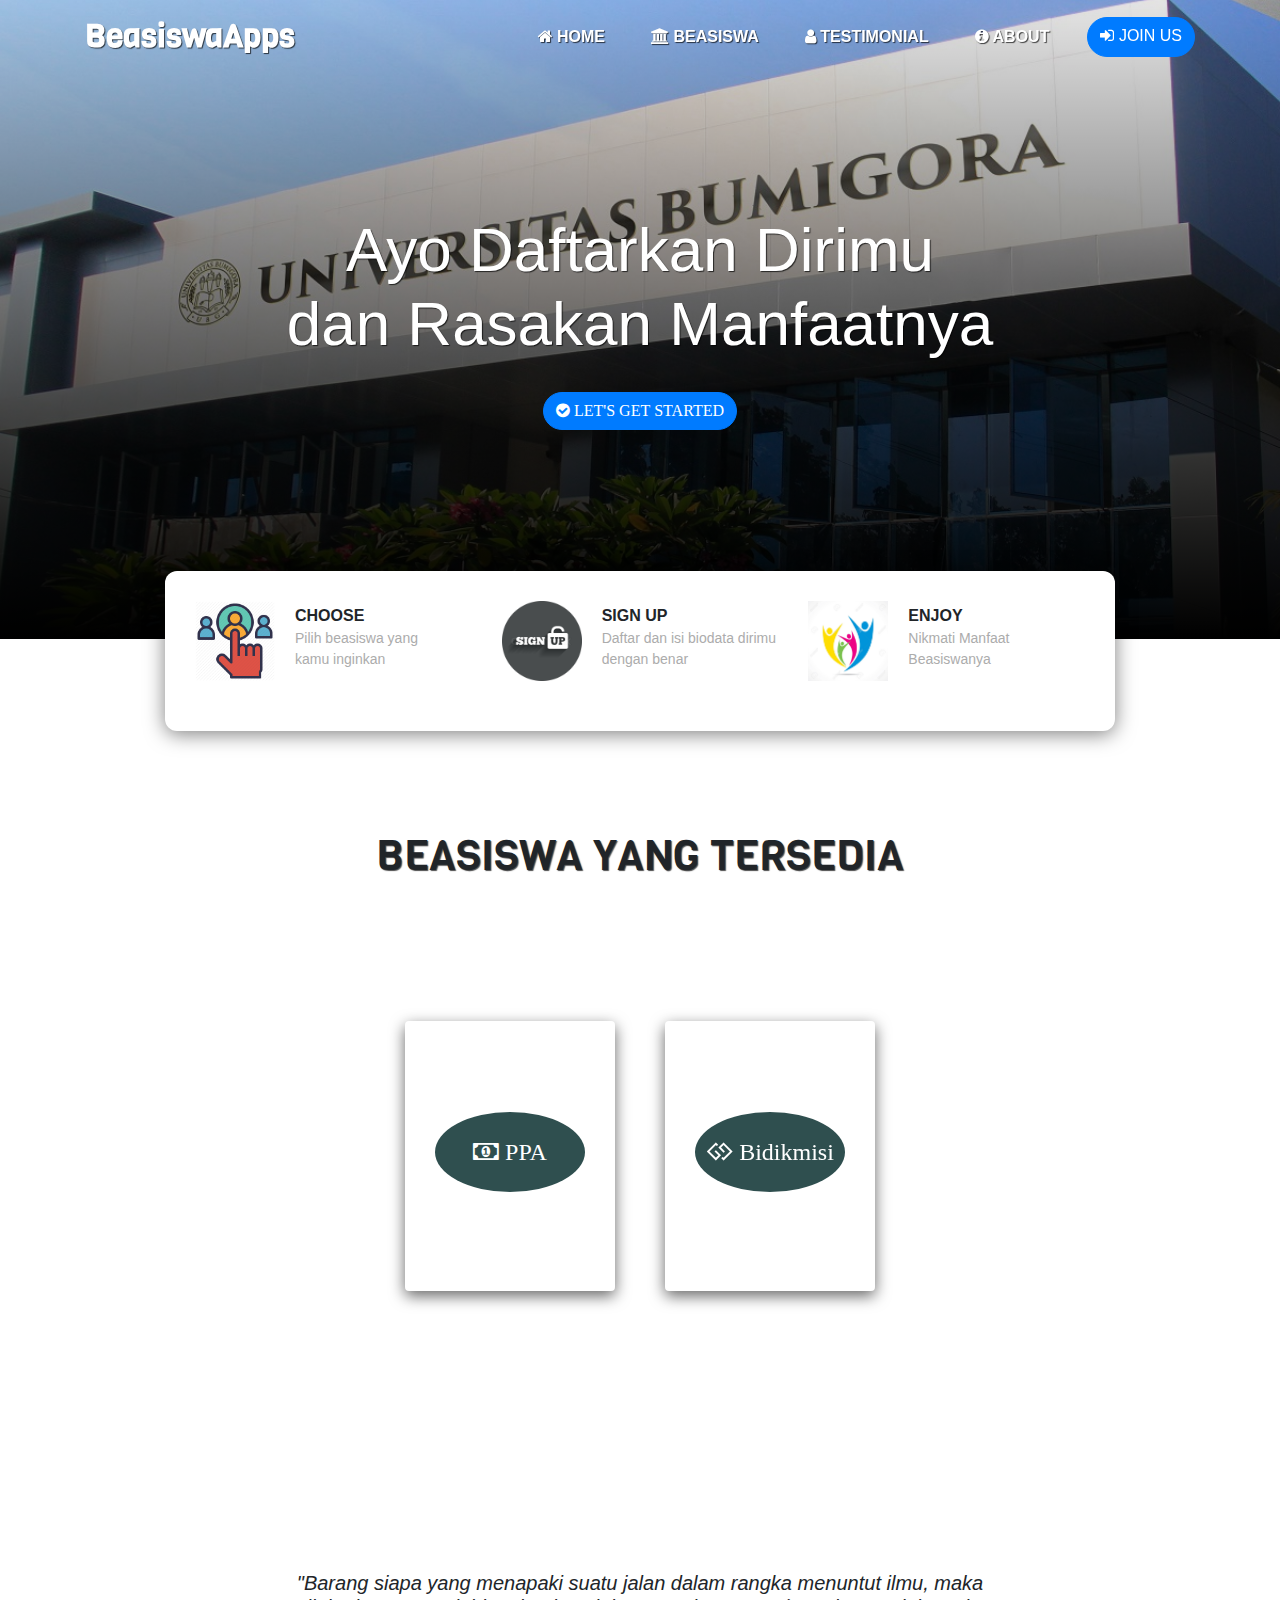
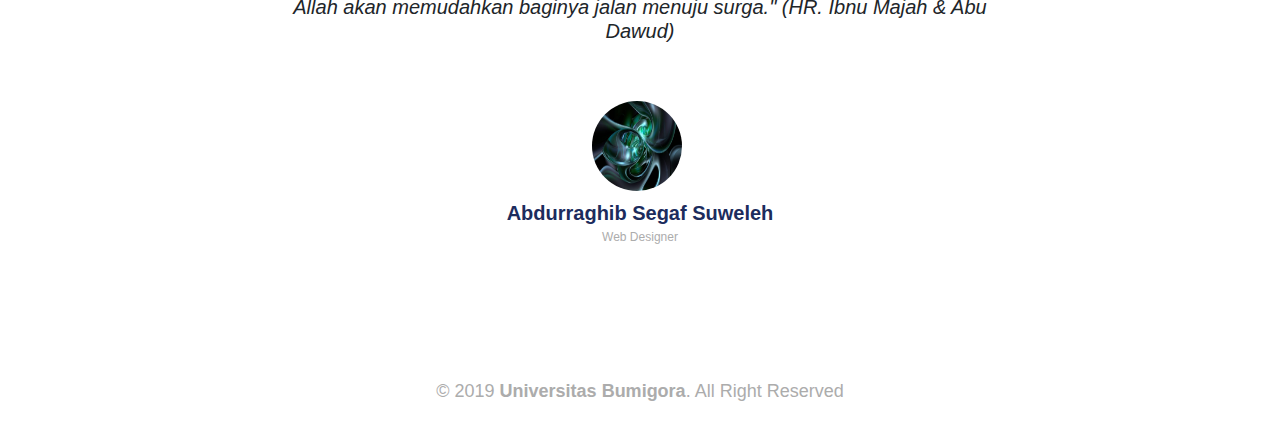
<file: User/index.html>
<!doctype html>
<html lang="en" id="home">
<head>
  <!-- Required meta tags -->
  <meta charset="utf-8">
  <meta name="viewport" content="width=device-width, initial-scale=1, shrink-to-fit=no">

  <!-- Bootstrap CSS -->
  <link rel="stylesheet" href="https://stackpath.bootstrapcdn.com/bootstrap/4.3.1/css/bootstrap.min.css" integrity="sha384-ggOyR0iXCbMQv3Xipma34MD+dH/1fQ784/j6cY/iJTQUOhcWr7x9JvoRxT2MZw1T" crossorigin="anonymous">

  <!-- My Fonts -->
  <link href="https://fonts.googleapis.com/css?family=Viga&display=swap" rel="stylesheet">

  <!-- My Icons  -->
  <link rel="stylesheet" href="https://cdnjs.cloudflare.com/ajax/libs/font-awesome/4.7.0/css/font-awesome.min.css">

  <!-- My CSS -->
  <link rel="stylesheet" type="text/css" href="css/style.css">

  <title>Website Beasiswa</title>
</head>
<body>
  <!-- Navbar -->
  <nav class="navbar sticky-top navbar-expand-lg navbar-light">
    <div class="container">
      <a class="navbar-brand page-scroll" href="#home">BeasiswaApps</a>
      <button class="navbar-toggler" type="button" data-toggle="collapse" data-target="#navbarNavAltMarkup" aria-controls="navbarNavAltMarkup" aria-expanded="false" aria-label="Toggle navigation">
        <span class="navbar-toggler-icon"></span>
      </button>
      <div class="collapse navbar-collapse" id="navbarNavAltMarkup">
        <div class="navbar-nav ml-auto">
          <a class="nav-item nav-link page-scroll" href="#home"><span class="fa fa-home"></span> Home</a>
          <a class="nav-item nav-link page-scroll" href="#card"><span class="fa fa-university"></span> Beasiswa</a>
          <a class="nav-item nav-link page-scroll" href="#testimoni"><span class="fa fa-user"></span> Testimonial</a>
          <a class="nav-item nav-link page-scroll" href="#"><span class="fa fa-info-circle"></span> About</a>
          <a class="nav-item btn btn-primary tombol" href="#"><span class="fa fa-sign-in"></span> Join Us</a>
        </div>
      </div>
    </div>
  </nav>
  <!-- Akhir Navbar -->

  <!-- Jumbotron -->
  <div class="jumbotron jumbotron-fluid back">
    <div class="container">
      <h1 class="display-4">Ayo <span>Daftarkan</span> Dirimu<br> dan Rasakan <span>Manfaatnya</span></h1>
      <a href="" class="btn btn-primary tombol"><span class="fa fa-check-circle"> Let's Get Started</span></a>
    </div>
  </div>
  <!-- Akhir Jumbotron -->

  <!-- Container -->
  <div class="container">

    <!-- Info Panel -->
    <div class="row justify-content-center">
      <div class="col-10 info-panel">
        <div class="row">
          <div class="col-lg">
            <img src="img/choose.png" alt="employee" class="float-left">
            <h4>choose</h4>
            <p>Pilih beasiswa yang<br>kamu inginkan</p>
          </div>
          <div class="col-lg">
            <img src="img/signup.jpg" alt="High-Res" class="float-left">
            <h4>sign up</h4>
            <p>Daftar dan isi biodata dirimu dengan benar</p>
          </div>
          <div class="col-lg">
            <img src="img/enjoy.jpg" alt="Security" class="float-left">
            <h4>enjoy</h4>
            <p>Nikmati Manfaat Beasiswanya</p>
          </div>
        </div>
      </div>
    </div>
    <!-- Akhir Info Panel -->

    <!-- Workingspace -->
    <!-- <div class="row workingspace">
      <div class="col-lg-6">
        <img src="img/workingspace.png" alt="Workingspace" class="img-fluid">
      </div>
      <div class="col-lg-5">
        <h3>you <span>work</span> like at <span>home</span></h3>
        <p>Lorem ipsum dolor sit amet, consectetur adipisicing elit. Tempore, ex. Nobis rem illo cum, sit!</p>
        <a href="" class="btn btn-primary tombol">Gallery</a>
      </div>
    </div> -->
    <section class="beasiswa" id="card">
      <h1>Beasiswa Yang Tersedia</h1>
      <div class="kontain">
        <div class="row justify-content-center">
          <div class="col-lg-6">
            <div class="kartu">
              <a href="ppa.html"><h2><span class="fa fa-money"> PPA</span></h2></a>
            </div>
          </div>
          <div class="col-lg-6">
            <div class="kartu">
              <a href="bidikmisi.html"><h2> <span class="fa fa-gg"> Bidikmisi</span></h2></a>
            </div>
          </div>
          
        </div>
      </div>    
    </section>
    <!-- Akhir Workingspace -->

    <!-- Testimonial -->
    <section class="testimonial" id="testimoni">
      <div class="row justify-content-center">
        <div class="col-lg-8">
          <h5>"Barang siapa yang menapaki suatu jalan dalam rangka menuntut ilmu, maka Allah akan memudahkan baginya jalan menuju surga." (HR. Ibnu Majah & Abu Dawud)</h5>
        </div>
      </div>
      <div class="row justify-content-center">
        <div class="col-lg-6 justify-content-center d-flex">
          <figure class="figure">
            <img src="img/img4.jpg" class="figure-img img-fluid rounded-circle utama" alt="Testi 2">
            <figcaption class="figure-caption">
              <h5>Abdurraghib Segaf Suweleh</h5>
              <p>Web Designer</p>
            </figcaption>
          </figure>
        </div>
      </div>
    </section>
    <!-- Akhir Testimonial -->

    <!-- Footer -->
    <div class="row footer">
      <div class="col text-center">
        <p>&copy; 2019<strong><a href="https://universitasbumigora.ac.id/"> Universitas Bumigora</a></strong>. All Right Reserved</p>
      </div>
    </div>
    <!-- Akhir Footer -->

  </div>
  <!-- Akhir Container -->





  <!-- Optional JavaScript -->
  <!-- jQuery first, then Popper.js, then Bootstrap JS -->
  <script src="https://ajax.googleapis.com/ajax/libs/jquery/3.3.1/jquery.min.js"></script>
  <script src="https://cdnjs.cloudflare.com/ajax/libs/popper.js/1.14.7/umd/popper.min.js" integrity="sha384-UO2eT0CpHqdSJQ6hJty5KVphtPhzWj9WO1clHTMGa3JDZwrnQq4sF86dIHNDz0W1" crossorigin="anonymous"></script>
  <script src="https://stackpath.bootstrapcdn.com/bootstrap/4.3.1/js/bootstrap.min.js" integrity="sha384-JjSmVgyd0p3pXB1rRibZUAYoIIy6OrQ6VrjIEaFf/nJGzIxFDsf4x0xIM+B07jRM" crossorigin="anonymous"></script>

  <!-- My Script -->
  <script src="js/script.js"></script>

</body>
</html>
</file>
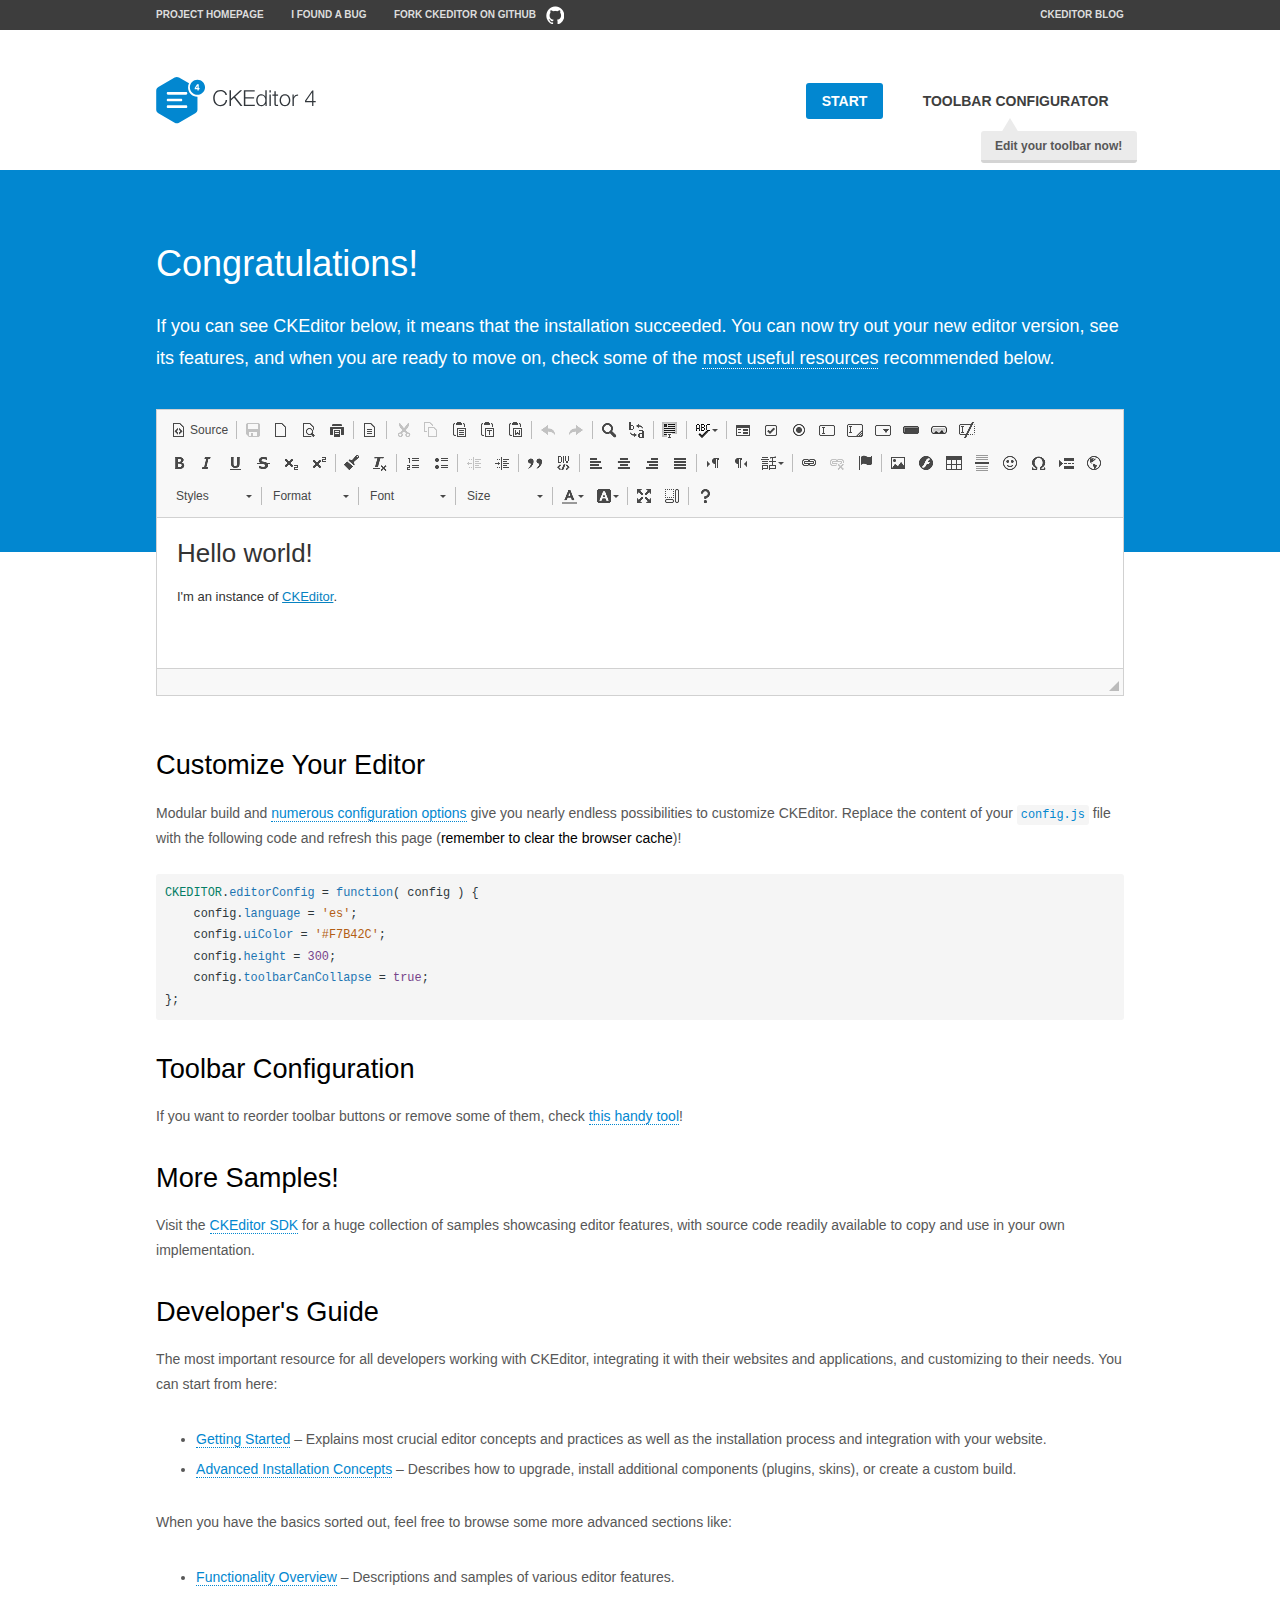
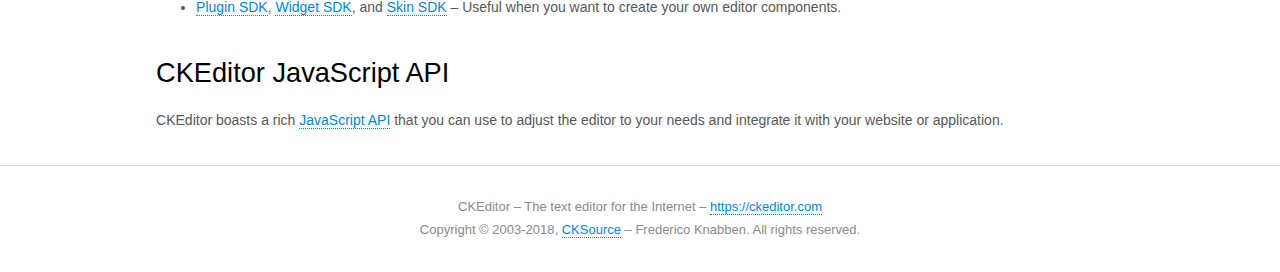
<file: public/theme-assets/vendors/js/editors/ckeditor/samples/index.html>
<!DOCTYPE html>
<!--
Copyright (c) 2003-2018, CKSource - Frederico Knabben. All rights reserved.
For licensing, see LICENSE.md or https://ckeditor.com/legal/ckeditor-oss-license
-->
<html>
<head>
	<meta charset="utf-8">
	<title>CKEditor Sample</title>
	<script src="../ckeditor.js"></script>
	<script src="js/sample.js"></script>
	<link rel="stylesheet" href="css/samples.css">
	<link rel="stylesheet" href="toolbarconfigurator/lib/codemirror/neo.css">
</head>
<body id="main">

<nav class="navigation-a">
	<div class="grid-container">
		<ul class="navigation-a-left grid-width-70">
			<li><a href="https://ckeditor.com/ckeditor-4/">Project Homepage</a></li>
			<li><a href="https://github.com/ckeditor/ckeditor-dev/issues">I found a bug</a></li>
			<li><a href="http://github.com/ckeditor/ckeditor-dev" class="icon-pos-right icon-navigation-a-github">Fork CKEditor on GitHub</a></li>
		</ul>
		<ul class="navigation-a-right grid-width-30">
			<li><a href="https://ckeditor.com/blog/">CKEditor Blog</a></li>
		</ul>
	</div>
</nav>

<header class="header-a">
	<div class="grid-container">
		<h1 class="header-a-logo grid-width-30">
			<a href="index.html"><img src="img/logo.svg" onerror="this.src='img/logo.png'; this.onerror=null;" alt="CKEditor Sample"></a>
		</h1>

		<nav class="navigation-b grid-width-70">
			<ul>
				<li><a href="index.html" class="button-a button-a-background">Start</a></li>
				<li><a href="toolbarconfigurator/index.html" class="button-a">Toolbar configurator <span class="balloon-a balloon-a-nw">Edit your toolbar now!</span></a></li>
			</ul>
		</nav>
	</div>
</header>

<main>
	<div class="adjoined-top">
		<div class="grid-container">
			<div class="content grid-width-100">
				<h1>Congratulations!</h1>
				<p>
					If you can see CKEditor below, it means that the installation succeeded.
					You can now try out your new editor version, see its features, and when you are ready to move on, check some of the <a href="#sample-customize">most useful resources</a> recommended below.
				</p>
			</div>
		</div>
	</div>
	<div class="adjoined-bottom">
		<div class="grid-container">
			<div class="grid-width-100">
				<div id="editor">
					<h1>Hello world!</h1>
					<p>I'm an instance of <a href="https://ckeditor.com">CKEditor</a>.</p>
				</div>
			</div>
		</div>
	</div>

	<div class="grid-container">
		<div class="content grid-width-100">
			<section id="sample-customize">
				<h2>Customize Your Editor</h2>
				<p>Modular build and <a href="https://docs.ckeditor.com/ckeditor4/docs/#!/guide/dev_configuration">numerous configuration options</a> give you nearly endless possibilities to customize CKEditor. Replace the content of your <code><a href="../config.js">config.js</a></code> file with the following code and refresh this page (<strong>remember to clear the browser cache</strong>)!</p>
		<pre class="cm-s-neo CodeMirror"><code><span style="padding-right: 0.1px;"><span class="cm-variable">CKEDITOR</span>.<span class="cm-property">editorConfig</span> <span class="cm-operator">=</span> <span class="cm-keyword">function</span>( <span class="cm-def">config</span> ) {</span>
<span style="padding-right: 0.1px;"><span class="cm-tab">	</span><span class="cm-variable-2">config</span>.<span class="cm-property">language</span> <span class="cm-operator">=</span> <span class="cm-string">'es'</span>;</span>
<span style="padding-right: 0.1px;"><span class="cm-tab">	</span><span class="cm-variable-2">config</span>.<span class="cm-property">uiColor</span> <span class="cm-operator">=</span> <span class="cm-string">'#F7B42C'</span>;</span>
<span style="padding-right: 0.1px;"><span class="cm-tab">	</span><span class="cm-variable-2">config</span>.<span class="cm-property">height</span> <span class="cm-operator">=</span> <span class="cm-number">300</span>;</span>
<span style="padding-right: 0.1px;"><span class="cm-tab">	</span><span class="cm-variable-2">config</span>.<span class="cm-property">toolbarCanCollapse</span> <span class="cm-operator">=</span> <span class="cm-atom">true</span>;</span>
<span style="padding-right: 0.1px;">};</span></code></pre>
			</section>

			<section>
				<h2>Toolbar Configuration</h2>
				<p>If you want to reorder toolbar buttons or remove some of them, check <a href="toolbarconfigurator/index.html">this handy tool</a>!</p>
			</section>

			<section>
				<h2>More Samples!</h2>
				<p>Visit the <a href="https://sdk.ckeditor.com">CKEditor SDK</a> for a huge collection of samples showcasing editor features, with source code readily available to copy and use in your own implementation.</p>
			</section>

			<section>
				<h2>Developer's Guide</h2>
				<p>The most important resource for all developers working with CKEditor, integrating it with their websites and applications, and customizing to their needs. You can start from here:</p>
				<ul>
					<li><a href="https://docs.ckeditor.com/ckeditor4/docs/#!/guide/dev_installation">Getting Started</a> &ndash; Explains most crucial editor concepts and practices as well as the installation process and integration with your website.</li>
					<li><a href="https://docs.ckeditor.com/ckeditor4/docs/#!/guide/dev_advanced_installation">Advanced Installation Concepts</a> &ndash; Describes how to upgrade, install additional components (plugins, skins), or create a custom build.</li>
				</ul>
					<p>When you have the basics sorted out, feel free to browse some more advanced sections like:</p>
				<ul>
					<li><a href="https://docs.ckeditor.com/ckeditor4/docs/#!/guide/dev_features">Functionality Overview</a> &ndash; Descriptions and samples of various editor features.</li>
					<li><a href="https://docs.ckeditor.com/ckeditor4/docs/#!/guide/plugin_sdk_intro">Plugin SDK</a>, <a href="https://docs.ckeditor.com/ckeditor4/docs/#!/guide/widget_sdk_intro">Widget SDK</a>, and <a href="https://docs.ckeditor.com/ckeditor4/docs/#!/guide/skin_sdk_intro">Skin SDK</a> &ndash; Useful when you want to create your own editor components.</li>
				</ul>
			</section>

			<section>
				<h2>CKEditor JavaScript API</h2>
				<p>CKEditor boasts a rich <a href="https://docs.ckeditor.com/ckeditor4/docs/#!/api">JavaScript API</a> that you can use to adjust the editor to your needs and integrate it with your website or application.</p>
			</section>
		</div>
	</div>
</main>

<footer class="footer-a grid-container">
	<div class="grid-container">
		<p class="grid-width-100">
			CKEditor &ndash; The text editor for the Internet &ndash; <a class="samples" href="https://ckeditor.com/">https://ckeditor.com</a>
		</p>
		<p class="grid-width-100" id="copy">
			Copyright &copy; 2003-2018, <a class="samples" href="https://cksource.com/">CKSource</a> &ndash; Frederico Knabben. All rights reserved.
		</p>
	</div>
</footer>
<script>
	initSample();
</script>

</body>
</html>
</file>
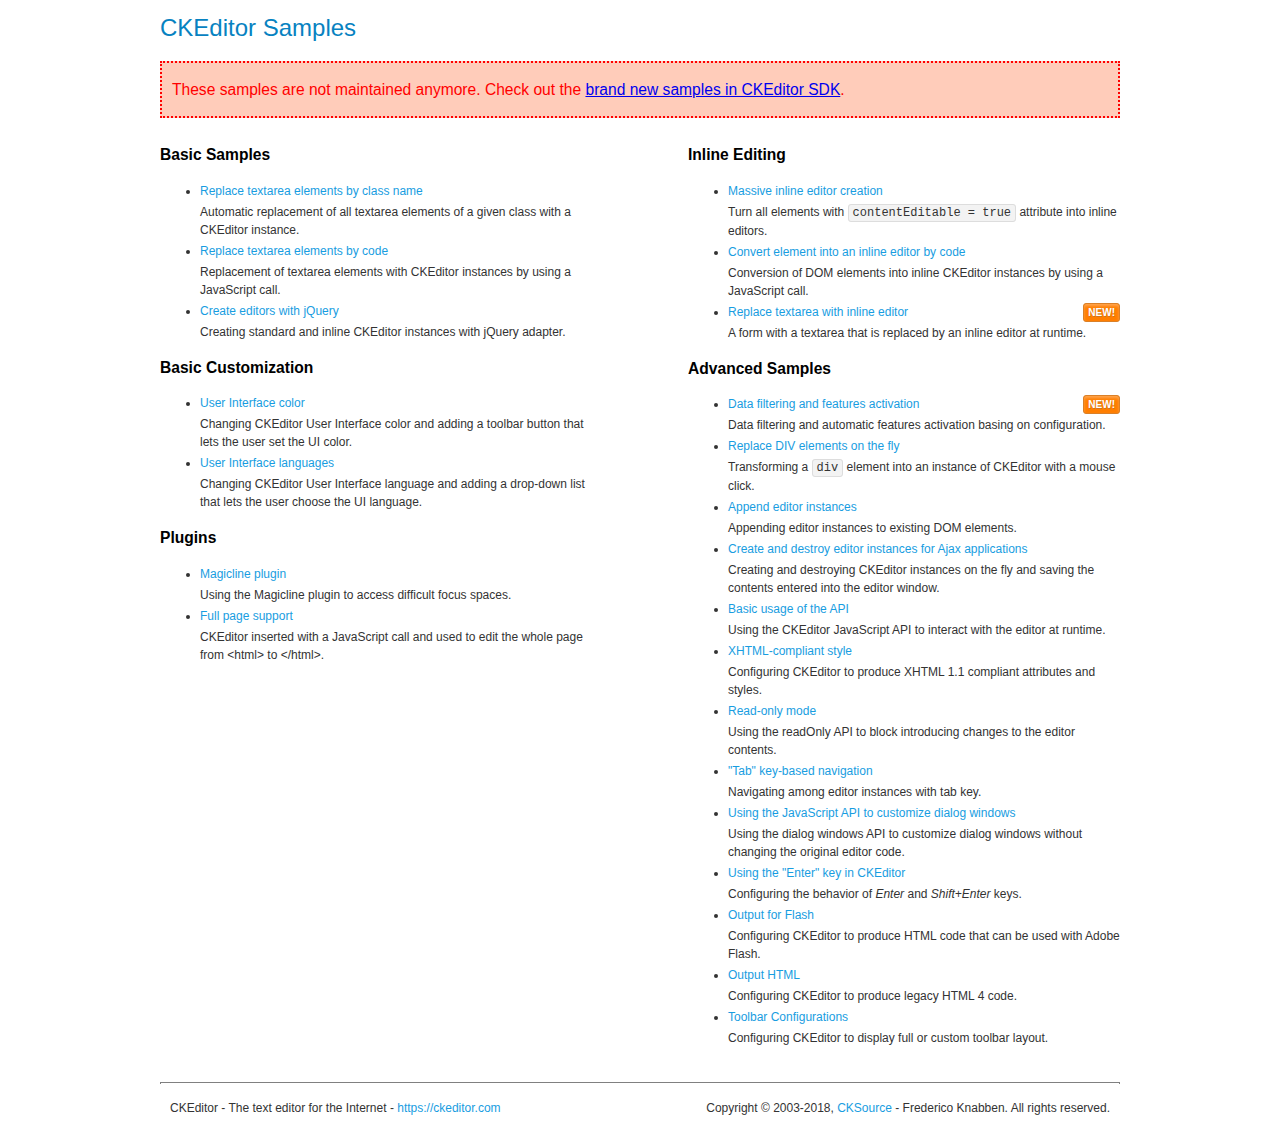
<file: public/theme-assets/vendors/js/editors/ckeditor/samples/old/index.html>
<!DOCTYPE html>
<!--
Copyright (c) 2003-2018, CKSource - Frederico Knabben. All rights reserved.
For licensing, see LICENSE.md or https://ckeditor.com/legal/ckeditor-oss-license
-->
<html>
<head>
	<meta charset="utf-8">
	<title>CKEditor Samples</title>
	<link rel="stylesheet" href="sample.css">
</head>
<body>
	<h1 class="samples">
		CKEditor Samples
	</h1>
	<div class="warning deprecated">
		These samples are not maintained anymore. Check out the <a href="https://sdk.ckeditor.com/">brand new samples in CKEditor SDK</a>.
	</div>
	<div class="twoColumns">
		<div class="twoColumnsLeft">
			<h2 class="samples">
				Basic Samples
			</h2>
			<dl class="samples">
				<dt><a class="samples" href="replacebyclass.html">Replace textarea elements by class name</a></dt>
				<dd>Automatic replacement of all textarea elements of a given class with a CKEditor instance.</dd>

				<dt><a class="samples" href="replacebycode.html">Replace textarea elements by code</a></dt>
				<dd>Replacement of textarea elements with CKEditor instances by using a JavaScript call.</dd>

				<dt><a class="samples" href="jquery.html">Create editors with jQuery</a></dt>
				<dd>Creating standard and inline CKEditor instances with jQuery adapter.</dd>
			</dl>

			<h2 class="samples">
				Basic Customization
			</h2>
			<dl class="samples">
				<dt><a class="samples" href="uicolor.html">User Interface color</a></dt>
				<dd>Changing CKEditor User Interface color and adding a toolbar button that lets the user set the UI color.</dd>

				<dt><a class="samples" href="uilanguages.html">User Interface languages</a></dt>
				<dd>Changing CKEditor User Interface language and adding a drop-down list that lets the user choose the UI language.</dd>
			</dl>


			<h2 class="samples">Plugins</h2>
<dl class="samples">
<dt><a class="samples" href="magicline/magicline.html">Magicline plugin</a></dt>
<dd>Using the Magicline plugin to access difficult focus spaces.</dd>

<dt><a class="samples" href="wysiwygarea/fullpage.html">Full page support</a></dt>
<dd>CKEditor inserted with a JavaScript call and used to edit the whole page from &lt;html&gt; to &lt;/html&gt;.</dd>
</dl>
		</div>
		<div class="twoColumnsRight">
			<h2 class="samples">
				Inline Editing
			</h2>
			<dl class="samples">
				<dt><a class="samples" href="inlineall.html">Massive inline editor creation</a></dt>
				<dd>Turn all elements with <code>contentEditable = true</code> attribute into inline editors.</dd>

				<dt><a class="samples" href="inlinebycode.html">Convert element into an inline editor by code</a></dt>
				<dd>Conversion of DOM elements into inline CKEditor instances by using a JavaScript call.</dd>

				<dt><a class="samples" href="inlinetextarea.html">Replace textarea with inline editor</a> <span class="new">New!</span></dt>
				<dd>A form with a textarea that is replaced by an inline editor at runtime.</dd>

				
			</dl>

			<h2 class="samples">
				Advanced Samples
			</h2>
			<dl class="samples">
				<dt><a class="samples" href="datafiltering.html">Data filtering and features activation</a> <span class="new">New!</span></dt>
				<dd>Data filtering and automatic features activation basing on configuration.</dd>

				<dt><a class="samples" href="divreplace.html">Replace DIV elements on the fly</a></dt>
				<dd>Transforming a <code>div</code> element into an instance of CKEditor with a mouse click.</dd>

				<dt><a class="samples" href="appendto.html">Append editor instances</a></dt>
				<dd>Appending editor instances to existing DOM elements.</dd>

				<dt><a class="samples" href="ajax.html">Create and destroy editor instances for Ajax applications</a></dt>
				<dd>Creating and destroying CKEditor instances on the fly and saving the contents entered into the editor window.</dd>

				<dt><a class="samples" href="api.html">Basic usage of the API</a></dt>
				<dd>Using the CKEditor JavaScript API to interact with the editor at runtime.</dd>

				<dt><a class="samples" href="xhtmlstyle.html">XHTML-compliant style</a></dt>
				<dd>Configuring CKEditor to produce XHTML 1.1 compliant attributes and styles.</dd>

				<dt><a class="samples" href="readonly.html">Read-only mode</a></dt>
				<dd>Using the readOnly API to block introducing changes to the editor contents.</dd>

				<dt><a class="samples" href="tabindex.html">"Tab" key-based navigation</a></dt>
				<dd>Navigating among editor instances with tab key.</dd>


				
<dt><a class="samples" href="dialog/dialog.html">Using the JavaScript API to customize dialog windows</a></dt>
<dd>Using the dialog windows API to customize dialog windows without changing the original editor code.</dd>

<dt><a class="samples" href="enterkey/enterkey.html">Using the &quot;Enter&quot; key in CKEditor</a></dt>
<dd>Configuring the behavior of <em>Enter</em> and <em>Shift+Enter</em> keys.</dd>

<dt><a class="samples" href="htmlwriter/outputforflash.html">Output for Flash</a></dt>
<dd>Configuring CKEditor to produce HTML code that can be used with Adobe Flash.</dd>

<dt><a class="samples" href="htmlwriter/outputhtml.html">Output HTML</a></dt>
<dd>Configuring CKEditor to produce legacy HTML 4 code.</dd>

<dt><a class="samples" href="toolbar/toolbar.html">Toolbar Configurations</a></dt>
<dd>Configuring CKEditor to display full or custom toolbar layout.</dd>

			</dl>
		</div>
	</div>
	<div id="footer">
		<hr>
		<p>
			CKEditor - The text editor for the Internet - <a class="samples" href="https://ckeditor.com/">https://ckeditor.com</a>
		</p>
		<p id="copy">
			Copyright &copy; 2003-2018, <a class="samples" href="https://cksource.com/">CKSource</a> - Frederico Knabben. All rights reserved.
		</p>
	</div>
</body>
</html>
</file>
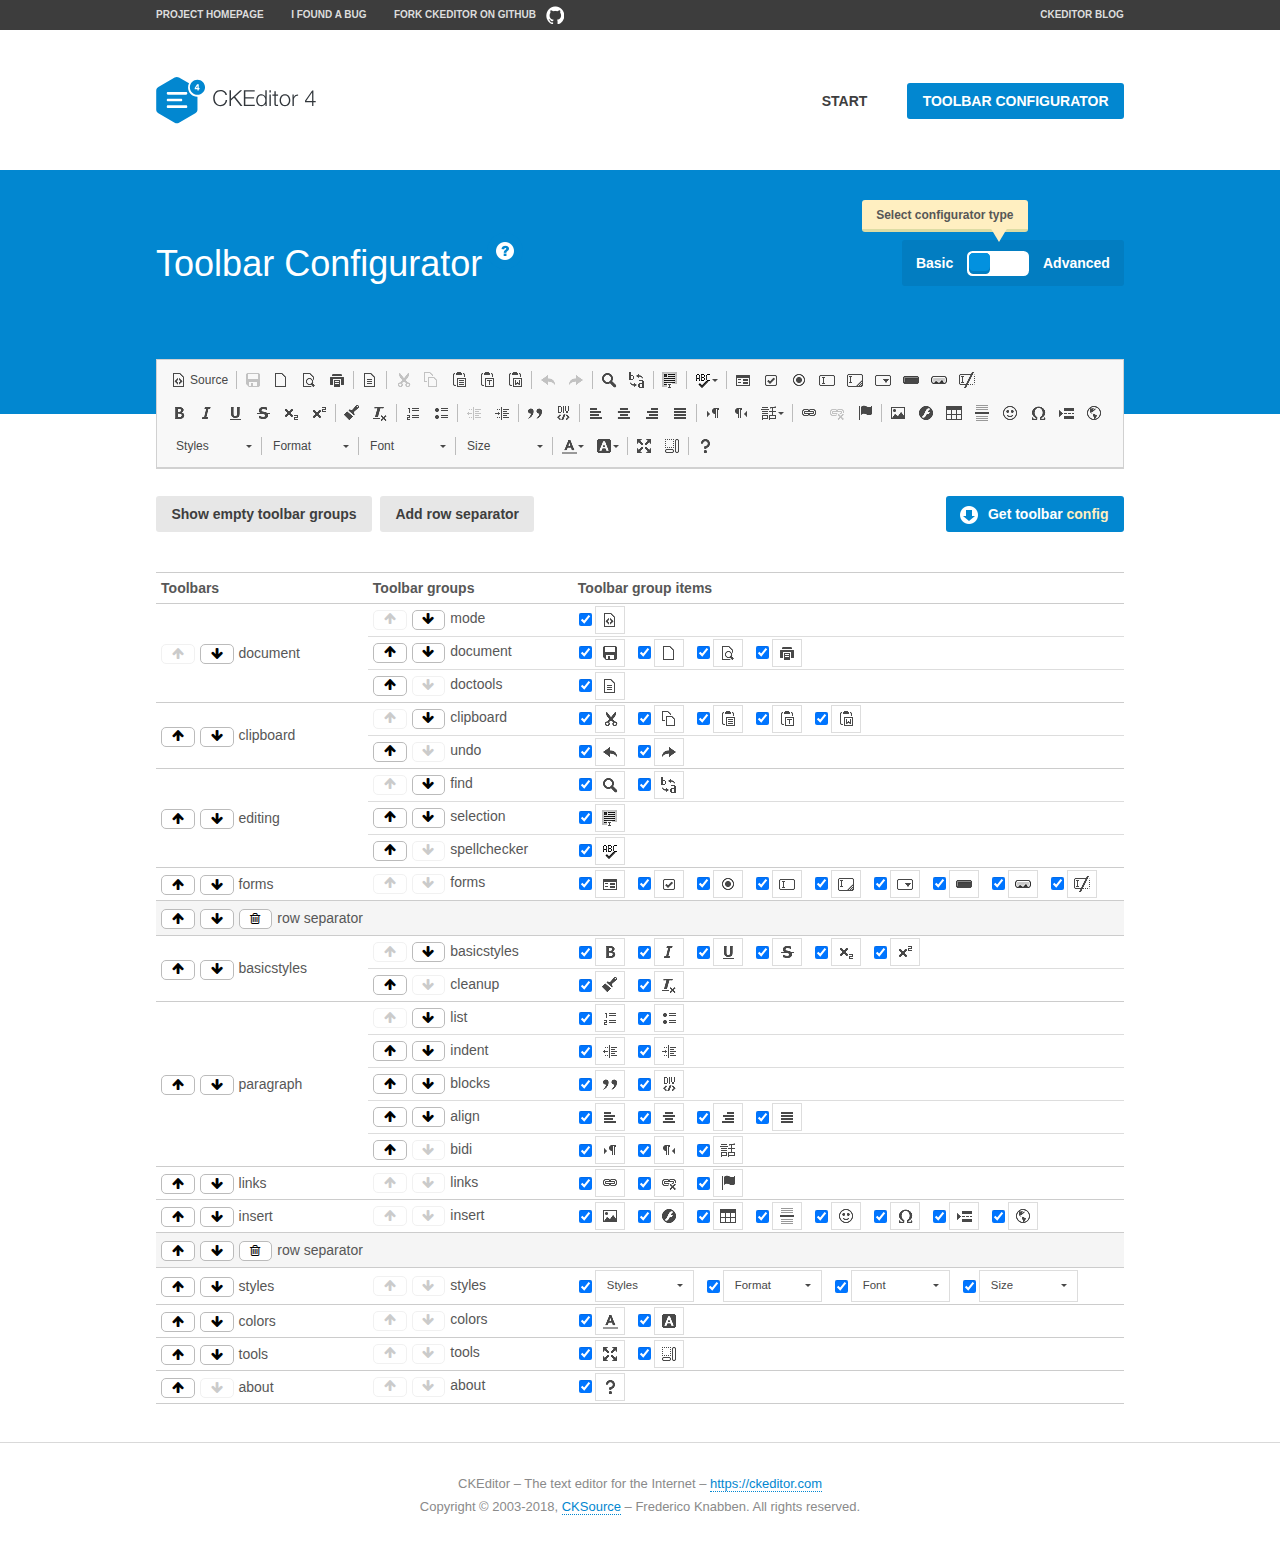
<file: public/theme-assets/vendors/js/editors/ckeditor/samples/toolbarconfigurator/index.html>
<!DOCTYPE html>
<!--
Copyright (c) 2003-2018, CKSource - Frederico Knabben. All rights reserved.
For licensing, see LICENSE.md or https://ckeditor.com/legal/ckeditor-oss-license
-->
<!--[if IE 8]><html class="ie8"><![endif]-->
<!--[if gt IE 8]><html><![endif]-->
<!--[if !IE]><!--><html><!--<![endif]-->
<head>
	<meta charset="utf-8">
	<title>Toolbar Configurator</title>
	<script src="../../ckeditor.js"></script>
	<script>
		if ( CKEDITOR.env.ie && CKEDITOR.env.version < 9 )
			CKEDITOR.tools.enableHtml5Elements( document );
	</script>
	<link rel="stylesheet" href="lib/codemirror/codemirror.css">
	<link rel="stylesheet" href="lib/codemirror/show-hint.css">
	<link rel="stylesheet" href="lib/codemirror/neo.css">
	<link rel="stylesheet" href="css/fontello.css">
	<link rel="stylesheet" href="../css/samples.css">
</head>
<body id="toolbar">

<nav class="navigation-a">
	<div class="grid-container">
		<ul class="navigation-a-left grid-width-70">
			<li><a href="https://ckeditor.com/ckeditor-4/">Project Homepage</a></li>
			<li><a href="https://github.com/ckeditor/ckeditor-dev/issues">I found a bug</a></li>
			<li><a href="http://github.com/ckeditor/ckeditor-dev" class="icon-pos-right icon-navigation-a-github">Fork CKEditor on GitHub</a></li>
		</ul>
		<ul class="navigation-a-right grid-width-30">
			<li><a href="https://ckeditor.com/blog/">CKEditor Blog</a></li>
		</ul>
	</div>
</nav>

<header class="header-a">
	<div class="grid-container">
		<h1 class="header-a-logo grid-width-30">
			<a href="../index.html"><img src="../img/logo.svg" onerror="this.src='../img/logo.png'; this.onerror=null;" alt="CKEditor Logo"></a>
		</h1>
		<nav class="navigation-b grid-width-70">
			<ul>
				<li><a href="../index.html"  class="button-a">Start</a></li>
				<li><a href="index.html"  class="button-a button-a-background">Toolbar configurator</a></li>
			</ul>
		</nav>
	</div>
</header>

<main>
	<div class="adjoined-top">
		<div class="grid-container">
			<div class="content grid-width-100">
				<div class="grid-container-nested">
					<h1 class="grid-width-60">
						Toolbar Configurator
						<a href="#help-content" type="button" title="Configurator help" id="help" class="button-a button-a-background button-a-no-text icon-pos-left icon-question-mark">Help</a>
					</h1>

					<div class="grid-width-40 grid-switch-magic">
						<div class="switch">
							<span class="balloon-a balloon-a-se">Select configurator type</span>
							<input type="radio" name="radio" data-num="1" id="radio-basic" />
							<input type="radio" name="radio" data-num="2" id="radio-advanced" />
							<label data-for="1" for="radio-basic">Basic</label>
							<span class="switch-inner">
								<span class="handler"></span>
							</span>
							<label data-for="2" for="radio-advanced">Advanced</label>
						</div>
					</div>
				</div>
			</div>
		</div>
	</div>
	<div class="adjoined-bottom">
		<div class="grid-container">
			<div class="grid-width-100">
				<div class="editors-container">
					<div id="editor-basic"></div>
					<div id="editor-advanced"></div>
				</div>
			</div>
		</div>
	</div>

	<div class="grid-container configurator">
		<div class="content grid-width-100">
			<div class="configurator">
				<div>
					<div id="toolbarModifierWrapper"></div>
				</div>
			</div>
		</div>
	</div>

	<div id="help-content">
		<div class="grid-container">
			<div class="grid-width-100">
				<h2>What Am I Doing Here?</h2>

				<div class="grid-container grid-container-nested">
					<div class="basic">
						<div class="grid-width-50">
							<p>Arrange <a href="https://docs.ckeditor.com/ckeditor4/docs/#!/api/CKEDITOR.config-cfg-toolbarGroups">toolbar groups</a>, toggle <a href="https://docs.ckeditor.com/ckeditor4/docs/#!/api/CKEDITOR.config-cfg-removeButtons">button visibility</a> according to your needs and get your toolbar configuration.</p>
							<p>You can replace the content of the <a href="../../config.js"><code>config.js</code></a> file with the generated configuration. If you already set some configuration options you will need to merge both configurations.</p>
						</div>
						<div class="grid-width-50">
							<p>Read more about different ways of <a href="https://docs.ckeditor.com/ckeditor4/docs/#!/guide/dev_configuration">setting configuration</a> and do not forget about <strong>clearing browser cache</strong>.</p>
							<p>Arranging toolbar groups is the recommended way of configuring the toolbar, but if you need more freedom you can use the <a href="#advanced">advanced configurator</a>.</p>
						</div>
					</div>
					<div class="advanced" style="display: none;">
						<div class="grid-width-50">
							<p>With this code editor you can edit your <a href="https://docs.ckeditor.com/ckeditor4/docs/#!/api/CKEDITOR.config-cfg-toolbar">toolbar configuration</a> live.</p>
							<p>You can replace the content of the <a href="../../config.js"><code>config.js</code></a> file with the generated configuration. If you already set some configuration options you will need to merge both configurations.</p>
						</div>
						<div class="grid-width-50">
							<p>Read more about different ways of <a href="https://docs.ckeditor.com/ckeditor4/docs/#!/guide/dev_configuration">setting configuration</a> and do not forget about <strong>clearing browser cache</strong>.</p>
						</div>
					</div>
				</div>

				<p class="grid-container grid-container-nested">
					<button type="button" class="help-content-close grid-width-100 button-a button-a-background">Got it. Let's play!</button>
				</p>
			</div>
		</div>
	</div>
</main>

<footer class="footer-a grid-container">
	<p class="grid-width-100">
		CKEditor &ndash; The text editor for the Internet &ndash; <a class="samples" href="https://ckeditor.com/">https://ckeditor.com</a>
	</p>
	<p class="grid-width-100" id="copy">
		Copyright &copy; 2003-2018, <a class="samples" href="https://cksource.com/">CKSource</a> &ndash; Frederico Knabben. All rights reserved.
	</p>
</footer>

<script src="lib/codemirror/codemirror.js"></script>
<script src="lib/codemirror/javascript.js"></script>
<script src="lib/codemirror/show-hint.js"></script>

<script src="js/fulltoolbareditor.js"></script>
<script src="js/abstracttoolbarmodifier.js"></script>
<script src="js/toolbarmodifier.js"></script>
<script src="js/toolbartextmodifier.js"></script>
<script src="../js/sf.js"></script>

<script>
	( function() {
		'use strict';

		var mode = ( window.location.hash.substr( 1 ) === 'advanced' ) ? 'advanced' : 'basic',
			configuratorSection = CKEDITOR.document.findOne( 'main > .grid-container.configurator' ),
			basicInstruction = CKEDITOR.document.findOne( '#help-content .basic' ),
			advancedInstruction = CKEDITOR.document.findOne( '#help-content .advanced' ),

			// Configurator mode switcher.
			modeSwitchBasic = CKEDITOR.document.getById( 'radio-basic' ),
			modeSwitchAdvanced = CKEDITOR.document.getById( 'radio-advanced' );

		// Initial setup
		function updateSwitcher() {
			if ( mode === 'advanced' ) {
				modeSwitchAdvanced.$.checked = true;
			} else {
				modeSwitchBasic.$.checked = true;
			}
		}

		updateSwitcher();

		CKEDITOR.document.getWindow().on( 'hashchange', function( e ) {
			var hash = window.location.hash.substr( 1 );
			if ( !( hash === 'advanced' || hash === 'basic' ) ) {
				return;
			}
			mode = hash;
			onToolbarsDone( mode );
		} );

		CKEDITOR.document.getWindow().on( 'resize', function() {
			updateToolbar( ( mode === 'basic' ? toolbarModifier : toolbarTextModifier )[ 'editorInstance' ] );
		} );

		function onRefresh( modifier ) {
			modifier = modifier || this;

			if ( mode === 'basic' && modifier instanceof ToolbarConfigurator.ToolbarTextModifier ) {
				return;
			}

			// CodeMirror container becomes visible, so we need to refresh and to avoid rendering problems.
			if ( mode === 'advanced' && modifier instanceof ToolbarConfigurator.ToolbarTextModifier ) {
				modifier.codeContainer.refresh();
			}

			updateToolbar( modifier.editorInstance );
		}

		function updateToolbar( editor ) {
			var editorContainer = editor.container;

			// Not always editor is loaded.
			if ( !editorContainer ) {
				return;
			}

			var displayStyle = editorContainer.getStyle( 'display' );

			editorContainer.setStyle( 'display', 'block' );

			var newHeight = editorContainer.getSize( 'height' );

			var newMarginTop = parseInt( editorContainer.getComputedStyle( 'margin-top' ), 10 );
			newMarginTop = ( isNaN( newMarginTop ) ? 0 : Number( newMarginTop ) );

			var newMarginBottom = parseInt( editorContainer.getComputedStyle( 'margin-bottom' ), 10 );
			newMarginBottom = ( isNaN( newMarginBottom ) ? 0 : Number( newMarginBottom ) );

			var result = newHeight + newMarginTop + newMarginBottom;

			editorContainer.setStyle( 'display', displayStyle );

			editor.container.getAscendant( 'div' ).setStyle( 'height', result + 'px' );
		}

		var toolbarModifier = new ToolbarConfigurator.ToolbarModifier( 'editor-basic' );

		var done = 0;
		toolbarModifier.init( onToolbarInit );
		toolbarModifier.onRefresh = onRefresh;

		CKEDITOR.document.getById( 'toolbarModifierWrapper' ).append( toolbarModifier.mainContainer );

		var toolbarTextModifier = new ToolbarConfigurator.ToolbarTextModifier( 'editor-advanced' );
		toolbarTextModifier.init( onToolbarInit );
		toolbarTextModifier.onRefresh = onRefresh;

		function onToolbarInit() {
			if ( ++done === 2 ) {
				onToolbarsDone();

				positionSticky.watch( CKEDITOR.document.findOne( '.toolbar' ), function() {
					return mode === 'advanced';
				} );
			}
		}

		function onToolbarsDone() {
			if ( mode === 'basic' ) {
				toggleModeBasic( false );
			} else {
				toggleModeAdvanced( false );
			}

			updateSwitcher();

			setTimeout( function() {
				CKEDITOR.document.findOne( '.editors-container' ).addClass( 'active' );
				CKEDITOR.document.findOne( '#toolbarModifierWrapper' ).addClass( 'active' );
			}, 200 );
		}

		CKEDITOR.document.getById( 'toolbarModifierWrapper' ).append( toolbarTextModifier.mainContainer );

		function toogleModeSwitch( onElement, offElement, onModifier, offModifier ) {
			onElement.addClass( 'fancy-button-active' );
			offElement.removeClass( 'fancy-button-active' );

			onModifier.showUI();
			offModifier.hideUI();
		}

		function toggleModeBasic( callOnRefresh ) {
			callOnRefresh = ( callOnRefresh !== false );
			mode = 'basic';
			window.location.hash = '#basic';
			toogleModeSwitch( modeSwitchBasic, modeSwitchAdvanced, toolbarModifier, toolbarTextModifier );

			configuratorSection.removeClass( 'freed-width' );
			basicInstruction.show();
			advancedInstruction.hide();

			callOnRefresh && onRefresh( toolbarModifier );
		}

		function toggleModeAdvanced( callOnRefresh ) {
			callOnRefresh = ( callOnRefresh !== false );
			mode = 'advanced';
			window.location.hash = '#advanced';
			toogleModeSwitch( modeSwitchAdvanced, modeSwitchBasic, toolbarTextModifier, toolbarModifier );

			configuratorSection.addClass( 'freed-width' );
			advancedInstruction.show();
			basicInstruction.hide();

			callOnRefresh && onRefresh( toolbarTextModifier );
		}

		modeSwitchBasic.on( 'click', toggleModeBasic );
		modeSwitchAdvanced.on( 'click', toggleModeAdvanced );

		//
		// Position:sticky for the toolbar.
		//

		// Will make elements behave like they were styled with position:sticky.
		var positionSticky = {
			// Store object: {
			// 		element: CKEDITOR.dom.element, // Element which will float.
			// 		placeholder: CKEDITOR.dom.element, // Placeholder which is place to prevent page bounce.
			// 		isFixed: boolean // Whether element float now.
			// }
			watched: [],

			active: [],

			staticContainer: null,

			init: function() {
				var element = CKEDITOR.dom.element.createFromHtml(
					'<div class="staticContainer">' +
						'<div class="grid-container" >' +
							'<div class="grid-width-100">' +
								'<div class="inner"></div>' +
							'</div>' +
						'</div>' +
					'</div>' );

				this.staticContainer = element.findOne( '.inner' );

				CKEDITOR.document.getBody().append( element );
			},

			watch: function( element, preventFunc ) {
				this.watched.push( {
					element: element,
					placeholder: new CKEDITOR.dom.element( 'div' ),
					isFixed: false,
					preventFunc: preventFunc
				} );
			},

			checkAll: function() {
				for ( var i = 0; i < this.watched.length; i++ ) {
					this.check( this.watched[ i ] );
				}
			},

			check: function( element ) {
				var isFixed = element.isFixed;
				var shouldBeFixed = this.shouldBeFixed( element );

				// Nothing to be done.
				if ( isFixed === shouldBeFixed ) {
					return;
				}

				var placeholder = element.placeholder;

				if ( isFixed ) {
					// Unfixing.

					element.element.insertBefore( placeholder );
					placeholder.remove();

					element.element.removeStyle( 'margin' );

					this.active.splice( CKEDITOR.tools.indexOf( this.active, element ), 1 );

				} else {
					// Fixing.
					placeholder.setStyle( 'width', element.element.getSize( 'width' ) + 'px' );
					placeholder.setStyle( 'height', element.element.getSize( 'height' ) + 'px' );
					placeholder.setStyle( 'margin-bottom', element.element.getComputedStyle( 'margin-bottom' ) );
					placeholder.setStyle( 'display', element.element.getComputedStyle( 'display' ) );
					placeholder.insertAfter( element.element );

					this.staticContainer.append( element.element );

					this.active.push( element );
				}

				element.isFixed = !element.isFixed;
			},

			shouldBeFixed: function( element ) {
				if ( element.preventFunc && element.preventFunc() ) {
					return false;
				}

				// If element is already fixed we are checking it's placeholder.
				var related = ( element.isFixed ? element.placeholder : element.element ),
					clientRect = related.$.getBoundingClientRect(),
					staticHeight = this.staticContainer.getSize('height' ),
					elemHeight = element.element.getSize( 'height' );

				if ( element.isFixed ) {
					return ( clientRect.top + elemHeight < staticHeight );
				} else {
					return ( clientRect.top < staticHeight );
				}
			}
		};

		positionSticky.init();

		CKEDITOR.document.getWindow().on( 'scroll',
			new CKEDITOR.tools.eventsBuffer( 100, positionSticky.checkAll, positionSticky ).input
		);

		// Make the toolbar sticky.
		positionSticky.watch( CKEDITOR.document.findOne( '.editors-container' ) );

		// Help button and help-content.
		( function() {
			var helpButton = CKEDITOR.document.getById( 'help' ),
				helpContent = CKEDITOR.document.getById( 'help-content' );

			// Don't show help button on IE8 because it's unsupported by Pico Modal.
			if ( CKEDITOR.env.ie && CKEDITOR.env.version == 8 ) {
				helpButton.hide();
			} else {
				// Display help modal when the button is clicked.
				helpButton.on( 'click', function( evt ) {
					SF.modal( {
						// Clone modal content from DOM.
						content: helpContent.getHtml(),

						afterCreate: function( modal ) {
							// Enable modal content button to close the modal.
							new CKEDITOR.dom.element( modal.modalElem() ).findOne( '.help-content-close' ).once( 'click', modal.close );
						}
					} ).show();
				} );
			}
		} )();
	} )();
</script>
</body>
</html>
</file>
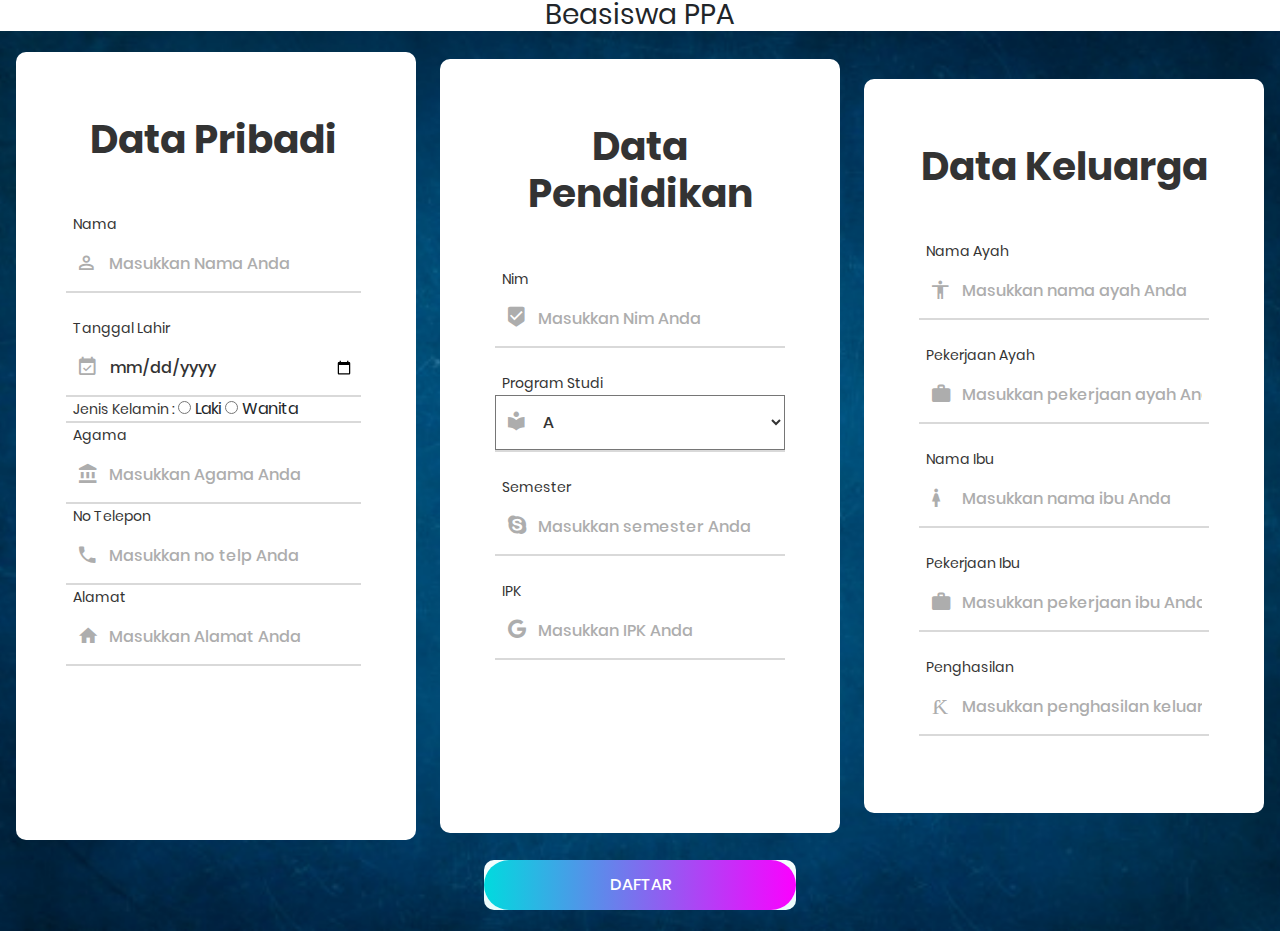
<file: User/ppa.html>
<!DOCTYPE html>
<html lang="en">
<head>
	<title>Login V4</title>
	<meta charset="UTF-8">
	<meta name="viewport" content="width=device-width, initial-scale=1">
	<!--===============================================================================================-->	

	<!--===============================================================================================-->
	<link rel="stylesheet" type="text/css" href="vendor/bootstrap/css/bootstrap.min.css">
	<!--===============================================================================================-->
	<link rel="stylesheet" type="text/css" href="fonts/font-awesome-4.7.0/css/font-awesome.min.css">
	<!--===============================================================================================-->
	<link rel="stylesheet" type="text/css" href="fonts/iconic/css/material-design-iconic-font.min.css">
	<!--===============================================================================================-->
	<link rel="stylesheet" type="text/css" href="vendor/animate/animate.css">
	<!--===============================================================================================-->	
	<link rel="stylesheet" type="text/css" href="vendor/css-hamburgers/hamburgers.min.css">
	<!--===============================================================================================-->
	<link rel="stylesheet" type="text/css" href="vendor/animsition/css/animsition.min.css">
	<!--===============================================================================================-->
	<link rel="stylesheet" type="text/css" href="vendor/select2/select2.min.css">
	<!--===============================================================================================-->	
	<link rel="stylesheet" type="text/css" href="vendor/daterangepicker/daterangepicker.css">
	<!--===============================================================================================-->
	<link rel="stylesheet" type="text/css" href="css/util.css">
	<link rel="stylesheet" type="text/css" href="css/main.css">
	<link rel="stylesheet" type="text/css" href="css/style.css">
	<!--===============================================================================================-->
</head>
<body>
	
	<div class="limiter">
		<div class="text-center">
			<h3>Beasiswa PPA</h3>
		</div>
		<div class="container-login100" style="background-image: url('images/bg-02.jpg');">
			<div class="wrap-login100 p-l-50 p-r-55 p-t-65 p-b-54">
				<form class="login100-form validate-form">
					<span class="login100-form-title p-b-49">
						Data Pribadi
					</span>

					<div class="wrap-input100 validate-input m-b-23" data-validate = "Nama harus diisi">
						<span class="label-input100">Nama</span>
						<input class="input100" type="text" name="nama" placeholder="Masukkan Nama Anda">
						<span class="focus-input100" data-symbol="&#xf206;"></span>
					</div>

					<div class="wrap-input100 validate-input" data-validate="Tanggal harus diisi">
						<span class="label-input100">Tanggal Lahir</span>
						<input class="input100" type="date" name="tanggal" placeholder="Type your password">
						<span class="focus-input100" data-symbol="&#xf32f;"></span>
					</div>
					
					<div class="wrap-input100 validate-input" data-validate="Jenis kelamin tidak boleh kosong">
						<span class="label-input100">Jenis Kelamin : </span>
						<input class="" type="radio" name="jenis_kelamin" required> Laki
						<input class="" type="radio" name="jenis_kelamin" required> Wanita
					</div>

					<div class="wrap-input100 validate-input" data-validate="Agama harus diisi">
						<span class="label-input100">Agama</span>
						<input class="input100" type="text" name="agama" placeholder="Masukkan Agama Anda">
						<span class="focus-input100" data-symbol="&#xf112;"></span>
					</div>
					
					<div class="wrap-input100 validate-input" data-validate="No Telp harus diisi">
						<span class="label-input100">No Telepon</span>
						<input class="input100" type="text" name="no_telp" placeholder="Masukkan no telp Anda">
						<span class="focus-input100" data-symbol="&#xf2be;"></span>
					</div>
					
					<div class="wrap-input100 validate-input" data-validate="Alamat harus diisi">
						<span class="label-input100">Alamat</span>
						<input class="input100" type="text" name="agama" placeholder="Masukkan Alamat Anda">
						<span class="focus-input100" data-symbol="&#xf175;"></span>
					</div>

					<!-- <div class="txt1 text-center p-t-54 p-b-20">
						<span>
							Or Sign Up Using
						</span>
					</div>

					<div class="flex-c-m">
						<a href="#" class="login100-social-item bg1">
							<i class="fa fa-facebook"></i>
						</a>

						<a href="#" class="login100-social-item bg2">
							<i class="fa fa-twitter"></i>
						</a>

						<a href="#" class="login100-social-item bg3">
							<i class="fa fa-google"></i>
						</a>
					</div>

					<div class="flex-col-c p-t-155">
						<span class="txt1 p-b-17">
							Or Sign Up Using
						</span>

						<a href="#" class="txt2">
							Sign Up
						</a>
					</div> -->
					<br>
					<br>
					<br>
					<br>
					<br>
				</div>
				<div class="wrap-login100 p-l-55 p-r-55 p-t-65 p-b-54 ml-4">
					<span class="login100-form-title p-b-49">
						Data Pendidikan
					</span>

					<div class="wrap-input100 validate-input m-b-23" data-validate = "Nim harus diisi">
						<span class="label-input100">Nim</span>
						<input class="input100" type="number" name="nim" placeholder="Masukkan Nim Anda">
						<span class="focus-input100" data-symbol="&#xf110;"></span>
					</div>

					<div class="wrap-input100 validate-input m-b-23" data-validate = "Prodi harus diisi">
						<span class="label-input100">Program Studi</span>
						<select class="input100" name="prodi" id="">
							<option value="">A</option>
							<option value="">B</option>
						</select>
						<span class="focus-input100" data-symbol="&#xf18d;"></span>
					</div>

					<div class="wrap-input100 validate-input m-b-23" data-validate = "Semester harus diisi">
						<span class="label-input100">Semester</span>
						<input class="input100" type="number" name="semester" placeholder="Masukkan semester Anda">
						<span class="focus-input100" data-symbol="&#xf3ff;"></span>
					</div>
					<div class="wrap-input100 validate-input m-b-23" data-validate = "IPK harus diisi">
						<span class="label-input100">IPK</span>
						<input class="input100" type="text" name="ipk" placeholder="Masukkan IPK Anda">
						<span class="focus-input100" data-symbol="&#xf34e;"></span>
					</div>
					<br>
					<br>
					<br>
					<br>
					
				</div>
				<div class="wrap-login100 p-l-55 p-r-55 p-t-65 p-b-54 ml-4">
					<span class="login100-form-title p-b-49">
						Data Keluarga
					</span>

					<div class="wrap-input100 validate-input m-b-23" data-validate = "Nama ayah harus diisi">
						<span class="label-input100">Nama Ayah</span>
						<input class="input100" type="text" name="nama_ayah" placeholder="Masukkan nama ayah Anda">
						<span class="focus-input100" data-symbol="&#xf212;"></span>
					</div>
					<div class="wrap-input100 validate-input m-b-23" data-validate = "Pekerjaan ayah harus diisi">
						<span class="label-input100">Pekerjaan Ayah</span>
						<input class="input100" type="text" name="pekerjaan_ayah" placeholder="Masukkan pekerjaan ayah Anda">
						<span class="focus-input100" data-symbol="&#xf12d;"></span>
					</div>
					<div class="wrap-input100 validate-input m-b-23" data-validate = "Nama ibu harus diisi">
						<span class="label-input100">Nama Ibu</span>
						<input class="input100" type="text" name="nama_ibu" placeholder="Masukkan nama ibu Anda">
						<span class="focus-input100" data-symbol="&#xf20f;"></span>
					</div>
					<div class="wrap-input100 validate-input m-b-23" data-validate = "Pekerjaan Ibu harus diisi">
						<span class="label-input100">Pekerjaan Ibu</span>
						<input class="input100" type="text" name="pekerjaan_ibu" placeholder="Masukkan pekerjaan ibu Anda">
						<span class="focus-input100" data-symbol="&#xf12d;"></span>
					</div>
					<div class="wrap-input100 validate-input m-b-23" data-validate = "Penghasilan harus diisi">
						<span class="label-input100">Penghasilan</span>
						<input class="input100" type="text" name="penghasilan" placeholder="Masukkan penghasilan keluarga anda">
						<span class="focus-input100" data-symbol="&#x198;"></span>
					</div>
					

				</div>
				<div class="wrap-login100 mt-2" style="width: 25%">
					<div class="container-login100-form-btn">
						<div class="wrap-login100-form-btn">
							<div class="login100-form-bgbtn"></div>
							<button class="login100-form-btn">
								Daftar
							</button>
						</div>
					</div>
				</div>

			</form>
		</div>
	</div>


	<div id="dropDownSelect1"></div>

	<!--===============================================================================================-->
	<script src="vendor/jquery/jquery-3.2.1.min.js"></script>
	<!--===============================================================================================-->
	<script src="vendor/animsition/js/animsition.min.js"></script>
	<!--===============================================================================================-->
	<script src="vendor/bootstrap/js/popper.js"></script>
	<script src="vendor/bootstrap/js/bootstrap.min.js"></script>
	<!--===============================================================================================-->
	<script src="vendor/select2/select2.min.js"></script>
	<!--===============================================================================================-->
	<script src="vendor/daterangepicker/moment.min.js"></script>
	<script src="vendor/daterangepicker/daterangepicker.js"></script>
	<!--===============================================================================================-->
	<script src="vendor/countdowntime/countdowntime.js"></script>
	<!--===============================================================================================-->
	<script src="js/main.js"></script>

</body>
</html>
</file>
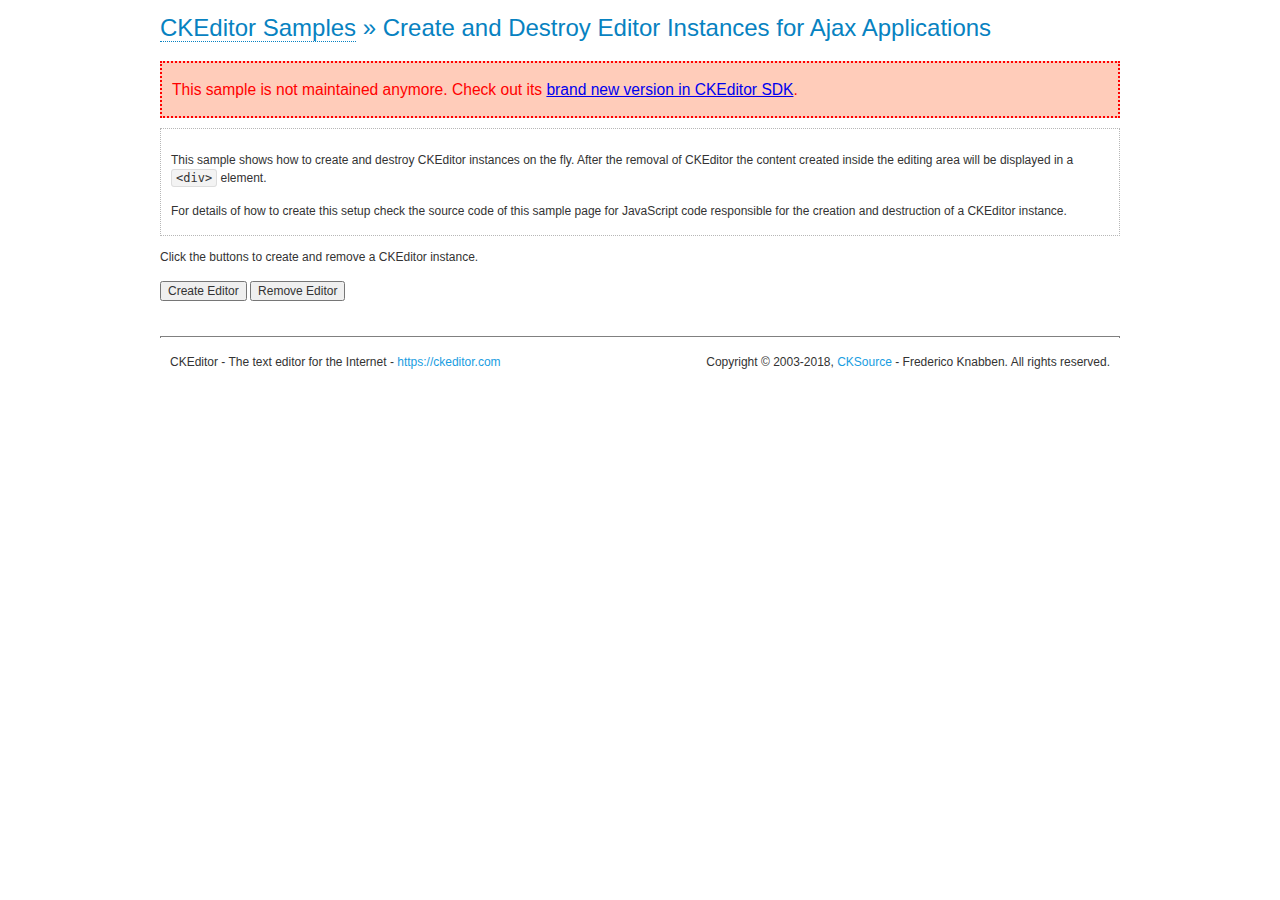
<file: public/theme-assets/vendors/js/editors/ckeditor/samples/old/ajax.html>
<!DOCTYPE html>
<!--
Copyright (c) 2003-2018, CKSource - Frederico Knabben. All rights reserved.
For licensing, see LICENSE.md or https://ckeditor.com/legal/ckeditor-oss-license
-->
<html>
<head>
	<meta charset="utf-8">
	<title>Ajax &mdash; CKEditor Sample</title>
	<script src="../../ckeditor.js"></script>
	<link rel="stylesheet" href="sample.css">
	<script>

		var editor, html = '';

		function createEditor() {
			if ( editor )
				return;

			// Create a new editor inside the <div id="editor">, setting its value to html
			var config = {};
			editor = CKEDITOR.appendTo( 'editor', config, html );
		}

		function removeEditor() {
			if ( !editor )
				return;

			// Retrieve the editor contents. In an Ajax application, this data would be
			// sent to the server or used in any other way.
			document.getElementById( 'editorcontents' ).innerHTML = html = editor.getData();
			document.getElementById( 'contents' ).style.display = '';

			// Destroy the editor.
			editor.destroy();
			editor = null;
		}

	</script>
</head>
<body>
	<h1 class="samples">
		<a href="index.html">CKEditor Samples</a> &raquo; Create and Destroy Editor Instances for Ajax Applications
	</h1>
	<div class="warning deprecated">
		This sample is not maintained anymore. Check out its <a href="https://sdk.ckeditor.com/samples/saveajax.html">brand new version in CKEditor SDK</a>.
	</div>
	<div class="description">
		<p>
			This sample shows how to create and destroy CKEditor instances on the fly. After the removal of CKEditor the content created inside the editing
			area will be displayed in a <code>&lt;div&gt;</code> element.
		</p>
		<p>
			For details of how to create this setup check the source code of this sample page
			for JavaScript code responsible for the creation and destruction of a CKEditor instance.
		</p>
	</div>
	<p>Click the buttons to create and remove a CKEditor instance.</p>
	<p>
		<input onclick="createEditor();" type="button" value="Create Editor">
		<input onclick="removeEditor();" type="button" value="Remove Editor">
	</p>
	<!-- This div will hold the editor. -->
	<div id="editor">
	</div>
	<div id="contents" style="display: none">
		<p>
			Edited Contents:
		</p>
		<!-- This div will be used to display the editor contents. -->
		<div id="editorcontents">
		</div>
	</div>
	<div id="footer">
		<hr>
		<p>
			CKEditor - The text editor for the Internet - <a class="samples" href="https://ckeditor.com/">https://ckeditor.com</a>
		</p>
		<p id="copy">
			Copyright &copy; 2003-2018, <a class="samples" href="https://cksource.com/">CKSource</a> - Frederico
			Knabben. All rights reserved.
		</p>
	</div>
</body>
</html>
</file>
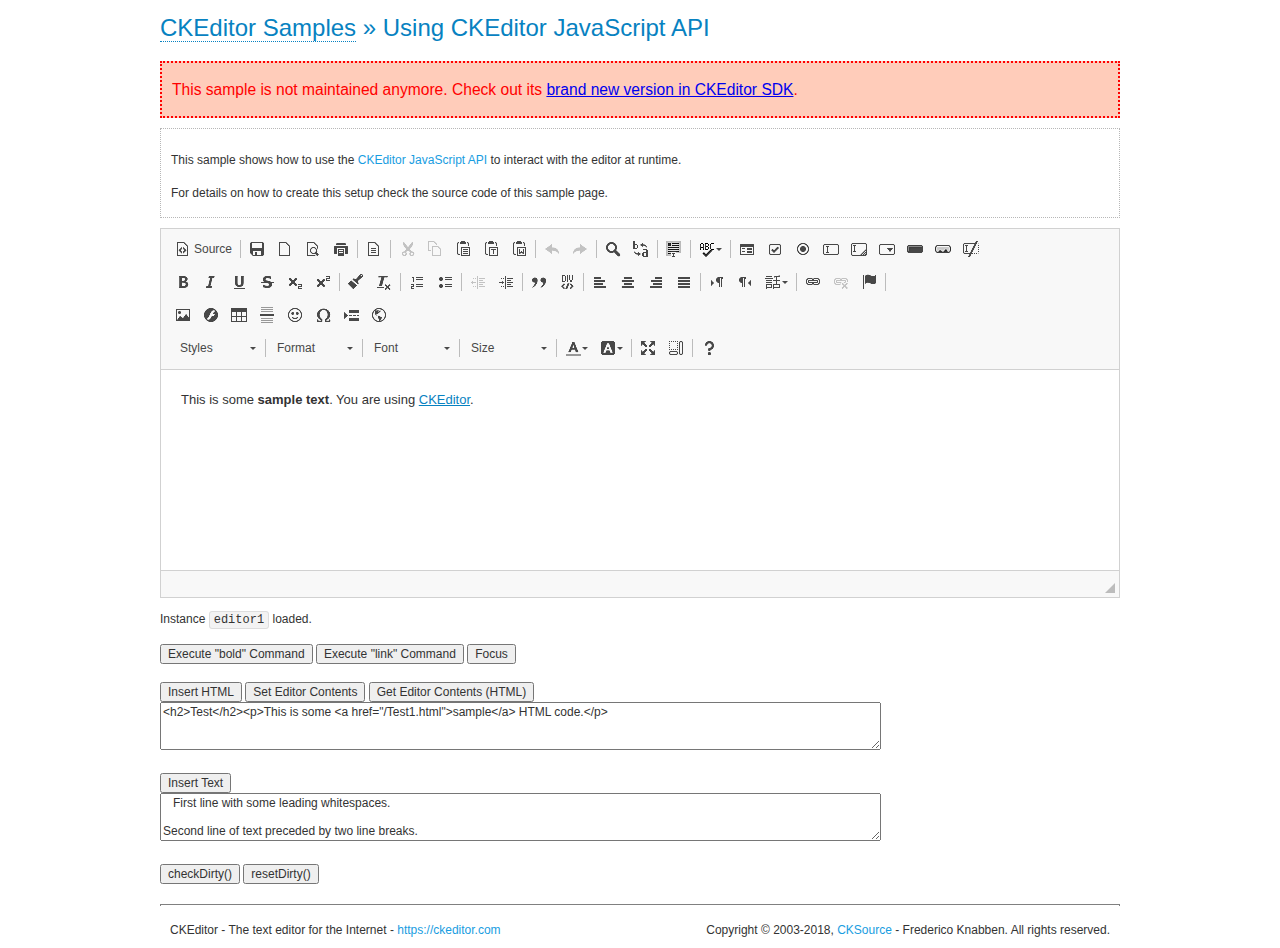
<file: public/theme-assets/vendors/js/editors/ckeditor/samples/old/api.html>
<!DOCTYPE html>
<!--
Copyright (c) 2003-2018, CKSource - Frederico Knabben. All rights reserved.
For licensing, see LICENSE.md or https://ckeditor.com/legal/ckeditor-oss-license
-->
<html>
<head>
	<meta charset="utf-8">
	<title>API Usage &mdash; CKEditor Sample</title>
	<script src="../../ckeditor.js"></script>
	<link href="sample.css" rel="stylesheet">
	<script>

// The instanceReady event is fired, when an instance of CKEditor has finished
// its initialization.
CKEDITOR.on( 'instanceReady', function( ev ) {
	// Show the editor name and description in the browser status bar.
	document.getElementById( 'eMessage' ).innerHTML = 'Instance <code>' + ev.editor.name + '<\/code> loaded.';

	// Show this sample buttons.
	document.getElementById( 'eButtons' ).style.display = 'block';
});

function InsertHTML() {
	// Get the editor instance that we want to interact with.
	var editor = CKEDITOR.instances.editor1;
	var value = document.getElementById( 'htmlArea' ).value;

	// Check the active editing mode.
	if ( editor.mode == 'wysiwyg' )
	{
		// Insert HTML code.
		// https://docs.ckeditor.com/ckeditor4/docs/#!/api/CKEDITOR.editor-method-insertHtml
		editor.insertHtml( value );
	}
	else
		alert( 'You must be in WYSIWYG mode!' );
}

function InsertText() {
	// Get the editor instance that we want to interact with.
	var editor = CKEDITOR.instances.editor1;
	var value = document.getElementById( 'txtArea' ).value;

	// Check the active editing mode.
	if ( editor.mode == 'wysiwyg' )
	{
		// Insert as plain text.
		// https://docs.ckeditor.com/ckeditor4/docs/#!/api/CKEDITOR.editor-method-insertText
		editor.insertText( value );
	}
	else
		alert( 'You must be in WYSIWYG mode!' );
}

function SetContents() {
	// Get the editor instance that we want to interact with.
	var editor = CKEDITOR.instances.editor1;
	var value = document.getElementById( 'htmlArea' ).value;

	// Set editor contents (replace current contents).
	// https://docs.ckeditor.com/ckeditor4/docs/#!/api/CKEDITOR.editor-method-setData
	editor.setData( value );
}

function GetContents() {
	// Get the editor instance that you want to interact with.
	var editor = CKEDITOR.instances.editor1;

	// Get editor contents
	// https://docs.ckeditor.com/ckeditor4/docs/#!/api/CKEDITOR.editor-method-getData
	alert( editor.getData() );
}

function ExecuteCommand( commandName ) {
	// Get the editor instance that we want to interact with.
	var editor = CKEDITOR.instances.editor1;

	// Check the active editing mode.
	if ( editor.mode == 'wysiwyg' )
	{
		// Execute the command.
		// https://docs.ckeditor.com/ckeditor4/docs/#!/api/CKEDITOR.editor-method-execCommand
		editor.execCommand( commandName );
	}
	else
		alert( 'You must be in WYSIWYG mode!' );
}

function CheckDirty() {
	// Get the editor instance that we want to interact with.
	var editor = CKEDITOR.instances.editor1;
	// Checks whether the current editor contents present changes when compared
	// to the contents loaded into the editor at startup
	// https://docs.ckeditor.com/ckeditor4/docs/#!/api/CKEDITOR.editor-method-checkDirty
	alert( editor.checkDirty() );
}

function ResetDirty() {
	// Get the editor instance that we want to interact with.
	var editor = CKEDITOR.instances.editor1;
	// Resets the "dirty state" of the editor (see CheckDirty())
	// https://docs.ckeditor.com/ckeditor4/docs/#!/api/CKEDITOR.editor-method-resetDirty
	editor.resetDirty();
	alert( 'The "IsDirty" status has been reset' );
}

function Focus() {
	CKEDITOR.instances.editor1.focus();
}

function onFocus() {
	document.getElementById( 'eMessage' ).innerHTML = '<b>' + this.name + ' is focused </b>';
}

function onBlur() {
	document.getElementById( 'eMessage' ).innerHTML = this.name + ' lost focus';
}

	</script>

</head>
<body>
	<h1 class="samples">
		<a href="index.html">CKEditor Samples</a> &raquo; Using CKEditor JavaScript API
	</h1>
	<div class="warning deprecated">
		This sample is not maintained anymore. Check out its <a href="https://sdk.ckeditor.com/samples/api.html">brand new version in CKEditor SDK</a>.
	</div>
	<div class="description">
	<p>
		This sample shows how to use the
		<a class="samples" href="https://docs.ckeditor.com/ckeditor4/docs/#!/api/CKEDITOR.editor">CKEditor JavaScript API</a>
		to interact with the editor at runtime.
	</p>
	<p>
		For details on how to create this setup check the source code of this sample page.
	</p>
	</div>

	<!-- This <div> holds alert messages to be display in the sample page. -->
	<div id="alerts">
		<noscript>
			<p>
				<strong>CKEditor requires JavaScript to run</strong>. In a browser with no JavaScript
				support, like yours, you should still see the contents (HTML data) and you should
				be able to edit it normally, without a rich editor interface.
			</p>
		</noscript>
	</div>
	<form action="../../../samples/sample_posteddata.php" method="post">
		<textarea cols="100" id="editor1" name="editor1" rows="10">&lt;p&gt;This is some &lt;strong&gt;sample text&lt;/strong&gt;. You are using &lt;a href="https://ckeditor.com/"&gt;CKEditor&lt;/a&gt;.&lt;/p&gt;</textarea>

		<script>
			// Replace the <textarea id="editor1"> with an CKEditor instance.
			CKEDITOR.replace( 'editor1', {
				on: {
					focus: onFocus,
					blur: onBlur,

					// Check for availability of corresponding plugins.
					pluginsLoaded: function( evt ) {
						var doc = CKEDITOR.document, ed = evt.editor;
						if ( !ed.getCommand( 'bold' ) )
							doc.getById( 'exec-bold' ).hide();
						if ( !ed.getCommand( 'link' ) )
							doc.getById( 'exec-link' ).hide();
					}
				}
			});
		</script>

		<p id="eMessage">
		</p>

		<div id="eButtons" style="display: none">
			<input id="exec-bold" onclick="ExecuteCommand('bold');" type="button" value="Execute &quot;bold&quot; Command">
			<input id="exec-link" onclick="ExecuteCommand('link');" type="button" value="Execute &quot;link&quot; Command">
			<input onclick="Focus();" type="button" value="Focus">
			<br><br>
			<input onclick="InsertHTML();" type="button" value="Insert HTML">
			<input onclick="SetContents();" type="button" value="Set Editor Contents">
			<input onclick="GetContents();" type="button" value="Get Editor Contents (HTML)">
			<br>
			<textarea cols="100" id="htmlArea" rows="3">&lt;h2&gt;Test&lt;/h2&gt;&lt;p&gt;This is some &lt;a href="/Test1.html"&gt;sample&lt;/a&gt; HTML code.&lt;/p&gt;</textarea>
			<br>
			<br>
			<input onclick="InsertText();" type="button" value="Insert Text">
			<br>
			<textarea cols="100" id="txtArea" rows="3">   First line with some leading whitespaces.

Second line of text preceded by two line breaks.</textarea>
			<br>
			<br>
			<input onclick="CheckDirty();" type="button" value="checkDirty()">
			<input onclick="ResetDirty();" type="button" value="resetDirty()">
		</div>
	</form>
	<div id="footer">
		<hr>
		<p>
			CKEditor - The text editor for the Internet - <a class="samples" href="https://ckeditor.com/">https://ckeditor.com</a>
		</p>
		<p id="copy">
			Copyright &copy; 2003-2018, <a class="samples" href="https://cksource.com/">CKSource</a> - Frederico
			Knabben. All rights reserved.
		</p>
	</div>
</body>
</html>
</file>
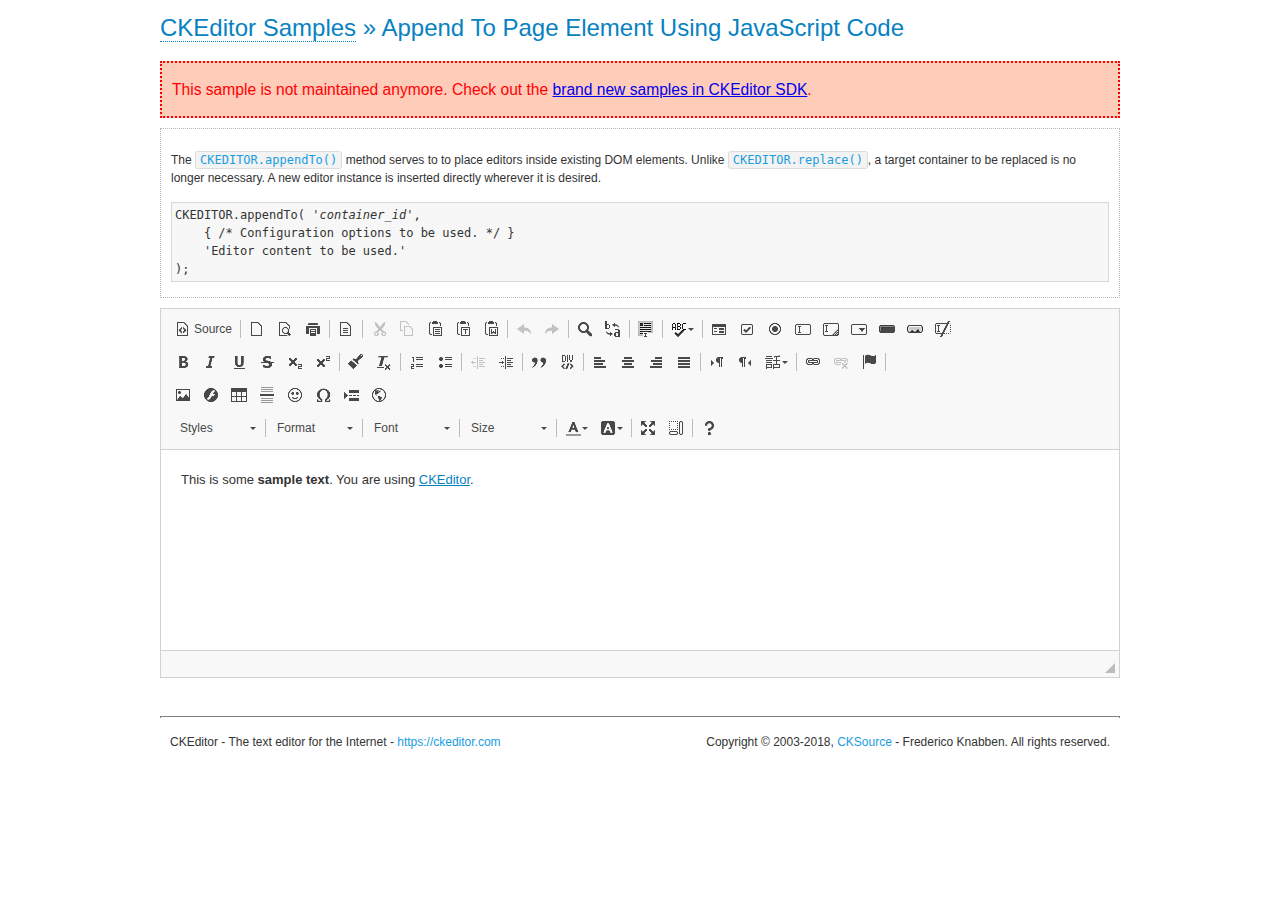
<file: public/theme-assets/vendors/js/editors/ckeditor/samples/old/appendto.html>
<!DOCTYPE html>
<!--
Copyright (c) 2003-2018, CKSource - Frederico Knabben. All rights reserved.
For licensing, see LICENSE.md or https://ckeditor.com/legal/ckeditor-oss-license
-->
<html>
<head>
	<meta charset="utf-8">
	<title>Append To Page Element Using JavaScript Code &mdash; CKEditor Sample</title>
	<script src="../../ckeditor.js"></script>
	<link rel="stylesheet" href="sample.css">
</head>
<body>
	<h1 class="samples">
		<a href="index.html">CKEditor Samples</a> &raquo; Append To Page Element Using JavaScript Code
	</h1>
	<div class="warning deprecated">
		This sample is not maintained anymore. Check out the <a href="https://sdk.ckeditor.com/">brand new samples in CKEditor SDK</a>.
	</div>
	<div id="section1">
		<div class="description">
			<p>
				The <code><a class="samples" href="https://docs.ckeditor.com/ckeditor4/docs/#!/api/CKEDITOR-method-appendTo">CKEDITOR.appendTo()</a></code> method serves to to place editors inside existing DOM elements. Unlike <code><a class="samples" href="https://docs.ckeditor.com/ckeditor4/docs/#!/api/CKEDITOR-method-replace">CKEDITOR.replace()</a></code>,
				a target container to be replaced is no longer necessary. A new editor
				instance is inserted directly wherever it is desired.
			</p>
<pre class="samples">CKEDITOR.appendTo( '<em>container_id</em>',
	{ /* Configuration options to be used. */ }
	'Editor content to be used.'
);</pre>
		</div>
		<script>

			// This call can be placed at any point after the
			// DOM element to append CKEditor to or inside the <head><script>
			// in a window.onload event handler.

			// Append a CKEditor instance using the default configuration and the
			// provided content to the <div> element of ID "section1".
			CKEDITOR.appendTo( 'section1',
				null,
				'<p>This is some <strong>sample text</strong>. You are using <a href="https://ckeditor.com/">CKEditor</a>.</p>'
			);

		</script>
	</div>
	<br>
	<div id="footer">
		<hr>
		<p>
			CKEditor - The text editor for the Internet - <a class="samples" href="https://ckeditor.com/">https://ckeditor.com</a>
		</p>
		<p id="copy">
			Copyright &copy; 2003-2018, <a class="samples" href="https://cksource.com/">CKSource</a> - Frederico
			Knabben. All rights reserved.
		</p>
	</div>
</body>
</html>
</file>
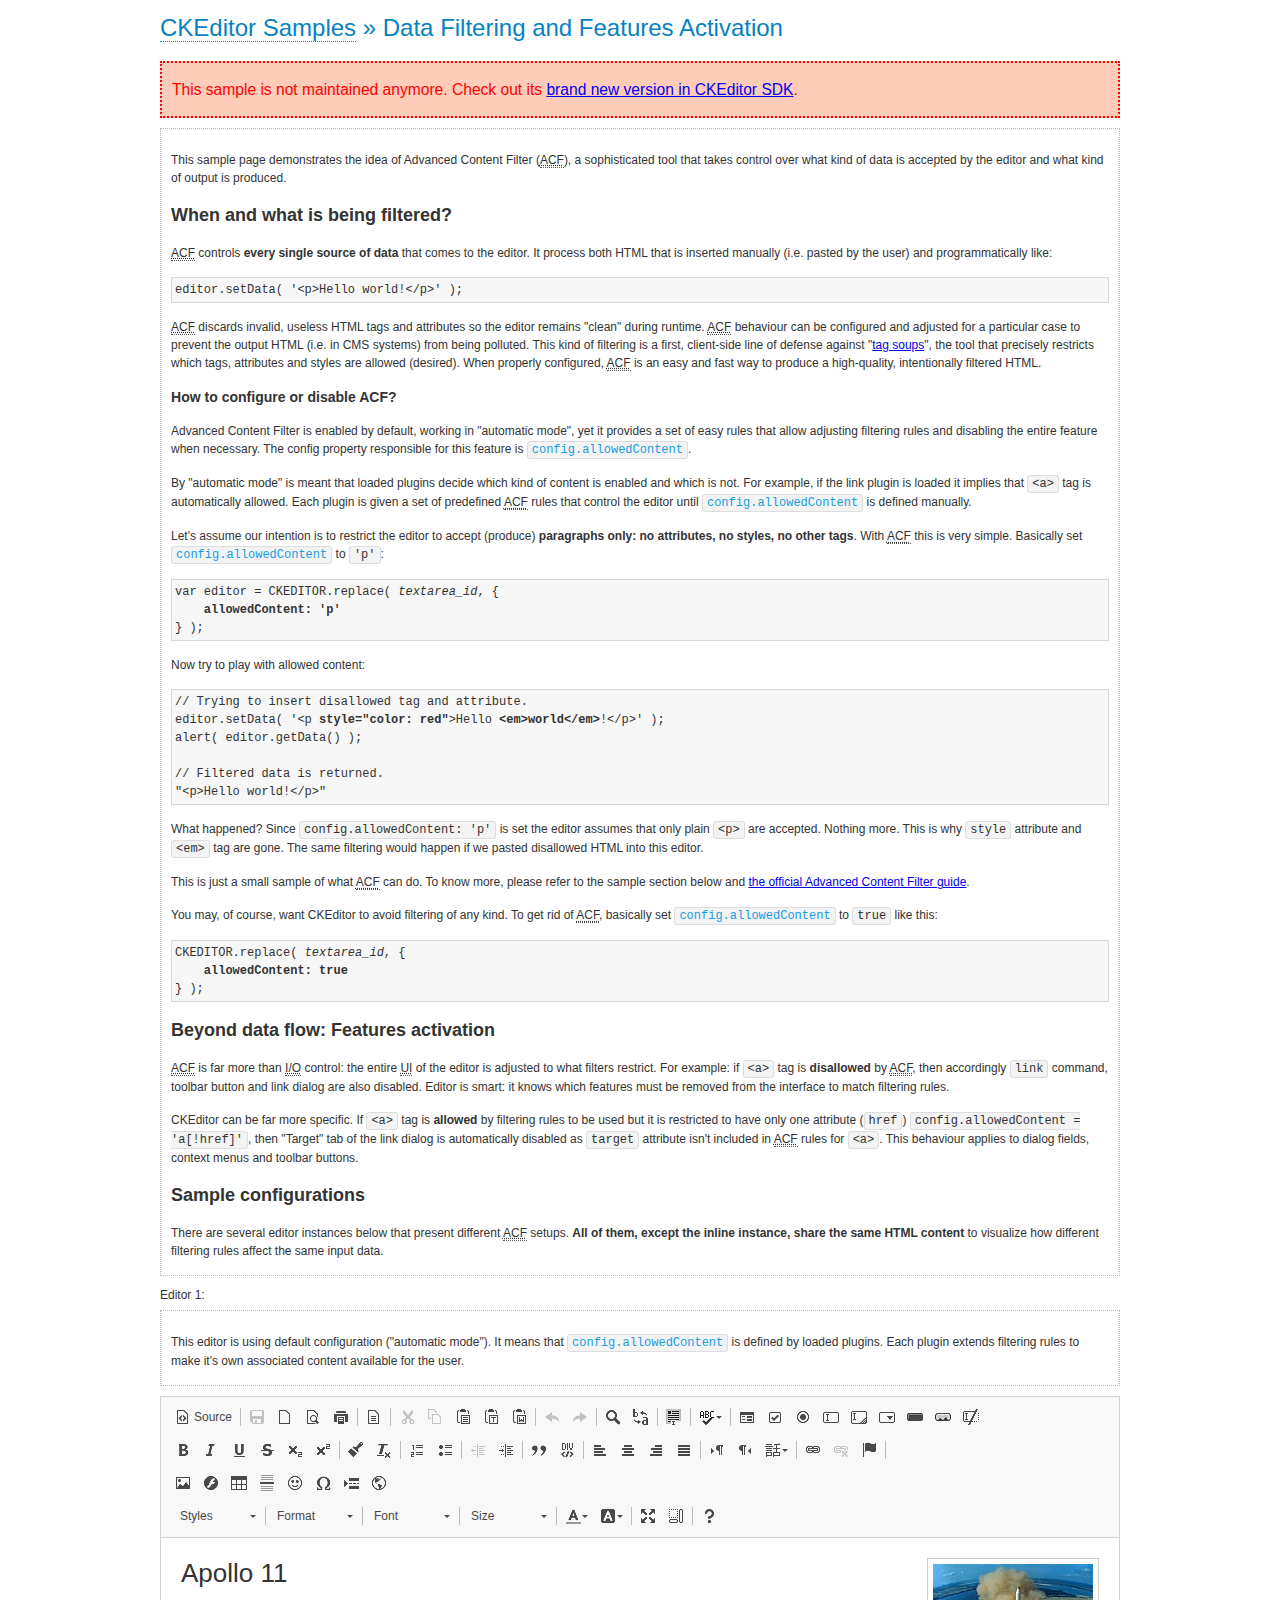
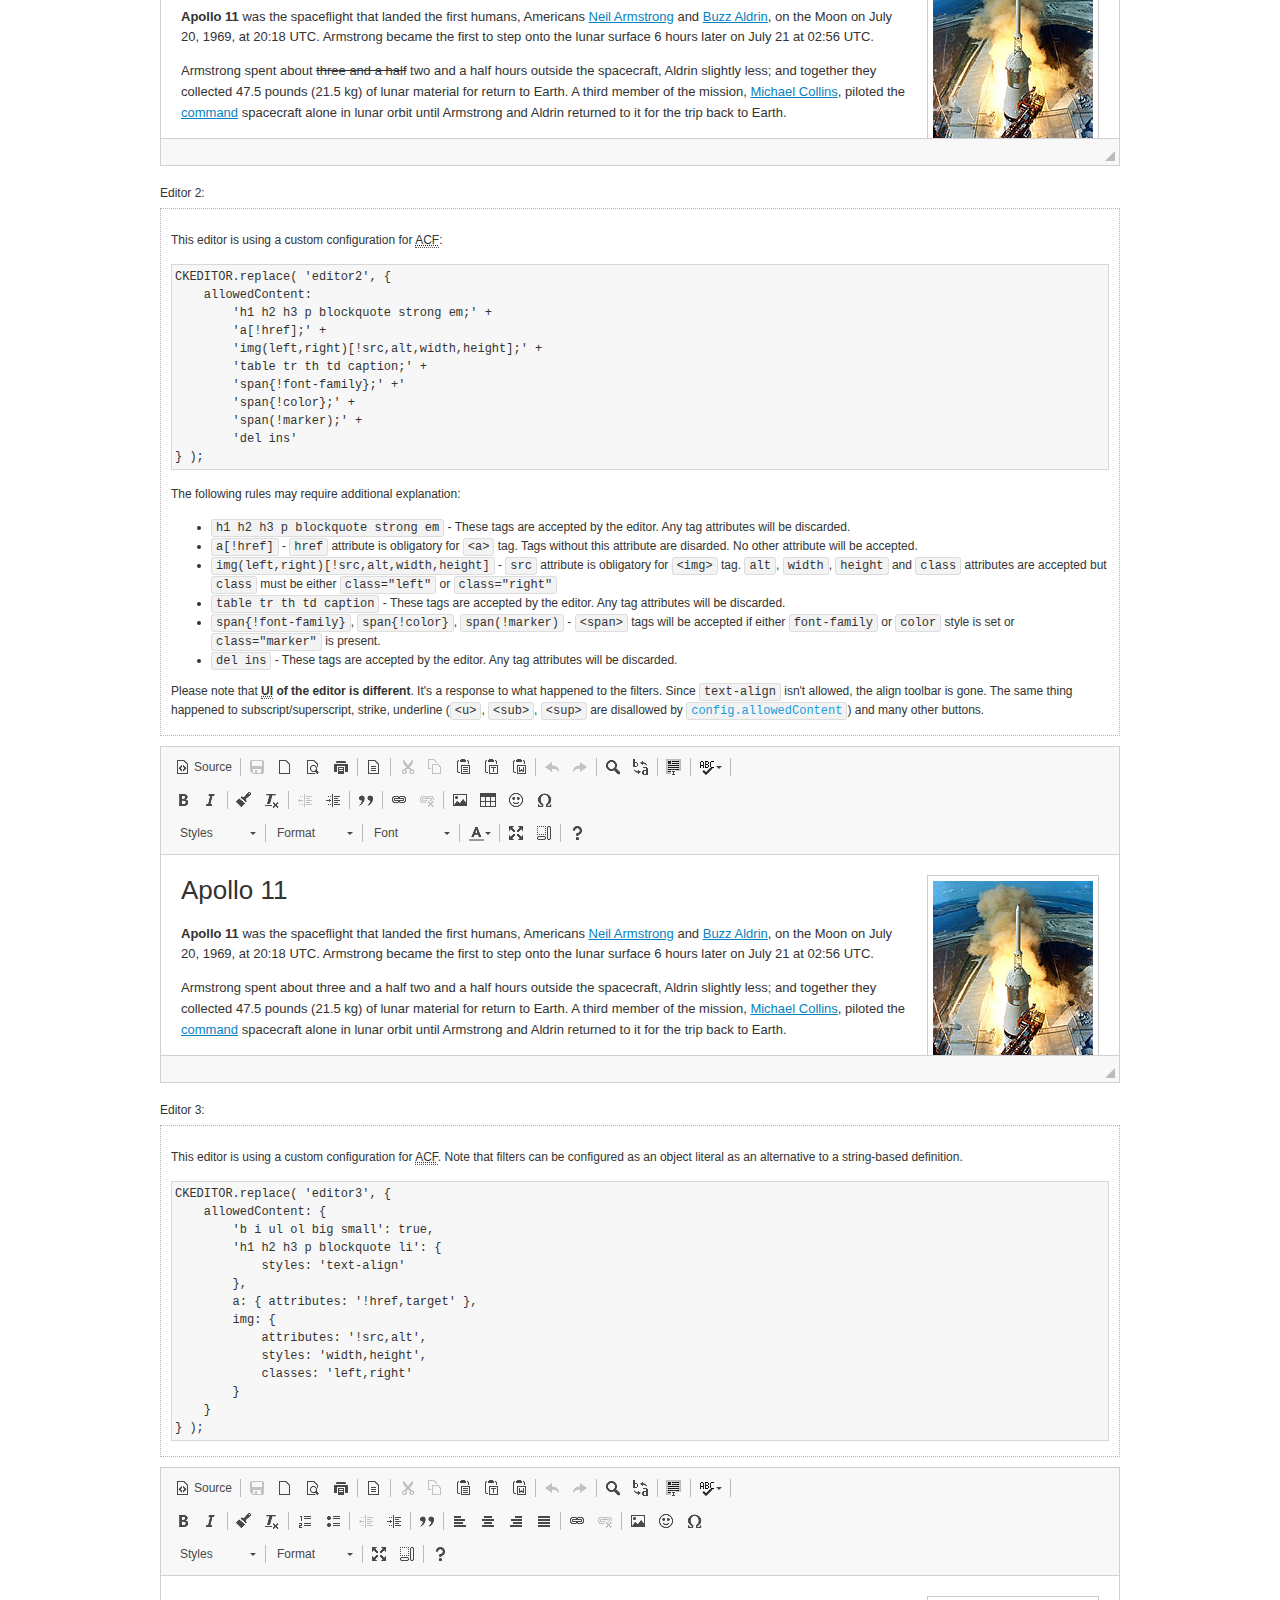
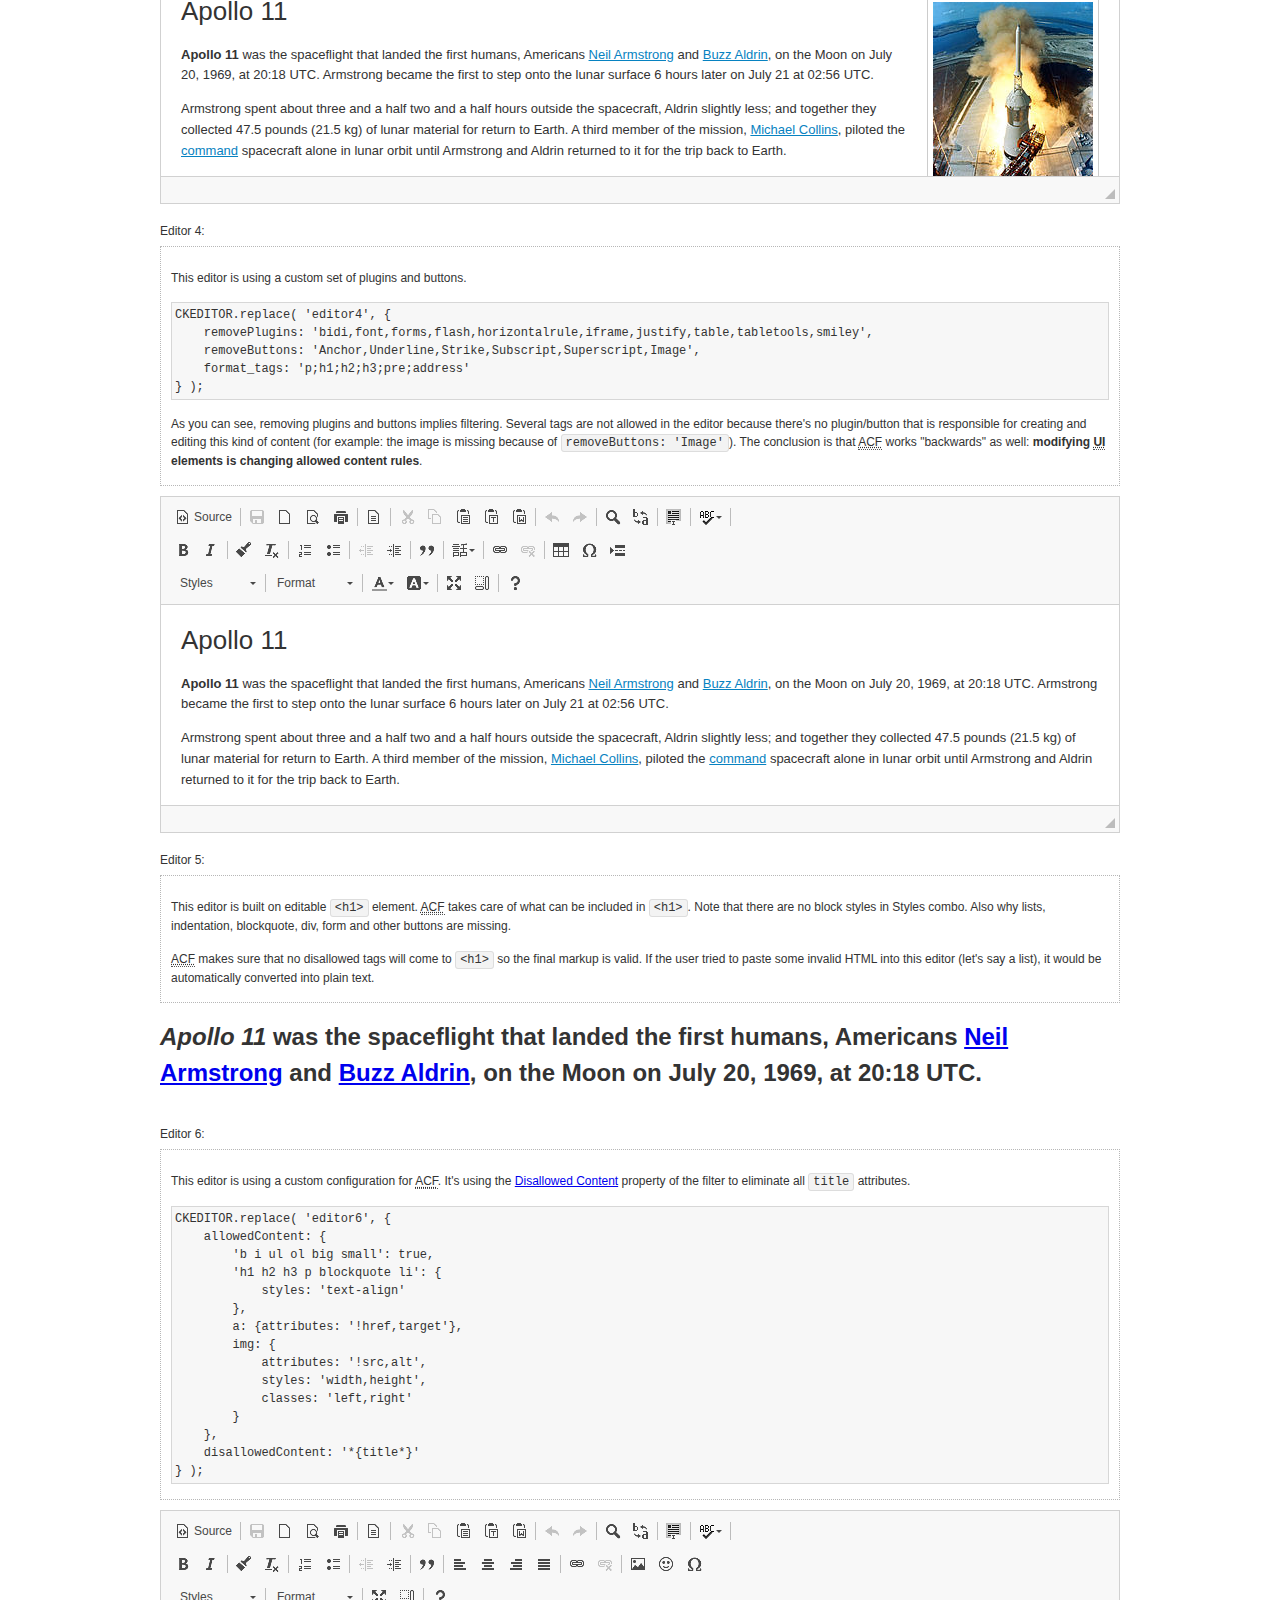
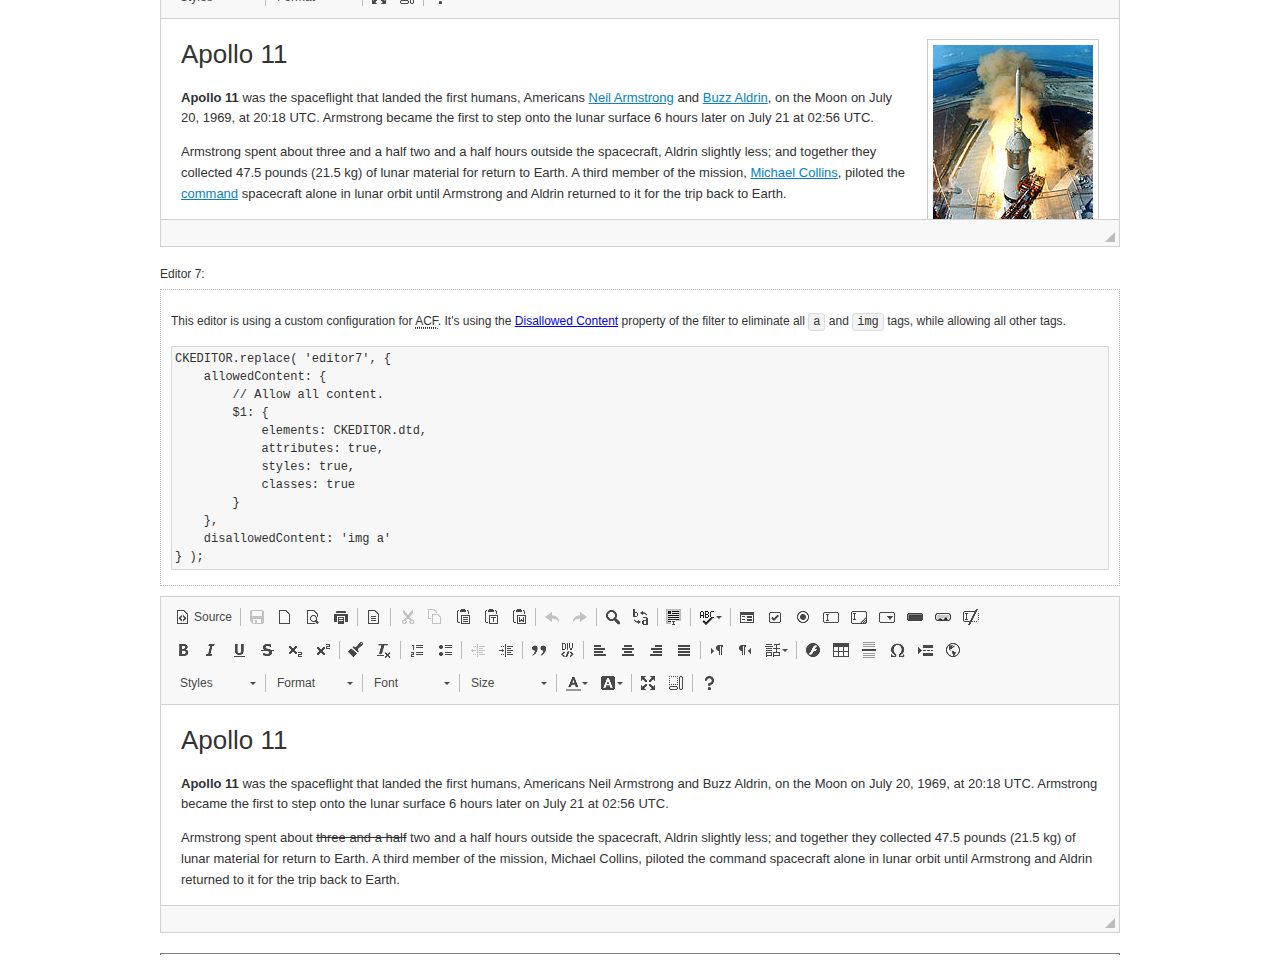
<file: public/theme-assets/vendors/js/editors/ckeditor/samples/old/datafiltering.html>
<!DOCTYPE html>
<!--
Copyright (c) 2003-2018, CKSource - Frederico Knabben. All rights reserved.
For licensing, see LICENSE.md or https://ckeditor.com/legal/ckeditor-oss-license
-->
<html>
<head>
	<meta charset="utf-8">
	<title>Data Filtering &mdash; CKEditor Sample</title>
	<script src="../../ckeditor.js"></script>
	<link rel="stylesheet" href="sample.css">
	<script>
		// Remove advanced tabs for all editors.
		CKEDITOR.config.removeDialogTabs = 'image:advanced;link:advanced;flash:advanced;creatediv:advanced;editdiv:advanced';
	</script>
</head>
<body>
	<h1 class="samples">
		<a href="index.html">CKEditor Samples</a> &raquo; Data Filtering and Features Activation
	</h1>
	<div class="warning deprecated">
		This sample is not maintained anymore. Check out its <a href="https://sdk.ckeditor.com/samples/acf.html">brand new version in CKEditor SDK</a>.
	</div>
	<div class="description">
		<p>
			This sample page demonstrates the idea of Advanced Content Filter
			(<abbr title="Advanced Content Filter">ACF</abbr>), a sophisticated
			tool that takes control over what kind of data is accepted by the editor and what
			kind of output is produced.
		</p>
		<h2>When and what is being filtered?</h2>
		<p>
			<abbr title="Advanced Content Filter">ACF</abbr> controls
			<strong>every single source of data</strong> that comes to the editor.
			It process both HTML that is inserted manually (i.e. pasted by the user)
			and programmatically like:
		</p>
<pre class="samples">
editor.setData( '&lt;p&gt;Hello world!&lt;/p&gt;' );
</pre>
		<p>
			<abbr title="Advanced Content Filter">ACF</abbr> discards invalid,
			useless HTML tags and attributes so the editor remains "clean" during
			runtime. <abbr title="Advanced Content Filter">ACF</abbr> behaviour
			can be configured and adjusted for a particular case to prevent the
			output HTML (i.e. in CMS systems) from being polluted.

			This kind of filtering is a first, client-side line of defense
			against "<a href="http://en.wikipedia.org/wiki/Tag_soup">tag soups</a>",
			the tool that precisely restricts which tags, attributes and styles
			are allowed (desired). When properly configured, <abbr title="Advanced Content Filter">ACF</abbr>
			is an easy and fast way to produce a high-quality, intentionally filtered HTML.
		</p>

		<h3>How to configure or disable ACF?</h3>
		<p>
			Advanced Content Filter is enabled by default, working in "automatic mode", yet
			it provides a set of easy rules that allow adjusting filtering rules
			and disabling the entire feature when necessary. The config property
			responsible for this feature is <code><a class="samples"
			href="https://docs.ckeditor.com/ckeditor4/docs/#!/api/CKEDITOR.config-cfg-allowedContent">config.allowedContent</a></code>.
		</p>
		<p>
			By "automatic mode" is meant that loaded plugins decide which kind
			of content is enabled and which is not. For example, if the link
			plugin is loaded it implies that <code>&lt;a&gt;</code> tag is
			automatically allowed. Each plugin is given a set
			of predefined <abbr title="Advanced Content Filter">ACF</abbr> rules
			that control the editor until <code><a class="samples"
			href="https://docs.ckeditor.com/ckeditor4/docs/#!/api/CKEDITOR.config-cfg-allowedContent">
			config.allowedContent</a></code>
			is defined manually.
		</p>
		<p>
			Let's assume our intention is to restrict the editor to accept (produce) <strong>paragraphs
			only: no attributes, no styles, no other tags</strong>.
			With <abbr title="Advanced Content Filter">ACF</abbr>
			this is very simple. Basically set <code><a class="samples"
			href="https://docs.ckeditor.com/ckeditor4/docs/#!/api/CKEDITOR.config-cfg-allowedContent">
			config.allowedContent</a></code> to <code>'p'</code>:
		</p>
<pre class="samples">
var editor = CKEDITOR.replace( <em>textarea_id</em>, {
	<strong>allowedContent: 'p'</strong>
} );
</pre>
		<p>
			Now try to play with allowed content:
		</p>
<pre class="samples">
// Trying to insert disallowed tag and attribute.
editor.setData( '&lt;p <strong>style="color: red"</strong>&gt;Hello <strong>&lt;em&gt;world&lt;/em&gt;</strong>!&lt;/p&gt;' );
alert( editor.getData() );

// Filtered data is returned.
"&lt;p&gt;Hello world!&lt;/p&gt;"
</pre>
		<p>
			What happened? Since <code>config.allowedContent: 'p'</code> is set the editor assumes
			that only plain <code>&lt;p&gt;</code> are accepted. Nothing more. This is why
			<code>style</code> attribute and <code>&lt;em&gt;</code> tag are gone. The same
			filtering would happen if we pasted disallowed HTML into this editor.
		</p>
		<p>
			This is just a small sample of what <abbr title="Advanced Content Filter">ACF</abbr>
			can do. To know more, please refer to the sample section below and
			<a href="https://docs.ckeditor.com/ckeditor4/docs/#!/guide/dev_advanced_content_filter">the official Advanced Content Filter guide</a>.
		</p>
		<p>
			You may, of course, want CKEditor to avoid filtering of any kind.
			To get rid of <abbr title="Advanced Content Filter">ACF</abbr>,
			basically set <code><a class="samples"
			href="https://docs.ckeditor.com/ckeditor4/docs/#!/api/CKEDITOR.config-cfg-allowedContent">
			config.allowedContent</a></code> to <code>true</code> like this:
		</p>
<pre class="samples">
CKEDITOR.replace( <em>textarea_id</em>, {
	<strong>allowedContent: true</strong>
} );
</pre>

		<h2>Beyond data flow: Features activation</h2>
		<p>
			<abbr title="Advanced Content Filter">ACF</abbr> is far more than
			<abbr title="Input/Output">I/O</abbr> control: the entire
			<abbr title="User Interface">UI</abbr> of the editor is adjusted to what
			filters restrict. For example: if <code>&lt;a&gt;</code> tag is
			<strong>disallowed</strong>
			by <abbr title="Advanced Content Filter">ACF</abbr>,
			then accordingly <code>link</code> command, toolbar button and link dialog
			are also disabled. Editor is smart: it knows which features must be
			removed from the interface to match filtering rules.
		</p>
		<p>
			CKEditor can be far more specific. If <code>&lt;a&gt;</code> tag is
			<strong>allowed</strong> by filtering rules to be used but it is restricted
			to have only one attribute (<code>href</code>)
			<code>config.allowedContent = 'a[!href]'</code>, then
			"Target" tab of the link dialog is automatically disabled as <code>target</code>
			attribute isn't included in <abbr title="Advanced Content Filter">ACF</abbr> rules
			for <code>&lt;a&gt;</code>. This behaviour applies to dialog fields, context
			menus and toolbar buttons.
		</p>

		<h2>Sample configurations</h2>
		<p>
			There are several editor instances below that present different
			<abbr title="Advanced Content Filter">ACF</abbr> setups. <strong>All of them,
			except the inline instance, share the same HTML content</strong> to visualize
			how different filtering rules affect the same input data.
		</p>
	</div>

	<div>
		<label for="editor1">
			Editor 1:
		</label>
		<div class="description">
			<p>
				This editor is using default configuration ("automatic mode"). It means that
				<code><a class="samples"
				href="https://docs.ckeditor.com/ckeditor4/docs/#!/api/CKEDITOR.config-cfg-allowedContent">
				config.allowedContent</a></code> is defined by loaded plugins.
				Each plugin extends filtering rules to make it's own associated content
				available for the user.
			</p>
		</div>
		<textarea cols="80" id="editor1" name="editor1" rows="10">
			&lt;h1&gt;&lt;img alt=&quot;Saturn V carrying Apollo 11&quot; class=&quot;right&quot; src=&quot;assets/sample.jpg&quot;/&gt; Apollo 11&lt;/h1&gt; &lt;p&gt;&lt;b&gt;Apollo 11&lt;/b&gt; was the spaceflight that landed the first humans, Americans &lt;a href=&quot;http://en.wikipedia.org/wiki/Neil_Armstrong&quot; title=&quot;Neil Armstrong&quot;&gt;Neil Armstrong&lt;/a&gt; and &lt;a href=&quot;http://en.wikipedia.org/wiki/Buzz_Aldrin&quot; title=&quot;Buzz Aldrin&quot;&gt;Buzz Aldrin&lt;/a&gt;, on the Moon on July 20, 1969, at 20:18 UTC. Armstrong became the first to step onto the lunar surface 6 hours later on July 21 at 02:56 UTC.&lt;/p&gt; &lt;p&gt;Armstrong spent about &lt;s&gt;three and a half&lt;/s&gt; two and a half hours outside the spacecraft, Aldrin slightly less; and together they collected 47.5 pounds (21.5&amp;nbsp;kg) of lunar material for return to Earth. A third member of the mission, &lt;a href=&quot;http://en.wikipedia.org/wiki/Michael_Collins_(astronaut)&quot; title=&quot;Michael Collins (astronaut)&quot;&gt;Michael Collins&lt;/a&gt;, piloted the &lt;a href=&quot;http://en.wikipedia.org/wiki/Apollo_Command/Service_Module&quot; title=&quot;Apollo Command/Service Module&quot;&gt;command&lt;/a&gt; spacecraft alone in lunar orbit until Armstrong and Aldrin returned to it for the trip back to Earth.&lt;/p&gt; &lt;h2&gt;Broadcasting and &lt;em&gt;quotes&lt;/em&gt; &lt;a id=&quot;quotes&quot; name=&quot;quotes&quot;&gt;&lt;/a&gt;&lt;/h2&gt; &lt;p&gt;Broadcast on live TV to a world-wide audience, Armstrong stepped onto the lunar surface and described the event as:&lt;/p&gt; &lt;blockquote&gt;&lt;p&gt;One small step for [a] man, one giant leap for mankind.&lt;/p&gt;&lt;/blockquote&gt; &lt;p&gt;Apollo 11 effectively ended the &lt;a href=&quot;http://en.wikipedia.org/wiki/Space_Race&quot; title=&quot;Space Race&quot;&gt;Space Race&lt;/a&gt; and fulfilled a national goal proposed in 1961 by the late U.S. President &lt;a href=&quot;http://en.wikipedia.org/wiki/John_F._Kennedy&quot; title=&quot;John F. Kennedy&quot;&gt;John F. Kennedy&lt;/a&gt; in a speech before the United States Congress:&lt;/p&gt; &lt;blockquote&gt;&lt;p&gt;[...] before this decade is out, of landing a man on the Moon and returning him safely to the Earth.&lt;/p&gt;&lt;/blockquote&gt; &lt;h2&gt;Technical details &lt;a id=&quot;tech-details&quot; name=&quot;tech-details&quot;&gt;&lt;/a&gt;&lt;/h2&gt; &lt;table align=&quot;right&quot; border=&quot;1&quot; bordercolor=&quot;#ccc&quot; cellpadding=&quot;5&quot; cellspacing=&quot;0&quot; style=&quot;border-collapse:collapse;margin:10px 0 10px 15px;&quot;&gt; &lt;caption&gt;&lt;strong&gt;Mission crew&lt;/strong&gt;&lt;/caption&gt; &lt;thead&gt; &lt;tr&gt; &lt;th scope=&quot;col&quot;&gt;Position&lt;/th&gt; &lt;th scope=&quot;col&quot;&gt;Astronaut&lt;/th&gt; &lt;/tr&gt; &lt;/thead&gt; &lt;tbody&gt; &lt;tr&gt; &lt;td&gt;Commander&lt;/td&gt; &lt;td&gt;Neil A. Armstrong&lt;/td&gt; &lt;/tr&gt; &lt;tr&gt; &lt;td&gt;Command Module Pilot&lt;/td&gt; &lt;td&gt;Michael Collins&lt;/td&gt; &lt;/tr&gt; &lt;tr&gt; &lt;td&gt;Lunar Module Pilot&lt;/td&gt; &lt;td&gt;Edwin &amp;quot;Buzz&amp;quot; E. Aldrin, Jr.&lt;/td&gt; &lt;/tr&gt; &lt;/tbody&gt; &lt;/table&gt; &lt;p&gt;Launched by a &lt;strong&gt;Saturn V&lt;/strong&gt; rocket from &lt;a href=&quot;http://en.wikipedia.org/wiki/Kennedy_Space_Center&quot; title=&quot;Kennedy Space Center&quot;&gt;Kennedy Space Center&lt;/a&gt; in Merritt Island, Florida on July 16, Apollo 11 was the fifth manned mission of &lt;a href=&quot;http://en.wikipedia.org/wiki/NASA&quot; title=&quot;NASA&quot;&gt;NASA&lt;/a&gt;&amp;#39;s Apollo program. The Apollo spacecraft had three parts:&lt;/p&gt; &lt;ol&gt; &lt;li&gt;&lt;strong&gt;Command Module&lt;/strong&gt; with a cabin for the three astronauts which was the only part which landed back on Earth&lt;/li&gt; &lt;li&gt;&lt;strong&gt;Service Module&lt;/strong&gt; which supported the Command Module with propulsion, electrical power, oxygen and water&lt;/li&gt; &lt;li&gt;&lt;strong&gt;Lunar Module&lt;/strong&gt; for landing on the Moon.&lt;/li&gt; &lt;/ol&gt; &lt;p&gt;After being sent to the Moon by the Saturn V&amp;#39;s upper stage, the astronauts separated the spacecraft from it and travelled for three days until they entered into lunar orbit. Armstrong and Aldrin then moved into the Lunar Module and landed in the &lt;a href=&quot;http://en.wikipedia.org/wiki/Mare_Tranquillitatis&quot; title=&quot;Mare Tranquillitatis&quot;&gt;Sea of Tranquility&lt;/a&gt;. They stayed a total of about 21 and a half hours on the lunar surface. After lifting off in the upper part of the Lunar Module and rejoining Collins in the Command Module, they returned to Earth and landed in the &lt;a href=&quot;http://en.wikipedia.org/wiki/Pacific_Ocean&quot; title=&quot;Pacific Ocean&quot;&gt;Pacific Ocean&lt;/a&gt; on July 24.&lt;/p&gt; &lt;hr/&gt; &lt;p style=&quot;text-align: right;&quot;&gt;&lt;small&gt;Source: &lt;a href=&quot;http://en.wikipedia.org/wiki/Apollo_11&quot;&gt;Wikipedia.org&lt;/a&gt;&lt;/small&gt;&lt;/p&gt;
		</textarea>

		<script>

			CKEDITOR.replace( 'editor1' );

		</script>
	</div>

	<br>

	<div>
		<label for="editor2">
			Editor 2:
		</label>
		<div class="description">
			<p>
				This editor is using a custom configuration for
				<abbr title="Advanced Content Filter">ACF</abbr>:
			</p>
<pre class="samples">
CKEDITOR.replace( 'editor2', {
	allowedContent:
		'h1 h2 h3 p blockquote strong em;' +
		'a[!href];' +
		'img(left,right)[!src,alt,width,height];' +
		'table tr th td caption;' +
		'span{!font-family};' +'
		'span{!color};' +
		'span(!marker);' +
		'del ins'
} );
</pre>
			<p>
				The following rules may require additional explanation:
			</p>
			<ul>
				<li>
					<code>h1 h2 h3 p blockquote strong em</code> - These tags
					are accepted by the editor. Any tag attributes will be discarded.
				</li>
				<li>
					<code>a[!href]</code> - <code>href</code> attribute is obligatory
					for <code>&lt;a&gt;</code> tag. Tags without this attribute
					are disarded. No other attribute will be accepted.
				</li>
				<li>
					<code>img(left,right)[!src,alt,width,height]</code> - <code>src</code>
					attribute is obligatory for <code>&lt;img&gt;</code> tag.
					<code>alt</code>, <code>width</code>, <code>height</code>
					and <code>class</code> attributes are accepted but
					<code>class</code> must be either <code>class="left"</code>
					or <code>class="right"</code>
				</li>
				<li>
					<code>table tr th td caption</code> - These tags
					are accepted by the editor. Any tag attributes will be discarded.
				</li>
				<li>
					<code>span{!font-family}</code>, <code>span{!color}</code>,
					<code>span(!marker)</code> - <code>&lt;span&gt;</code> tags
					will be accepted if either <code>font-family</code> or
					<code>color</code> style is set or <code>class="marker"</code>
					is present.
				</li>
				<li>
					<code>del ins</code> - These tags
					are accepted by the editor. Any tag attributes will be discarded.
				</li>
			</ul>
			<p>
				Please note that <strong><abbr title="User Interface">UI</abbr> of the
				editor is different</strong>. It's a response to what happened to the filters.
				Since <code>text-align</code> isn't allowed, the align toolbar is gone.
				The same thing happened to subscript/superscript, strike, underline
				(<code>&lt;u&gt;</code>, <code>&lt;sub&gt;</code>, <code>&lt;sup&gt;</code>
				are disallowed by <code><a class="samples"
				href="https://docs.ckeditor.com/ckeditor4/docs/#!/api/CKEDITOR.config-cfg-allowedContent">
				config.allowedContent</a></code>) and many other buttons.
			</p>
		</div>
		<textarea cols="80" id="editor2" name="editor2" rows="10">
			&lt;h1&gt;&lt;img alt=&quot;Saturn V carrying Apollo 11&quot; class=&quot;right&quot; src=&quot;assets/sample.jpg&quot;/&gt; Apollo 11&lt;/h1&gt; &lt;p&gt;&lt;b&gt;Apollo 11&lt;/b&gt; was the spaceflight that landed the first humans, Americans &lt;a href=&quot;http://en.wikipedia.org/wiki/Neil_Armstrong&quot; title=&quot;Neil Armstrong&quot;&gt;Neil Armstrong&lt;/a&gt; and &lt;a href=&quot;http://en.wikipedia.org/wiki/Buzz_Aldrin&quot; title=&quot;Buzz Aldrin&quot;&gt;Buzz Aldrin&lt;/a&gt;, on the Moon on July 20, 1969, at 20:18 UTC. Armstrong became the first to step onto the lunar surface 6 hours later on July 21 at 02:56 UTC.&lt;/p&gt; &lt;p&gt;Armstrong spent about &lt;s&gt;three and a half&lt;/s&gt; two and a half hours outside the spacecraft, Aldrin slightly less; and together they collected 47.5 pounds (21.5&amp;nbsp;kg) of lunar material for return to Earth. A third member of the mission, &lt;a href=&quot;http://en.wikipedia.org/wiki/Michael_Collins_(astronaut)&quot; title=&quot;Michael Collins (astronaut)&quot;&gt;Michael Collins&lt;/a&gt;, piloted the &lt;a href=&quot;http://en.wikipedia.org/wiki/Apollo_Command/Service_Module&quot; title=&quot;Apollo Command/Service Module&quot;&gt;command&lt;/a&gt; spacecraft alone in lunar orbit until Armstrong and Aldrin returned to it for the trip back to Earth.&lt;/p&gt; &lt;h2&gt;Broadcasting and &lt;em&gt;quotes&lt;/em&gt; &lt;a id=&quot;quotes&quot; name=&quot;quotes&quot;&gt;&lt;/a&gt;&lt;/h2&gt; &lt;p&gt;Broadcast on live TV to a world-wide audience, Armstrong stepped onto the lunar surface and described the event as:&lt;/p&gt; &lt;blockquote&gt;&lt;p&gt;One small step for [a] man, one giant leap for mankind.&lt;/p&gt;&lt;/blockquote&gt; &lt;p&gt;Apollo 11 effectively ended the &lt;a href=&quot;http://en.wikipedia.org/wiki/Space_Race&quot; title=&quot;Space Race&quot;&gt;Space Race&lt;/a&gt; and fulfilled a national goal proposed in 1961 by the late U.S. President &lt;a href=&quot;http://en.wikipedia.org/wiki/John_F._Kennedy&quot; title=&quot;John F. Kennedy&quot;&gt;John F. Kennedy&lt;/a&gt; in a speech before the United States Congress:&lt;/p&gt; &lt;blockquote&gt;&lt;p&gt;[...] before this decade is out, of landing a man on the Moon and returning him safely to the Earth.&lt;/p&gt;&lt;/blockquote&gt; &lt;h2&gt;Technical details &lt;a id=&quot;tech-details&quot; name=&quot;tech-details&quot;&gt;&lt;/a&gt;&lt;/h2&gt; &lt;table align=&quot;right&quot; border=&quot;1&quot; bordercolor=&quot;#ccc&quot; cellpadding=&quot;5&quot; cellspacing=&quot;0&quot; style=&quot;border-collapse:collapse;margin:10px 0 10px 15px;&quot;&gt; &lt;caption&gt;&lt;strong&gt;Mission crew&lt;/strong&gt;&lt;/caption&gt; &lt;thead&gt; &lt;tr&gt; &lt;th scope=&quot;col&quot;&gt;Position&lt;/th&gt; &lt;th scope=&quot;col&quot;&gt;Astronaut&lt;/th&gt; &lt;/tr&gt; &lt;/thead&gt; &lt;tbody&gt; &lt;tr&gt; &lt;td&gt;Commander&lt;/td&gt; &lt;td&gt;Neil A. Armstrong&lt;/td&gt; &lt;/tr&gt; &lt;tr&gt; &lt;td&gt;Command Module Pilot&lt;/td&gt; &lt;td&gt;Michael Collins&lt;/td&gt; &lt;/tr&gt; &lt;tr&gt; &lt;td&gt;Lunar Module Pilot&lt;/td&gt; &lt;td&gt;Edwin &amp;quot;Buzz&amp;quot; E. Aldrin, Jr.&lt;/td&gt; &lt;/tr&gt; &lt;/tbody&gt; &lt;/table&gt; &lt;p&gt;Launched by a &lt;strong&gt;Saturn V&lt;/strong&gt; rocket from &lt;a href=&quot;http://en.wikipedia.org/wiki/Kennedy_Space_Center&quot; title=&quot;Kennedy Space Center&quot;&gt;Kennedy Space Center&lt;/a&gt; in Merritt Island, Florida on July 16, Apollo 11 was the fifth manned mission of &lt;a href=&quot;http://en.wikipedia.org/wiki/NASA&quot; title=&quot;NASA&quot;&gt;NASA&lt;/a&gt;&amp;#39;s Apollo program. The Apollo spacecraft had three parts:&lt;/p&gt; &lt;ol&gt; &lt;li&gt;&lt;strong&gt;Command Module&lt;/strong&gt; with a cabin for the three astronauts which was the only part which landed back on Earth&lt;/li&gt; &lt;li&gt;&lt;strong&gt;Service Module&lt;/strong&gt; which supported the Command Module with propulsion, electrical power, oxygen and water&lt;/li&gt; &lt;li&gt;&lt;strong&gt;Lunar Module&lt;/strong&gt; for landing on the Moon.&lt;/li&gt; &lt;/ol&gt; &lt;p&gt;After being sent to the Moon by the Saturn V&amp;#39;s upper stage, the astronauts separated the spacecraft from it and travelled for three days until they entered into lunar orbit. Armstrong and Aldrin then moved into the Lunar Module and landed in the &lt;a href=&quot;http://en.wikipedia.org/wiki/Mare_Tranquillitatis&quot; title=&quot;Mare Tranquillitatis&quot;&gt;Sea of Tranquility&lt;/a&gt;. They stayed a total of about 21 and a half hours on the lunar surface. After lifting off in the upper part of the Lunar Module and rejoining Collins in the Command Module, they returned to Earth and landed in the &lt;a href=&quot;http://en.wikipedia.org/wiki/Pacific_Ocean&quot; title=&quot;Pacific Ocean&quot;&gt;Pacific Ocean&lt;/a&gt; on July 24.&lt;/p&gt; &lt;hr/&gt; &lt;p style=&quot;text-align: right;&quot;&gt;&lt;small&gt;Source: &lt;a href=&quot;http://en.wikipedia.org/wiki/Apollo_11&quot;&gt;Wikipedia.org&lt;/a&gt;&lt;/small&gt;&lt;/p&gt;
		</textarea>
		<script>

			CKEDITOR.replace( 'editor2', {
				allowedContent:
					'h1 h2 h3 p blockquote strong em;' +
					'a[!href];' +
					'img(left,right)[!src,alt,width,height];' +
					'table tr th td caption;' +
					'span{!font-family};' +
					'span{!color};' +
					'span(!marker);' +
					'del ins'
			} );

		</script>
	</div>

	<br>

	<div>
		<label for="editor3">
			Editor 3:
		</label>
		<div class="description">
			<p>
				This editor is using a custom configuration for
				<abbr title="Advanced Content Filter">ACF</abbr>.
				Note that filters can be configured as an object literal
				as an alternative to a string-based definition.
			</p>
<pre class="samples">
CKEDITOR.replace( 'editor3', {
	allowedContent: {
		'b i ul ol big small': true,
		'h1 h2 h3 p blockquote li': {
			styles: 'text-align'
		},
		a: { attributes: '!href,target' },
		img: {
			attributes: '!src,alt',
			styles: 'width,height',
			classes: 'left,right'
		}
	}
} );
</pre>
		</div>
		<textarea cols="80" id="editor3" name="editor3" rows="10">
			&lt;h1&gt;&lt;img alt=&quot;Saturn V carrying Apollo 11&quot; class=&quot;right&quot; src=&quot;assets/sample.jpg&quot;/&gt; Apollo 11&lt;/h1&gt; &lt;p&gt;&lt;b&gt;Apollo 11&lt;/b&gt; was the spaceflight that landed the first humans, Americans &lt;a href=&quot;http://en.wikipedia.org/wiki/Neil_Armstrong&quot; title=&quot;Neil Armstrong&quot;&gt;Neil Armstrong&lt;/a&gt; and &lt;a href=&quot;http://en.wikipedia.org/wiki/Buzz_Aldrin&quot; title=&quot;Buzz Aldrin&quot;&gt;Buzz Aldrin&lt;/a&gt;, on the Moon on July 20, 1969, at 20:18 UTC. Armstrong became the first to step onto the lunar surface 6 hours later on July 21 at 02:56 UTC.&lt;/p&gt; &lt;p&gt;Armstrong spent about &lt;s&gt;three and a half&lt;/s&gt; two and a half hours outside the spacecraft, Aldrin slightly less; and together they collected 47.5 pounds (21.5&amp;nbsp;kg) of lunar material for return to Earth. A third member of the mission, &lt;a href=&quot;http://en.wikipedia.org/wiki/Michael_Collins_(astronaut)&quot; title=&quot;Michael Collins (astronaut)&quot;&gt;Michael Collins&lt;/a&gt;, piloted the &lt;a href=&quot;http://en.wikipedia.org/wiki/Apollo_Command/Service_Module&quot; title=&quot;Apollo Command/Service Module&quot;&gt;command&lt;/a&gt; spacecraft alone in lunar orbit until Armstrong and Aldrin returned to it for the trip back to Earth.&lt;/p&gt; &lt;h2&gt;Broadcasting and &lt;em&gt;quotes&lt;/em&gt; &lt;a id=&quot;quotes&quot; name=&quot;quotes&quot;&gt;&lt;/a&gt;&lt;/h2&gt; &lt;p&gt;Broadcast on live TV to a world-wide audience, Armstrong stepped onto the lunar surface and described the event as:&lt;/p&gt; &lt;blockquote&gt;&lt;p&gt;One small step for [a] man, one giant leap for mankind.&lt;/p&gt;&lt;/blockquote&gt; &lt;p&gt;Apollo 11 effectively ended the &lt;a href=&quot;http://en.wikipedia.org/wiki/Space_Race&quot; title=&quot;Space Race&quot;&gt;Space Race&lt;/a&gt; and fulfilled a national goal proposed in 1961 by the late U.S. President &lt;a href=&quot;http://en.wikipedia.org/wiki/John_F._Kennedy&quot; title=&quot;John F. Kennedy&quot;&gt;John F. Kennedy&lt;/a&gt; in a speech before the United States Congress:&lt;/p&gt; &lt;blockquote&gt;&lt;p&gt;[...] before this decade is out, of landing a man on the Moon and returning him safely to the Earth.&lt;/p&gt;&lt;/blockquote&gt; &lt;h2&gt;Technical details &lt;a id=&quot;tech-details&quot; name=&quot;tech-details&quot;&gt;&lt;/a&gt;&lt;/h2&gt; &lt;table align=&quot;right&quot; border=&quot;1&quot; bordercolor=&quot;#ccc&quot; cellpadding=&quot;5&quot; cellspacing=&quot;0&quot; style=&quot;border-collapse:collapse;margin:10px 0 10px 15px;&quot;&gt; &lt;caption&gt;&lt;strong&gt;Mission crew&lt;/strong&gt;&lt;/caption&gt; &lt;thead&gt; &lt;tr&gt; &lt;th scope=&quot;col&quot;&gt;Position&lt;/th&gt; &lt;th scope=&quot;col&quot;&gt;Astronaut&lt;/th&gt; &lt;/tr&gt; &lt;/thead&gt; &lt;tbody&gt; &lt;tr&gt; &lt;td&gt;Commander&lt;/td&gt; &lt;td&gt;Neil A. Armstrong&lt;/td&gt; &lt;/tr&gt; &lt;tr&gt; &lt;td&gt;Command Module Pilot&lt;/td&gt; &lt;td&gt;Michael Collins&lt;/td&gt; &lt;/tr&gt; &lt;tr&gt; &lt;td&gt;Lunar Module Pilot&lt;/td&gt; &lt;td&gt;Edwin &amp;quot;Buzz&amp;quot; E. Aldrin, Jr.&lt;/td&gt; &lt;/tr&gt; &lt;/tbody&gt; &lt;/table&gt; &lt;p&gt;Launched by a &lt;strong&gt;Saturn V&lt;/strong&gt; rocket from &lt;a href=&quot;http://en.wikipedia.org/wiki/Kennedy_Space_Center&quot; title=&quot;Kennedy Space Center&quot;&gt;Kennedy Space Center&lt;/a&gt; in Merritt Island, Florida on July 16, Apollo 11 was the fifth manned mission of &lt;a href=&quot;http://en.wikipedia.org/wiki/NASA&quot; title=&quot;NASA&quot;&gt;NASA&lt;/a&gt;&amp;#39;s Apollo program. The Apollo spacecraft had three parts:&lt;/p&gt; &lt;ol&gt; &lt;li&gt;&lt;strong&gt;Command Module&lt;/strong&gt; with a cabin for the three astronauts which was the only part which landed back on Earth&lt;/li&gt; &lt;li&gt;&lt;strong&gt;Service Module&lt;/strong&gt; which supported the Command Module with propulsion, electrical power, oxygen and water&lt;/li&gt; &lt;li&gt;&lt;strong&gt;Lunar Module&lt;/strong&gt; for landing on the Moon.&lt;/li&gt; &lt;/ol&gt; &lt;p&gt;After being sent to the Moon by the Saturn V&amp;#39;s upper stage, the astronauts separated the spacecraft from it and travelled for three days until they entered into lunar orbit. Armstrong and Aldrin then moved into the Lunar Module and landed in the &lt;a href=&quot;http://en.wikipedia.org/wiki/Mare_Tranquillitatis&quot; title=&quot;Mare Tranquillitatis&quot;&gt;Sea of Tranquility&lt;/a&gt;. They stayed a total of about 21 and a half hours on the lunar surface. After lifting off in the upper part of the Lunar Module and rejoining Collins in the Command Module, they returned to Earth and landed in the &lt;a href=&quot;http://en.wikipedia.org/wiki/Pacific_Ocean&quot; title=&quot;Pacific Ocean&quot;&gt;Pacific Ocean&lt;/a&gt; on July 24.&lt;/p&gt; &lt;hr/&gt; &lt;p style=&quot;text-align: right;&quot;&gt;&lt;small&gt;Source: &lt;a href=&quot;http://en.wikipedia.org/wiki/Apollo_11&quot;&gt;Wikipedia.org&lt;/a&gt;&lt;/small&gt;&lt;/p&gt;
		</textarea>
		<script>

			CKEDITOR.replace( 'editor3', {
				allowedContent: {
					'b i ul ol big small': true,
					'h1 h2 h3 p blockquote li': {
						styles: 'text-align'
					},
					a: { attributes: '!href,target' },
					img: {
						attributes: '!src,alt',
						styles: 'width,height',
						classes: 'left,right'
					}
				}
			} );

		</script>
	</div>

	<br>

	<div>
		<label for="editor4">
			Editor 4:
		</label>
		<div class="description">
			<p>
				This editor is using a custom set of plugins and buttons.
			</p>
<pre class="samples">
CKEDITOR.replace( 'editor4', {
	removePlugins: 'bidi,font,forms,flash,horizontalrule,iframe,justify,table,tabletools,smiley',
	removeButtons: 'Anchor,Underline,Strike,Subscript,Superscript,Image',
	format_tags: 'p;h1;h2;h3;pre;address'
} );
</pre>
			<p>
				As you can see, removing plugins and buttons implies filtering.
				Several tags are not allowed in the editor because there's no
				plugin/button that is responsible for creating and editing this
				kind of content (for example: the image is missing because
				of <code>removeButtons: 'Image'</code>). The conclusion is that
				<abbr title="Advanced Content Filter">ACF</abbr> works "backwards"
				as well: <strong>modifying <abbr title="User Interface">UI</abbr>
				elements is changing allowed content rules</strong>.
			</p>
		</div>
		<textarea cols="80" id="editor4" name="editor4" rows="10">
			&lt;h1&gt;&lt;img alt=&quot;Saturn V carrying Apollo 11&quot; class=&quot;right&quot; src=&quot;assets/sample.jpg&quot;/&gt; Apollo 11&lt;/h1&gt; &lt;p&gt;&lt;b&gt;Apollo 11&lt;/b&gt; was the spaceflight that landed the first humans, Americans &lt;a href=&quot;http://en.wikipedia.org/wiki/Neil_Armstrong&quot; title=&quot;Neil Armstrong&quot;&gt;Neil Armstrong&lt;/a&gt; and &lt;a href=&quot;http://en.wikipedia.org/wiki/Buzz_Aldrin&quot; title=&quot;Buzz Aldrin&quot;&gt;Buzz Aldrin&lt;/a&gt;, on the Moon on July 20, 1969, at 20:18 UTC. Armstrong became the first to step onto the lunar surface 6 hours later on July 21 at 02:56 UTC.&lt;/p&gt; &lt;p&gt;Armstrong spent about &lt;s&gt;three and a half&lt;/s&gt; two and a half hours outside the spacecraft, Aldrin slightly less; and together they collected 47.5 pounds (21.5&amp;nbsp;kg) of lunar material for return to Earth. A third member of the mission, &lt;a href=&quot;http://en.wikipedia.org/wiki/Michael_Collins_(astronaut)&quot; title=&quot;Michael Collins (astronaut)&quot;&gt;Michael Collins&lt;/a&gt;, piloted the &lt;a href=&quot;http://en.wikipedia.org/wiki/Apollo_Command/Service_Module&quot; title=&quot;Apollo Command/Service Module&quot;&gt;command&lt;/a&gt; spacecraft alone in lunar orbit until Armstrong and Aldrin returned to it for the trip back to Earth.&lt;/p&gt; &lt;h2&gt;Broadcasting and &lt;em&gt;quotes&lt;/em&gt; &lt;a id=&quot;quotes&quot; name=&quot;quotes&quot;&gt;&lt;/a&gt;&lt;/h2&gt; &lt;p&gt;Broadcast on live TV to a world-wide audience, Armstrong stepped onto the lunar surface and described the event as:&lt;/p&gt; &lt;blockquote&gt;&lt;p&gt;One small step for [a] man, one giant leap for mankind.&lt;/p&gt;&lt;/blockquote&gt; &lt;p&gt;Apollo 11 effectively ended the &lt;a href=&quot;http://en.wikipedia.org/wiki/Space_Race&quot; title=&quot;Space Race&quot;&gt;Space Race&lt;/a&gt; and fulfilled a national goal proposed in 1961 by the late U.S. President &lt;a href=&quot;http://en.wikipedia.org/wiki/John_F._Kennedy&quot; title=&quot;John F. Kennedy&quot;&gt;John F. Kennedy&lt;/a&gt; in a speech before the United States Congress:&lt;/p&gt; &lt;blockquote&gt;&lt;p&gt;[...] before this decade is out, of landing a man on the Moon and returning him safely to the Earth.&lt;/p&gt;&lt;/blockquote&gt; &lt;h2&gt;Technical details &lt;a id=&quot;tech-details&quot; name=&quot;tech-details&quot;&gt;&lt;/a&gt;&lt;/h2&gt; &lt;table align=&quot;right&quot; border=&quot;1&quot; bordercolor=&quot;#ccc&quot; cellpadding=&quot;5&quot; cellspacing=&quot;0&quot; style=&quot;border-collapse:collapse;margin:10px 0 10px 15px;&quot;&gt; &lt;caption&gt;&lt;strong&gt;Mission crew&lt;/strong&gt;&lt;/caption&gt; &lt;thead&gt; &lt;tr&gt; &lt;th scope=&quot;col&quot;&gt;Position&lt;/th&gt; &lt;th scope=&quot;col&quot;&gt;Astronaut&lt;/th&gt; &lt;/tr&gt; &lt;/thead&gt; &lt;tbody&gt; &lt;tr&gt; &lt;td&gt;Commander&lt;/td&gt; &lt;td&gt;Neil A. Armstrong&lt;/td&gt; &lt;/tr&gt; &lt;tr&gt; &lt;td&gt;Command Module Pilot&lt;/td&gt; &lt;td&gt;Michael Collins&lt;/td&gt; &lt;/tr&gt; &lt;tr&gt; &lt;td&gt;Lunar Module Pilot&lt;/td&gt; &lt;td&gt;Edwin &amp;quot;Buzz&amp;quot; E. Aldrin, Jr.&lt;/td&gt; &lt;/tr&gt; &lt;/tbody&gt; &lt;/table&gt; &lt;p&gt;Launched by a &lt;strong&gt;Saturn V&lt;/strong&gt; rocket from &lt;a href=&quot;http://en.wikipedia.org/wiki/Kennedy_Space_Center&quot; title=&quot;Kennedy Space Center&quot;&gt;Kennedy Space Center&lt;/a&gt; in Merritt Island, Florida on July 16, Apollo 11 was the fifth manned mission of &lt;a href=&quot;http://en.wikipedia.org/wiki/NASA&quot; title=&quot;NASA&quot;&gt;NASA&lt;/a&gt;&amp;#39;s Apollo program. The Apollo spacecraft had three parts:&lt;/p&gt; &lt;ol&gt; &lt;li&gt;&lt;strong&gt;Command Module&lt;/strong&gt; with a cabin for the three astronauts which was the only part which landed back on Earth&lt;/li&gt; &lt;li&gt;&lt;strong&gt;Service Module&lt;/strong&gt; which supported the Command Module with propulsion, electrical power, oxygen and water&lt;/li&gt; &lt;li&gt;&lt;strong&gt;Lunar Module&lt;/strong&gt; for landing on the Moon.&lt;/li&gt; &lt;/ol&gt; &lt;p&gt;After being sent to the Moon by the Saturn V&amp;#39;s upper stage, the astronauts separated the spacecraft from it and travelled for three days until they entered into lunar orbit. Armstrong and Aldrin then moved into the Lunar Module and landed in the &lt;a href=&quot;http://en.wikipedia.org/wiki/Mare_Tranquillitatis&quot; title=&quot;Mare Tranquillitatis&quot;&gt;Sea of Tranquility&lt;/a&gt;. They stayed a total of about 21 and a half hours on the lunar surface. After lifting off in the upper part of the Lunar Module and rejoining Collins in the Command Module, they returned to Earth and landed in the &lt;a href=&quot;http://en.wikipedia.org/wiki/Pacific_Ocean&quot; title=&quot;Pacific Ocean&quot;&gt;Pacific Ocean&lt;/a&gt; on July 24.&lt;/p&gt; &lt;hr/&gt; &lt;p style=&quot;text-align: right;&quot;&gt;&lt;small&gt;Source: &lt;a href=&quot;http://en.wikipedia.org/wiki/Apollo_11&quot;&gt;Wikipedia.org&lt;/a&gt;&lt;/small&gt;&lt;/p&gt;
		</textarea>
		<script>

			CKEDITOR.replace( 'editor4', {
				removePlugins: 'bidi,div,font,forms,flash,horizontalrule,iframe,justify,table,tabletools,smiley',
				removeButtons: 'Anchor,Underline,Strike,Subscript,Superscript,Image',
				format_tags: 'p;h1;h2;h3;pre;address'
			} );

		</script>
	</div>

	<br>

	<div>
		<label for="editor5">
			Editor 5:
		</label>
		<div class="description">
			<p>
				This editor is built on editable <code>&lt;h1&gt;</code> element.
				<abbr title="Advanced Content Filter">ACF</abbr> takes care of
				what can be included in <code>&lt;h1&gt;</code>. Note that there
				are no block styles in Styles combo. Also why lists, indentation,
				blockquote, div, form and other buttons are missing.
			</p>
			<p>
				<abbr title="Advanced Content Filter">ACF</abbr> makes sure that
				no disallowed tags will come to <code>&lt;h1&gt;</code> so the final
				markup is valid. If the user tried to paste some invalid HTML
				into this editor (let's say a list), it would be automatically
				converted into plain text.
			</p>
		</div>
		<h1 id="editor5" contenteditable="true">
			<em>Apollo 11</em> was the spaceflight that landed the first humans, Americans <a href="http://en.wikipedia.org/wiki/Neil_Armstrong" title="Neil Armstrong">Neil Armstrong</a> and <a href="http://en.wikipedia.org/wiki/Buzz_Aldrin" title="Buzz Aldrin">Buzz Aldrin</a>, on the Moon on July 20, 1969, at 20:18 UTC.
		</h1>
	</div>

	<br>

	<div>
		<label for="editor3">
			Editor 6:
		</label>
		<div class="description">
			<p>
				This editor is using a custom configuration for <abbr title="Advanced Content Filter">ACF</abbr>.
				It's using the <a href="https://docs.ckeditor.com/ckeditor4/docs/#!/guide/dev_disallowed_content" rel="noopener noreferrer" target="_blank">
				Disallowed Content</a> property of the filter to eliminate all <code>title</code> attributes.
			</p>

<pre class="samples">
CKEDITOR.replace( 'editor6', {
	allowedContent: {
		'b i ul ol big small': true,
		'h1 h2 h3 p blockquote li': {
			styles: 'text-align'
		},
		a: {attributes: '!href,target'},
		img: {
			attributes: '!src,alt',
			styles: 'width,height',
			classes: 'left,right'
		}
	},
	disallowedContent: '*{title*}'
} );
</pre>
		</div>
		<textarea cols="80" id="editor6" name="editor6" rows="10">
			&lt;h1&gt;&lt;img alt=&quot;Saturn V carrying Apollo 11&quot; class=&quot;right&quot; src=&quot;assets/sample.jpg&quot;/&gt; Apollo 11&lt;/h1&gt; &lt;p&gt;&lt;b&gt;Apollo 11&lt;/b&gt; was the spaceflight that landed the first humans, Americans &lt;a href=&quot;http://en.wikipedia.org/wiki/Neil_Armstrong&quot; title=&quot;Neil Armstrong&quot;&gt;Neil Armstrong&lt;/a&gt; and &lt;a href=&quot;http://en.wikipedia.org/wiki/Buzz_Aldrin&quot; title=&quot;Buzz Aldrin&quot;&gt;Buzz Aldrin&lt;/a&gt;, on the Moon on July 20, 1969, at 20:18 UTC. Armstrong became the first to step onto the lunar surface 6 hours later on July 21 at 02:56 UTC.&lt;/p&gt; &lt;p&gt;Armstrong spent about &lt;s&gt;three and a half&lt;/s&gt; two and a half hours outside the spacecraft, Aldrin slightly less; and together they collected 47.5 pounds (21.5&amp;nbsp;kg) of lunar material for return to Earth. A third member of the mission, &lt;a href=&quot;http://en.wikipedia.org/wiki/Michael_Collins_(astronaut)&quot; title=&quot;Michael Collins (astronaut)&quot;&gt;Michael Collins&lt;/a&gt;, piloted the &lt;a href=&quot;http://en.wikipedia.org/wiki/Apollo_Command/Service_Module&quot; title=&quot;Apollo Command/Service Module&quot;&gt;command&lt;/a&gt; spacecraft alone in lunar orbit until Armstrong and Aldrin returned to it for the trip back to Earth.&lt;/p&gt; &lt;h2&gt;Broadcasting and &lt;em&gt;quotes&lt;/em&gt; &lt;a id=&quot;quotes&quot; name=&quot;quotes&quot;&gt;&lt;/a&gt;&lt;/h2&gt; &lt;p&gt;Broadcast on live TV to a world-wide audience, Armstrong stepped onto the lunar surface and described the event as:&lt;/p&gt; &lt;blockquote&gt;&lt;p&gt;One small step for [a] man, one giant leap for mankind.&lt;/p&gt;&lt;/blockquote&gt; &lt;p&gt;Apollo 11 effectively ended the &lt;a href=&quot;http://en.wikipedia.org/wiki/Space_Race&quot; title=&quot;Space Race&quot;&gt;Space Race&lt;/a&gt; and fulfilled a national goal proposed in 1961 by the late U.S. President &lt;a href=&quot;http://en.wikipedia.org/wiki/John_F._Kennedy&quot; title=&quot;John F. Kennedy&quot;&gt;John F. Kennedy&lt;/a&gt; in a speech before the United States Congress:&lt;/p&gt; &lt;blockquote&gt;&lt;p&gt;[...] before this decade is out, of landing a man on the Moon and returning him safely to the Earth.&lt;/p&gt;&lt;/blockquote&gt; &lt;h2&gt;Technical details &lt;a id=&quot;tech-details&quot; name=&quot;tech-details&quot;&gt;&lt;/a&gt;&lt;/h2&gt; &lt;table align=&quot;right&quot; border=&quot;1&quot; bordercolor=&quot;#ccc&quot; cellpadding=&quot;5&quot; cellspacing=&quot;0&quot; style=&quot;border-collapse:collapse;margin:10px 0 10px 15px;&quot;&gt; &lt;caption&gt;&lt;strong&gt;Mission crew&lt;/strong&gt;&lt;/caption&gt; &lt;thead&gt; &lt;tr&gt; &lt;th scope=&quot;col&quot;&gt;Position&lt;/th&gt; &lt;th scope=&quot;col&quot;&gt;Astronaut&lt;/th&gt; &lt;/tr&gt; &lt;/thead&gt; &lt;tbody&gt; &lt;tr&gt; &lt;td&gt;Commander&lt;/td&gt; &lt;td&gt;Neil A. Armstrong&lt;/td&gt; &lt;/tr&gt; &lt;tr&gt; &lt;td&gt;Command Module Pilot&lt;/td&gt; &lt;td&gt;Michael Collins&lt;/td&gt; &lt;/tr&gt; &lt;tr&gt; &lt;td&gt;Lunar Module Pilot&lt;/td&gt; &lt;td&gt;Edwin &amp;quot;Buzz&amp;quot; E. Aldrin, Jr.&lt;/td&gt; &lt;/tr&gt; &lt;/tbody&gt; &lt;/table&gt; &lt;p&gt;Launched by a &lt;strong&gt;Saturn V&lt;/strong&gt; rocket from &lt;a href=&quot;http://en.wikipedia.org/wiki/Kennedy_Space_Center&quot; title=&quot;Kennedy Space Center&quot;&gt;Kennedy Space Center&lt;/a&gt; in Merritt Island, Florida on July 16, Apollo 11 was the fifth manned mission of &lt;a href=&quot;http://en.wikipedia.org/wiki/NASA&quot; title=&quot;NASA&quot;&gt;NASA&lt;/a&gt;&amp;#39;s Apollo program. The Apollo spacecraft had three parts:&lt;/p&gt; &lt;ol&gt; &lt;li&gt;&lt;strong&gt;Command Module&lt;/strong&gt; with a cabin for the three astronauts which was the only part which landed back on Earth&lt;/li&gt; &lt;li&gt;&lt;strong&gt;Service Module&lt;/strong&gt; which supported the Command Module with propulsion, electrical power, oxygen and water&lt;/li&gt; &lt;li&gt;&lt;strong&gt;Lunar Module&lt;/strong&gt; for landing on the Moon.&lt;/li&gt; &lt;/ol&gt; &lt;p&gt;After being sent to the Moon by the Saturn V&amp;#39;s upper stage, the astronauts separated the spacecraft from it and travelled for three days until they entered into lunar orbit. Armstrong and Aldrin then moved into the Lunar Module and landed in the &lt;a href=&quot;http://en.wikipedia.org/wiki/Mare_Tranquillitatis&quot; title=&quot;Mare Tranquillitatis&quot;&gt;Sea of Tranquility&lt;/a&gt;. They stayed a total of about 21 and a half hours on the lunar surface. After lifting off in the upper part of the Lunar Module and rejoining Collins in the Command Module, they returned to Earth and landed in the &lt;a href=&quot;http://en.wikipedia.org/wiki/Pacific_Ocean&quot; title=&quot;Pacific Ocean&quot;&gt;Pacific Ocean&lt;/a&gt; on July 24.&lt;/p&gt; &lt;hr/&gt; &lt;p style=&quot;text-align: right;&quot;&gt;&lt;small&gt;Source: &lt;a href=&quot;http://en.wikipedia.org/wiki/Apollo_11&quot;&gt;Wikipedia.org&lt;/a&gt;&lt;/small&gt;&lt;/p&gt;
		</textarea>
		<script>

			CKEDITOR.replace( 'editor6', {
				allowedContent: {
					'b i ul ol big small': true,
					'h1 h2 h3 p blockquote li': {
						styles: 'text-align'
					},
					a: {attributes: '!href,target'},
					img: {
						attributes: '!src,alt',
						styles: 'width,height',
						classes: 'left,right'
					}
				},
				disallowedContent: '*{title*}'
			} );

		</script>
	</div>

	<br>

	<div>
		<label for="editor7">
			Editor 7:
		</label>
		<div class="description">
			<p>
				This editor is using a custom configuration for <abbr title="Advanced Content Filter">ACF</abbr>.
				It's using the <a href="https://docs.ckeditor.com/ckeditor4/docs/#!/guide/dev_disallowed_content" rel="noopener noreferrer" target="_blank">
				Disallowed Content</a> property of the filter to eliminate all <code>a</code> and <code>img</code> tags,
				while allowing all other tags.
			</p>
<pre class="samples">
CKEDITOR.replace( 'editor7', {
	allowedContent: {
		// Allow all content.
		$1: {
			elements: CKEDITOR.dtd,
			attributes: true,
			styles: true,
			classes: true
		}
	},
	disallowedContent: 'img a'
} );
</pre>
		</div>
		<textarea cols="80" id="editor7" name="editor7" rows="10">
			&lt;h1&gt;&lt;img alt=&quot;Saturn V carrying Apollo 11&quot; class=&quot;right&quot; src=&quot;assets/sample.jpg&quot;/&gt; Apollo 11&lt;/h1&gt; &lt;p&gt;&lt;b&gt;Apollo 11&lt;/b&gt; was the spaceflight that landed the first humans, Americans &lt;a href=&quot;http://en.wikipedia.org/wiki/Neil_Armstrong&quot; title=&quot;Neil Armstrong&quot;&gt;Neil Armstrong&lt;/a&gt; and &lt;a href=&quot;http://en.wikipedia.org/wiki/Buzz_Aldrin&quot; title=&quot;Buzz Aldrin&quot;&gt;Buzz Aldrin&lt;/a&gt;, on the Moon on July 20, 1969, at 20:18 UTC. Armstrong became the first to step onto the lunar surface 6 hours later on July 21 at 02:56 UTC.&lt;/p&gt; &lt;p&gt;Armstrong spent about &lt;s&gt;three and a half&lt;/s&gt; two and a half hours outside the spacecraft, Aldrin slightly less; and together they collected 47.5 pounds (21.5&amp;nbsp;kg) of lunar material for return to Earth. A third member of the mission, &lt;a href=&quot;http://en.wikipedia.org/wiki/Michael_Collins_(astronaut)&quot; title=&quot;Michael Collins (astronaut)&quot;&gt;Michael Collins&lt;/a&gt;, piloted the &lt;a href=&quot;http://en.wikipedia.org/wiki/Apollo_Command/Service_Module&quot; title=&quot;Apollo Command/Service Module&quot;&gt;command&lt;/a&gt; spacecraft alone in lunar orbit until Armstrong and Aldrin returned to it for the trip back to Earth.&lt;/p&gt; &lt;h2&gt;Broadcasting and &lt;em&gt;quotes&lt;/em&gt; &lt;a id=&quot;quotes&quot; name=&quot;quotes&quot;&gt;&lt;/a&gt;&lt;/h2&gt; &lt;p&gt;Broadcast on live TV to a world-wide audience, Armstrong stepped onto the lunar surface and described the event as:&lt;/p&gt; &lt;blockquote&gt;&lt;p&gt;One small step for [a] man, one giant leap for mankind.&lt;/p&gt;&lt;/blockquote&gt; &lt;p&gt;Apollo 11 effectively ended the &lt;a href=&quot;http://en.wikipedia.org/wiki/Space_Race&quot; title=&quot;Space Race&quot;&gt;Space Race&lt;/a&gt; and fulfilled a national goal proposed in 1961 by the late U.S. President &lt;a href=&quot;http://en.wikipedia.org/wiki/John_F._Kennedy&quot; title=&quot;John F. Kennedy&quot;&gt;John F. Kennedy&lt;/a&gt; in a speech before the United States Congress:&lt;/p&gt; &lt;blockquote&gt;&lt;p&gt;[...] before this decade is out, of landing a man on the Moon and returning him safely to the Earth.&lt;/p&gt;&lt;/blockquote&gt; &lt;h2&gt;Technical details &lt;a id=&quot;tech-details&quot; name=&quot;tech-details&quot;&gt;&lt;/a&gt;&lt;/h2&gt; &lt;table align=&quot;right&quot; border=&quot;1&quot; bordercolor=&quot;#ccc&quot; cellpadding=&quot;5&quot; cellspacing=&quot;0&quot; style=&quot;border-collapse:collapse;margin:10px 0 10px 15px;&quot;&gt; &lt;caption&gt;&lt;strong&gt;Mission crew&lt;/strong&gt;&lt;/caption&gt; &lt;thead&gt; &lt;tr&gt; &lt;th scope=&quot;col&quot;&gt;Position&lt;/th&gt; &lt;th scope=&quot;col&quot;&gt;Astronaut&lt;/th&gt; &lt;/tr&gt; &lt;/thead&gt; &lt;tbody&gt; &lt;tr&gt; &lt;td&gt;Commander&lt;/td&gt; &lt;td&gt;Neil A. Armstrong&lt;/td&gt; &lt;/tr&gt; &lt;tr&gt; &lt;td&gt;Command Module Pilot&lt;/td&gt; &lt;td&gt;Michael Collins&lt;/td&gt; &lt;/tr&gt; &lt;tr&gt; &lt;td&gt;Lunar Module Pilot&lt;/td&gt; &lt;td&gt;Edwin &amp;quot;Buzz&amp;quot; E. Aldrin, Jr.&lt;/td&gt; &lt;/tr&gt; &lt;/tbody&gt; &lt;/table&gt; &lt;p&gt;Launched by a &lt;strong&gt;Saturn V&lt;/strong&gt; rocket from &lt;a href=&quot;http://en.wikipedia.org/wiki/Kennedy_Space_Center&quot; title=&quot;Kennedy Space Center&quot;&gt;Kennedy Space Center&lt;/a&gt; in Merritt Island, Florida on July 16, Apollo 11 was the fifth manned mission of &lt;a href=&quot;http://en.wikipedia.org/wiki/NASA&quot; title=&quot;NASA&quot;&gt;NASA&lt;/a&gt;&amp;#39;s Apollo program. The Apollo spacecraft had three parts:&lt;/p&gt; &lt;ol&gt; &lt;li&gt;&lt;strong&gt;Command Module&lt;/strong&gt; with a cabin for the three astronauts which was the only part which landed back on Earth&lt;/li&gt; &lt;li&gt;&lt;strong&gt;Service Module&lt;/strong&gt; which supported the Command Module with propulsion, electrical power, oxygen and water&lt;/li&gt; &lt;li&gt;&lt;strong&gt;Lunar Module&lt;/strong&gt; for landing on the Moon.&lt;/li&gt; &lt;/ol&gt; &lt;p&gt;After being sent to the Moon by the Saturn V&amp;#39;s upper stage, the astronauts separated the spacecraft from it and travelled for three days until they entered into lunar orbit. Armstrong and Aldrin then moved into the Lunar Module and landed in the &lt;a href=&quot;http://en.wikipedia.org/wiki/Mare_Tranquillitatis&quot; title=&quot;Mare Tranquillitatis&quot;&gt;Sea of Tranquility&lt;/a&gt;. They stayed a total of about 21 and a half hours on the lunar surface. After lifting off in the upper part of the Lunar Module and rejoining Collins in the Command Module, they returned to Earth and landed in the &lt;a href=&quot;http://en.wikipedia.org/wiki/Pacific_Ocean&quot; title=&quot;Pacific Ocean&quot;&gt;Pacific Ocean&lt;/a&gt; on July 24.&lt;/p&gt; &lt;hr/&gt; &lt;p style=&quot;text-align: right;&quot;&gt;&lt;small&gt;Source: &lt;a href=&quot;http://en.wikipedia.org/wiki/Apollo_11&quot;&gt;Wikipedia.org&lt;/a&gt;&lt;/small&gt;&lt;/p&gt;
		</textarea>
		<script>

			CKEDITOR.replace( 'editor7', {
				allowedContent: {
					// allow all content
					$1: {
						elements: CKEDITOR.dtd,
						attributes: true,
						styles: true,
						classes: true
					}
				},
				disallowedContent: 'img a'
			} );

		</script>
	</div>

	<div id="footer">
		<hr>
		<p>
			CKEditor - The text editor for the Internet - <a class="samples" href="https://ckeditor.com/">https://ckeditor.com</a>
		</p>
		<p id="copy">
			Copyright &copy; 2003-2018, <a class="samples" href="https://cksource.com/">CKSource</a> - Frederico
			Knabben. All rights reserved.
		</p>
	</div>
</body>
</html>
</file>
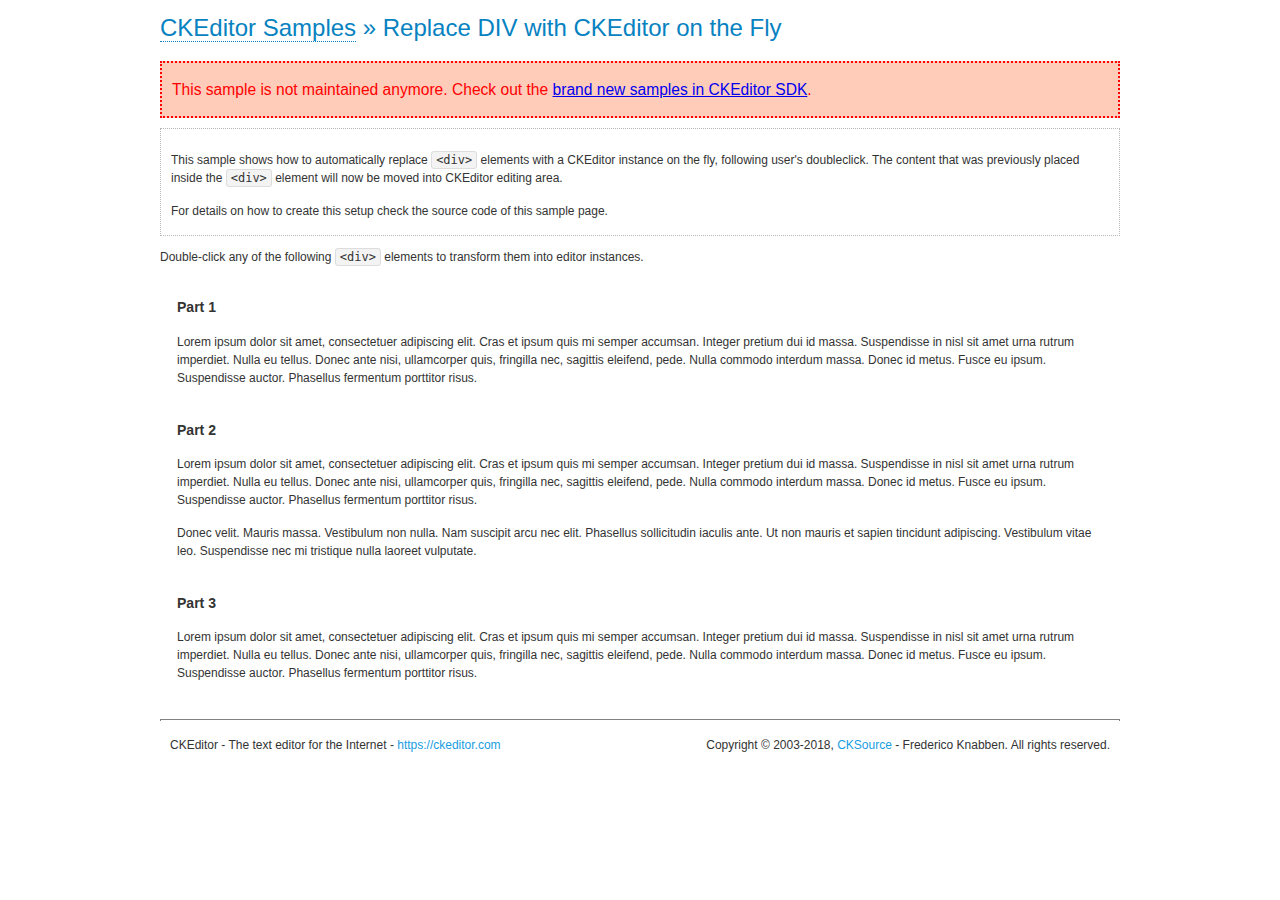
<file: public/theme-assets/vendors/js/editors/ckeditor/samples/old/divreplace.html>
<!DOCTYPE html>
<!--
Copyright (c) 2003-2018, CKSource - Frederico Knabben. All rights reserved.
For licensing, see LICENSE.md or https://ckeditor.com/legal/ckeditor-oss-license
-->
<html>
<head>
	<meta charset="utf-8">
	<title>Replace DIV &mdash; CKEditor Sample</title>
	<script src="../../ckeditor.js"></script>
	<link href="sample.css" rel="stylesheet">
	<style>

		div.editable
		{
			border: solid 2px transparent;
			padding-left: 15px;
			padding-right: 15px;
		}

		div.editable:hover
		{
			border-color: black;
		}

	</style>
	<script>

		// Uncomment the following code to test the "Timeout Loading Method".
		// CKEDITOR.loadFullCoreTimeout = 5;

		window.onload = function() {
			// Listen to the double click event.
			if ( window.addEventListener )
				document.body.addEventListener( 'dblclick', onDoubleClick, false );
			else if ( window.attachEvent )
				document.body.attachEvent( 'ondblclick', onDoubleClick );

		};

		function onDoubleClick( ev ) {
			// Get the element which fired the event. This is not necessarily the
			// element to which the event has been attached.
			var element = ev.target || ev.srcElement;

			// Find out the div that holds this element.
			var name;

			do {
				element = element.parentNode;
			}
			while ( element && ( name = element.nodeName.toLowerCase() ) &&
				( name != 'div' || element.className.indexOf( 'editable' ) == -1 ) && name != 'body' );

			if ( name == 'div' && element.className.indexOf( 'editable' ) != -1 )
				replaceDiv( element );
		}

		var editor;

		function replaceDiv( div ) {
			if ( editor )
				editor.destroy();

			editor = CKEDITOR.replace( div );
		}

	</script>
</head>
<body>
	<h1 class="samples">
		<a href="index.html">CKEditor Samples</a> &raquo; Replace DIV with CKEditor on the Fly
	</h1>
	<div class="warning deprecated">
		This sample is not maintained anymore. Check out the <a href="https://sdk.ckeditor.com/">brand new samples in CKEditor SDK</a>.
	</div>
	<div class="description">
		<p>
			This sample shows how to automatically replace <code>&lt;div&gt;</code> elements
			with a CKEditor instance on the fly, following user's doubleclick. The content
			that was previously placed inside the <code>&lt;div&gt;</code> element will now
			be moved into CKEditor editing area.
		</p>
		<p>
			For details on how to create this setup check the source code of this sample page.
		</p>
	</div>
	<p>
		Double-click any of the following <code>&lt;div&gt;</code> elements to transform them into
		editor instances.
	</p>
	<div class="editable">
		<h3>
			Part 1
		</h3>
		<p>
			Lorem ipsum dolor sit amet, consectetuer adipiscing elit. Cras et ipsum quis mi
			semper accumsan. Integer pretium dui id massa. Suspendisse in nisl sit amet urna
			rutrum imperdiet. Nulla eu tellus. Donec ante nisi, ullamcorper quis, fringilla
			nec, sagittis eleifend, pede. Nulla commodo interdum massa. Donec id metus. Fusce
			eu ipsum. Suspendisse auctor. Phasellus fermentum porttitor risus.
		</p>
	</div>
	<div class="editable">
		<h3>
			Part 2
		</h3>
		<p>
			Lorem ipsum dolor sit amet, consectetuer adipiscing elit. Cras et ipsum quis mi
			semper accumsan. Integer pretium dui id massa. Suspendisse in nisl sit amet urna
			rutrum imperdiet. Nulla eu tellus. Donec ante nisi, ullamcorper quis, fringilla
			nec, sagittis eleifend, pede. Nulla commodo interdum massa. Donec id metus. Fusce
			eu ipsum. Suspendisse auctor. Phasellus fermentum porttitor risus.
		</p>
		<p>
			Donec velit. Mauris massa. Vestibulum non nulla. Nam suscipit arcu nec elit. Phasellus
			sollicitudin iaculis ante. Ut non mauris et sapien tincidunt adipiscing. Vestibulum
			vitae leo. Suspendisse nec mi tristique nulla laoreet vulputate.
		</p>
	</div>
	<div class="editable">
		<h3>
			Part 3
		</h3>
		<p>
			Lorem ipsum dolor sit amet, consectetuer adipiscing elit. Cras et ipsum quis mi
			semper accumsan. Integer pretium dui id massa. Suspendisse in nisl sit amet urna
			rutrum imperdiet. Nulla eu tellus. Donec ante nisi, ullamcorper quis, fringilla
			nec, sagittis eleifend, pede. Nulla commodo interdum massa. Donec id metus. Fusce
			eu ipsum. Suspendisse auctor. Phasellus fermentum porttitor risus.
		</p>
	</div>
	<div id="footer">
		<hr>
		<p>
			CKEditor - The text editor for the Internet - <a class="samples" href="https://ckeditor.com/">https://ckeditor.com</a>
		</p>
		<p id="copy">
			Copyright &copy; 2003-2018, <a class="samples" href="https://cksource.com/">CKSource</a> - Frederico
			Knabben. All rights reserved.
		</p>
	</div>
</body>
</html>
</file>
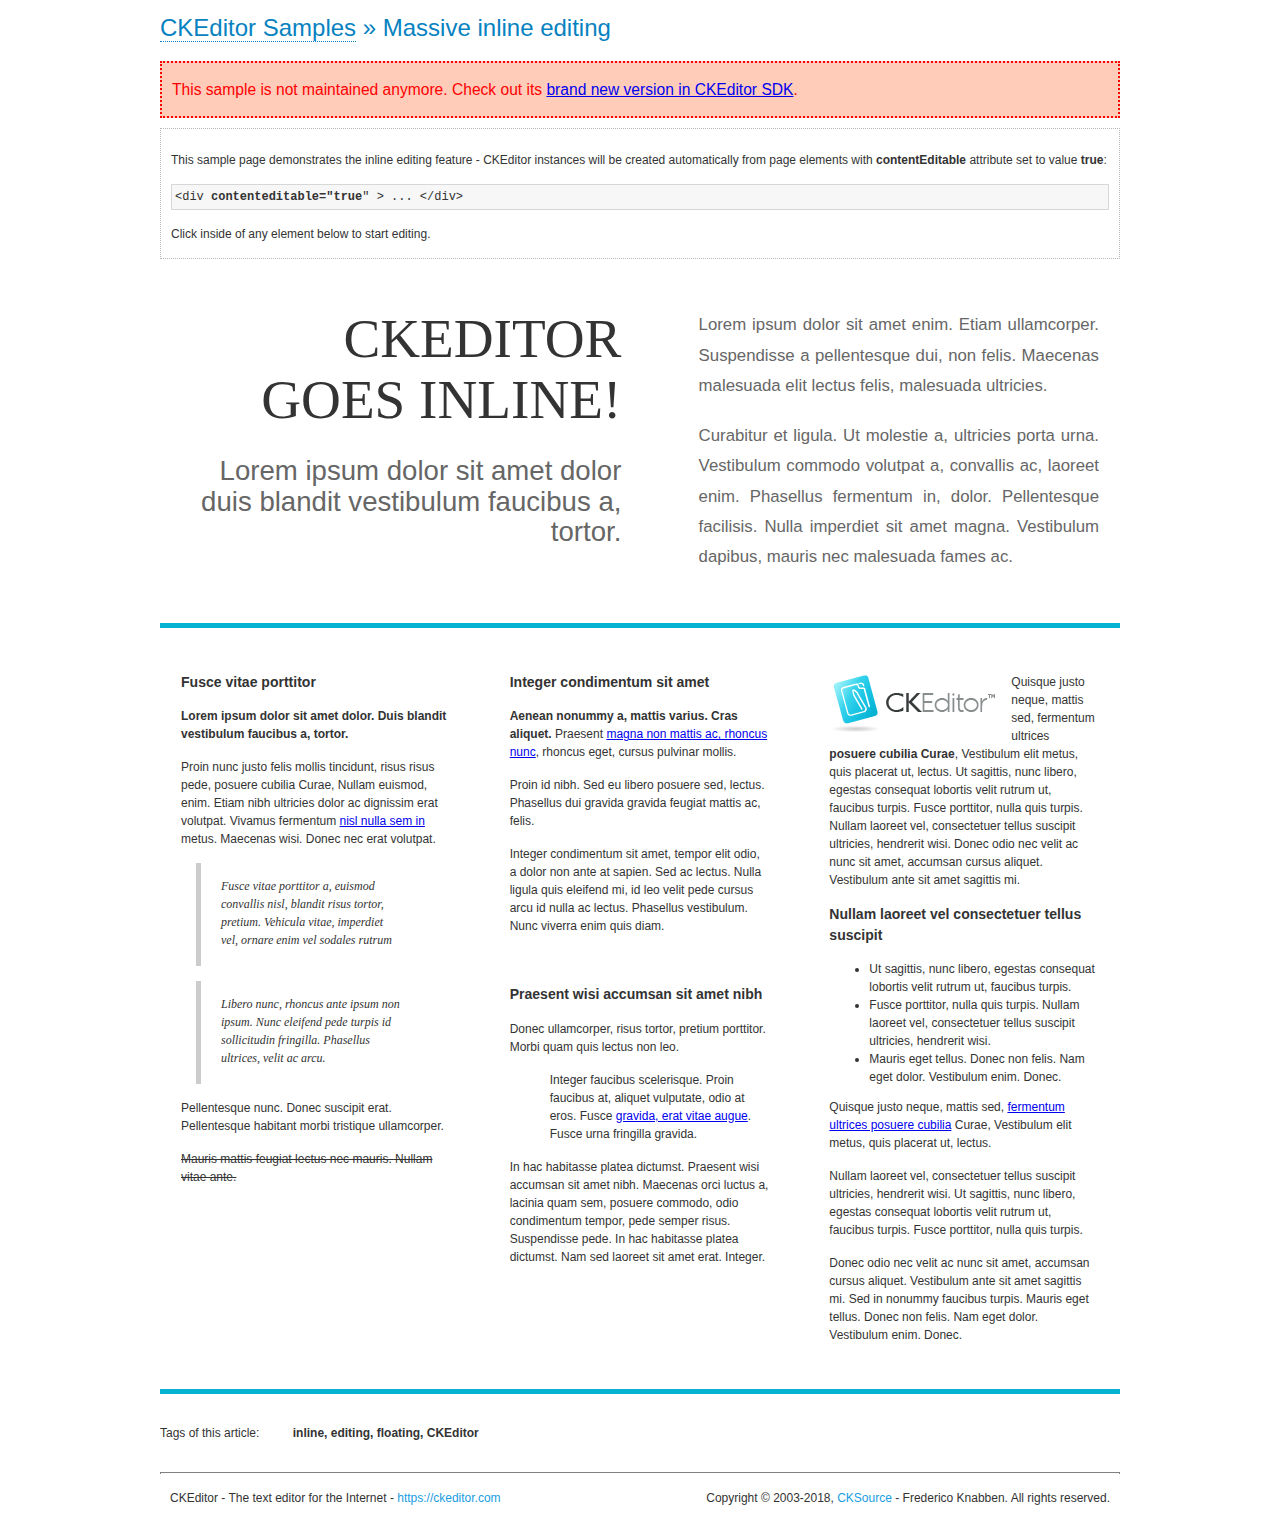
<file: public/theme-assets/vendors/js/editors/ckeditor/samples/old/inlineall.html>
<!DOCTYPE html>
<!--
Copyright (c) 2003-2018, CKSource - Frederico Knabben. All rights reserved.
For licensing, see LICENSE.md or https://ckeditor.com/legal/ckeditor-oss-license
-->
<html>
<head>
	<meta charset="utf-8">
	<title>Massive inline editing &mdash; CKEditor Sample</title>
	<script src="../../ckeditor.js"></script>
	<script>

		// This code is generally not necessary, but it is here to demonstrate
		// how to customize specific editor instances on the fly. This fits well
		// this demo because we have editable elements (like headers) that
		// require less features.

		// The "instanceCreated" event is fired for every editor instance created.
		CKEDITOR.on( 'instanceCreated', function( event ) {
			var editor = event.editor,
				element = editor.element;

			// Customize editors for headers and tag list.
			// These editors don't need features like smileys, templates, iframes etc.
			if ( element.is( 'h1', 'h2', 'h3' ) || element.getAttribute( 'id' ) == 'taglist' ) {
				// Customize the editor configurations on "configLoaded" event,
				// which is fired after the configuration file loading and
				// execution. This makes it possible to change the
				// configurations before the editor initialization takes place.
				editor.on( 'configLoaded', function() {

					// Remove unnecessary plugins to make the editor simpler.
					editor.config.removePlugins = 'colorbutton,find,flash,font,' +
						'forms,iframe,image,newpage,removeformat,' +
						'smiley,specialchar,stylescombo,templates';

					// Rearrange the layout of the toolbar.
					editor.config.toolbarGroups = [
						{ name: 'editing',		groups: [ 'basicstyles', 'links' ] },
						{ name: 'undo' },
						{ name: 'clipboard',	groups: [ 'selection', 'clipboard' ] },
						{ name: 'about' }
					];
				});
			}
		});

	</script>
	<link href="sample.css" rel="stylesheet">
	<style>

		/* The following styles are just to make the page look nice. */

		/* Workaround to show Arial Black in Firefox. */
		@font-face
		{
			font-family: 'arial-black';
			src: local('Arial Black');
		}

		*[contenteditable="true"]
		{
			padding: 10px;
		}

		#container
		{
			width: 960px;
			margin: 30px auto 0;
		}

		#header
		{
			overflow: hidden;
			padding: 0 0 30px;
			border-bottom: 5px solid #05B2D2;
			position: relative;
		}

		#headerLeft,
		#headerRight
		{
			width: 49%;
			overflow: hidden;
		}

		#headerLeft
		{
			float: left;
			padding: 10px 1px 1px;
		}

		#headerLeft h2,
		#headerLeft h3
		{
			text-align: right;
			margin: 0;
			overflow: hidden;
			font-weight: normal;
		}

		#headerLeft h2
		{
			font-family: "Arial Black",arial-black;
			font-size: 4.6em;
			line-height: 1.1;
			text-transform: uppercase;
		}

		#headerLeft h3
		{
			font-size: 2.3em;
			line-height: 1.1;
			margin: .2em 0 0;
			color: #666;
		}

		#headerRight
		{
			float: right;
			padding: 1px;
		}

		#headerRight p
		{
			line-height: 1.8;
			text-align: justify;
			margin: 0;
		}

		#headerRight p + p
		{
			margin-top: 20px;
		}

		#headerRight > div
		{
			padding: 20px;
			margin: 0 0 0 30px;
			font-size: 1.4em;
			color: #666;
		}

		#columns
		{
			color: #333;
			overflow: hidden;
			padding: 20px 0;
		}

		#columns > div
		{
			float: left;
			width: 33.3%;
		}

		#columns #column1 > div
		{
			margin-left: 1px;
		}

		#columns #column3 > div
		{
			margin-right: 1px;
		}

		#columns > div > div
		{
			margin: 0px 10px;
			padding: 10px 20px;
		}

		#columns blockquote
		{
			margin-left: 15px;
		}

		#tagLine
		{
			border-top: 5px solid #05B2D2;
			padding-top: 20px;
		}

		#taglist {
			display: inline-block;
			margin-left: 20px;
			font-weight: bold;
			margin: 0 0 0 20px;
		}

	</style>
</head>
<body>
<div>
	<h1 class="samples"><a href="index.html">CKEditor Samples</a> &raquo; Massive inline editing</h1>
	<div class="warning deprecated">
		This sample is not maintained anymore. Check out its <a href="https://sdk.ckeditor.com/samples/inline.html">brand new version in CKEditor SDK</a>.
	</div>
	<div class="description">
		<p>This sample page demonstrates the inline editing feature - CKEditor instances will be created automatically from page elements with <strong>contentEditable</strong> attribute set to value <strong>true</strong>:</p>
		<pre class="samples">&lt;div <strong>contenteditable="true</strong>" &gt; ... &lt;/div&gt;</pre>
		<p>Click inside of any element below to start editing.</p>
	</div>
</div>
<div id="container">
	<div id="header">
		<div id="headerLeft">
			<h2 id="sampleTitle" contenteditable="true">
				CKEditor<br> Goes Inline!
			</h2>
			<h3 contenteditable="true">
				Lorem ipsum dolor sit amet dolor duis blandit vestibulum faucibus a, tortor.
			</h3>
		</div>
		<div id="headerRight">
			<div contenteditable="true">
				<p>
					Lorem ipsum dolor sit amet enim. Etiam ullamcorper. Suspendisse a pellentesque dui, non felis. Maecenas malesuada elit lectus felis, malesuada ultricies.
				</p>
				<p>
					Curabitur et ligula. Ut molestie a, ultricies porta urna. Vestibulum commodo volutpat a, convallis ac, laoreet enim. Phasellus fermentum in, dolor. Pellentesque facilisis. Nulla imperdiet sit amet magna. Vestibulum dapibus, mauris nec malesuada fames ac.
				</p>
			</div>
		</div>
	</div>
	<div id="columns">
		<div id="column1">
			<div contenteditable="true">
				<h3>
					Fusce vitae porttitor
				</h3>
				<p>
					<strong>
						Lorem ipsum dolor sit amet dolor. Duis blandit vestibulum faucibus a, tortor.
					</strong>
				</p>
				<p>
					Proin nunc justo felis mollis tincidunt, risus risus pede, posuere cubilia Curae, Nullam euismod, enim. Etiam nibh ultricies dolor ac dignissim erat volutpat. Vivamus fermentum <a href="https://ckeditor.com/">nisl nulla sem in</a> metus. Maecenas wisi. Donec nec erat volutpat.
				</p>
				<blockquote>
					<p>
						Fusce vitae porttitor a, euismod convallis nisl, blandit risus tortor, pretium.
						Vehicula vitae, imperdiet vel, ornare enim vel sodales rutrum
					</p>
				</blockquote>
				<blockquote>
					<p>
						Libero nunc, rhoncus ante ipsum non ipsum. Nunc eleifend pede turpis id sollicitudin fringilla. Phasellus ultrices, velit ac arcu.
					</p>
				</blockquote>
				<p>Pellentesque nunc. Donec suscipit erat. Pellentesque habitant morbi tristique ullamcorper.</p>
				<p><s>Mauris mattis feugiat lectus nec mauris. Nullam vitae ante.</s></p>
			</div>
		</div>
		<div id="column2">
			<div contenteditable="true">
				<h3>
					Integer condimentum sit amet
				</h3>
				<p>
					<strong>Aenean nonummy a, mattis varius. Cras aliquet.</strong>
					Praesent <a href="https://ckeditor.com/">magna non mattis ac, rhoncus nunc</a>, rhoncus eget, cursus pulvinar mollis.</p>
				<p>Proin id nibh. Sed eu libero posuere sed, lectus. Phasellus dui gravida gravida feugiat mattis ac, felis.</p>
				<p>Integer condimentum sit amet, tempor elit odio, a dolor non ante at sapien. Sed ac lectus. Nulla ligula quis eleifend mi, id leo velit pede cursus arcu id nulla ac lectus. Phasellus vestibulum. Nunc viverra enim quis diam.</p>
			</div>
			<div contenteditable="true">
				<h3>
					Praesent wisi accumsan sit amet nibh
				</h3>
				<p>Donec ullamcorper, risus tortor, pretium porttitor. Morbi quam quis lectus non leo.</p>
				<p style="margin-left: 40px; ">Integer faucibus scelerisque. Proin faucibus at, aliquet vulputate, odio at eros. Fusce <a href="https://ckeditor.com/">gravida, erat vitae augue</a>. Fusce urna fringilla gravida.</p>
				<p>In hac habitasse platea dictumst. Praesent wisi accumsan sit amet nibh. Maecenas orci luctus a, lacinia quam sem, posuere commodo, odio condimentum tempor, pede semper risus. Suspendisse pede. In hac habitasse platea dictumst. Nam sed laoreet sit amet erat. Integer.</p>
			</div>
		</div>
		<div id="column3">
			<div contenteditable="true">
				<p>
					<img src="assets/inlineall/logo.png" alt="CKEditor logo" style="float:left">
				</p>
				<p>Quisque justo neque, mattis sed, fermentum ultrices <strong>posuere cubilia Curae</strong>, Vestibulum elit metus, quis placerat ut, lectus. Ut sagittis, nunc libero, egestas consequat lobortis velit rutrum ut, faucibus turpis. Fusce porttitor, nulla quis turpis. Nullam laoreet vel, consectetuer tellus suscipit ultricies, hendrerit wisi. Donec odio nec velit ac nunc sit amet, accumsan cursus aliquet. Vestibulum ante sit amet sagittis mi.</p>
				<h3>
					Nullam laoreet vel consectetuer tellus suscipit
				</h3>
				<ul>
					<li>Ut sagittis, nunc libero, egestas consequat lobortis velit rutrum ut, faucibus turpis.</li>
					<li>Fusce porttitor, nulla quis turpis. Nullam laoreet vel, consectetuer tellus suscipit ultricies, hendrerit wisi.</li>
					<li>Mauris eget tellus. Donec non felis. Nam eget dolor. Vestibulum enim. Donec.</li>
				</ul>
				<p>Quisque justo neque, mattis sed, <a href="https://ckeditor.com/">fermentum ultrices posuere cubilia</a> Curae, Vestibulum elit metus, quis placerat ut, lectus.</p>
				<p>Nullam laoreet vel, consectetuer tellus suscipit ultricies, hendrerit wisi. Ut sagittis, nunc libero, egestas consequat lobortis velit rutrum ut, faucibus turpis. Fusce porttitor, nulla quis turpis.</p>
				<p>Donec odio nec velit ac nunc sit amet, accumsan cursus aliquet. Vestibulum ante sit amet sagittis mi. Sed in nonummy faucibus turpis. Mauris eget tellus. Donec non felis. Nam eget dolor. Vestibulum enim. Donec.</p>
			</div>
		</div>
	</div>
	<div id="tagLine">
		Tags of this article:
		<p id="taglist" contenteditable="true">
			inline, editing, floating, CKEditor
		</p>
	</div>
</div>
<div id="footer">
	<hr>
	<p>
		CKEditor - The text editor for the Internet - <a class="samples" href="https://ckeditor.com/">
			https://ckeditor.com</a>
	</p>
	<p id="copy">
		Copyright &copy; 2003-2018, <a class="samples" href="https://cksource.com/">CKSource</a>
		- Frederico Knabben. All rights reserved.
	</p>
</div>
</body>
</html>
</file>
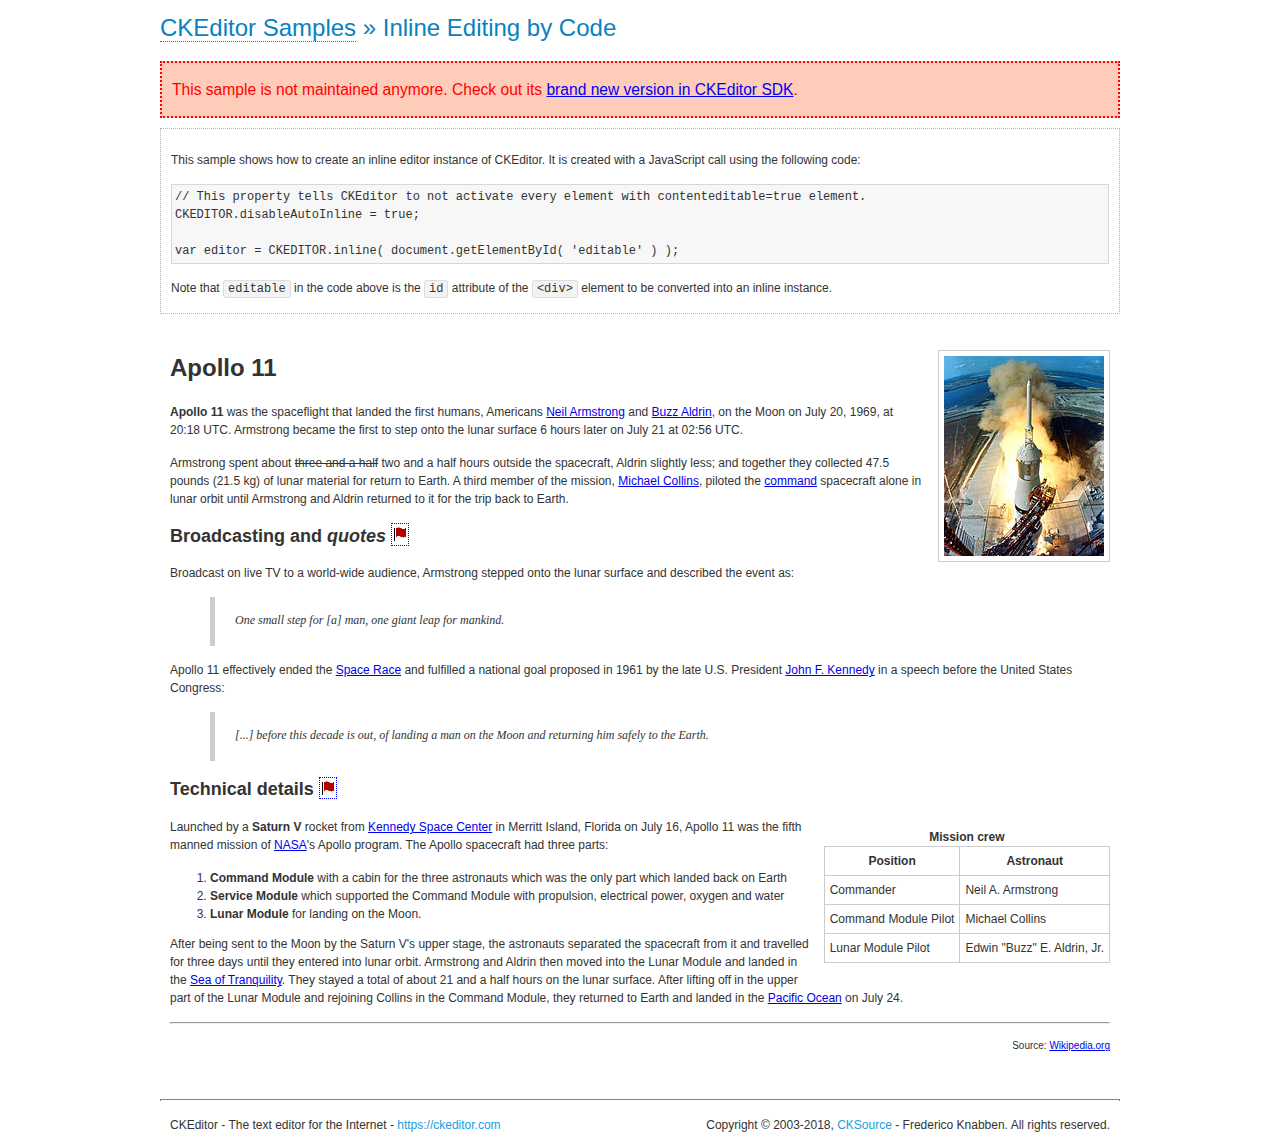
<file: public/theme-assets/vendors/js/editors/ckeditor/samples/old/inlinebycode.html>
<!DOCTYPE html>
<!--
Copyright (c) 2003-2018, CKSource - Frederico Knabben. All rights reserved.
For licensing, see LICENSE.md or https://ckeditor.com/legal/ckeditor-oss-license
-->
<html>
<head>
	<meta charset="utf-8">
	<title>Inline Editing by Code &mdash; CKEditor Sample</title>
	<script src="../../ckeditor.js"></script>
	<link href="sample.css" rel="stylesheet">
	<style>

		#editable
		{
			padding: 10px;
			float: left;
		}

	</style>
</head>
<body>
	<h1 class="samples">
		<a href="index.html">CKEditor Samples</a> &raquo; Inline Editing by Code
	</h1>
	<div class="warning deprecated">
		This sample is not maintained anymore. Check out its <a href="https://sdk.ckeditor.com/samples/inline.html">brand new version in CKEditor SDK</a>.
	</div>
	<div class="description">
		<p>
			This sample shows how to create an inline editor instance of CKEditor. It is created
			with a JavaScript call using the following code:
		</p>
<pre class="samples">
// This property tells CKEditor to not activate every element with contenteditable=true element.
CKEDITOR.disableAutoInline = true;

var editor = CKEDITOR.inline( document.getElementById( 'editable' ) );
</pre>
		<p>
			Note that <code>editable</code> in the code above is the <code>id</code>
			attribute of the <code>&lt;div&gt;</code> element to be converted into an inline instance.
		</p>
	</div>
	<div id="editable" contenteditable="true">
		<h1><img alt="Saturn V carrying Apollo 11" class="right" src="assets/sample.jpg" /> Apollo 11</h1>

		<p><b>Apollo 11</b> was the spaceflight that landed the first humans, Americans <a href="http://en.wikipedia.org/wiki/Neil_Armstrong" title="Neil Armstrong">Neil Armstrong</a> and <a href="http://en.wikipedia.org/wiki/Buzz_Aldrin" title="Buzz Aldrin">Buzz Aldrin</a>, on the Moon on July 20, 1969, at 20:18 UTC. Armstrong became the first to step onto the lunar surface 6 hours later on July 21 at 02:56 UTC.</p>

		<p>Armstrong spent about <s>three and a half</s> two and a half hours outside the spacecraft, Aldrin slightly less; and together they collected 47.5 pounds (21.5&nbsp;kg) of lunar material for return to Earth. A third member of the mission, <a href="http://en.wikipedia.org/wiki/Michael_Collins_(astronaut)" title="Michael Collins (astronaut)">Michael Collins</a>, piloted the <a href="http://en.wikipedia.org/wiki/Apollo_Command/Service_Module" title="Apollo Command/Service Module">command</a> spacecraft alone in lunar orbit until Armstrong and Aldrin returned to it for the trip back to Earth.</p>

		<h2>Broadcasting and <em>quotes</em> <a id="quotes" name="quotes"></a></h2>

		<p>Broadcast on live TV to a world-wide audience, Armstrong stepped onto the lunar surface and described the event as:</p>

		<blockquote>
			<p>One small step for [a] man, one giant leap for mankind.</p>
		</blockquote>

		<p>Apollo 11 effectively ended the <a href="http://en.wikipedia.org/wiki/Space_Race" title="Space Race">Space Race</a> and fulfilled a national goal proposed in 1961 by the late U.S. President <a href="http://en.wikipedia.org/wiki/John_F._Kennedy" title="John F. Kennedy">John F. Kennedy</a> in a speech before the United States Congress:</p>

		<blockquote>
			<p>[...] before this decade is out, of landing a man on the Moon and returning him safely to the Earth.</p>
		</blockquote>

		<h2>Technical details <a id="tech-details" name="tech-details"></a></h2>

		<table align="right" border="1" bordercolor="#ccc" cellpadding="5" cellspacing="0" style="border-collapse:collapse;margin:10px 0 10px 15px;">
			<caption><strong>Mission crew</strong></caption>
			<thead>
			<tr>
				<th scope="col">Position</th>
				<th scope="col">Astronaut</th>
			</tr>
			</thead>
			<tbody>
			<tr>
				<td>Commander</td>
				<td>Neil A. Armstrong</td>
			</tr>
			<tr>
				<td>Command Module Pilot</td>
				<td>Michael Collins</td>
			</tr>
			<tr>
				<td>Lunar Module Pilot</td>
				<td>Edwin &quot;Buzz&quot; E. Aldrin, Jr.</td>
			</tr>
			</tbody>
		</table>

		<p>Launched by a <strong>Saturn V</strong> rocket from <a href="http://en.wikipedia.org/wiki/Kennedy_Space_Center" title="Kennedy Space Center">Kennedy Space Center</a> in Merritt Island, Florida on July 16, Apollo 11 was the fifth manned mission of <a href="http://en.wikipedia.org/wiki/NASA" title="NASA">NASA</a>&#39;s Apollo program. The Apollo spacecraft had three parts:</p>

		<ol>
			<li><strong>Command Module</strong> with a cabin for the three astronauts which was the only part which landed back on Earth</li>
			<li><strong>Service Module</strong> which supported the Command Module with propulsion, electrical power, oxygen and water</li>
			<li><strong>Lunar Module</strong> for landing on the Moon.</li>
		</ol>

		<p>After being sent to the Moon by the Saturn V&#39;s upper stage, the astronauts separated the spacecraft from it and travelled for three days until they entered into lunar orbit. Armstrong and Aldrin then moved into the Lunar Module and landed in the <a href="http://en.wikipedia.org/wiki/Mare_Tranquillitatis" title="Mare Tranquillitatis">Sea of Tranquility</a>. They stayed a total of about 21 and a half hours on the lunar surface. After lifting off in the upper part of the Lunar Module and rejoining Collins in the Command Module, they returned to Earth and landed in the <a href="http://en.wikipedia.org/wiki/Pacific_Ocean" title="Pacific Ocean">Pacific Ocean</a> on July 24.</p>

		<hr />
		<p style="text-align: right;"><small>Source: <a href="http://en.wikipedia.org/wiki/Apollo_11">Wikipedia.org</a></small></p>
	</div>

	<script>
		// We need to turn off the automatic editor creation first.
		CKEDITOR.disableAutoInline = true;

		var editor = CKEDITOR.inline( 'editable' );
	</script>
	<div id="footer">
		<hr>
		<p contenteditable="true">
			CKEditor - The text editor for the Internet - <a class="samples" href="https://ckeditor.com/">
				https://ckeditor.com</a>
		</p>
		<p id="copy">
			Copyright &copy; 2003-2018, <a class="samples" href="https://cksource.com/">CKSource</a>
			- Frederico Knabben. All rights reserved.
		</p>
	</div>
</body>
</html>
</file>
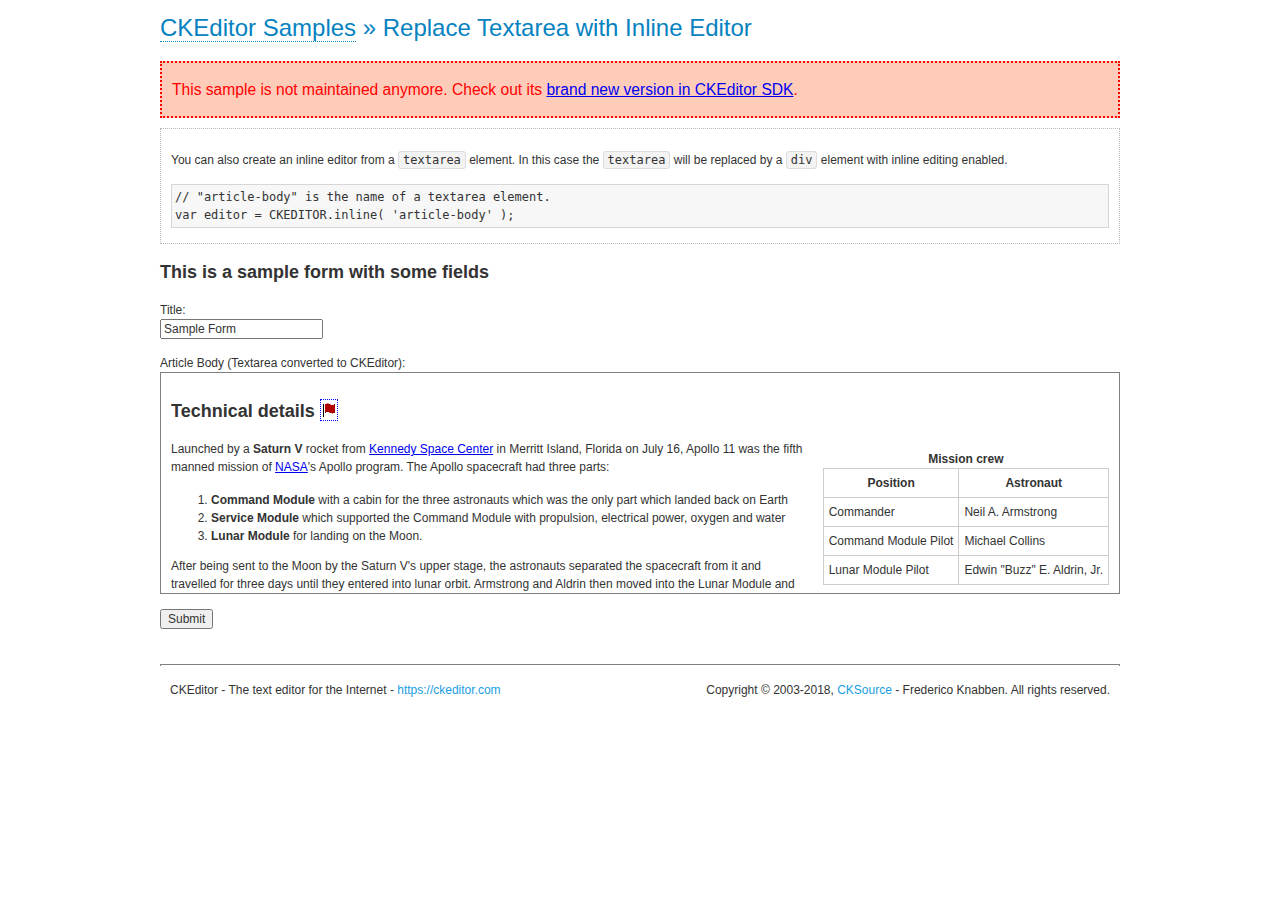
<file: public/theme-assets/vendors/js/editors/ckeditor/samples/old/inlinetextarea.html>
<!DOCTYPE html>
<!--
Copyright (c) 2003-2018, CKSource - Frederico Knabben. All rights reserved.
For licensing, see LICENSE.md or https://ckeditor.com/legal/ckeditor-oss-license
-->
<html>
<head>
	<meta charset="utf-8">
	<title>Replace Textarea with Inline Editor &mdash; CKEditor Sample</title>
	<script src="../../ckeditor.js"></script>
	<link href="sample.css" rel="stylesheet">
	<style>

		/* Style the CKEditor element to look like a textfield */
		.cke_textarea_inline
		{
			padding: 10px;
			height: 200px;
			overflow: auto;

			border: 1px solid gray;
			-webkit-appearance: textfield;
		}

	</style>
</head>
<body>
	<h1 class="samples">
		<a href="index.html">CKEditor Samples</a> &raquo; Replace Textarea with Inline Editor
	</h1>
	<div class="warning deprecated">
		This sample is not maintained anymore. Check out its <a href="https://sdk.ckeditor.com/samples/inline.html">brand new version in CKEditor SDK</a>.
	</div>
	<div class="description">
		<p>
			You can also create an inline editor from a <code>textarea</code>
			element. In this case the <code>textarea</code> will be replaced
			by a <code>div</code> element with inline editing enabled.
		</p>
<pre class="samples">
// "article-body" is the name of a textarea element.
var editor = CKEDITOR.inline( 'article-body' );
</pre>
	</div>
	<form action="sample_posteddata.php" method="post">
		<h2>This is a sample form with some fields</h2>
		<p>
			Title:<br>
			<input type="text" name="title" value="Sample Form"></p>
		<p>
			Article Body (Textarea converted to CKEditor):<br>
			<textarea name="article-body" style="height: 200px">
				&lt;h2&gt;Technical details &lt;a id="tech-details" name="tech-details"&gt;&lt;/a&gt;&lt;/h2&gt;

				&lt;table align="right" border="1" bordercolor="#ccc" cellpadding="5" cellspacing="0" style="border-collapse:collapse;margin:10px 0 10px 15px;"&gt;
					&lt;caption&gt;&lt;strong&gt;Mission crew&lt;/strong&gt;&lt;/caption&gt;
					&lt;thead&gt;
					&lt;tr&gt;
						&lt;th scope="col"&gt;Position&lt;/th&gt;
						&lt;th scope="col"&gt;Astronaut&lt;/th&gt;
					&lt;/tr&gt;
					&lt;/thead&gt;
					&lt;tbody&gt;
					&lt;tr&gt;
						&lt;td&gt;Commander&lt;/td&gt;
						&lt;td&gt;Neil A. Armstrong&lt;/td&gt;
					&lt;/tr&gt;
					&lt;tr&gt;
						&lt;td&gt;Command Module Pilot&lt;/td&gt;
						&lt;td&gt;Michael Collins&lt;/td&gt;
					&lt;/tr&gt;
					&lt;tr&gt;
						&lt;td&gt;Lunar Module Pilot&lt;/td&gt;
						&lt;td&gt;Edwin &quot;Buzz&quot; E. Aldrin, Jr.&lt;/td&gt;
					&lt;/tr&gt;
					&lt;/tbody&gt;
				&lt;/table&gt;

				&lt;p&gt;Launched by a &lt;strong&gt;Saturn V&lt;/strong&gt; rocket from &lt;a href="http://en.wikipedia.org/wiki/Kennedy_Space_Center" title="Kennedy Space Center"&gt;Kennedy Space Center&lt;/a&gt; in Merritt Island, Florida on July 16, Apollo 11 was the fifth manned mission of &lt;a href="http://en.wikipedia.org/wiki/NASA" title="NASA"&gt;NASA&lt;/a&gt;&#39;s Apollo program. The Apollo spacecraft had three parts:&lt;/p&gt;

				&lt;ol&gt;
					&lt;li&gt;&lt;strong&gt;Command Module&lt;/strong&gt; with a cabin for the three astronauts which was the only part which landed back on Earth&lt;/li&gt;
					&lt;li&gt;&lt;strong&gt;Service Module&lt;/strong&gt; which supported the Command Module with propulsion, electrical power, oxygen and water&lt;/li&gt;
					&lt;li&gt;&lt;strong&gt;Lunar Module&lt;/strong&gt; for landing on the Moon.&lt;/li&gt;
				&lt;/ol&gt;

				&lt;p&gt;After being sent to the Moon by the Saturn V&#39;s upper stage, the astronauts separated the spacecraft from it and travelled for three days until they entered into lunar orbit. Armstrong and Aldrin then moved into the Lunar Module and landed in the &lt;a href="http://en.wikipedia.org/wiki/Mare_Tranquillitatis" title="Mare Tranquillitatis"&gt;Sea of Tranquility&lt;/a&gt;. They stayed a total of about 21 and a half hours on the lunar surface. After lifting off in the upper part of the Lunar Module and rejoining Collins in the Command Module, they returned to Earth and landed in the &lt;a href="http://en.wikipedia.org/wiki/Pacific_Ocean" title="Pacific Ocean"&gt;Pacific Ocean&lt;/a&gt; on July 24.&lt;/p&gt;

				&lt;hr /&gt;
				&lt;p style="text-align: right;"&gt;&lt;small&gt;Source: &lt;a href="http://en.wikipedia.org/wiki/Apollo_11"&gt;Wikipedia.org&lt;/a&gt;&lt;/small&gt;&lt;/p&gt;
			</textarea>
		</p>
		<p>
			<input type="submit" value="Submit">
		</p>
	</form>

	<script>
		CKEDITOR.inline( 'article-body' );
	</script>
	<div id="footer">
		<hr>
		<p>
			CKEditor - The text editor for the Internet - <a class="samples" href="https://ckeditor.com/">
				https://ckeditor.com</a>
		</p>
		<p id="copy">
			Copyright &copy; 2003-2018, <a class="samples" href="https://cksource.com/">CKSource</a>
			- Frederico Knabben. All rights reserved.
		</p>
	</div>
</body>
</html>
</file>
<file: User/css/style.css>
/* Navbar */



.navbar {

    z-index: 2;
}
.navbar-brand {
    font-family: Viga;
    font-size: 32px;
}

/* Jumbotron */
.jumbotron {
    background-image: url(../img/ubg-bg1.jpg);
    background-size: cover;
    height: 540px;
    text-align: center;
    position: relative;
}

.jumbotron .container {
    position: relative;
    z-index: 1;
}

.jumbotron::after {
    content: '';
    display: block;
    width: 100%;
    height: 100%;
    background-image: linear-gradient(to top, rgba(0,0,0,1), rgba(0,0,0,0.1));
    position: absolute;
    bottom: 0; 
}

.jumbotron .display-4 {
    color: white;
    
    margin-top: 150px;
    font-weight: 200;
    text-shadow: 1px 1px 1px rgba(0, 0, 0, 0.7);
    font-size: 40px;
    margin-bottom: 30px;
}

.jumbotron .display-4 span {
    font-weight: 500;
}

/* Info Panel*/
.info-panel {
    box-shadow: 0 3px 20px rgba(0,0,0,0.5);
    border-radius: 12px;
    background-color: white;
    margin-top: -100px;
    padding: 30px;
}

.info-panel img {
    width: 80px;
    height: 80px;
    margin-right: 20px;
    margin-bottom: 20px;
}

.info-panel h4 {
    font-size: 16px;
    text-transform: uppercase;
    margin-top: 5px;
    font-weight: bold;
}

.info-panel p {
    font-size: 14px;
    color: #ACACAC;
    margin-top: -5px;
}

/* Workingspace */
.workingspace {
    margin-top: 120px;
    text-align: center;
}

.workingspace h3 {
    font-size: 52px;
    font-weight: 200;
    margin-top: 30px;
    text-transform: uppercase;
}

.workingspace h3 span {
    font-weight: 500;
}

.workingspace p {
    font-size: 18px;
    color: #ACACAC;
    font-weight: 200;
    margin: 30px 0;
}

/* Testimonial */
.testimonial {
    margin-top: 100px;
}

.testimonial h5 {
    font-size: 20px !important;
    font-weight: 200;
    text-align: center;
    font-style: italic;
}

.testimonial figure img {
    width: 60px;
    margin: 30px 10px 10px;
    opacity: 0.6;
}

.testimonial figure img.utama {
    width: 90px;
    height: 90px;
    opacity: 1;
    margin-top: 50px;
    margin-left: 85px;
}

.testimonial figure h5 {
    font-size: 16px;
    font-style: normal;
    font-weight: bold;
    color: #1C2C5D;
}

.testimonial figure p {
    font-size: 12px;
    color: #ACACAC;
    margin-top: -5px;
    text-align: center;
}

/* Footer */
.footer {
    margin-top: 100px;
}

.footer p {
    font-size: 18px;
    color: #ACACAC;
}

.footer p strong a {
    color: #ACACAC;
}

/* Card */


.kontain{
    display: flex;
    align-items: center;
    justify-content: center;
    position: relative;
    flex-wrap: wrap;
    transform-style: preserve-3d;
    min-height: 70vh;

}

.kontain .kartu{
    position: relative;

    height: 160px;
    background: #fff;
    margin: 10px 10px;
    display: flex;
    justify-content: center;
    align-items: center;
    border-radius: 4px;
    box-shadow: 0 5px 15px rgba(0,0,0,0.6);
    transition: 0.5s;
    overflow: hidden;
    transform-style: preserve-3d;
}

.kontain .kartu h2{
    width: 150px;
    height: 80px;
    line-height: 80px;
    background: #2F4F4F;
    color: #fff;
    text-align: center;
    border-radius: 50%;
    transition: box-shadow 0.5s;
    font-weight: 500;
    font-size: 24px;
}

.kontain .kartu:hover h2{
    background: #fff;
    color: #2F4F4F;
    box-shadow: 0 0 0 150px #2F4F4F;
    font-weight: 500;
}

.beasiswa h1{
    text-align: center;
    font-size: 42px;
    font-weight: 500;
    margin-top: 100px;
    text-transform: uppercase;
    margin-bottom: -40px;
    font-family: Viga;
    text-shadow: 1px 1px 1px rgba(0, 0, 0, 0.7);
}

.kontain .kartu a{
    text-decoration: none;
}

/* Utility */
.tombol {
    text-transform: uppercase;
    border-radius: 40px;
}

/* DESKTOP VERSION */
@media (min-width: 992px) { 

    .navbar-brand, .nav-link {
        color: white !important;
        text-shadow: 1px 1px 1px rgba(0, 0, 0, 0.7);
        font-weight: bold;
    }

    .nav-link {
        text-transform: uppercase;
        margin-right: 30px;
    }

    .nav-link:hover::after {
        content: '';
        display: block;
        border-bottom: 3px solid #0B63DC;
        width: 50%;
        margin: auto;
        padding-bottom: 5px;
        margin-bottom: -8px;
    }

    .jumbotron {
        margin-top: -75px; 
        height: 640px;
    }

    .jumbotron .display-4 {
        font-size: 62px;
    }

    .workingspace {
        text-align: left;
    }

    .testimonial h5 {
        font-size: 32px;
    }

    .kontain .kartu {
        width: 210px;
        height: 270px;
    }
}
</file>
<file: public/theme-assets/vendors/js/editors/ckeditor/samples/css/samples.css>
/**
 * @license Copyright (c) 2003-2018, CKSource - Frederico Knabben. All rights reserved.
 * For licensing, see LICENSE.md or https://ckeditor.com/legal/ckeditor-oss-license
 */
@media (max-width: 900px) {
  .global-is-mobile-hidden {
    display: none !important;
  }
}
article,
aside,
details,
figcaption,
figure,
footer,
header,
hgroup,
main,
menu,
nav,
section {
  display: block;
}
body,
html {
  margin: 0;
  padding: 0;
  font: 16px / 1.8 Arial, 'Helvetica Neue', Helvetica, sans-serif;
  font-weight: 300;
  color: #575757;
}
.grid-width-10 {
  width: 10%;
}
.grid-width-20 {
  width: 20%;
}
.grid-width-30 {
  width: 30%;
}
.grid-width-40 {
  width: 40%;
}
.grid-width-50 {
  width: 50%;
}
.grid-width-60 {
  width: 60%;
}
.grid-width-70 {
  width: 70%;
}
.grid-width-80 {
  width: 80%;
}
.grid-width-90 {
  width: 90%;
}
.grid-width-100 {
  width: 100%;
}
@media (max-width: 900px) {
  .grid-width-10,
  .grid-width-20,
  .grid-width-30,
  .grid-width-40,
  .grid-width-50,
  .grid-width-60,
  .grid-width-70,
  .grid-width-80,
  .grid-width-90,
  .grid-width-100 {
    width: 100%;
  }
}
*[class*="grid-width"] {
  -webkit-box-sizing: border-box;
  -moz-box-sizing: border-box;
  box-sizing: border-box;
  padding-left: 4%;
  padding-right: 4%;
  float: left;
}
*[class*="grid-width"]:after,
.grid-container:after,
*[class*="grid-width"]:before,
.grid-container:before {
  content: '';
  display: block;
  overflow: hidden;
  visibility: hidden;
  font-size: 0;
  line-height: 0;
  width: 0;
  height: 0;
}
*[class*="grid-width"]:after,
.grid-container:after {
  clear: both;
}
.grid-container {
  -webkit-box-sizing: border-box;
  -moz-box-sizing: border-box;
  box-sizing: border-box;
  margin-left: auto;
  margin-right: auto;
}
.grid-container-nested *[class*="grid-width"]:first-child {
  padding-left: 0;
}
.grid-container-nested *[class*="grid-width"]:last-child {
  padding-right: 0;
}
@media (max-width: 900px) {
  .grid-container-nested *[class*="grid-width"]:first-child {
    padding-left: 4%;
  }
  .grid-container-nested *[class*="grid-width"]:last-child {
    padding-right: 4%;
  }
}
.header-a {
  min-height: 140px;
  overflow: hidden;
}
.header-a .header-a-logo {
  margin: 40px 0 0;
}
@media (max-width: 900px) {
  .header-a .header-a-logo {
    text-align: center;
  }
}
.header-a .header-a-logo img {
  border: transparent;
}
.navigation-a {
  height: 30px;
  background: #3D3D3D;
  position: absolute;
  left: 0;
  right: 0;
  top: 0;
  padding: 0;
  overflow: hidden;
}
@media (max-width: 900px) {
  .navigation-a {
    text-align: center;
  }
}
.navigation-a ul {
  list-style: none;
  margin: 0;
  overflow: hidden;
}
.navigation-a ul li,
.navigation-a ul li a {
  display: inline-block;
}
@media (max-width: 900px) {
  .navigation-a ul {
    width: auto;
    text-overflow: ellipsis;
    white-space: nowrap;
    display: inline-block;
    float: none;
  }
  .navigation-a ul:before,
  .navigation-a ul:after {
    display: none;
  }
}
.navigation-a ul.navigation-a-left {
  text-align: left;
}
@media (max-width: 900px) {
  .navigation-a ul.navigation-a-left {
    padding-right: 0;
  }
}
.navigation-a ul.navigation-a-right {
  text-align: right;
}
@media (max-width: 900px) {
  .navigation-a ul.navigation-a-right {
    padding-left: 23px;
  }
}
.navigation-a ul li + li {
  margin-left: 23px;
}
.navigation-a ul li a {
  font-size: 10px;
  font-size: 0.625rem;
  line-height: 18px;
  line-height: 1.13rem;
  line-height: 30px;
  float: left;
  color: #ddd;
  font-weight: bold;
  text-decoration: none;
  text-transform: uppercase;
}
.navigation-a ul li a:hover {
  cursor: pointer;
  color: #fff;
}
.icon-navigation-a-github:before,
.icon-navigation-a-github:after {
  background-image: url("[data-uri]");
}
.navigation-b {
  text-align: right;
  margin: 52px 0 0;
  overflow: visible;
}
@media (max-width: 900px) {
  .navigation-b {
    text-align: center;
    margin-top: 20px;
    padding: 0;
  }
}
.navigation-b ul {
  padding: 0;
  list-style: none;
  margin: 0;
  overflow: visible;
}
.navigation-b ul li,
.navigation-b ul li a {
  display: inline-block;
}
@media (max-width: 900px) {
  .navigation-b ul {
    display: table;
    width: 100%;
    padding-bottom: 1.5em;
  }
}
@media (max-width: 900px) {
  .navigation-b ul li {
    display: table-row;
  }
}
.navigation-b ul li + li {
  margin-left: 20px;
}
@media (max-width: 900px) {
  .navigation-b ul li + li {
    margin-left: 0;
  }
}
.navigation-b ul li a {
  -webkit-box-sizing: border-box;
  -moz-box-sizing: border-box;
  box-sizing: border-box;
  text-transform: uppercase;
  text-decoration: none;
  outline: none;
}
@media (max-width: 900px) {
  .navigation-b ul li a {
    width: 100%;
    -webkit-border-radius: 0;
    -webkit-background-clip: padding-box;
    -moz-border-radius: 0;
    -moz-background-clip: padding;
    border-radius: 0;
    background-clip: padding-box;
  }
}
.footer-a {
  font-size: 13px;
  font-size: 0.8125rem;
  line-height: 23.4px;
  line-height: 1.46rem;
  padding-top: 2.25em;
  padding-bottom: 2.25em;
  overflow: hidden;
  color: #8a8a8a;
}
.footer-a a {
  color: #0287D0;
  text-decoration: none;
  border-bottom: 1px dotted #0287D0;
}
.footer-a a:hover {
  color: #0277b7;
}
.footer-a p {
  margin: 0;
  display: inline-block;
  text-align: center;
}
.content {
  font-size: 14px;
  font-size: 0.875rem;
  line-height: 25.2px;
  line-height: 1.57rem;
  overflow: hidden;
  padding-top: 1.5em;
  padding-bottom: 1.5em;
}
.content p {
  margin: 0.75em 0;
}
.content ul,
.content ol,
.content pre,
.content blockquote,
.content textarea:not([class^="cke"]),
.content .cke {
  margin: 1.875em 0;
}
.content code,
.content kbd {
  -webkit-border-radius: 3px;
  -webkit-background-clip: padding-box;
  -moz-border-radius: 3px;
  -moz-background-clip: padding;
  border-radius: 3px;
  background-clip: padding-box;
  padding: 3px 4px;
}
.content pre,
.content code,
.content kbd,
.content blockquote {
  background: #f5f5f5;
}
.content blockquote,
.content pre {
  background: none;
  border-left: 4px solid #0287D0;
  padding: 1.5em 2.25em;
}
.content p a,
.content ul a,
.content ol a,
.content blockquote a,
.content h1 a,
.content h2 a,
.content h3 a,
.content h4 a,
.content h5 a {
  color: #0287D0;
  text-decoration: none;
  border-bottom: 1px dotted #0287D0;
}
.content p a:hover,
.content ul a:hover,
.content ol a:hover,
.content blockquote a:hover,
.content h1 a:hover,
.content h2 a:hover,
.content h3 a:hover,
.content h4 a:hover,
.content h5 a:hover {
  color: #0277b7;
}
.content h1,
.content h2,
.content h3,
.content h4,
.content h5 {
  color: #000;
  font-weight: 100;
}
.content h1 code,
.content h2 code,
.content h3 code,
.content h4 code,
.content h5 code,
.content h1 kbd,
.content h2 kbd,
.content h3 kbd,
.content h4 kbd,
.content h5 kbd {
  font-size: inherit;
}
.content h1 a.content-heading-anchor,
.content h2 a.content-heading-anchor,
.content h3 a.content-heading-anchor,
.content h4 a.content-heading-anchor,
.content h5 a.content-heading-anchor {
  font-weight: 100;
  vertical-align: middle;
  opacity: 0;
  border: 0;
}
.content h1:hover a.content-heading-anchor,
.content h2:hover a.content-heading-anchor,
.content h3:hover a.content-heading-anchor,
.content h4:hover a.content-heading-anchor,
.content h5:hover a.content-heading-anchor {
  opacity: 1;
}
.content h1:target a,
.content h2:target a,
.content h3:target a,
.content h4:target a,
.content h5:target a {
  -webkit-animation: targetLinkOpacity 0.5s linear alternate;
  -moz-animation: targetLinkOpacity 0.5s linear alternate;
  -o-animation: targetLinkOpacity 0.5s linear alternate;
  animation: targetLinkOpacity 0.5s linear alternate;
  opacity: 1;
}
.content input,
.content select,
.content textarea:not([class^="cke"]) {
  -webkit-border-radius: 3px;
  -webkit-background-clip: padding-box;
  -moz-border-radius: 3px;
  -moz-background-clip: padding;
  border-radius: 3px;
  background-clip: padding-box;
  -webkit-box-shadow: inset 0 1px 1px rgba(0, 0, 0, 0.08);
  -moz-box-shadow: inset 0 1px 1px rgba(0, 0, 0, 0.08);
  box-shadow: inset 0 1px 1px rgba(0, 0, 0, 0.08);
  font: inherit;
  color: inherit;
  border: 1px solid #D9D9D9;
  padding: .2em .5em;
}
.content input:focus,
.content select:focus,
.content textarea:not([class^="cke"]):focus {
  border-color: #66afe9;
  outline: 0;
  -webkit-box-shadow: inset 0 1px 1px rgba(0, 0, 0, 0.08), 0 0 8px #93c6ef;
  -moz-box-shadow: inset 0 1px 1px rgba(0, 0, 0, 0.08), 0 0 8px #93c6ef;
  box-shadow: inset 0 1px 1px rgba(0, 0, 0, 0.08), 0 0 8px #93c6ef;
}
.content abbr {
  border-bottom: 1px dotted #666;
  cursor: pointer;
}
.content blockquote {
  font-style: italic;
  font-family: Georgia, Times, "Times New Roman", serif;
  font-size: 16px;
  font-size: 1rem;
  line-height: 28.8px;
  line-height: 1.8rem;
}
.content em {
  font-style: italic;
}
.content h1 {
  font-size: 36px;
  font-size: 2.25rem;
  line-height: 64.8px;
  line-height: 4.05rem;
  margin: 1.125em 0 0;
}
.content h2 {
  font-size: 27.2px;
  font-size: 1.7rem;
  line-height: 48.96px;
  line-height: 3.06rem;
  margin: 0.9em 0 0;
}
.content h3 {
  font-size: 24px;
  font-size: 1.5rem;
  line-height: 43.2px;
  line-height: 2.7rem;
  font-weight: 500;
  margin: 0.75em 0 0;
}
.content h4 {
  font-size: 19.2px;
  font-size: 1.2rem;
  line-height: 34.56px;
  line-height: 2.16rem;
  font-weight: 500;
  margin: 0.75em 0 0;
}
.content h5 {
  font-size: 17.6px;
  font-size: 1.1rem;
  line-height: 31.68px;
  line-height: 1.98rem;
  font-weight: 500;
  margin: 0.75em 0 0;
}
.content hr {
  border: 0;
  border-top: 4px solid #D9D9D9;
  margin: 1.5em 0;
}
.content input[type="text"] {
  height: 1.8em;
  line-height: 1.8em;
}
.content input[type="button"] {
  -webkit-appearance: button;
  -moz-appearance: button;
  appearance: button;
}
.content kbd {
  font-size: 12px;
  font-size: 0.75rem;
  line-height: 21.6px;
  line-height: 1.35rem;
  font-family: Arial, 'Helvetica Neue', Helvetica, sans-serif;
  padding: 2px 6px;
  -webkit-box-shadow: 0 0 4px #fff inset, 0 2px 0 #D9D9D9;
  -moz-box-shadow: 0 0 4px #fff inset, 0 2px 0 #D9D9D9;
  box-shadow: 0 0 4px #fff inset, 0 2px 0 #D9D9D9;
}
.content p img {
  vertical-align: middle;
}
.content p pre {
  padding: 1.5em;
}
.content pre {
  padding: 0;
  border: 0;
  tab-size: 4;
  -o-tab-size: 4;
  -moz-tab-size: 4;
}
.content pre,
.content code {
  font-size: 11.89px;
  font-size: 0.743rem;
  line-height: 21.4px;
  line-height: 1.34rem;
  font-family: Consolas, Menlo, Monaco, Lucida Console, Liberation Mono, DejaVu Sans Mono, Bitstream Vera Sans Mono, Courier New, monospace, serif;
}
.content pre a,
.content code a {
  border: 0;
}
.content pre code {
  padding: 0.75em;
  display: block;
}
.content strong {
  color: #000;
}
.content ul ul,
.content ol ul,
.content ul ol,
.content ol ol {
  margin: 0.75em 0;
}
.content ul li,
.content ol li {
  font-size: 14px;
  font-size: 0.875rem;
  line-height: 30.24px;
  line-height: 1.89rem;
}
.content textarea:not([class^="cke"]) {
  width: 100%;
}
.content div.todo {
  border: 2px dotted #444;
  padding: 10px;
  margin: 60px 0 10px 0;
  /* Remove me some day */
}
.content div.todo:before {
  content: "TODO";
  font-weight: bold;
}
body a.button-a,
body button.button-a,
body input.button-a {
  -webkit-border-radius: 3px;
  -webkit-background-clip: padding-box;
  -moz-border-radius: 3px;
  -moz-background-clip: padding;
  border-radius: 3px;
  background-clip: padding-box;
  font-size: 14px;
  font-size: 0.875rem;
  line-height: 25.2px;
  line-height: 1.57rem;
  height: 36px;
  line-height: 36px;
  padding: 0 1.1em;
  font-weight: 700;
  color: #3e3e3e;
  white-space: nowrap;
  text-decoration: none;
  display: inline-block;
  cursor: pointer;
  border: 0;
  vertical-align: middle;
  margin: 1px 0;
  background: transparent;
}
body a.button-a.icon-pos-left,
body button.button-a.icon-pos-left,
body input.button-a.icon-pos-left {
  padding-left: .8em;
}
body a.button-a.icon-pos-right,
body button.button-a.icon-pos-right,
body input.button-a.icon-pos-right {
  padding-right: .8em;
}
body a.button-a.button-a-no-text,
body button.button-a.button-a-no-text,
body input.button-a.button-a-no-text {
  -webkit-border-radius: 100px;
  -webkit-background-clip: padding-box;
  -moz-border-radius: 100px;
  -moz-background-clip: padding;
  border-radius: 100px;
  background-clip: padding-box;
  width: 36px;
  padding: 0;
  text-indent: -999px;
  overflow: hidden;
  position: relative;
  text-align: center;
}
body a.button-a.button-a-no-text:before,
body button.button-a.button-a-no-text:before,
body input.button-a.button-a-no-text:before {
  position: absolute;
  left: 50%;
  top: 50%;
  margin: -9px 0 0 -9px;
}
@media (max-width: 900px) {
  body a.button-a.button-a-mobile-collapsed,
  body button.button-a.button-a-mobile-collapsed,
  body input.button-a.button-a-mobile-collapsed {
    -webkit-border-radius: 100px;
    -webkit-background-clip: padding-box;
    -moz-border-radius: 100px;
    -moz-background-clip: padding;
    border-radius: 100px;
    background-clip: padding-box;
    width: 36px;
    padding: 0;
    text-indent: -999px;
    overflow: hidden;
    position: relative;
    text-align: center;
  }
  body a.button-a.button-a-mobile-collapsed:before,
  body button.button-a.button-a-mobile-collapsed:before,
  body input.button-a.button-a-mobile-collapsed:before {
    position: absolute;
    left: 50%;
    top: 50%;
    margin: -9px 0 0 -9px;
  }
  body a.button-a.button-a-mobile-collapsed:before,
  body button.button-a.button-a-mobile-collapsed:before,
  body input.button-a.button-a-mobile-collapsed:before {
    position: absolute;
    left: 50%;
    top: 50%;
    margin: -9px 0 0 -9px;
  }
}
body a.button-a:active,
body button.button-a:active,
body input.button-a:active,
body a.button-a:hover,
body button.button-a:hover,
body input.button-a:hover {
  color: #fff;
  background: #0277b7;
}
body a.button-a:focus,
body button.button-a:focus,
body input.button-a:focus {
  border-color: #66afe9;
  outline: 0;
  -webkit-box-shadow: inset 0 1px 1px rgba(0, 0, 0, 0.075), 0 0 8px #93c6ef;
  -moz-box-shadow: inset 0 1px 1px rgba(0, 0, 0, 0.075), 0 0 8px #93c6ef;
  box-shadow: inset 0 1px 1px rgba(0, 0, 0, 0.075), 0 0 8px #93c6ef;
}
body a.button-a-soft,
body button.button-a-soft,
body input.button-a-soft {
  background: #e7e7e7;
}
body a.button-a-soft:active,
body button.button-a-soft:active,
body input.button-a-soft:active,
body a.button-a-soft:hover,
body button.button-a-soft:hover,
body input.button-a-soft:hover {
  color: #3e3e3e;
  background: #cecece;
}
body a.button-a-background,
body button.button-a-background,
body input.button-a-background,
body a.navigation-b ul li a:hover,
body button.navigation-b ul li a:hover,
body input.navigation-b ul li a:hover {
  color: #fff;
  background: #0287D0;
}
body a.button-a-background:active,
body button.button-a-background:active,
body input.button-a-background:active,
body a.button-a-background:hover,
body button.button-a-background:hover,
body input.button-a-background:hover,
body a.navigation-b ul li a:hover:active,
body button.navigation-b ul li a:hover:active,
body input.navigation-b ul li a:hover:active,
body a.navigation-b ul li a:hover:hover,
body button.navigation-b ul li a:hover:hover,
body input.navigation-b ul li a:hover:hover {
  color: #fff;
  background: #0277b7;
}
.balloon-a {
  font-size: 12px;
  font-size: 0.75rem;
  line-height: 21.6px;
  line-height: 1.35rem;
  -webkit-border-radius: 3px;
  -webkit-background-clip: padding-box;
  -moz-border-radius: 3px;
  -moz-background-clip: padding;
  border-radius: 3px;
  background-clip: padding-box;
  border-bottom: 3px solid #d4d4d4;
  background: #ebebeb;
  display: inline-block;
  white-space: nowrap;
  padding: .4em 1.2em .2em;
  font-weight: 700;
  position: relative;
  z-index: 1000;
  text-transform: none;
  color: #575757;
}
.balloon-a:hover {
  color: #575757;
}
.balloon-a:before {
  content: '';
  width: 0;
  height: 0;
  border-style: solid;
  position: absolute;
}
.balloon-a-ne:before,
.balloon-a-nw:before {
  top: -13px;
  border-width: 0 9px 15.6px 9px;
  border-color: transparent transparent #ebebeb transparent;
}
.balloon-a-se:before,
.balloon-a-sw:before {
  bottom: -13px;
  border-width: 15.6px 9px 0 9px;
  border-color: #ebebeb transparent transparent transparent;
}
.balloon-a-nw:before,
.balloon-a-sw:before {
  left: 20px;
}
.balloon-a-ne:before,
.balloon-a-se:before {
  right: 20px;
}
.icon-pos-left:before,
.icon-pos-right:after {
  content: '';
  display: inline-block;
  width: 18px;
  height: 18px;
  vertical-align: middle;
  background-repeat: no-repeat;
}
.icon-pos-left:before {
  margin-right: 10px;
}
.icon-pos-right:after {
  margin-left: 10px;
}
.icon-download:before,
.icon-download:after {
  background-image: url("[data-uri]");
}
.icon-question-mark:before,
.icon-question-mark:after {
  background-image: url("[data-uri]");
}
.icon-close:before,
.icon-close:after {
  background-image: url("[data-uri]");
}
.ie8 .switch > * {
  vertical-align: middle;
}
.ie8 .switch input[type="radio"] {
  margin: 0 0.25em;
  display: inline-block;
}
.ie8 .switch label {
  margin-left: 0 !important;
  margin-right: 0 !important;
}
.ie8 .switch label[data-for="1"] {
  float: left;
}
.ie8 .switch label[data-for="2"] {
  float: right;
}
.ie8 .switch .switch-inner {
  display: none;
}
.switch {
  font-size: 14px;
  font-size: 0.875rem;
  line-height: 25.2px;
  line-height: 1.57rem;
  font-weight: bold;
  background-color: #0287D0;
  overflow: hidden;
  display: inline-block;
  padding: 0.75em 0.25em;
  color: #fff;
  -webkit-border-radius: 3px;
  -webkit-background-clip: padding-box;
  -moz-border-radius: 3px;
  -moz-background-clip: padding;
  border-radius: 3px;
  background-clip: padding-box;
  position: relative;
}
.switch input[type="radio"] {
  display: none;
}
.switch label {
  position: relative;
  z-index: 2;
  float: left;
  cursor: pointer;
  padding: 0 0.75em;
}
.switch label:hover {
  text-decoration: underline;
}
.switch .switch-inner {
  float: left;
  background-color: #FFF;
  height: 1.5em;
  width: 4.125em;
  padding: 2px;
  margin: 0 0.25em;
  -webkit-border-radius: 5.5px;
  -webkit-background-clip: padding-box;
  -moz-border-radius: 5.5px;
  -moz-background-clip: padding;
  border-radius: 5.5px;
  background-clip: padding-box;
}
.switch .switch-inner .handler {
  overflow: hidden;
  position: relative;
  display: block;
  height: 1.5em;
  width: 1.5em;
  background: #027dc1;
  -webkit-border-radius: 4.5px;
  -webkit-background-clip: padding-box;
  -moz-border-radius: 4.5px;
  -moz-background-clip: padding;
  border-radius: 4.5px;
  background-clip: padding-box;
}
.switch .switch-inner .handler:before {
  content: '';
  display: block;
  position: absolute;
  top: 0;
  right: 0;
  bottom: 3px;
  left: 0;
  background-color: #0291df;
  -webkit-border-bottom-left-radius: 4.5px;
  -moz-border-radius-bottomleft: 4.5px;
  border-bottom-left-radius: 4.5px;
  -webkit-border-bottom-right-radius: 4.5px;
  -webkit-background-clip: padding-box;
  -moz-border-radius-bottomright: 4.5px;
  -moz-background-clip: padding;
  border-bottom-right-radius: 4.5px;
  background-clip: padding-box;
}
.switch:hover .switch-inner .handler:before {
  background: #029ef3;
}
.switch input[data-num="2"]:checked ~ .switch-inner > .handler {
  margin-left: auto;
}
.switch input[data-num="2"]:checked ~ label[data-for="1"] {
  padding-right: 5.125em;
  margin-right: -4.375em;
}
.switch input[data-num="1"]:checked ~ label[data-for="2"] {
  padding-left: 5.125em;
  margin-left: -4.375em;
}
.toggler {
  -webkit-user-select: none;
  -moz-user-select: none;
  -ms-user-select: none;
  user-select: none;
}
.toggler label {
  cursor: pointer;
}
.toggler [data-collapse] {
  display: inherit;
}
.toggler [data-expand] {
  display: none;
}
.toggler.collapsed [data-collapse] {
  display: none;
}
.toggler.collapsed [data-expand] {
  display: inherit;
}
.toggler-container {
  overflow: hidden;
}
.toggler-container.collapsed {
  height: 0;
}
.icon-toggler-expanded:before,
.icon-toggler-collapsed:before,
.icon-toggler-expanded:after,
.icon-toggler-collapsed:after {
  background-image: url("[data-uri]");
}
.icon-toggler-expanded.icon-light:before,
.icon-toggler-collapsed.icon-light:before,
.icon-toggler-expanded.icon-light:after,
.icon-toggler-collapsed.icon-light:after {
  background-image: url("[data-uri]");
}
.icon-toggler-expanded:before,
.icon-toggler-expanded:after {
  background-position: top left;
}
.icon-toggler-collapsed:before,
.icon-toggler-collapsed:after {
  background-position: bottom left;
}
.modal {
  padding: 20px;
  border-radius: 3px;
  background-color: white;
  max-width: 700px;
  -webkit-box-sizing: border-box;
  -moz-box-sizing: border-box;
  box-sizing: border-box;
  width: 80% !important;
  top: 50% !important;
  -webkit-transform: translate(-50%, -50%) !important;
  -moz-transform: translate(-50%, -50%) !important;
  -ms-transform: translate(-50%, -50%) !important;
  -o-transform: translate(-50%, -50%) !important;
  transform: translate(-50%, -50%) !important;
}
.modal-close {
  -webkit-border-radius: 100px;
  -webkit-background-clip: padding-box;
  -moz-border-radius: 100px;
  -moz-background-clip: padding;
  border-radius: 100px;
  background-clip: padding-box;
  cursor: pointer;
  height: 18px;
  width: 18px;
  position: absolute;
  top: 10px;
  right: 10px;
  font-size: 17px;
  text-align: center;
  line-height: 19px;
  background: #cccccc;
}
main .grid-container,
header .grid-container,
.navigation-a > div,
footer > div {
  max-width: 968px;
}
.header-a {
  margin-top: 30px;
}
.footer-a {
  border-top: 1px solid #D9D9D9;
}
.adjoined-top {
  background-color: #0287D0;
  color: #fff;
}
.adjoined-top .content h1,
.adjoined-top .content h2,
.adjoined-top .content h3,
.adjoined-top .content h4,
.adjoined-top .content h5 {
  color: #fff;
}
.adjoined-top .content p {
  font-size: 18px;
  font-size: 1.125rem;
  line-height: 32.4px;
  line-height: 2.02rem;
  font-weight: 100;
}
.adjoined-top .content p a {
  text-decoration: none;
  border-bottom: 1px dotted #fff;
  color: inherit;
}
.adjoined-top .content p a:hover {
  color: #e6e6e6;
}
.adjoined-top .content button {
  color: #fff;
}
.adjoined-top .content strong {
  color: #fff;
}
.adjoined-top .content code {
  font-size: inherit;
  color: #0287D0;
}
.adjoined-bottom {
  position: relative;
}
.adjoined-bottom:before {
  z-index: -1;
  content: '';
  background: #0287D0;
  position: absolute;
  top: 0;
  left: 0;
  right: 0;
  height: 50%;
}
main .grid-container,
header .grid-container,
.navigation-a > div,
footer > div {
  max-width: 1052px;
}
main .grid-container.freed-width {
  max-width: none;
}
.switch {
  background: #027dc1;
  float: right;
  overflow: visible;
}
.switch .balloon-a {
  position: absolute;
  top: -40px;
  right: 50%;
  margin-right: -15px;
  background: #FFEFC1;
  border-bottom-color: #DCDCA4;
}
.switch .balloon-a:before {
  border-color: #FFEFC1 transparent transparent transparent;
}
#toolbar .editors-container {
  overflow: hidden;
  height: 0;
  transition: height 200ms;
}
#toolbar .editors-container.active {
  height: auto;
}
#main #editor {
  background: #FFF;
  padding: 2% 4%;
  border: dashed 5px #0287D0;
}
#main .adjoined-top:before {
  height: 335px;
}
#toolbar .adjoined-top:before {
  height: 219px;
}
#toolbar .adjoined-top .grid-container-nested {
  height: 147px;
}
.content .grid-switch-magic {
  margin: 3.5em 0 0;
}
#info-box {
  padding-bottom: 0;
}
#info-box > div {
  width: 100%;
  text-align: right;
}
#info-box > div .toggler {
  padding-right: 0;
}
#info-box > div .toggler:hover {
  background: transparent;
  color: #000;
}
#info-box > div .toggler:hover > label {
  text-decoration: underline;
}
#info-box > div h2 {
  float: left;
  margin-top: 0;
}
#info-box > div#instructions-container {
  text-align: left;
}
#toolbarModifierWrapper {
  overflow: hidden;
  height: 0;
  opacity: 0;
  transition: height 200ms;
}
#toolbarModifierWrapper.active {
  height: auto;
  opacity: 1;
}
header {
  overflow: visible;
}
header div.grid-container {
  overflow: visible;
}
header .navigation-b {
  overflow: visible;
}
header .navigation-b ul {
  overflow: visible;
}
header .navigation-b a {
  position: relative;
}
header .balloon-a {
  position: absolute;
  top: 48px;
  left: 50%;
  margin-left: -35px;
}
@media (max-width: 1140px) {
  header .balloon-a {
    left: auto;
    margin-left: auto;
    right: 50%;
    margin-right: -35px;
  }
  header .balloon-a:before {
    left: auto;
    right: 22px;
  }
}
@media (max-width: 900px) {
  header .balloon-a {
    display: none;
  }
}
header .header-a-logo img {
  width: 160px;
  height: 60px;
}

#toolbar .cke_toolbar {
  pointer-events: none;
  -webkit-user-select: none;
  -moz-user-select: none;
  -ms-user-select: none;
  user-select: none;
  cursor: default;
}
.some-toolbar-active .cke_toolbar {
  zoom: 1;
  filter: alpha(opacity=50);
  -webkit-opacity: 0.5;
  -moz-opacity: 0.5;
  opacity: 0.5;
}
.cke_toolbar.active {
  position: relative;
  zoom: 1;
  filter: alpha(opacity=100);
  -webkit-opacity: 1;
  -moz-opacity: 1;
  opacity: 1;
}
.cke_toolbar.active:after {
  content: '';
  display: block;
  position: absolute;
  top: 0;
  right: 6px;
  bottom: 5px;
  left: 0;
  -webkit-border-radius: 5px;
  -webkit-background-clip: padding-box;
  -moz-border-radius: 5px;
  -moz-background-clip: padding;
  border-radius: 5px;
  background-clip: padding-box;
  -webkit-box-shadow: 0px 0px 15px 3px #fff4b0;
  -moz-box-shadow: 0px 0px 15px 3px #fff4b0;
  box-shadow: 0px 0px 15px 3px #fff4b0;
}
.cke_toolbar.active .cke_toolgroup {
  -webkit-box-shadow: none;
  -moz-box-shadow: none;
  box-shadow: none;
  border-color: #e3c300;
}
.cke_toolbar.active .cke_combo,
.cke_toolbar.active .cke_toolgroup {
  position: relative;
  z-index: 2;
}
.cke_toolbar.active .cke_combo_button {
  -webkit-box-shadow: none;
  -moz-box-shadow: none;
  box-shadow: none;
}
.unselectable {
  -webkit-user-select: none;
  -moz-user-select: none;
  -ms-user-select: none;
  user-select: none;
}
.toolbar {
  padding: 5px 0;
  margin-bottom: 2.4em;
  overflow: hidden;
  background: #fff;
}
.toolbar button.button-a.cke_button {
  cursor: pointer;
  display: inline-block;
  padding: 4px 6px;
  outline: 0;
  border: 1px solid #a6a6a6;
}
.toolbar button.button-a.hidden {
  display: none;
}
.toolbar button.button-a.left {
  float: left;
  margin-right: 8px;
}
.toolbar button.button-a.right {
  float: right;
  margin-left: 8px;
}
.toolbar button.button-a .highlight {
  color: #ffefc1;
}
.configContainer.hidden,
.toolbarModifier.hidden,
.toolbarModifier-hints.hidden {
  display: none;
}
.toolbarModifier :focus,
.toolbar button:focus,
.configContainer textarea.configCode:focus {
  outline: none;
}
div.toolbarModifier {
  padding: 0;
  overflow: hidden;
  width: 100%;
  position: relative;
  display: table;
  border-collapse: collapse;
}
div.toolbarModifier ::-moz-focus-inner {
  border: 0;
}
div.toolbarModifier .empty {
  display: none;
}
div.toolbarModifier.empty-visible .empty {
  display: table-row;
  zoom: 1;
  filter: alpha(opacity=60);
  -webkit-opacity: 0.6;
  -moz-opacity: 0.6;
  opacity: 0.6;
}
div.toolbarModifier .empty > p {
  line-height: 31px;
}
div.toolbarModifier > ul {
  padding: 0;
  margin: 0;
  border-top: 1px solid #ccc;
  width: 100%;
}
div.toolbarModifier > ul[data-type="table-header"] {
  display: table-header-group;
}
div.toolbarModifier > ul[data-type="table-body"] {
  display: table-row-group;
}
div.toolbarModifier > ul p {
  padding: 0;
  margin: 0;
}
div.toolbarModifier > ul > li {
  display: table-row;
}
div.toolbarModifier > ul > li[data-type="header"] {
  font-weight: bold;
  user-select: none;
  cursor: default;
}
div.toolbarModifier > ul > li[data-type="group"],
div.toolbarModifier > ul > li[data-type="separator"] {
  border-bottom: 1px solid #ccc;
}
div.toolbarModifier > ul > li[data-type="subgroup"] {
  border-top: 1px solid #eee;
}
div.toolbarModifier > ul > li[data-type="subgroup"]:first-child {
  border-top: none;
}
div.toolbarModifier > ul > li[data-type="group"].active,
div.toolbarModifier > ul > li[data-type="group"]:hover,
div.toolbarModifier > ul > li[data-type="separator"].active,
div.toolbarModifier > ul > li[data-type="separator"]:hover {
  overflow: hidden;
  z-index: 2;
}
div.toolbarModifier > ul > li[data-type="group"].active,
div.toolbarModifier > ul > li[data-type="separator"].active,
div.toolbarModifier > ul > li[data-type="group"].active:hover,
div.toolbarModifier > ul > li[data-type="separator"].active:hover {
  background: #f0fafb;
}
div.toolbarModifier > ul > li[data-type="group"]:hover,
div.toolbarModifier > ul > li[data-type="separator"]:hover {
  background: #fffbe3;
}
div.toolbarModifier > ul > li[data-type="separator"] {
  background: #f5f5f5;
}
div.toolbarModifier > ul > li[data-type="separator"]:after {
  content: '';
  width: 100%;
}
div.toolbarModifier > ul > li[data-type="separator"] > p {
  padding: 2px 5px;
}
div.toolbarModifier > ul > li > p,
div.toolbarModifier > ul > li > ul {
  display: table-cell;
  vertical-align: middle;
}
div.toolbarModifier > ul > li p {
  padding-left: 5px;
  min-width: 200px;
}
div.toolbarModifier > ul > li p span {
  white-space: nowrap;
  cursor: default;
}
div.toolbarModifier > ul > li p span button {
  font-size: 12.666px;
  margin-right: 5px;
  cursor: pointer;
  background: #fff;
  -webkit-border-radius: 5px;
  -webkit-background-clip: padding-box;
  -moz-border-radius: 5px;
  -moz-background-clip: padding;
  border-radius: 5px;
  background-clip: padding-box;
  border: 1px solid #bbb;
  padding: 0 7px;
  line-height: 12px;
  height: 20px;
}
div.toolbarModifier > ul > li p span button:not(.disabled):hover,
div.toolbarModifier > ul > li p span button:not(.disabled):focus {
  color: #fff;
  background-color: #454545;
  border-color: transparent;
}
div.toolbarModifier > ul > li p span button.move.disabled {
  cursor: default;
  zoom: 1;
  filter: alpha(opacity=20);
  -webkit-opacity: 0.2;
  -moz-opacity: 0.2;
  opacity: 0.2;
}
div.toolbarModifier > ul > li ul {
  border-collapse: collapse;
  padding: 0;
  width: 100%;
}
div.toolbarModifier > ul > li ul li {
  display: table-row;
  list-style-type: none;
  line-height: 1;
}
div.toolbarModifier > ul > li ul li[data-type="subgroup"] {
  border-top: 1px solid #ddd;
}
div.toolbarModifier > ul > li ul li[data-type="subgroup"]:first-child {
  border-top: 0;
}
div.toolbarModifier > ul > li ul li[data-type="subgroup"] [data-type="button"] {
  -webkit-border-radius: 3px;
  -webkit-background-clip: padding-box;
  -moz-border-radius: 3px;
  -moz-background-clip: padding;
  border-radius: 3px;
  background-clip: padding-box;
  padding: 0 2px;
}
div.toolbarModifier > ul > li ul li[data-type="subgroup"] [data-type="button"]:focus {
  background: rgba(0, 0, 0, 0.04);
}
div.toolbarModifier > ul > li ul li[data-type="subgroup"] [data-type="button"] input {
  vertical-align: middle;
}
div.toolbarModifier > ul > li ul li > p,
div.toolbarModifier > ul > li ul li > ul {
  display: table-cell;
  vertical-align: middle;
}
div.toolbarModifier > ul > li ul li ul {
  padding: 0;
}
div.toolbarModifier > ul > li ul li ul li {
  padding: 0;
  display: inline-block;
  cursor: pointer;
  margin: 2px 5px 2px 0;
}
div.toolbarModifier > ul > li ul li ul li .cke_combo_text {
  cursor: pointer;
  white-space: nowrap;
}
div.toolbarModifier > ul > li ul li ul li .cke_toolgroup,
div.toolbarModifier > ul > li ul li ul li .cke_combo_button {
  cursor: pointer;
  margin: 0;
  vertical-align: middle;
  border: 1px solid #ddd;
  font-size: 11.41px;
  font-size: 0.713rem;
  line-height: 20.54px;
  line-height: 1.28rem;
}
div.toolbarModifier > .codemirror-wrapper {
  overflow-y: auto;
}
div.toolbarModifier-hints {
  float: right;
  width: 350px;
  min-width: 150px;
  overflow-y: auto;
  margin-left: 1.5em;
}
div.toolbarModifier-hints h3 {
  font-size: 18.08px;
  font-size: 1.13rem;
  line-height: 32.54px;
  line-height: 2.03rem;
  padding: 0.36em 1.5em;
  background: #f5f5f5;
  border-bottom: 1px solid #ddd;
  margin-top: 0;
  margin-bottom: 1.2em;
}
div.toolbarModifier-hints dl {
  margin-bottom: 1.2em;
  overflow: hidden;
}
div.toolbarModifier-hints dl .list-header {
  font-weight: bold;
  border: 0;
  padding-bottom: 0.6em;
}
div.toolbarModifier-hints dl > p {
  text-align: center;
}
div.toolbarModifier-hints dl dt {
  float: left;
  width: 9em;
  clear: both;
  text-align: right;
  border-top: 1px solid #ddd;
  padding-left: 1.5em;
  padding-right: .1em;
  -webkit-box-sizing: border-box;
  -moz-box-sizing: border-box;
  box-sizing: border-box;
}
div.toolbarModifier-hints dl dt code {
  background: none;
  border: none;
  vertical-align: middle;
}
div.toolbarModifier-hints dl dd {
  margin-left: 10em;
  clear: right;
  padding-right: 1.5em;
}
div.toolbarModifier-hints dl dd code {
  line-height: 2.2em;
}
div.toolbarModifier-hints dl dd:after {
  content: '\00a0';
  display: block;
  clear: left;
  float: right;
  height: 0;
  width: 0;
}
.toolbarModifier-hints,
.configContainer textarea.configCode,
.CodeMirror {
  -webkit-border-radius: 3px;
  -webkit-background-clip: padding-box;
  -moz-border-radius: 3px;
  -moz-background-clip: padding;
  border-radius: 3px;
  background-clip: padding-box;
  border: 1px solid #ccc;
  font-size: 13.01px;
  font-size: 0.813rem;
  line-height: 23.42px;
  line-height: 1.46rem;
}
.configContainer textarea.configCode,
.CodeMirror pre,
.CodeMirror-linenumber {
  font-size: 13.01px;
  font-size: 0.813rem;
  line-height: 23.42px;
  line-height: 1.46rem;
  font-family: Consolas, Menlo, Monaco, Lucida Console, Liberation Mono, DejaVu Sans Mono, Bitstream Vera Sans Mono, Courier New, monospace, serif;
}
.CodeMirror pre {
  border: none;
  padding: 0;
  margin: 0;
}
.configContainer textarea.configCode {
  -webkit-box-sizing: border-box;
  -moz-box-sizing: border-box;
  box-sizing: border-box;
  color: #575757;
  padding: 10px;
  width: 100%;
  min-height: 500px;
  margin: 0;
  resize: none;
  outline: none;
  -moz-tab-size: 4;
  tab-size: 4;
  white-space: pre;
  word-wrap: normal;
  overflow: auto;
}
.CodeMirror-hints.toolbar-modifier {
  padding: 0;
  color: #575757;
  font-size: 14px;
  font-size: 0.875rem;
  line-height: 25.2px;
  line-height: 1.57rem;
  font-family: Consolas, Menlo, Monaco, Lucida Console, Liberation Mono, DejaVu Sans Mono, Bitstream Vera Sans Mono, Courier New, monospace, serif;
}
.CodeMirror-hints.toolbar-modifier .CodeMirror-hint-active {
  color: #575757;
  background: #f0fafb;
}
.CodeMirror-hints.toolbar-modifier > li:hover {
  background: #fffbe3;
}
/* Text modifier */
#toolbarModifierWrapper {
  margin-bottom: 1.2em;
}
#toolbarModifierWrapper .invalid .CodeMirror {
  background: #fff8f8;
  border-color: red;
}
#toolbarModifierWrapper .CodeMirror {
  height: auto;
  padding: 0 0.6em;
}
.staticContainer {
  position: fixed;
  top: 0;
  width: 100%;
  z-index: 10;
}
.staticContainer > .grid-container {
  max-width: 1052px;
}
.staticContainer > .grid-container .inner {
  background: #fff;
}
.staticContainer > .grid-container .inner .toolbar {
  margin-bottom: 0;
}
#help {
  position: relative;
  top: -15px;
  left: -5px;
}
#help-content {
  display: none;
}
/*# sourceMappingURL=[data-uri] */
</file>
<file: public/theme-assets/vendors/js/editors/ckeditor/samples/toolbarconfigurator/lib/codemirror/neo.css>
/* neo theme for codemirror */

/* Color scheme */

.cm-s-neo.CodeMirror {
  background-color:#ffffff;
  color:#2e383c;
  line-height:1.4375;
}
.cm-s-neo .cm-comment {color:#75787b}
.cm-s-neo .cm-keyword, .cm-s-neo .cm-property {color:#1d75b3}
.cm-s-neo .cm-atom,.cm-s-neo .cm-number {color:#75438a}
.cm-s-neo .cm-node,.cm-s-neo .cm-tag {color:#9c3328}
.cm-s-neo .cm-string {color:#b35e14}
.cm-s-neo .cm-variable,.cm-s-neo .cm-qualifier {color:#047d65}


/* Editor styling */

.cm-s-neo pre {
  padding:0;
}

.cm-s-neo .CodeMirror-gutters {
  border:none;
  border-right:10px solid transparent;
  background-color:transparent;
}

.cm-s-neo .CodeMirror-linenumber {
  padding:0;
  color:#e0e2e5;
}

.cm-s-neo .CodeMirror-guttermarker { color: #1d75b3; }
.cm-s-neo .CodeMirror-guttermarker-subtle { color: #e0e2e5; }
</file>
<file: public/theme-assets/vendors/js/editors/ckeditor/samples/old/sample.css>
/*
Copyright (c) 2003-2018, CKSource - Frederico Knabben. All rights reserved.
For licensing, see LICENSE.md or https://ckeditor.com/legal/ckeditor-oss-license
*/

html, body, h1, h2, h3, h4, h5, h6, div, span, blockquote, p, address, form, fieldset, img, ul, ol, dl, dt, dd, li, hr, table, td, th, strong, em, sup, sub, dfn, ins, del, q, cite, var, samp, code, kbd, tt, pre
{
	line-height: 1.5;
}

body
{
	padding: 10px 30px;
}

input, textarea, select, option, optgroup, button, td, th
{
	font-size: 100%;
}

pre
{
	-moz-tab-size: 4;
	tab-size: 4;
}

pre, code, kbd, samp, tt
{
	font-family: monospace,monospace;
	font-size: 1em;
}

body {
	width: 960px;
	margin: 0 auto;
}

code
{
	background: #f3f3f3;
	border: 1px solid #ddd;
	padding: 1px 4px;
	border-radius: 3px;
}

abbr
{
	border-bottom: 1px dotted #555;
	cursor: pointer;
}

.new, .beta
{
	text-transform: uppercase;
	font-size: 10px;
	font-weight: bold;
	padding: 1px 4px;
	margin: 0 0 0 5px;
	color: #fff;
	float: right;
	border-radius: 3px;
}

.new
{
	background: #FF7E00;
	border: 1px solid #DA8028;
	text-shadow: 0 1px 0 #C97626;

	box-shadow: 0 2px 3px 0 #FFA54E inset;
}

.beta
{
	background: #18C0DF;
	border: 1px solid #19AAD8;
	text-shadow: 0 1px 0 #048CAD;
	font-style: italic;

	box-shadow: 0 2px 3px 0 #50D4FD inset;
}

h1.samples
{
	color: #0782C1;
	font-size: 200%;
	font-weight: normal;
	margin: 0;
	padding: 0;
}

h1.samples a
{
	color: #0782C1;
	text-decoration: none;
	border-bottom: 1px dotted #0782C1;
}

.samples a:hover
{
	border-bottom: 1px dotted #0782C1;
}

h2.samples
{
	color: #000000;
	font-size: 130%;
	margin: 15px 0 0 0;
	padding: 0;
}

p, blockquote, address, form, pre, dl, h1.samples, h2.samples
{
	margin-bottom: 15px;
}

ul.samples
{
	margin-bottom: 15px;
}

.clear
{
	clear: both;
}

fieldset
{
	margin: 0;
	padding: 10px;
}

body, input, textarea
{
	color: #333333;
	font-family: Arial, Helvetica, sans-serif;
}

body
{
	font-size: 75%;
}

a.samples
{
	color: #189DE1;
	text-decoration: none;
}

form
{
	margin: 0;
	padding: 0;
}

pre.samples
{
	background-color: #F7F7F7;
	border: 1px solid #D7D7D7;
	overflow: auto;
	padding: 0.25em;
	white-space: pre-wrap; /* CSS 2.1 */
	word-wrap: break-word; /* IE7 */
}

#footer
{
	clear: both;
	padding-top: 10px;
}

#footer hr
{
	margin: 10px 0 15px 0;
	height: 1px;
	border: solid 1px gray;
	border-bottom: none;
}

#footer p
{
	margin: 0 10px 10px 10px;
	float: left;
}

#footer #copy
{
	float: right;
}

#outputSample
{
	width: 100%;
	table-layout: fixed;
}

#outputSample thead th
{
	color: #dddddd;
	background-color: #999999;
	padding: 4px;
	white-space: nowrap;
}

#outputSample tbody th
{
	vertical-align: top;
	text-align: left;
}

#outputSample pre
{
	margin: 0;
	padding: 0;
}

.description
{
	border: 1px dotted #B7B7B7;
	margin-bottom: 10px;
	padding: 10px 10px 0;
	overflow: hidden;
}

label
{
	display: block;
	margin-bottom: 6px;
}

/**
 *	CKEditor editables are automatically set with the "cke_editable" class
 *	plus cke_editable_(inline|themed) depending on the editor type.
 */

/* Style a bit the inline editables. */
.cke_editable.cke_editable_inline
{
	cursor: pointer;
}

/* Once an editable element gets focused, the "cke_focus" class is
   added to it, so we can style it differently. */
.cke_editable.cke_editable_inline.cke_focus
{
	box-shadow: inset 0px 0px 20px 3px #ddd, inset 0 0 1px #000;
	outline: none;
	background: #eee;
	cursor: text;
}

/* Avoid pre-formatted overflows inline editable. */
.cke_editable_inline pre
{
	white-space: pre-wrap;
	word-wrap: break-word;
}

/**
 *	Samples index styles.
 */

.twoColumns,
.twoColumnsLeft,
.twoColumnsRight
{
	overflow: hidden;
}

.twoColumnsLeft,
.twoColumnsRight
{
	width: 45%;
}

.twoColumnsLeft
{
	float: left;
}

.twoColumnsRight
{
	float: right;
}

dl.samples
{
	padding: 0 0 0 40px;
}
dl.samples > dt
{
	display: list-item;
	list-style-type: disc;
	list-style-position: outside;
	margin: 0 0 3px;
}
dl.samples > dd
{
	margin: 0 0 3px;
}
.warning
{
	color: #ff0000;
	background-color: #FFCCBA;
	border: 2px dotted #ff0000;
	padding: 15px 10px;
	margin: 10px 0;
}

.warning.deprecated {
	font-size: 1.3em;
}

/* Used on inline samples */

blockquote
{
	font-style: italic;
	font-family: Georgia, Times, "Times New Roman", serif;
	padding: 2px 0;
	border-style: solid;
	border-color: #ccc;
	border-width: 0;
}

.cke_contents_ltr blockquote
{
	padding-left: 20px;
	padding-right: 8px;
	border-left-width: 5px;
}

.cke_contents_rtl blockquote
{
	padding-left: 8px;
	padding-right: 20px;
	border-right-width: 5px;
}

img.right {
	border: 1px solid #ccc;
	float: right;
	margin-left: 15px;
	padding: 5px;
}

img.left {
	border: 1px solid #ccc;
	float: left;
	margin-right: 15px;
	padding: 5px;
}

.marker
{
	background-color: Yellow;
}
</file>
<file: public/theme-assets/vendors/js/editors/ckeditor/samples/toolbarconfigurator/lib/codemirror/codemirror.css>
/* BASICS */

.CodeMirror {
  /* Set height, width, borders, and global font properties here */
  font-family: monospace;
  height: 300px;
  color: black;
}

/* PADDING */

.CodeMirror-lines {
  padding: 4px 0; /* Vertical padding around content */
}
.CodeMirror pre {
  padding: 0 4px; /* Horizontal padding of content */
}

.CodeMirror-scrollbar-filler, .CodeMirror-gutter-filler {
  background-color: white; /* The little square between H and V scrollbars */
}

/* GUTTER */

.CodeMirror-gutters {
  border-right: 1px solid #ddd;
  background-color: #f7f7f7;
  white-space: nowrap;
}
.CodeMirror-linenumbers {}
.CodeMirror-linenumber {
  padding: 0 3px 0 5px;
  min-width: 20px;
  text-align: right;
  color: #999;
  white-space: nowrap;
}

.CodeMirror-guttermarker { color: black; }
.CodeMirror-guttermarker-subtle { color: #999; }

/* CURSOR */

.CodeMirror div.CodeMirror-cursor {
  border-left: 1px solid black;
}
/* Shown when moving in bi-directional text */
.CodeMirror div.CodeMirror-secondarycursor {
  border-left: 1px solid silver;
}
.CodeMirror.cm-fat-cursor div.CodeMirror-cursor {
  width: auto;
  border: 0;
  background: #7e7;
}
.CodeMirror.cm-fat-cursor div.CodeMirror-cursors {
  z-index: 1;
}

.cm-animate-fat-cursor {
  width: auto;
  border: 0;
  -webkit-animation: blink 1.06s steps(1) infinite;
  -moz-animation: blink 1.06s steps(1) infinite;
  animation: blink 1.06s steps(1) infinite;
}
@-moz-keyframes blink {
  0% { background: #7e7; }
  50% { background: none; }
  100% { background: #7e7; }
}
@-webkit-keyframes blink {
  0% { background: #7e7; }
  50% { background: none; }
  100% { background: #7e7; }
}
@keyframes blink {
  0% { background: #7e7; }
  50% { background: none; }
  100% { background: #7e7; }
}

/* Can style cursor different in overwrite (non-insert) mode */
div.CodeMirror-overwrite div.CodeMirror-cursor {}

.cm-tab { display: inline-block; text-decoration: inherit; }

.CodeMirror-ruler {
  border-left: 1px solid #ccc;
  position: absolute;
}

/* DEFAULT THEME */

.cm-s-default .cm-keyword {color: #708;}
.cm-s-default .cm-atom {color: #219;}
.cm-s-default .cm-number {color: #164;}
.cm-s-default .cm-def {color: #00f;}
.cm-s-default .cm-variable,
.cm-s-default .cm-punctuation,
.cm-s-default .cm-property,
.cm-s-default .cm-operator {}
.cm-s-default .cm-variable-2 {color: #05a;}
.cm-s-default .cm-variable-3 {color: #085;}
.cm-s-default .cm-comment {color: #a50;}
.cm-s-default .cm-string {color: #a11;}
.cm-s-default .cm-string-2 {color: #f50;}
.cm-s-default .cm-meta {color: #555;}
.cm-s-default .cm-qualifier {color: #555;}
.cm-s-default .cm-builtin {color: #30a;}
.cm-s-default .cm-bracket {color: #997;}
.cm-s-default .cm-tag {color: #170;}
.cm-s-default .cm-attribute {color: #00c;}
.cm-s-default .cm-header {color: blue;}
.cm-s-default .cm-quote {color: #090;}
.cm-s-default .cm-hr {color: #999;}
.cm-s-default .cm-link {color: #00c;}

.cm-negative {color: #d44;}
.cm-positive {color: #292;}
.cm-header, .cm-strong {font-weight: bold;}
.cm-em {font-style: italic;}
.cm-link {text-decoration: underline;}
.cm-strikethrough {text-decoration: line-through;}

.cm-s-default .cm-error {color: #f00;}
.cm-invalidchar {color: #f00;}

.CodeMirror-composing { border-bottom: 2px solid; }

/* Default styles for common addons */

div.CodeMirror span.CodeMirror-matchingbracket {color: #0f0;}
div.CodeMirror span.CodeMirror-nonmatchingbracket {color: #f22;}
.CodeMirror-matchingtag { background: rgba(255, 150, 0, .3); }
.CodeMirror-activeline-background {background: #e8f2ff;}

/* STOP */

/* The rest of this file contains styles related to the mechanics of
   the editor. You probably shouldn't touch them. */

.CodeMirror {
  position: relative;
  overflow: hidden;
  background: white;
}

.CodeMirror-scroll {
  overflow: scroll !important; /* Things will break if this is overridden */
  /* 30px is the magic margin used to hide the element's real scrollbars */
  /* See overflow: hidden in .CodeMirror */
  margin-bottom: -30px; margin-right: -30px;
  padding-bottom: 30px;
  height: 100%;
  outline: none; /* Prevent dragging from highlighting the element */
  position: relative;
}
.CodeMirror-sizer {
  position: relative;
  border-right: 30px solid transparent;
}

/* The fake, visible scrollbars. Used to force redraw during scrolling
   before actuall scrolling happens, thus preventing shaking and
   flickering artifacts. */
.CodeMirror-vscrollbar, .CodeMirror-hscrollbar, .CodeMirror-scrollbar-filler, .CodeMirror-gutter-filler {
  position: absolute;
  z-index: 6;
  display: none;
}
.CodeMirror-vscrollbar {
  right: 0; top: 0;
  overflow-x: hidden;
  overflow-y: scroll;
}
.CodeMirror-hscrollbar {
  bottom: 0; left: 0;
  overflow-y: hidden;
  overflow-x: scroll;
}
.CodeMirror-scrollbar-filler {
  right: 0; bottom: 0;
}
.CodeMirror-gutter-filler {
  left: 0; bottom: 0;
}

.CodeMirror-gutters {
  position: absolute; left: 0; top: 0;
  z-index: 3;
}
.CodeMirror-gutter {
  white-space: normal;
  height: 100%;
  display: inline-block;
  margin-bottom: -30px;
  /* Hack to make IE7 behave */
  *zoom:1;
  *display:inline;
}
.CodeMirror-gutter-wrapper {
  position: absolute;
  z-index: 4;
  height: 100%;
}
.CodeMirror-gutter-elt {
  position: absolute;
  cursor: default;
  z-index: 4;
}
.CodeMirror-gutter-wrapper {
  -webkit-user-select: none;
  -moz-user-select: none;
  user-select: none;
}

.CodeMirror-lines {
  cursor: text;
  min-height: 1px; /* prevents collapsing before first draw */
}
.CodeMirror pre {
  /* Reset some styles that the rest of the page might have set */
  -moz-border-radius: 0; -webkit-border-radius: 0; border-radius: 0;
  border-width: 0;
  background: transparent;
  font-family: inherit;
  font-size: inherit;
  margin: 0;
  white-space: pre;
  word-wrap: normal;
  line-height: inherit;
  color: inherit;
  z-index: 2;
  position: relative;
  overflow: visible;
  -webkit-tap-highlight-color: transparent;
}
.CodeMirror-wrap pre {
  word-wrap: break-word;
  white-space: pre-wrap;
  word-break: normal;
}

.CodeMirror-linebackground {
  position: absolute;
  left: 0; right: 0; top: 0; bottom: 0;
  z-index: 0;
}

.CodeMirror-linewidget {
  position: relative;
  z-index: 2;
  overflow: auto;
}

.CodeMirror-widget {}

.CodeMirror-code {
  outline: none;
}

/* Force content-box sizing for the elements where we expect it */
.CodeMirror-scroll,
.CodeMirror-sizer,
.CodeMirror-gutter,
.CodeMirror-gutters,
.CodeMirror-linenumber {
  -moz-box-sizing: content-box;
  box-sizing: content-box;
}

.CodeMirror-measure {
  position: absolute;
  width: 100%;
  height: 0;
  overflow: hidden;
  visibility: hidden;
}
.CodeMirror-measure pre { position: static; }

.CodeMirror div.CodeMirror-cursor {
  position: absolute;
  border-right: none;
  width: 0;
}

div.CodeMirror-cursors {
  visibility: hidden;
  position: relative;
  z-index: 3;
}
.CodeMirror-focused div.CodeMirror-cursors {
  visibility: visible;
}

.CodeMirror-selected { background: #d9d9d9; }
.CodeMirror-focused .CodeMirror-selected { background: #d7d4f0; }
.CodeMirror-crosshair { cursor: crosshair; }
.CodeMirror ::selection { background: #d7d4f0; }
.CodeMirror ::-moz-selection { background: #d7d4f0; }

.cm-searching {
  background: #ffa;
  background: rgba(255, 255, 0, .4);
}

/* IE7 hack to prevent it from returning funny offsetTops on the spans */
.CodeMirror span { *vertical-align: text-bottom; }

/* Used to force a border model for a node */
.cm-force-border { padding-right: .1px; }

@media print {
  /* Hide the cursor when printing */
  .CodeMirror div.CodeMirror-cursors {
    visibility: hidden;
  }
}

/* See issue #2901 */
.cm-tab-wrap-hack:after { content: ''; }

/* Help users use markselection to safely style text background */
span.CodeMirror-selectedtext { background: none; }
</file>
<file: public/theme-assets/vendors/js/editors/ckeditor/samples/toolbarconfigurator/lib/codemirror/show-hint.css>
.CodeMirror-hints {
  position: absolute;
  z-index: 10;
  overflow: hidden;
  list-style: none;

  margin: 0;
  padding: 2px;

  -webkit-box-shadow: 2px 3px 5px rgba(0,0,0,.2);
  -moz-box-shadow: 2px 3px 5px rgba(0,0,0,.2);
  box-shadow: 2px 3px 5px rgba(0,0,0,.2);
  border-radius: 3px;
  border: 1px solid silver;

  background: white;
  font-size: 90%;
  font-family: monospace;

  max-height: 20em;
  overflow-y: auto;
}

.CodeMirror-hint {
  margin: 0;
  padding: 0 4px;
  border-radius: 2px;
  max-width: 19em;
  overflow: hidden;
  white-space: pre;
  color: black;
  cursor: pointer;
}

li.CodeMirror-hint-active {
  background: #08f;
  color: white;
}
</file>
<file: public/theme-assets/vendors/js/editors/ckeditor/samples/toolbarconfigurator/css/fontello.css>
@font-face {
  font-family: 'fontello';
  src: url('../font/fontello.eot?89024372');
  src: url('../font/fontello.eot?89024372#iefix') format('embedded-opentype'),
       url('../font/fontello.woff?89024372') format('woff'),
       url('../font/fontello.ttf?89024372') format('truetype'),
       url('../font/fontello.svg?89024372#fontello') format('svg');
  font-weight: normal;
  font-style: normal;
}
/* Chrome hack: SVG is rendered more smooth in Windozze. 100% magic, uncomment if you need it. */
/* Note, that will break hinting! In other OS-es font will be not as sharp as it could be */
/*
@media screen and (-webkit-min-device-pixel-ratio:0) {
  @font-face {
    font-family: 'fontello';
    src: url('../font/fontello.svg?89024372#fontello') format('svg');
  }
}
*/

 [class^="icon-"]:before, [class*=" icon-"]:before {
  font-family: "fontello";
  font-style: normal;
  font-weight: normal;
  speak: none;

  display: inline-block;
  text-decoration: inherit;
  width: 1em;
  margin-right: .2em;
  text-align: center;
  /* opacity: .8; */

  /* For safety - reset parent styles, that can break glyph codes*/
  font-variant: normal;
  text-transform: none;

  /* fix buttons height, for twitter bootstrap */
  line-height: 1em;

  /* Animation center compensation - margins should be symmetric */
  /* remove if not needed */
  margin-left: .2em;

  /* you can be more comfortable with increased icons size */
  /* font-size: 120%; */

  /* Uncomment for 3D effect */
  /* text-shadow: 1px 1px 1px rgba(127, 127, 127, 0.3); */
}

.icon-trash:before { content: '\e802'; } /* '' */
.icon-down-big:before { content: '\e800'; } /* '' */
.icon-up-big:before { content: '\e801'; } /* '' */
</file>
<file: User/vendor/daterangepicker/daterangepicker.css>
.daterangepicker {
  position: absolute;
  color: inherit;
  background-color: #fff;
  border-radius: 4px;
  width: 278px;
  padding: 4px;
  margin-top: 1px;
  top: 100px;
  left: 20px;
  /* Calendars */ }
  .daterangepicker:before, .daterangepicker:after {
    position: absolute;
    display: inline-block;
    border-bottom-color: rgba(0, 0, 0, 0.2);
    content: ''; }
  .daterangepicker:before {
    top: -7px;
    border-right: 7px solid transparent;
    border-left: 7px solid transparent;
    border-bottom: 7px solid #ccc; }
  .daterangepicker:after {
    top: -6px;
    border-right: 6px solid transparent;
    border-bottom: 6px solid #fff;
    border-left: 6px solid transparent; }
  .daterangepicker.opensleft:before {
    right: 9px; }
  .daterangepicker.opensleft:after {
    right: 10px; }
  .daterangepicker.openscenter:before {
    left: 0;
    right: 0;
    width: 0;
    margin-left: auto;
    margin-right: auto; }
  .daterangepicker.openscenter:after {
    left: 0;
    right: 0;
    width: 0;
    margin-left: auto;
    margin-right: auto; }
  .daterangepicker.opensright:before {
    left: 9px; }
  .daterangepicker.opensright:after {
    left: 10px; }
  .daterangepicker.dropup {
    margin-top: -5px; }
    .daterangepicker.dropup:before {
      top: initial;
      bottom: -7px;
      border-bottom: initial;
      border-top: 7px solid #ccc; }
    .daterangepicker.dropup:after {
      top: initial;
      bottom: -6px;
      border-bottom: initial;
      border-top: 6px solid #fff; }
  .daterangepicker.dropdown-menu {
    max-width: none;
    z-index: 3001; }
  .daterangepicker.single .ranges, .daterangepicker.single .calendar {
    float: none; }
  .daterangepicker.show-calendar .calendar {
    display: block; }
  .daterangepicker .calendar {
    display: none;
    max-width: 270px;
    margin: 4px; }
    .daterangepicker .calendar.single .calendar-table {
      border: none; }
    .daterangepicker .calendar th, .daterangepicker .calendar td {
      white-space: nowrap;
      text-align: center;
      min-width: 32px; }
  .daterangepicker .calendar-table {
    border: 1px solid #fff;
    padding: 4px;
    border-radius: 4px;
    background-color: #fff; }
  .daterangepicker table {
    width: 100%;
    margin: 0; }
  .daterangepicker td, .daterangepicker th {
    text-align: center;
    width: 20px;
    height: 20px;
    border-radius: 4px;
    border: 1px solid transparent;
    white-space: nowrap;
    cursor: pointer; }
    .daterangepicker td.available:hover, .daterangepicker th.available:hover {
      background-color: #eee;
      border-color: transparent;
      color: inherit; }
    .daterangepicker td.week, .daterangepicker th.week {
      font-size: 80%;
      color: #ccc; }
  .daterangepicker td.off, .daterangepicker td.off.in-range, .daterangepicker td.off.start-date, .daterangepicker td.off.end-date {
    background-color: #fff;
    border-color: transparent;
    color: #999; }
  .daterangepicker td.in-range {
    background-color: #ebf4f8;
    border-color: transparent;
    color: #000;
    border-radius: 0; }
  .daterangepicker td.start-date {
    border-radius: 4px 0 0 4px; }
  .daterangepicker td.end-date {
    border-radius: 0 4px 4px 0; }
  .daterangepicker td.start-date.end-date {
    border-radius: 4px; }
  .daterangepicker td.active, .daterangepicker td.active:hover {
    background-color: #357ebd;
    border-color: transparent;
    color: #fff; }
  .daterangepicker th.month {
    width: auto; }
  .daterangepicker td.disabled, .daterangepicker option.disabled {
    color: #999;
    cursor: not-allowed;
    text-decoration: line-through; }
  .daterangepicker select.monthselect, .daterangepicker select.yearselect {
    font-size: 12px;
    padding: 1px;
    height: auto;
    margin: 0;
    cursor: default; }
  .daterangepicker select.monthselect {
    margin-right: 2%;
    width: 56%; }
  .daterangepicker select.yearselect {
    width: 40%; }
  .daterangepicker select.hourselect, .daterangepicker select.minuteselect, .daterangepicker select.secondselect, .daterangepicker select.ampmselect {
    width: 50px;
    margin-bottom: 0; }
  .daterangepicker .input-mini {
    border: 1px solid #ccc;
    border-radius: 4px;
    color: #555;
    height: 30px;
    line-height: 30px;
    display: block;
    vertical-align: middle;
    margin: 0 0 5px 0;
    padding: 0 6px 0 28px;
    width: 100%; }
    .daterangepicker .input-mini.active {
      border: 1px solid #08c;
      border-radius: 4px; }
  .daterangepicker .daterangepicker_input {
    position: relative; }
    .daterangepicker .daterangepicker_input i {
      position: absolute;
      left: 8px;
      top: 8px; }
  .daterangepicker.rtl .input-mini {
    padding-right: 28px;
    padding-left: 6px; }
  .daterangepicker.rtl .daterangepicker_input i {
    left: auto;
    right: 8px; }
  .daterangepicker .calendar-time {
    text-align: center;
    margin: 5px auto;
    line-height: 30px;
    position: relative;
    padding-left: 28px; }
    .daterangepicker .calendar-time select.disabled {
      color: #ccc;
      cursor: not-allowed; }

.ranges {
  font-size: 11px;
  float: none;
  margin: 4px;
  text-align: left; }
  .ranges ul {
    list-style: none;
    margin: 0 auto;
    padding: 0;
    width: 100%; }
  .ranges li {
    font-size: 13px;
    background-color: #f5f5f5;
    border: 1px solid #f5f5f5;
    border-radius: 4px;
    color: #08c;
    padding: 3px 12px;
    margin-bottom: 8px;
    cursor: pointer; }
    .ranges li:hover {
      background-color: #08c;
      border: 1px solid #08c;
      color: #fff; }
    .ranges li.active {
      background-color: #08c;
      border: 1px solid #08c;
      color: #fff; }

/*  Larger Screen Styling */
@media (min-width: 564px) {
  .daterangepicker {
    width: auto; }
    .daterangepicker .ranges ul {
      width: 160px; }
    .daterangepicker.single .ranges ul {
      width: 100%; }
    .daterangepicker.single .calendar.left {
      clear: none; }
    .daterangepicker.single.ltr .ranges, .daterangepicker.single.ltr .calendar {
      float: left; }
    .daterangepicker.single.rtl .ranges, .daterangepicker.single.rtl .calendar {
      float: right; }
    .daterangepicker.ltr {
      direction: ltr;
      text-align: left; }
      .daterangepicker.ltr .calendar.left {
        clear: left;
        margin-right: 0; }
        .daterangepicker.ltr .calendar.left .calendar-table {
          border-right: none;
          border-top-right-radius: 0;
          border-bottom-right-radius: 0; }
      .daterangepicker.ltr .calendar.right {
        margin-left: 0; }
        .daterangepicker.ltr .calendar.right .calendar-table {
          border-left: none;
          border-top-left-radius: 0;
          border-bottom-left-radius: 0; }
      .daterangepicker.ltr .left .daterangepicker_input {
        padding-right: 12px; }
      .daterangepicker.ltr .calendar.left .calendar-table {
        padding-right: 12px; }
      .daterangepicker.ltr .ranges, .daterangepicker.ltr .calendar {
        float: left; }
    .daterangepicker.rtl {
      direction: rtl;
      text-align: right; }
      .daterangepicker.rtl .calendar.left {
        clear: right;
        margin-left: 0; }
        .daterangepicker.rtl .calendar.left .calendar-table {
          border-left: none;
          border-top-left-radius: 0;
          border-bottom-left-radius: 0; }
      .daterangepicker.rtl .calendar.right {
        margin-right: 0; }
        .daterangepicker.rtl .calendar.right .calendar-table {
          border-right: none;
          border-top-right-radius: 0;
          border-bottom-right-radius: 0; }
      .daterangepicker.rtl .left .daterangepicker_input {
        padding-left: 12px; }
      .daterangepicker.rtl .calendar.left .calendar-table {
        padding-left: 12px; }
      .daterangepicker.rtl .ranges, .daterangepicker.rtl .calendar {
        text-align: right;
        float: right; } }
@media (min-width: 730px) {
  .daterangepicker .ranges {
    width: auto; }
  .daterangepicker.ltr .ranges {
    float: left; }
  .daterangepicker.rtl .ranges {
    float: right; }
  .daterangepicker .calendar.left {
    clear: none !important; } }
</file>
<file: User/css/util.css>
/*[ FONT SIZE ]
///////////////////////////////////////////////////////////
*/
.fs-1 {font-size: 1px;}
.fs-2 {font-size: 2px;}
.fs-3 {font-size: 3px;}
.fs-4 {font-size: 4px;}
.fs-5 {font-size: 5px;}
.fs-6 {font-size: 6px;}
.fs-7 {font-size: 7px;}
.fs-8 {font-size: 8px;}
.fs-9 {font-size: 9px;}
.fs-10 {font-size: 10px;}
.fs-11 {font-size: 11px;}
.fs-12 {font-size: 12px;}
.fs-13 {font-size: 13px;}
.fs-14 {font-size: 14px;}
.fs-15 {font-size: 15px;}
.fs-16 {font-size: 16px;}
.fs-17 {font-size: 17px;}
.fs-18 {font-size: 18px;}
.fs-19 {font-size: 19px;}
.fs-20 {font-size: 20px;}
.fs-21 {font-size: 21px;}
.fs-22 {font-size: 22px;}
.fs-23 {font-size: 23px;}
.fs-24 {font-size: 24px;}
.fs-25 {font-size: 25px;}
.fs-26 {font-size: 26px;}
.fs-27 {font-size: 27px;}
.fs-28 {font-size: 28px;}
.fs-29 {font-size: 29px;}
.fs-30 {font-size: 30px;}
.fs-31 {font-size: 31px;}
.fs-32 {font-size: 32px;}
.fs-33 {font-size: 33px;}
.fs-34 {font-size: 34px;}
.fs-35 {font-size: 35px;}
.fs-36 {font-size: 36px;}
.fs-37 {font-size: 37px;}
.fs-38 {font-size: 38px;}
.fs-39 {font-size: 39px;}
.fs-40 {font-size: 40px;}
.fs-41 {font-size: 41px;}
.fs-42 {font-size: 42px;}
.fs-43 {font-size: 43px;}
.fs-44 {font-size: 44px;}
.fs-45 {font-size: 45px;}
.fs-46 {font-size: 46px;}
.fs-47 {font-size: 47px;}
.fs-48 {font-size: 48px;}
.fs-49 {font-size: 49px;}
.fs-50 {font-size: 50px;}
.fs-51 {font-size: 51px;}
.fs-52 {font-size: 52px;}
.fs-53 {font-size: 53px;}
.fs-54 {font-size: 54px;}
.fs-55 {font-size: 55px;}
.fs-56 {font-size: 56px;}
.fs-57 {font-size: 57px;}
.fs-58 {font-size: 58px;}
.fs-59 {font-size: 59px;}
.fs-60 {font-size: 60px;}
.fs-61 {font-size: 61px;}
.fs-62 {font-size: 62px;}
.fs-63 {font-size: 63px;}
.fs-64 {font-size: 64px;}
.fs-65 {font-size: 65px;}
.fs-66 {font-size: 66px;}
.fs-67 {font-size: 67px;}
.fs-68 {font-size: 68px;}
.fs-69 {font-size: 69px;}
.fs-70 {font-size: 70px;}
.fs-71 {font-size: 71px;}
.fs-72 {font-size: 72px;}
.fs-73 {font-size: 73px;}
.fs-74 {font-size: 74px;}
.fs-75 {font-size: 75px;}
.fs-76 {font-size: 76px;}
.fs-77 {font-size: 77px;}
.fs-78 {font-size: 78px;}
.fs-79 {font-size: 79px;}
.fs-80 {font-size: 80px;}
.fs-81 {font-size: 81px;}
.fs-82 {font-size: 82px;}
.fs-83 {font-size: 83px;}
.fs-84 {font-size: 84px;}
.fs-85 {font-size: 85px;}
.fs-86 {font-size: 86px;}
.fs-87 {font-size: 87px;}
.fs-88 {font-size: 88px;}
.fs-89 {font-size: 89px;}
.fs-90 {font-size: 90px;}
.fs-91 {font-size: 91px;}
.fs-92 {font-size: 92px;}
.fs-93 {font-size: 93px;}
.fs-94 {font-size: 94px;}
.fs-95 {font-size: 95px;}
.fs-96 {font-size: 96px;}
.fs-97 {font-size: 97px;}
.fs-98 {font-size: 98px;}
.fs-99 {font-size: 99px;}
.fs-100 {font-size: 100px;}
.fs-101 {font-size: 101px;}
.fs-102 {font-size: 102px;}
.fs-103 {font-size: 103px;}
.fs-104 {font-size: 104px;}
.fs-105 {font-size: 105px;}
.fs-106 {font-size: 106px;}
.fs-107 {font-size: 107px;}
.fs-108 {font-size: 108px;}
.fs-109 {font-size: 109px;}
.fs-110 {font-size: 110px;}
.fs-111 {font-size: 111px;}
.fs-112 {font-size: 112px;}
.fs-113 {font-size: 113px;}
.fs-114 {font-size: 114px;}
.fs-115 {font-size: 115px;}
.fs-116 {font-size: 116px;}
.fs-117 {font-size: 117px;}
.fs-118 {font-size: 118px;}
.fs-119 {font-size: 119px;}
.fs-120 {font-size: 120px;}
.fs-121 {font-size: 121px;}
.fs-122 {font-size: 122px;}
.fs-123 {font-size: 123px;}
.fs-124 {font-size: 124px;}
.fs-125 {font-size: 125px;}
.fs-126 {font-size: 126px;}
.fs-127 {font-size: 127px;}
.fs-128 {font-size: 128px;}
.fs-129 {font-size: 129px;}
.fs-130 {font-size: 130px;}
.fs-131 {font-size: 131px;}
.fs-132 {font-size: 132px;}
.fs-133 {font-size: 133px;}
.fs-134 {font-size: 134px;}
.fs-135 {font-size: 135px;}
.fs-136 {font-size: 136px;}
.fs-137 {font-size: 137px;}
.fs-138 {font-size: 138px;}
.fs-139 {font-size: 139px;}
.fs-140 {font-size: 140px;}
.fs-141 {font-size: 141px;}
.fs-142 {font-size: 142px;}
.fs-143 {font-size: 143px;}
.fs-144 {font-size: 144px;}
.fs-145 {font-size: 145px;}
.fs-146 {font-size: 146px;}
.fs-147 {font-size: 147px;}
.fs-148 {font-size: 148px;}
.fs-149 {font-size: 149px;}
.fs-150 {font-size: 150px;}
.fs-151 {font-size: 151px;}
.fs-152 {font-size: 152px;}
.fs-153 {font-size: 153px;}
.fs-154 {font-size: 154px;}
.fs-155 {font-size: 155px;}
.fs-156 {font-size: 156px;}
.fs-157 {font-size: 157px;}
.fs-158 {font-size: 158px;}
.fs-159 {font-size: 159px;}
.fs-160 {font-size: 160px;}
.fs-161 {font-size: 161px;}
.fs-162 {font-size: 162px;}
.fs-163 {font-size: 163px;}
.fs-164 {font-size: 164px;}
.fs-165 {font-size: 165px;}
.fs-166 {font-size: 166px;}
.fs-167 {font-size: 167px;}
.fs-168 {font-size: 168px;}
.fs-169 {font-size: 169px;}
.fs-170 {font-size: 170px;}
.fs-171 {font-size: 171px;}
.fs-172 {font-size: 172px;}
.fs-173 {font-size: 173px;}
.fs-174 {font-size: 174px;}
.fs-175 {font-size: 175px;}
.fs-176 {font-size: 176px;}
.fs-177 {font-size: 177px;}
.fs-178 {font-size: 178px;}
.fs-179 {font-size: 179px;}
.fs-180 {font-size: 180px;}
.fs-181 {font-size: 181px;}
.fs-182 {font-size: 182px;}
.fs-183 {font-size: 183px;}
.fs-184 {font-size: 184px;}
.fs-185 {font-size: 185px;}
.fs-186 {font-size: 186px;}
.fs-187 {font-size: 187px;}
.fs-188 {font-size: 188px;}
.fs-189 {font-size: 189px;}
.fs-190 {font-size: 190px;}
.fs-191 {font-size: 191px;}
.fs-192 {font-size: 192px;}
.fs-193 {font-size: 193px;}
.fs-194 {font-size: 194px;}
.fs-195 {font-size: 195px;}
.fs-196 {font-size: 196px;}
.fs-197 {font-size: 197px;}
.fs-198 {font-size: 198px;}
.fs-199 {font-size: 199px;}
.fs-200 {font-size: 200px;}

/*[ PADDING ]
///////////////////////////////////////////////////////////
*/
.p-t-0 {padding-top: 0px;}
.p-t-1 {padding-top: 1px;}
.p-t-2 {padding-top: 2px;}
.p-t-3 {padding-top: 3px;}
.p-t-4 {padding-top: 4px;}
.p-t-5 {padding-top: 5px;}
.p-t-6 {padding-top: 6px;}
.p-t-7 {padding-top: 7px;}
.p-t-8 {padding-top: 8px;}
.p-t-9 {padding-top: 9px;}
.p-t-10 {padding-top: 10px;}
.p-t-11 {padding-top: 11px;}
.p-t-12 {padding-top: 12px;}
.p-t-13 {padding-top: 13px;}
.p-t-14 {padding-top: 14px;}
.p-t-15 {padding-top: 15px;}
.p-t-16 {padding-top: 16px;}
.p-t-17 {padding-top: 17px;}
.p-t-18 {padding-top: 18px;}
.p-t-19 {padding-top: 19px;}
.p-t-20 {padding-top: 20px;}
.p-t-21 {padding-top: 21px;}
.p-t-22 {padding-top: 22px;}
.p-t-23 {padding-top: 23px;}
.p-t-24 {padding-top: 24px;}
.p-t-25 {padding-top: 25px;}
.p-t-26 {padding-top: 26px;}
.p-t-27 {padding-top: 27px;}
.p-t-28 {padding-top: 28px;}
.p-t-29 {padding-top: 29px;}
.p-t-30 {padding-top: 30px;}
.p-t-31 {padding-top: 31px;}
.p-t-32 {padding-top: 32px;}
.p-t-33 {padding-top: 33px;}
.p-t-34 {padding-top: 34px;}
.p-t-35 {padding-top: 35px;}
.p-t-36 {padding-top: 36px;}
.p-t-37 {padding-top: 37px;}
.p-t-38 {padding-top: 38px;}
.p-t-39 {padding-top: 39px;}
.p-t-40 {padding-top: 40px;}
.p-t-41 {padding-top: 41px;}
.p-t-42 {padding-top: 42px;}
.p-t-43 {padding-top: 43px;}
.p-t-44 {padding-top: 44px;}
.p-t-45 {padding-top: 45px;}
.p-t-46 {padding-top: 46px;}
.p-t-47 {padding-top: 47px;}
.p-t-48 {padding-top: 48px;}
.p-t-49 {padding-top: 49px;}
.p-t-50 {padding-top: 50px;}
.p-t-51 {padding-top: 51px;}
.p-t-52 {padding-top: 52px;}
.p-t-53 {padding-top: 53px;}
.p-t-54 {padding-top: 54px;}
.p-t-55 {padding-top: 55px;}
.p-t-56 {padding-top: 56px;}
.p-t-57 {padding-top: 57px;}
.p-t-58 {padding-top: 58px;}
.p-t-59 {padding-top: 59px;}
.p-t-60 {padding-top: 60px;}
.p-t-61 {padding-top: 61px;}
.p-t-62 {padding-top: 62px;}
.p-t-63 {padding-top: 63px;}
.p-t-64 {padding-top: 64px;}
.p-t-65 {padding-top: 65px;}
.p-t-66 {padding-top: 66px;}
.p-t-67 {padding-top: 67px;}
.p-t-68 {padding-top: 68px;}
.p-t-69 {padding-top: 69px;}
.p-t-70 {padding-top: 70px;}
.p-t-71 {padding-top: 71px;}
.p-t-72 {padding-top: 72px;}
.p-t-73 {padding-top: 73px;}
.p-t-74 {padding-top: 74px;}
.p-t-75 {padding-top: 75px;}
.p-t-76 {padding-top: 76px;}
.p-t-77 {padding-top: 77px;}
.p-t-78 {padding-top: 78px;}
.p-t-79 {padding-top: 79px;}
.p-t-80 {padding-top: 80px;}
.p-t-81 {padding-top: 81px;}
.p-t-82 {padding-top: 82px;}
.p-t-83 {padding-top: 83px;}
.p-t-84 {padding-top: 84px;}
.p-t-85 {padding-top: 85px;}
.p-t-86 {padding-top: 86px;}
.p-t-87 {padding-top: 87px;}
.p-t-88 {padding-top: 88px;}
.p-t-89 {padding-top: 89px;}
.p-t-90 {padding-top: 90px;}
.p-t-91 {padding-top: 91px;}
.p-t-92 {padding-top: 92px;}
.p-t-93 {padding-top: 93px;}
.p-t-94 {padding-top: 94px;}
.p-t-95 {padding-top: 95px;}
.p-t-96 {padding-top: 96px;}
.p-t-97 {padding-top: 97px;}
.p-t-98 {padding-top: 98px;}
.p-t-99 {padding-top: 99px;}
.p-t-100 {padding-top: 100px;}
.p-t-101 {padding-top: 101px;}
.p-t-102 {padding-top: 102px;}
.p-t-103 {padding-top: 103px;}
.p-t-104 {padding-top: 104px;}
.p-t-105 {padding-top: 105px;}
.p-t-106 {padding-top: 106px;}
.p-t-107 {padding-top: 107px;}
.p-t-108 {padding-top: 108px;}
.p-t-109 {padding-top: 109px;}
.p-t-110 {padding-top: 110px;}
.p-t-111 {padding-top: 111px;}
.p-t-112 {padding-top: 112px;}
.p-t-113 {padding-top: 113px;}
.p-t-114 {padding-top: 114px;}
.p-t-115 {padding-top: 115px;}
.p-t-116 {padding-top: 116px;}
.p-t-117 {padding-top: 117px;}
.p-t-118 {padding-top: 118px;}
.p-t-119 {padding-top: 119px;}
.p-t-120 {padding-top: 120px;}
.p-t-121 {padding-top: 121px;}
.p-t-122 {padding-top: 122px;}
.p-t-123 {padding-top: 123px;}
.p-t-124 {padding-top: 124px;}
.p-t-125 {padding-top: 125px;}
.p-t-126 {padding-top: 126px;}
.p-t-127 {padding-top: 127px;}
.p-t-128 {padding-top: 128px;}
.p-t-129 {padding-top: 129px;}
.p-t-130 {padding-top: 130px;}
.p-t-131 {padding-top: 131px;}
.p-t-132 {padding-top: 132px;}
.p-t-133 {padding-top: 133px;}
.p-t-134 {padding-top: 134px;}
.p-t-135 {padding-top: 135px;}
.p-t-136 {padding-top: 136px;}
.p-t-137 {padding-top: 137px;}
.p-t-138 {padding-top: 138px;}
.p-t-139 {padding-top: 139px;}
.p-t-140 {padding-top: 140px;}
.p-t-141 {padding-top: 141px;}
.p-t-142 {padding-top: 142px;}
.p-t-143 {padding-top: 143px;}
.p-t-144 {padding-top: 144px;}
.p-t-145 {padding-top: 145px;}
.p-t-146 {padding-top: 146px;}
.p-t-147 {padding-top: 147px;}
.p-t-148 {padding-top: 148px;}
.p-t-149 {padding-top: 149px;}
.p-t-150 {padding-top: 150px;}
.p-t-151 {padding-top: 151px;}
.p-t-152 {padding-top: 152px;}
.p-t-153 {padding-top: 153px;}
.p-t-154 {padding-top: 154px;}
.p-t-155 {padding-top: 155px;}
.p-t-156 {padding-top: 156px;}
.p-t-157 {padding-top: 157px;}
.p-t-158 {padding-top: 158px;}
.p-t-159 {padding-top: 159px;}
.p-t-160 {padding-top: 160px;}
.p-t-161 {padding-top: 161px;}
.p-t-162 {padding-top: 162px;}
.p-t-163 {padding-top: 163px;}
.p-t-164 {padding-top: 164px;}
.p-t-165 {padding-top: 165px;}
.p-t-166 {padding-top: 166px;}
.p-t-167 {padding-top: 167px;}
.p-t-168 {padding-top: 168px;}
.p-t-169 {padding-top: 169px;}
.p-t-170 {padding-top: 170px;}
.p-t-171 {padding-top: 171px;}
.p-t-172 {padding-top: 172px;}
.p-t-173 {padding-top: 173px;}
.p-t-174 {padding-top: 174px;}
.p-t-175 {padding-top: 175px;}
.p-t-176 {padding-top: 176px;}
.p-t-177 {padding-top: 177px;}
.p-t-178 {padding-top: 178px;}
.p-t-179 {padding-top: 179px;}
.p-t-180 {padding-top: 180px;}
.p-t-181 {padding-top: 181px;}
.p-t-182 {padding-top: 182px;}
.p-t-183 {padding-top: 183px;}
.p-t-184 {padding-top: 184px;}
.p-t-185 {padding-top: 185px;}
.p-t-186 {padding-top: 186px;}
.p-t-187 {padding-top: 187px;}
.p-t-188 {padding-top: 188px;}
.p-t-189 {padding-top: 189px;}
.p-t-190 {padding-top: 190px;}
.p-t-191 {padding-top: 191px;}
.p-t-192 {padding-top: 192px;}
.p-t-193 {padding-top: 193px;}
.p-t-194 {padding-top: 194px;}
.p-t-195 {padding-top: 195px;}
.p-t-196 {padding-top: 196px;}
.p-t-197 {padding-top: 197px;}
.p-t-198 {padding-top: 198px;}
.p-t-199 {padding-top: 199px;}
.p-t-200 {padding-top: 200px;}
.p-t-201 {padding-top: 201px;}
.p-t-202 {padding-top: 202px;}
.p-t-203 {padding-top: 203px;}
.p-t-204 {padding-top: 204px;}
.p-t-205 {padding-top: 205px;}
.p-t-206 {padding-top: 206px;}
.p-t-207 {padding-top: 207px;}
.p-t-208 {padding-top: 208px;}
.p-t-209 {padding-top: 209px;}
.p-t-210 {padding-top: 210px;}
.p-t-211 {padding-top: 211px;}
.p-t-212 {padding-top: 212px;}
.p-t-213 {padding-top: 213px;}
.p-t-214 {padding-top: 214px;}
.p-t-215 {padding-top: 215px;}
.p-t-216 {padding-top: 216px;}
.p-t-217 {padding-top: 217px;}
.p-t-218 {padding-top: 218px;}
.p-t-219 {padding-top: 219px;}
.p-t-220 {padding-top: 220px;}
.p-t-221 {padding-top: 221px;}
.p-t-222 {padding-top: 222px;}
.p-t-223 {padding-top: 223px;}
.p-t-224 {padding-top: 224px;}
.p-t-225 {padding-top: 225px;}
.p-t-226 {padding-top: 226px;}
.p-t-227 {padding-top: 227px;}
.p-t-228 {padding-top: 228px;}
.p-t-229 {padding-top: 229px;}
.p-t-230 {padding-top: 230px;}
.p-t-231 {padding-top: 231px;}
.p-t-232 {padding-top: 232px;}
.p-t-233 {padding-top: 233px;}
.p-t-234 {padding-top: 234px;}
.p-t-235 {padding-top: 235px;}
.p-t-236 {padding-top: 236px;}
.p-t-237 {padding-top: 237px;}
.p-t-238 {padding-top: 238px;}
.p-t-239 {padding-top: 239px;}
.p-t-240 {padding-top: 240px;}
.p-t-241 {padding-top: 241px;}
.p-t-242 {padding-top: 242px;}
.p-t-243 {padding-top: 243px;}
.p-t-244 {padding-top: 244px;}
.p-t-245 {padding-top: 245px;}
.p-t-246 {padding-top: 246px;}
.p-t-247 {padding-top: 247px;}
.p-t-248 {padding-top: 248px;}
.p-t-249 {padding-top: 249px;}
.p-t-250 {padding-top: 250px;}
.p-b-0 {padding-bottom: 0px;}
.p-b-1 {padding-bottom: 1px;}
.p-b-2 {padding-bottom: 2px;}
.p-b-3 {padding-bottom: 3px;}
.p-b-4 {padding-bottom: 4px;}
.p-b-5 {padding-bottom: 5px;}
.p-b-6 {padding-bottom: 6px;}
.p-b-7 {padding-bottom: 7px;}
.p-b-8 {padding-bottom: 8px;}
.p-b-9 {padding-bottom: 9px;}
.p-b-10 {padding-bottom: 10px;}
.p-b-11 {padding-bottom: 11px;}
.p-b-12 {padding-bottom: 12px;}
.p-b-13 {padding-bottom: 13px;}
.p-b-14 {padding-bottom: 14px;}
.p-b-15 {padding-bottom: 15px;}
.p-b-16 {padding-bottom: 16px;}
.p-b-17 {padding-bottom: 17px;}
.p-b-18 {padding-bottom: 18px;}
.p-b-19 {padding-bottom: 19px;}
.p-b-20 {padding-bottom: 20px;}
.p-b-21 {padding-bottom: 21px;}
.p-b-22 {padding-bottom: 22px;}
.p-b-23 {padding-bottom: 23px;}
.p-b-24 {padding-bottom: 24px;}
.p-b-25 {padding-bottom: 25px;}
.p-b-26 {padding-bottom: 26px;}
.p-b-27 {padding-bottom: 27px;}
.p-b-28 {padding-bottom: 28px;}
.p-b-29 {padding-bottom: 29px;}
.p-b-30 {padding-bottom: 30px;}
.p-b-31 {padding-bottom: 31px;}
.p-b-32 {padding-bottom: 32px;}
.p-b-33 {padding-bottom: 33px;}
.p-b-34 {padding-bottom: 34px;}
.p-b-35 {padding-bottom: 35px;}
.p-b-36 {padding-bottom: 36px;}
.p-b-37 {padding-bottom: 37px;}
.p-b-38 {padding-bottom: 38px;}
.p-b-39 {padding-bottom: 39px;}
.p-b-40 {padding-bottom: 40px;}
.p-b-41 {padding-bottom: 41px;}
.p-b-42 {padding-bottom: 42px;}
.p-b-43 {padding-bottom: 43px;}
.p-b-44 {padding-bottom: 44px;}
.p-b-45 {padding-bottom: 45px;}
.p-b-46 {padding-bottom: 46px;}
.p-b-47 {padding-bottom: 47px;}
.p-b-48 {padding-bottom: 48px;}
.p-b-49 {padding-bottom: 49px;}
.p-b-50 {padding-bottom: 50px;}
.p-b-51 {padding-bottom: 51px;}
.p-b-52 {padding-bottom: 52px;}
.p-b-53 {padding-bottom: 53px;}
.p-b-54 {padding-bottom: 54px;}
.p-b-55 {padding-bottom: 55px;}
.p-b-56 {padding-bottom: 56px;}
.p-b-57 {padding-bottom: 57px;}
.p-b-58 {padding-bottom: 58px;}
.p-b-59 {padding-bottom: 59px;}
.p-b-60 {padding-bottom: 60px;}
.p-b-61 {padding-bottom: 61px;}
.p-b-62 {padding-bottom: 62px;}
.p-b-63 {padding-bottom: 63px;}
.p-b-64 {padding-bottom: 64px;}
.p-b-65 {padding-bottom: 65px;}
.p-b-66 {padding-bottom: 66px;}
.p-b-67 {padding-bottom: 67px;}
.p-b-68 {padding-bottom: 68px;}
.p-b-69 {padding-bottom: 69px;}
.p-b-70 {padding-bottom: 70px;}
.p-b-71 {padding-bottom: 71px;}
.p-b-72 {padding-bottom: 72px;}
.p-b-73 {padding-bottom: 73px;}
.p-b-74 {padding-bottom: 74px;}
.p-b-75 {padding-bottom: 75px;}
.p-b-76 {padding-bottom: 76px;}
.p-b-77 {padding-bottom: 77px;}
.p-b-78 {padding-bottom: 78px;}
.p-b-79 {padding-bottom: 79px;}
.p-b-80 {padding-bottom: 80px;}
.p-b-81 {padding-bottom: 81px;}
.p-b-82 {padding-bottom: 82px;}
.p-b-83 {padding-bottom: 83px;}
.p-b-84 {padding-bottom: 84px;}
.p-b-85 {padding-bottom: 85px;}
.p-b-86 {padding-bottom: 86px;}
.p-b-87 {padding-bottom: 87px;}
.p-b-88 {padding-bottom: 88px;}
.p-b-89 {padding-bottom: 89px;}
.p-b-90 {padding-bottom: 90px;}
.p-b-91 {padding-bottom: 91px;}
.p-b-92 {padding-bottom: 92px;}
.p-b-93 {padding-bottom: 93px;}
.p-b-94 {padding-bottom: 94px;}
.p-b-95 {padding-bottom: 95px;}
.p-b-96 {padding-bottom: 96px;}
.p-b-97 {padding-bottom: 97px;}
.p-b-98 {padding-bottom: 98px;}
.p-b-99 {padding-bottom: 99px;}
.p-b-100 {padding-bottom: 100px;}
.p-b-101 {padding-bottom: 101px;}
.p-b-102 {padding-bottom: 102px;}
.p-b-103 {padding-bottom: 103px;}
.p-b-104 {padding-bottom: 104px;}
.p-b-105 {padding-bottom: 105px;}
.p-b-106 {padding-bottom: 106px;}
.p-b-107 {padding-bottom: 107px;}
.p-b-108 {padding-bottom: 108px;}
.p-b-109 {padding-bottom: 109px;}
.p-b-110 {padding-bottom: 110px;}
.p-b-111 {padding-bottom: 111px;}
.p-b-112 {padding-bottom: 112px;}
.p-b-113 {padding-bottom: 113px;}
.p-b-114 {padding-bottom: 114px;}
.p-b-115 {padding-bottom: 115px;}
.p-b-116 {padding-bottom: 116px;}
.p-b-117 {padding-bottom: 117px;}
.p-b-118 {padding-bottom: 118px;}
.p-b-119 {padding-bottom: 119px;}
.p-b-120 {padding-bottom: 120px;}
.p-b-121 {padding-bottom: 121px;}
.p-b-122 {padding-bottom: 122px;}
.p-b-123 {padding-bottom: 123px;}
.p-b-124 {padding-bottom: 124px;}
.p-b-125 {padding-bottom: 125px;}
.p-b-126 {padding-bottom: 126px;}
.p-b-127 {padding-bottom: 127px;}
.p-b-128 {padding-bottom: 128px;}
.p-b-129 {padding-bottom: 129px;}
.p-b-130 {padding-bottom: 130px;}
.p-b-131 {padding-bottom: 131px;}
.p-b-132 {padding-bottom: 132px;}
.p-b-133 {padding-bottom: 133px;}
.p-b-134 {padding-bottom: 134px;}
.p-b-135 {padding-bottom: 135px;}
.p-b-136 {padding-bottom: 136px;}
.p-b-137 {padding-bottom: 137px;}
.p-b-138 {padding-bottom: 138px;}
.p-b-139 {padding-bottom: 139px;}
.p-b-140 {padding-bottom: 140px;}
.p-b-141 {padding-bottom: 141px;}
.p-b-142 {padding-bottom: 142px;}
.p-b-143 {padding-bottom: 143px;}
.p-b-144 {padding-bottom: 144px;}
.p-b-145 {padding-bottom: 145px;}
.p-b-146 {padding-bottom: 146px;}
.p-b-147 {padding-bottom: 147px;}
.p-b-148 {padding-bottom: 148px;}
.p-b-149 {padding-bottom: 149px;}
.p-b-150 {padding-bottom: 150px;}
.p-b-151 {padding-bottom: 151px;}
.p-b-152 {padding-bottom: 152px;}
.p-b-153 {padding-bottom: 153px;}
.p-b-154 {padding-bottom: 154px;}
.p-b-155 {padding-bottom: 155px;}
.p-b-156 {padding-bottom: 156px;}
.p-b-157 {padding-bottom: 157px;}
.p-b-158 {padding-bottom: 158px;}
.p-b-159 {padding-bottom: 159px;}
.p-b-160 {padding-bottom: 160px;}
.p-b-161 {padding-bottom: 161px;}
.p-b-162 {padding-bottom: 162px;}
.p-b-163 {padding-bottom: 163px;}
.p-b-164 {padding-bottom: 164px;}
.p-b-165 {padding-bottom: 165px;}
.p-b-166 {padding-bottom: 166px;}
.p-b-167 {padding-bottom: 167px;}
.p-b-168 {padding-bottom: 168px;}
.p-b-169 {padding-bottom: 169px;}
.p-b-170 {padding-bottom: 170px;}
.p-b-171 {padding-bottom: 171px;}
.p-b-172 {padding-bottom: 172px;}
.p-b-173 {padding-bottom: 173px;}
.p-b-174 {padding-bottom: 174px;}
.p-b-175 {padding-bottom: 175px;}
.p-b-176 {padding-bottom: 176px;}
.p-b-177 {padding-bottom: 177px;}
.p-b-178 {padding-bottom: 178px;}
.p-b-179 {padding-bottom: 179px;}
.p-b-180 {padding-bottom: 180px;}
.p-b-181 {padding-bottom: 181px;}
.p-b-182 {padding-bottom: 182px;}
.p-b-183 {padding-bottom: 183px;}
.p-b-184 {padding-bottom: 184px;}
.p-b-185 {padding-bottom: 185px;}
.p-b-186 {padding-bottom: 186px;}
.p-b-187 {padding-bottom: 187px;}
.p-b-188 {padding-bottom: 188px;}
.p-b-189 {padding-bottom: 189px;}
.p-b-190 {padding-bottom: 190px;}
.p-b-191 {padding-bottom: 191px;}
.p-b-192 {padding-bottom: 192px;}
.p-b-193 {padding-bottom: 193px;}
.p-b-194 {padding-bottom: 194px;}
.p-b-195 {padding-bottom: 195px;}
.p-b-196 {padding-bottom: 196px;}
.p-b-197 {padding-bottom: 197px;}
.p-b-198 {padding-bottom: 198px;}
.p-b-199 {padding-bottom: 199px;}
.p-b-200 {padding-bottom: 200px;}
.p-b-201 {padding-bottom: 201px;}
.p-b-202 {padding-bottom: 202px;}
.p-b-203 {padding-bottom: 203px;}
.p-b-204 {padding-bottom: 204px;}
.p-b-205 {padding-bottom: 205px;}
.p-b-206 {padding-bottom: 206px;}
.p-b-207 {padding-bottom: 207px;}
.p-b-208 {padding-bottom: 208px;}
.p-b-209 {padding-bottom: 209px;}
.p-b-210 {padding-bottom: 210px;}
.p-b-211 {padding-bottom: 211px;}
.p-b-212 {padding-bottom: 212px;}
.p-b-213 {padding-bottom: 213px;}
.p-b-214 {padding-bottom: 214px;}
.p-b-215 {padding-bottom: 215px;}
.p-b-216 {padding-bottom: 216px;}
.p-b-217 {padding-bottom: 217px;}
.p-b-218 {padding-bottom: 218px;}
.p-b-219 {padding-bottom: 219px;}
.p-b-220 {padding-bottom: 220px;}
.p-b-221 {padding-bottom: 221px;}
.p-b-222 {padding-bottom: 222px;}
.p-b-223 {padding-bottom: 223px;}
.p-b-224 {padding-bottom: 224px;}
.p-b-225 {padding-bottom: 225px;}
.p-b-226 {padding-bottom: 226px;}
.p-b-227 {padding-bottom: 227px;}
.p-b-228 {padding-bottom: 228px;}
.p-b-229 {padding-bottom: 229px;}
.p-b-230 {padding-bottom: 230px;}
.p-b-231 {padding-bottom: 231px;}
.p-b-232 {padding-bottom: 232px;}
.p-b-233 {padding-bottom: 233px;}
.p-b-234 {padding-bottom: 234px;}
.p-b-235 {padding-bottom: 235px;}
.p-b-236 {padding-bottom: 236px;}
.p-b-237 {padding-bottom: 237px;}
.p-b-238 {padding-bottom: 238px;}
.p-b-239 {padding-bottom: 239px;}
.p-b-240 {padding-bottom: 240px;}
.p-b-241 {padding-bottom: 241px;}
.p-b-242 {padding-bottom: 242px;}
.p-b-243 {padding-bottom: 243px;}
.p-b-244 {padding-bottom: 244px;}
.p-b-245 {padding-bottom: 245px;}
.p-b-246 {padding-bottom: 246px;}
.p-b-247 {padding-bottom: 247px;}
.p-b-248 {padding-bottom: 248px;}
.p-b-249 {padding-bottom: 249px;}
.p-b-250 {padding-bottom: 250px;}
.p-l-0 {padding-left: 0px;}
.p-l-1 {padding-left: 1px;}
.p-l-2 {padding-left: 2px;}
.p-l-3 {padding-left: 3px;}
.p-l-4 {padding-left: 4px;}
.p-l-5 {padding-left: 5px;}
.p-l-6 {padding-left: 6px;}
.p-l-7 {padding-left: 7px;}
.p-l-8 {padding-left: 8px;}
.p-l-9 {padding-left: 9px;}
.p-l-10 {padding-left: 10px;}
.p-l-11 {padding-left: 11px;}
.p-l-12 {padding-left: 12px;}
.p-l-13 {padding-left: 13px;}
.p-l-14 {padding-left: 14px;}
.p-l-15 {padding-left: 15px;}
.p-l-16 {padding-left: 16px;}
.p-l-17 {padding-left: 17px;}
.p-l-18 {padding-left: 18px;}
.p-l-19 {padding-left: 19px;}
.p-l-20 {padding-left: 20px;}
.p-l-21 {padding-left: 21px;}
.p-l-22 {padding-left: 22px;}
.p-l-23 {padding-left: 23px;}
.p-l-24 {padding-left: 24px;}
.p-l-25 {padding-left: 25px;}
.p-l-26 {padding-left: 26px;}
.p-l-27 {padding-left: 27px;}
.p-l-28 {padding-left: 28px;}
.p-l-29 {padding-left: 29px;}
.p-l-30 {padding-left: 30px;}
.p-l-31 {padding-left: 31px;}
.p-l-32 {padding-left: 32px;}
.p-l-33 {padding-left: 33px;}
.p-l-34 {padding-left: 34px;}
.p-l-35 {padding-left: 35px;}
.p-l-36 {padding-left: 36px;}
.p-l-37 {padding-left: 37px;}
.p-l-38 {padding-left: 38px;}
.p-l-39 {padding-left: 39px;}
.p-l-40 {padding-left: 40px;}
.p-l-41 {padding-left: 41px;}
.p-l-42 {padding-left: 42px;}
.p-l-43 {padding-left: 43px;}
.p-l-44 {padding-left: 44px;}
.p-l-45 {padding-left: 45px;}
.p-l-46 {padding-left: 46px;}
.p-l-47 {padding-left: 47px;}
.p-l-48 {padding-left: 48px;}
.p-l-49 {padding-left: 49px;}
.p-l-50 {padding-left: 50px;}
.p-l-51 {padding-left: 51px;}
.p-l-52 {padding-left: 52px;}
.p-l-53 {padding-left: 53px;}
.p-l-54 {padding-left: 54px;}
.p-l-55 {padding-left: 55px;}
.p-l-56 {padding-left: 56px;}
.p-l-57 {padding-left: 57px;}
.p-l-58 {padding-left: 58px;}
.p-l-59 {padding-left: 59px;}
.p-l-60 {padding-left: 60px;}
.p-l-61 {padding-left: 61px;}
.p-l-62 {padding-left: 62px;}
.p-l-63 {padding-left: 63px;}
.p-l-64 {padding-left: 64px;}
.p-l-65 {padding-left: 65px;}
.p-l-66 {padding-left: 66px;}
.p-l-67 {padding-left: 67px;}
.p-l-68 {padding-left: 68px;}
.p-l-69 {padding-left: 69px;}
.p-l-70 {padding-left: 70px;}
.p-l-71 {padding-left: 71px;}
.p-l-72 {padding-left: 72px;}
.p-l-73 {padding-left: 73px;}
.p-l-74 {padding-left: 74px;}
.p-l-75 {padding-left: 75px;}
.p-l-76 {padding-left: 76px;}
.p-l-77 {padding-left: 77px;}
.p-l-78 {padding-left: 78px;}
.p-l-79 {padding-left: 79px;}
.p-l-80 {padding-left: 80px;}
.p-l-81 {padding-left: 81px;}
.p-l-82 {padding-left: 82px;}
.p-l-83 {padding-left: 83px;}
.p-l-84 {padding-left: 84px;}
.p-l-85 {padding-left: 85px;}
.p-l-86 {padding-left: 86px;}
.p-l-87 {padding-left: 87px;}
.p-l-88 {padding-left: 88px;}
.p-l-89 {padding-left: 89px;}
.p-l-90 {padding-left: 90px;}
.p-l-91 {padding-left: 91px;}
.p-l-92 {padding-left: 92px;}
.p-l-93 {padding-left: 93px;}
.p-l-94 {padding-left: 94px;}
.p-l-95 {padding-left: 95px;}
.p-l-96 {padding-left: 96px;}
.p-l-97 {padding-left: 97px;}
.p-l-98 {padding-left: 98px;}
.p-l-99 {padding-left: 99px;}
.p-l-100 {padding-left: 100px;}
.p-l-101 {padding-left: 101px;}
.p-l-102 {padding-left: 102px;}
.p-l-103 {padding-left: 103px;}
.p-l-104 {padding-left: 104px;}
.p-l-105 {padding-left: 105px;}
.p-l-106 {padding-left: 106px;}
.p-l-107 {padding-left: 107px;}
.p-l-108 {padding-left: 108px;}
.p-l-109 {padding-left: 109px;}
.p-l-110 {padding-left: 110px;}
.p-l-111 {padding-left: 111px;}
.p-l-112 {padding-left: 112px;}
.p-l-113 {padding-left: 113px;}
.p-l-114 {padding-left: 114px;}
.p-l-115 {padding-left: 115px;}
.p-l-116 {padding-left: 116px;}
.p-l-117 {padding-left: 117px;}
.p-l-118 {padding-left: 118px;}
.p-l-119 {padding-left: 119px;}
.p-l-120 {padding-left: 120px;}
.p-l-121 {padding-left: 121px;}
.p-l-122 {padding-left: 122px;}
.p-l-123 {padding-left: 123px;}
.p-l-124 {padding-left: 124px;}
.p-l-125 {padding-left: 125px;}
.p-l-126 {padding-left: 126px;}
.p-l-127 {padding-left: 127px;}
.p-l-128 {padding-left: 128px;}
.p-l-129 {padding-left: 129px;}
.p-l-130 {padding-left: 130px;}
.p-l-131 {padding-left: 131px;}
.p-l-132 {padding-left: 132px;}
.p-l-133 {padding-left: 133px;}
.p-l-134 {padding-left: 134px;}
.p-l-135 {padding-left: 135px;}
.p-l-136 {padding-left: 136px;}
.p-l-137 {padding-left: 137px;}
.p-l-138 {padding-left: 138px;}
.p-l-139 {padding-left: 139px;}
.p-l-140 {padding-left: 140px;}
.p-l-141 {padding-left: 141px;}
.p-l-142 {padding-left: 142px;}
.p-l-143 {padding-left: 143px;}
.p-l-144 {padding-left: 144px;}
.p-l-145 {padding-left: 145px;}
.p-l-146 {padding-left: 146px;}
.p-l-147 {padding-left: 147px;}
.p-l-148 {padding-left: 148px;}
.p-l-149 {padding-left: 149px;}
.p-l-150 {padding-left: 150px;}
.p-l-151 {padding-left: 151px;}
.p-l-152 {padding-left: 152px;}
.p-l-153 {padding-left: 153px;}
.p-l-154 {padding-left: 154px;}
.p-l-155 {padding-left: 155px;}
.p-l-156 {padding-left: 156px;}
.p-l-157 {padding-left: 157px;}
.p-l-158 {padding-left: 158px;}
.p-l-159 {padding-left: 159px;}
.p-l-160 {padding-left: 160px;}
.p-l-161 {padding-left: 161px;}
.p-l-162 {padding-left: 162px;}
.p-l-163 {padding-left: 163px;}
.p-l-164 {padding-left: 164px;}
.p-l-165 {padding-left: 165px;}
.p-l-166 {padding-left: 166px;}
.p-l-167 {padding-left: 167px;}
.p-l-168 {padding-left: 168px;}
.p-l-169 {padding-left: 169px;}
.p-l-170 {padding-left: 170px;}
.p-l-171 {padding-left: 171px;}
.p-l-172 {padding-left: 172px;}
.p-l-173 {padding-left: 173px;}
.p-l-174 {padding-left: 174px;}
.p-l-175 {padding-left: 175px;}
.p-l-176 {padding-left: 176px;}
.p-l-177 {padding-left: 177px;}
.p-l-178 {padding-left: 178px;}
.p-l-179 {padding-left: 179px;}
.p-l-180 {padding-left: 180px;}
.p-l-181 {padding-left: 181px;}
.p-l-182 {padding-left: 182px;}
.p-l-183 {padding-left: 183px;}
.p-l-184 {padding-left: 184px;}
.p-l-185 {padding-left: 185px;}
.p-l-186 {padding-left: 186px;}
.p-l-187 {padding-left: 187px;}
.p-l-188 {padding-left: 188px;}
.p-l-189 {padding-left: 189px;}
.p-l-190 {padding-left: 190px;}
.p-l-191 {padding-left: 191px;}
.p-l-192 {padding-left: 192px;}
.p-l-193 {padding-left: 193px;}
.p-l-194 {padding-left: 194px;}
.p-l-195 {padding-left: 195px;}
.p-l-196 {padding-left: 196px;}
.p-l-197 {padding-left: 197px;}
.p-l-198 {padding-left: 198px;}
.p-l-199 {padding-left: 199px;}
.p-l-200 {padding-left: 200px;}
.p-l-201 {padding-left: 201px;}
.p-l-202 {padding-left: 202px;}
.p-l-203 {padding-left: 203px;}
.p-l-204 {padding-left: 204px;}
.p-l-205 {padding-left: 205px;}
.p-l-206 {padding-left: 206px;}
.p-l-207 {padding-left: 207px;}
.p-l-208 {padding-left: 208px;}
.p-l-209 {padding-left: 209px;}
.p-l-210 {padding-left: 210px;}
.p-l-211 {padding-left: 211px;}
.p-l-212 {padding-left: 212px;}
.p-l-213 {padding-left: 213px;}
.p-l-214 {padding-left: 214px;}
.p-l-215 {padding-left: 215px;}
.p-l-216 {padding-left: 216px;}
.p-l-217 {padding-left: 217px;}
.p-l-218 {padding-left: 218px;}
.p-l-219 {padding-left: 219px;}
.p-l-220 {padding-left: 220px;}
.p-l-221 {padding-left: 221px;}
.p-l-222 {padding-left: 222px;}
.p-l-223 {padding-left: 223px;}
.p-l-224 {padding-left: 224px;}
.p-l-225 {padding-left: 225px;}
.p-l-226 {padding-left: 226px;}
.p-l-227 {padding-left: 227px;}
.p-l-228 {padding-left: 228px;}
.p-l-229 {padding-left: 229px;}
.p-l-230 {padding-left: 230px;}
.p-l-231 {padding-left: 231px;}
.p-l-232 {padding-left: 232px;}
.p-l-233 {padding-left: 233px;}
.p-l-234 {padding-left: 234px;}
.p-l-235 {padding-left: 235px;}
.p-l-236 {padding-left: 236px;}
.p-l-237 {padding-left: 237px;}
.p-l-238 {padding-left: 238px;}
.p-l-239 {padding-left: 239px;}
.p-l-240 {padding-left: 240px;}
.p-l-241 {padding-left: 241px;}
.p-l-242 {padding-left: 242px;}
.p-l-243 {padding-left: 243px;}
.p-l-244 {padding-left: 244px;}
.p-l-245 {padding-left: 245px;}
.p-l-246 {padding-left: 246px;}
.p-l-247 {padding-left: 247px;}
.p-l-248 {padding-left: 248px;}
.p-l-249 {padding-left: 249px;}
.p-l-250 {padding-left: 250px;}
.p-r-0 {padding-right: 0px;}
.p-r-1 {padding-right: 1px;}
.p-r-2 {padding-right: 2px;}
.p-r-3 {padding-right: 3px;}
.p-r-4 {padding-right: 4px;}
.p-r-5 {padding-right: 5px;}
.p-r-6 {padding-right: 6px;}
.p-r-7 {padding-right: 7px;}
.p-r-8 {padding-right: 8px;}
.p-r-9 {padding-right: 9px;}
.p-r-10 {padding-right: 10px;}
.p-r-11 {padding-right: 11px;}
.p-r-12 {padding-right: 12px;}
.p-r-13 {padding-right: 13px;}
.p-r-14 {padding-right: 14px;}
.p-r-15 {padding-right: 15px;}
.p-r-16 {padding-right: 16px;}
.p-r-17 {padding-right: 17px;}
.p-r-18 {padding-right: 18px;}
.p-r-19 {padding-right: 19px;}
.p-r-20 {padding-right: 20px;}
.p-r-21 {padding-right: 21px;}
.p-r-22 {padding-right: 22px;}
.p-r-23 {padding-right: 23px;}
.p-r-24 {padding-right: 24px;}
.p-r-25 {padding-right: 25px;}
.p-r-26 {padding-right: 26px;}
.p-r-27 {padding-right: 27px;}
.p-r-28 {padding-right: 28px;}
.p-r-29 {padding-right: 29px;}
.p-r-30 {padding-right: 30px;}
.p-r-31 {padding-right: 31px;}
.p-r-32 {padding-right: 32px;}
.p-r-33 {padding-right: 33px;}
.p-r-34 {padding-right: 34px;}
.p-r-35 {padding-right: 35px;}
.p-r-36 {padding-right: 36px;}
.p-r-37 {padding-right: 37px;}
.p-r-38 {padding-right: 38px;}
.p-r-39 {padding-right: 39px;}
.p-r-40 {padding-right: 40px;}
.p-r-41 {padding-right: 41px;}
.p-r-42 {padding-right: 42px;}
.p-r-43 {padding-right: 43px;}
.p-r-44 {padding-right: 44px;}
.p-r-45 {padding-right: 45px;}
.p-r-46 {padding-right: 46px;}
.p-r-47 {padding-right: 47px;}
.p-r-48 {padding-right: 48px;}
.p-r-49 {padding-right: 49px;}
.p-r-50 {padding-right: 50px;}
.p-r-51 {padding-right: 51px;}
.p-r-52 {padding-right: 52px;}
.p-r-53 {padding-right: 53px;}
.p-r-54 {padding-right: 54px;}
.p-r-55 {padding-right: 55px;}
.p-r-56 {padding-right: 56px;}
.p-r-57 {padding-right: 57px;}
.p-r-58 {padding-right: 58px;}
.p-r-59 {padding-right: 59px;}
.p-r-60 {padding-right: 60px;}
.p-r-61 {padding-right: 61px;}
.p-r-62 {padding-right: 62px;}
.p-r-63 {padding-right: 63px;}
.p-r-64 {padding-right: 64px;}
.p-r-65 {padding-right: 65px;}
.p-r-66 {padding-right: 66px;}
.p-r-67 {padding-right: 67px;}
.p-r-68 {padding-right: 68px;}
.p-r-69 {padding-right: 69px;}
.p-r-70 {padding-right: 70px;}
.p-r-71 {padding-right: 71px;}
.p-r-72 {padding-right: 72px;}
.p-r-73 {padding-right: 73px;}
.p-r-74 {padding-right: 74px;}
.p-r-75 {padding-right: 75px;}
.p-r-76 {padding-right: 76px;}
.p-r-77 {padding-right: 77px;}
.p-r-78 {padding-right: 78px;}
.p-r-79 {padding-right: 79px;}
.p-r-80 {padding-right: 80px;}
.p-r-81 {padding-right: 81px;}
.p-r-82 {padding-right: 82px;}
.p-r-83 {padding-right: 83px;}
.p-r-84 {padding-right: 84px;}
.p-r-85 {padding-right: 85px;}
.p-r-86 {padding-right: 86px;}
.p-r-87 {padding-right: 87px;}
.p-r-88 {padding-right: 88px;}
.p-r-89 {padding-right: 89px;}
.p-r-90 {padding-right: 90px;}
.p-r-91 {padding-right: 91px;}
.p-r-92 {padding-right: 92px;}
.p-r-93 {padding-right: 93px;}
.p-r-94 {padding-right: 94px;}
.p-r-95 {padding-right: 95px;}
.p-r-96 {padding-right: 96px;}
.p-r-97 {padding-right: 97px;}
.p-r-98 {padding-right: 98px;}
.p-r-99 {padding-right: 99px;}
.p-r-100 {padding-right: 100px;}
.p-r-101 {padding-right: 101px;}
.p-r-102 {padding-right: 102px;}
.p-r-103 {padding-right: 103px;}
.p-r-104 {padding-right: 104px;}
.p-r-105 {padding-right: 105px;}
.p-r-106 {padding-right: 106px;}
.p-r-107 {padding-right: 107px;}
.p-r-108 {padding-right: 108px;}
.p-r-109 {padding-right: 109px;}
.p-r-110 {padding-right: 110px;}
.p-r-111 {padding-right: 111px;}
.p-r-112 {padding-right: 112px;}
.p-r-113 {padding-right: 113px;}
.p-r-114 {padding-right: 114px;}
.p-r-115 {padding-right: 115px;}
.p-r-116 {padding-right: 116px;}
.p-r-117 {padding-right: 117px;}
.p-r-118 {padding-right: 118px;}
.p-r-119 {padding-right: 119px;}
.p-r-120 {padding-right: 120px;}
.p-r-121 {padding-right: 121px;}
.p-r-122 {padding-right: 122px;}
.p-r-123 {padding-right: 123px;}
.p-r-124 {padding-right: 124px;}
.p-r-125 {padding-right: 125px;}
.p-r-126 {padding-right: 126px;}
.p-r-127 {padding-right: 127px;}
.p-r-128 {padding-right: 128px;}
.p-r-129 {padding-right: 129px;}
.p-r-130 {padding-right: 130px;}
.p-r-131 {padding-right: 131px;}
.p-r-132 {padding-right: 132px;}
.p-r-133 {padding-right: 133px;}
.p-r-134 {padding-right: 134px;}
.p-r-135 {padding-right: 135px;}
.p-r-136 {padding-right: 136px;}
.p-r-137 {padding-right: 137px;}
.p-r-138 {padding-right: 138px;}
.p-r-139 {padding-right: 139px;}
.p-r-140 {padding-right: 140px;}
.p-r-141 {padding-right: 141px;}
.p-r-142 {padding-right: 142px;}
.p-r-143 {padding-right: 143px;}
.p-r-144 {padding-right: 144px;}
.p-r-145 {padding-right: 145px;}
.p-r-146 {padding-right: 146px;}
.p-r-147 {padding-right: 147px;}
.p-r-148 {padding-right: 148px;}
.p-r-149 {padding-right: 149px;}
.p-r-150 {padding-right: 150px;}
.p-r-151 {padding-right: 151px;}
.p-r-152 {padding-right: 152px;}
.p-r-153 {padding-right: 153px;}
.p-r-154 {padding-right: 154px;}
.p-r-155 {padding-right: 155px;}
.p-r-156 {padding-right: 156px;}
.p-r-157 {padding-right: 157px;}
.p-r-158 {padding-right: 158px;}
.p-r-159 {padding-right: 159px;}
.p-r-160 {padding-right: 160px;}
.p-r-161 {padding-right: 161px;}
.p-r-162 {padding-right: 162px;}
.p-r-163 {padding-right: 163px;}
.p-r-164 {padding-right: 164px;}
.p-r-165 {padding-right: 165px;}
.p-r-166 {padding-right: 166px;}
.p-r-167 {padding-right: 167px;}
.p-r-168 {padding-right: 168px;}
.p-r-169 {padding-right: 169px;}
.p-r-170 {padding-right: 170px;}
.p-r-171 {padding-right: 171px;}
.p-r-172 {padding-right: 172px;}
.p-r-173 {padding-right: 173px;}
.p-r-174 {padding-right: 174px;}
.p-r-175 {padding-right: 175px;}
.p-r-176 {padding-right: 176px;}
.p-r-177 {padding-right: 177px;}
.p-r-178 {padding-right: 178px;}
.p-r-179 {padding-right: 179px;}
.p-r-180 {padding-right: 180px;}
.p-r-181 {padding-right: 181px;}
.p-r-182 {padding-right: 182px;}
.p-r-183 {padding-right: 183px;}
.p-r-184 {padding-right: 184px;}
.p-r-185 {padding-right: 185px;}
.p-r-186 {padding-right: 186px;}
.p-r-187 {padding-right: 187px;}
.p-r-188 {padding-right: 188px;}
.p-r-189 {padding-right: 189px;}
.p-r-190 {padding-right: 190px;}
.p-r-191 {padding-right: 191px;}
.p-r-192 {padding-right: 192px;}
.p-r-193 {padding-right: 193px;}
.p-r-194 {padding-right: 194px;}
.p-r-195 {padding-right: 195px;}
.p-r-196 {padding-right: 196px;}
.p-r-197 {padding-right: 197px;}
.p-r-198 {padding-right: 198px;}
.p-r-199 {padding-right: 199px;}
.p-r-200 {padding-right: 200px;}
.p-r-201 {padding-right: 201px;}
.p-r-202 {padding-right: 202px;}
.p-r-203 {padding-right: 203px;}
.p-r-204 {padding-right: 204px;}
.p-r-205 {padding-right: 205px;}
.p-r-206 {padding-right: 206px;}
.p-r-207 {padding-right: 207px;}
.p-r-208 {padding-right: 208px;}
.p-r-209 {padding-right: 209px;}
.p-r-210 {padding-right: 210px;}
.p-r-211 {padding-right: 211px;}
.p-r-212 {padding-right: 212px;}
.p-r-213 {padding-right: 213px;}
.p-r-214 {padding-right: 214px;}
.p-r-215 {padding-right: 215px;}
.p-r-216 {padding-right: 216px;}
.p-r-217 {padding-right: 217px;}
.p-r-218 {padding-right: 218px;}
.p-r-219 {padding-right: 219px;}
.p-r-220 {padding-right: 220px;}
.p-r-221 {padding-right: 221px;}
.p-r-222 {padding-right: 222px;}
.p-r-223 {padding-right: 223px;}
.p-r-224 {padding-right: 224px;}
.p-r-225 {padding-right: 225px;}
.p-r-226 {padding-right: 226px;}
.p-r-227 {padding-right: 227px;}
.p-r-228 {padding-right: 228px;}
.p-r-229 {padding-right: 229px;}
.p-r-230 {padding-right: 230px;}
.p-r-231 {padding-right: 231px;}
.p-r-232 {padding-right: 232px;}
.p-r-233 {padding-right: 233px;}
.p-r-234 {padding-right: 234px;}
.p-r-235 {padding-right: 235px;}
.p-r-236 {padding-right: 236px;}
.p-r-237 {padding-right: 237px;}
.p-r-238 {padding-right: 238px;}
.p-r-239 {padding-right: 239px;}
.p-r-240 {padding-right: 240px;}
.p-r-241 {padding-right: 241px;}
.p-r-242 {padding-right: 242px;}
.p-r-243 {padding-right: 243px;}
.p-r-244 {padding-right: 244px;}
.p-r-245 {padding-right: 245px;}
.p-r-246 {padding-right: 246px;}
.p-r-247 {padding-right: 247px;}
.p-r-248 {padding-right: 248px;}
.p-r-249 {padding-right: 249px;}
.p-r-250 {padding-right: 250px;}

/*[ MARGIN ]
///////////////////////////////////////////////////////////
*/
.m-t-0 {margin-top: 0px;}
.m-t-1 {margin-top: 1px;}
.m-t-2 {margin-top: 2px;}
.m-t-3 {margin-top: 3px;}
.m-t-4 {margin-top: 4px;}
.m-t-5 {margin-top: 5px;}
.m-t-6 {margin-top: 6px;}
.m-t-7 {margin-top: 7px;}
.m-t-8 {margin-top: 8px;}
.m-t-9 {margin-top: 9px;}
.m-t-10 {margin-top: 10px;}
.m-t-11 {margin-top: 11px;}
.m-t-12 {margin-top: 12px;}
.m-t-13 {margin-top: 13px;}
.m-t-14 {margin-top: 14px;}
.m-t-15 {margin-top: 15px;}
.m-t-16 {margin-top: 16px;}
.m-t-17 {margin-top: 17px;}
.m-t-18 {margin-top: 18px;}
.m-t-19 {margin-top: 19px;}
.m-t-20 {margin-top: 20px;}
.m-t-21 {margin-top: 21px;}
.m-t-22 {margin-top: 22px;}
.m-t-23 {margin-top: 23px;}
.m-t-24 {margin-top: 24px;}
.m-t-25 {margin-top: 25px;}
.m-t-26 {margin-top: 26px;}
.m-t-27 {margin-top: 27px;}
.m-t-28 {margin-top: 28px;}
.m-t-29 {margin-top: 29px;}
.m-t-30 {margin-top: 30px;}
.m-t-31 {margin-top: 31px;}
.m-t-32 {margin-top: 32px;}
.m-t-33 {margin-top: 33px;}
.m-t-34 {margin-top: 34px;}
.m-t-35 {margin-top: 35px;}
.m-t-36 {margin-top: 36px;}
.m-t-37 {margin-top: 37px;}
.m-t-38 {margin-top: 38px;}
.m-t-39 {margin-top: 39px;}
.m-t-40 {margin-top: 40px;}
.m-t-41 {margin-top: 41px;}
.m-t-42 {margin-top: 42px;}
.m-t-43 {margin-top: 43px;}
.m-t-44 {margin-top: 44px;}
.m-t-45 {margin-top: 45px;}
.m-t-46 {margin-top: 46px;}
.m-t-47 {margin-top: 47px;}
.m-t-48 {margin-top: 48px;}
.m-t-49 {margin-top: 49px;}
.m-t-50 {margin-top: 50px;}
.m-t-51 {margin-top: 51px;}
.m-t-52 {margin-top: 52px;}
.m-t-53 {margin-top: 53px;}
.m-t-54 {margin-top: 54px;}
.m-t-55 {margin-top: 55px;}
.m-t-56 {margin-top: 56px;}
.m-t-57 {margin-top: 57px;}
.m-t-58 {margin-top: 58px;}
.m-t-59 {margin-top: 59px;}
.m-t-60 {margin-top: 60px;}
.m-t-61 {margin-top: 61px;}
.m-t-62 {margin-top: 62px;}
.m-t-63 {margin-top: 63px;}
.m-t-64 {margin-top: 64px;}
.m-t-65 {margin-top: 65px;}
.m-t-66 {margin-top: 66px;}
.m-t-67 {margin-top: 67px;}
.m-t-68 {margin-top: 68px;}
.m-t-69 {margin-top: 69px;}
.m-t-70 {margin-top: 70px;}
.m-t-71 {margin-top: 71px;}
.m-t-72 {margin-top: 72px;}
.m-t-73 {margin-top: 73px;}
.m-t-74 {margin-top: 74px;}
.m-t-75 {margin-top: 75px;}
.m-t-76 {margin-top: 76px;}
.m-t-77 {margin-top: 77px;}
.m-t-78 {margin-top: 78px;}
.m-t-79 {margin-top: 79px;}
.m-t-80 {margin-top: 80px;}
.m-t-81 {margin-top: 81px;}
.m-t-82 {margin-top: 82px;}
.m-t-83 {margin-top: 83px;}
.m-t-84 {margin-top: 84px;}
.m-t-85 {margin-top: 85px;}
.m-t-86 {margin-top: 86px;}
.m-t-87 {margin-top: 87px;}
.m-t-88 {margin-top: 88px;}
.m-t-89 {margin-top: 89px;}
.m-t-90 {margin-top: 90px;}
.m-t-91 {margin-top: 91px;}
.m-t-92 {margin-top: 92px;}
.m-t-93 {margin-top: 93px;}
.m-t-94 {margin-top: 94px;}
.m-t-95 {margin-top: 95px;}
.m-t-96 {margin-top: 96px;}
.m-t-97 {margin-top: 97px;}
.m-t-98 {margin-top: 98px;}
.m-t-99 {margin-top: 99px;}
.m-t-100 {margin-top: 100px;}
.m-t-101 {margin-top: 101px;}
.m-t-102 {margin-top: 102px;}
.m-t-103 {margin-top: 103px;}
.m-t-104 {margin-top: 104px;}
.m-t-105 {margin-top: 105px;}
.m-t-106 {margin-top: 106px;}
.m-t-107 {margin-top: 107px;}
.m-t-108 {margin-top: 108px;}
.m-t-109 {margin-top: 109px;}
.m-t-110 {margin-top: 110px;}
.m-t-111 {margin-top: 111px;}
.m-t-112 {margin-top: 112px;}
.m-t-113 {margin-top: 113px;}
.m-t-114 {margin-top: 114px;}
.m-t-115 {margin-top: 115px;}
.m-t-116 {margin-top: 116px;}
.m-t-117 {margin-top: 117px;}
.m-t-118 {margin-top: 118px;}
.m-t-119 {margin-top: 119px;}
.m-t-120 {margin-top: 120px;}
.m-t-121 {margin-top: 121px;}
.m-t-122 {margin-top: 122px;}
.m-t-123 {margin-top: 123px;}
.m-t-124 {margin-top: 124px;}
.m-t-125 {margin-top: 125px;}
.m-t-126 {margin-top: 126px;}
.m-t-127 {margin-top: 127px;}
.m-t-128 {margin-top: 128px;}
.m-t-129 {margin-top: 129px;}
.m-t-130 {margin-top: 130px;}
.m-t-131 {margin-top: 131px;}
.m-t-132 {margin-top: 132px;}
.m-t-133 {margin-top: 133px;}
.m-t-134 {margin-top: 134px;}
.m-t-135 {margin-top: 135px;}
.m-t-136 {margin-top: 136px;}
.m-t-137 {margin-top: 137px;}
.m-t-138 {margin-top: 138px;}
.m-t-139 {margin-top: 139px;}
.m-t-140 {margin-top: 140px;}
.m-t-141 {margin-top: 141px;}
.m-t-142 {margin-top: 142px;}
.m-t-143 {margin-top: 143px;}
.m-t-144 {margin-top: 144px;}
.m-t-145 {margin-top: 145px;}
.m-t-146 {margin-top: 146px;}
.m-t-147 {margin-top: 147px;}
.m-t-148 {margin-top: 148px;}
.m-t-149 {margin-top: 149px;}
.m-t-150 {margin-top: 150px;}
.m-t-151 {margin-top: 151px;}
.m-t-152 {margin-top: 152px;}
.m-t-153 {margin-top: 153px;}
.m-t-154 {margin-top: 154px;}
.m-t-155 {margin-top: 155px;}
.m-t-156 {margin-top: 156px;}
.m-t-157 {margin-top: 157px;}
.m-t-158 {margin-top: 158px;}
.m-t-159 {margin-top: 159px;}
.m-t-160 {margin-top: 160px;}
.m-t-161 {margin-top: 161px;}
.m-t-162 {margin-top: 162px;}
.m-t-163 {margin-top: 163px;}
.m-t-164 {margin-top: 164px;}
.m-t-165 {margin-top: 165px;}
.m-t-166 {margin-top: 166px;}
.m-t-167 {margin-top: 167px;}
.m-t-168 {margin-top: 168px;}
.m-t-169 {margin-top: 169px;}
.m-t-170 {margin-top: 170px;}
.m-t-171 {margin-top: 171px;}
.m-t-172 {margin-top: 172px;}
.m-t-173 {margin-top: 173px;}
.m-t-174 {margin-top: 174px;}
.m-t-175 {margin-top: 175px;}
.m-t-176 {margin-top: 176px;}
.m-t-177 {margin-top: 177px;}
.m-t-178 {margin-top: 178px;}
.m-t-179 {margin-top: 179px;}
.m-t-180 {margin-top: 180px;}
.m-t-181 {margin-top: 181px;}
.m-t-182 {margin-top: 182px;}
.m-t-183 {margin-top: 183px;}
.m-t-184 {margin-top: 184px;}
.m-t-185 {margin-top: 185px;}
.m-t-186 {margin-top: 186px;}
.m-t-187 {margin-top: 187px;}
.m-t-188 {margin-top: 188px;}
.m-t-189 {margin-top: 189px;}
.m-t-190 {margin-top: 190px;}
.m-t-191 {margin-top: 191px;}
.m-t-192 {margin-top: 192px;}
.m-t-193 {margin-top: 193px;}
.m-t-194 {margin-top: 194px;}
.m-t-195 {margin-top: 195px;}
.m-t-196 {margin-top: 196px;}
.m-t-197 {margin-top: 197px;}
.m-t-198 {margin-top: 198px;}
.m-t-199 {margin-top: 199px;}
.m-t-200 {margin-top: 200px;}
.m-t-201 {margin-top: 201px;}
.m-t-202 {margin-top: 202px;}
.m-t-203 {margin-top: 203px;}
.m-t-204 {margin-top: 204px;}
.m-t-205 {margin-top: 205px;}
.m-t-206 {margin-top: 206px;}
.m-t-207 {margin-top: 207px;}
.m-t-208 {margin-top: 208px;}
.m-t-209 {margin-top: 209px;}
.m-t-210 {margin-top: 210px;}
.m-t-211 {margin-top: 211px;}
.m-t-212 {margin-top: 212px;}
.m-t-213 {margin-top: 213px;}
.m-t-214 {margin-top: 214px;}
.m-t-215 {margin-top: 215px;}
.m-t-216 {margin-top: 216px;}
.m-t-217 {margin-top: 217px;}
.m-t-218 {margin-top: 218px;}
.m-t-219 {margin-top: 219px;}
.m-t-220 {margin-top: 220px;}
.m-t-221 {margin-top: 221px;}
.m-t-222 {margin-top: 222px;}
.m-t-223 {margin-top: 223px;}
.m-t-224 {margin-top: 224px;}
.m-t-225 {margin-top: 225px;}
.m-t-226 {margin-top: 226px;}
.m-t-227 {margin-top: 227px;}
.m-t-228 {margin-top: 228px;}
.m-t-229 {margin-top: 229px;}
.m-t-230 {margin-top: 230px;}
.m-t-231 {margin-top: 231px;}
.m-t-232 {margin-top: 232px;}
.m-t-233 {margin-top: 233px;}
.m-t-234 {margin-top: 234px;}
.m-t-235 {margin-top: 235px;}
.m-t-236 {margin-top: 236px;}
.m-t-237 {margin-top: 237px;}
.m-t-238 {margin-top: 238px;}
.m-t-239 {margin-top: 239px;}
.m-t-240 {margin-top: 240px;}
.m-t-241 {margin-top: 241px;}
.m-t-242 {margin-top: 242px;}
.m-t-243 {margin-top: 243px;}
.m-t-244 {margin-top: 244px;}
.m-t-245 {margin-top: 245px;}
.m-t-246 {margin-top: 246px;}
.m-t-247 {margin-top: 247px;}
.m-t-248 {margin-top: 248px;}
.m-t-249 {margin-top: 249px;}
.m-t-250 {margin-top: 250px;}
.m-b-0 {margin-bottom: 0px;}
.m-b-1 {margin-bottom: 1px;}
.m-b-2 {margin-bottom: 2px;}
.m-b-3 {margin-bottom: 3px;}
.m-b-4 {margin-bottom: 4px;}
.m-b-5 {margin-bottom: 5px;}
.m-b-6 {margin-bottom: 6px;}
.m-b-7 {margin-bottom: 7px;}
.m-b-8 {margin-bottom: 8px;}
.m-b-9 {margin-bottom: 9px;}
.m-b-10 {margin-bottom: 10px;}
.m-b-11 {margin-bottom: 11px;}
.m-b-12 {margin-bottom: 12px;}
.m-b-13 {margin-bottom: 13px;}
.m-b-14 {margin-bottom: 14px;}
.m-b-15 {margin-bottom: 15px;}
.m-b-16 {margin-bottom: 16px;}
.m-b-17 {margin-bottom: 17px;}
.m-b-18 {margin-bottom: 18px;}
.m-b-19 {margin-bottom: 19px;}
.m-b-20 {margin-bottom: 20px;}
.m-b-21 {margin-bottom: 21px;}
.m-b-22 {margin-bottom: 22px;}
.m-b-23 {margin-bottom: 23px;}
.m-b-24 {margin-bottom: 24px;}
.m-b-25 {margin-bottom: 25px;}
.m-b-26 {margin-bottom: 26px;}
.m-b-27 {margin-bottom: 27px;}
.m-b-28 {margin-bottom: 28px;}
.m-b-29 {margin-bottom: 29px;}
.m-b-30 {margin-bottom: 30px;}
.m-b-31 {margin-bottom: 31px;}
.m-b-32 {margin-bottom: 32px;}
.m-b-33 {margin-bottom: 33px;}
.m-b-34 {margin-bottom: 34px;}
.m-b-35 {margin-bottom: 35px;}
.m-b-36 {margin-bottom: 36px;}
.m-b-37 {margin-bottom: 37px;}
.m-b-38 {margin-bottom: 38px;}
.m-b-39 {margin-bottom: 39px;}
.m-b-40 {margin-bottom: 40px;}
.m-b-41 {margin-bottom: 41px;}
.m-b-42 {margin-bottom: 42px;}
.m-b-43 {margin-bottom: 43px;}
.m-b-44 {margin-bottom: 44px;}
.m-b-45 {margin-bottom: 45px;}
.m-b-46 {margin-bottom: 46px;}
.m-b-47 {margin-bottom: 47px;}
.m-b-48 {margin-bottom: 48px;}
.m-b-49 {margin-bottom: 49px;}
.m-b-50 {margin-bottom: 50px;}
.m-b-51 {margin-bottom: 51px;}
.m-b-52 {margin-bottom: 52px;}
.m-b-53 {margin-bottom: 53px;}
.m-b-54 {margin-bottom: 54px;}
.m-b-55 {margin-bottom: 55px;}
.m-b-56 {margin-bottom: 56px;}
.m-b-57 {margin-bottom: 57px;}
.m-b-58 {margin-bottom: 58px;}
.m-b-59 {margin-bottom: 59px;}
.m-b-60 {margin-bottom: 60px;}
.m-b-61 {margin-bottom: 61px;}
.m-b-62 {margin-bottom: 62px;}
.m-b-63 {margin-bottom: 63px;}
.m-b-64 {margin-bottom: 64px;}
.m-b-65 {margin-bottom: 65px;}
.m-b-66 {margin-bottom: 66px;}
.m-b-67 {margin-bottom: 67px;}
.m-b-68 {margin-bottom: 68px;}
.m-b-69 {margin-bottom: 69px;}
.m-b-70 {margin-bottom: 70px;}
.m-b-71 {margin-bottom: 71px;}
.m-b-72 {margin-bottom: 72px;}
.m-b-73 {margin-bottom: 73px;}
.m-b-74 {margin-bottom: 74px;}
.m-b-75 {margin-bottom: 75px;}
.m-b-76 {margin-bottom: 76px;}
.m-b-77 {margin-bottom: 77px;}
.m-b-78 {margin-bottom: 78px;}
.m-b-79 {margin-bottom: 79px;}
.m-b-80 {margin-bottom: 80px;}
.m-b-81 {margin-bottom: 81px;}
.m-b-82 {margin-bottom: 82px;}
.m-b-83 {margin-bottom: 83px;}
.m-b-84 {margin-bottom: 84px;}
.m-b-85 {margin-bottom: 85px;}
.m-b-86 {margin-bottom: 86px;}
.m-b-87 {margin-bottom: 87px;}
.m-b-88 {margin-bottom: 88px;}
.m-b-89 {margin-bottom: 89px;}
.m-b-90 {margin-bottom: 90px;}
.m-b-91 {margin-bottom: 91px;}
.m-b-92 {margin-bottom: 92px;}
.m-b-93 {margin-bottom: 93px;}
.m-b-94 {margin-bottom: 94px;}
.m-b-95 {margin-bottom: 95px;}
.m-b-96 {margin-bottom: 96px;}
.m-b-97 {margin-bottom: 97px;}
.m-b-98 {margin-bottom: 98px;}
.m-b-99 {margin-bottom: 99px;}
.m-b-100 {margin-bottom: 100px;}
.m-b-101 {margin-bottom: 101px;}
.m-b-102 {margin-bottom: 102px;}
.m-b-103 {margin-bottom: 103px;}
.m-b-104 {margin-bottom: 104px;}
.m-b-105 {margin-bottom: 105px;}
.m-b-106 {margin-bottom: 106px;}
.m-b-107 {margin-bottom: 107px;}
.m-b-108 {margin-bottom: 108px;}
.m-b-109 {margin-bottom: 109px;}
.m-b-110 {margin-bottom: 110px;}
.m-b-111 {margin-bottom: 111px;}
.m-b-112 {margin-bottom: 112px;}
.m-b-113 {margin-bottom: 113px;}
.m-b-114 {margin-bottom: 114px;}
.m-b-115 {margin-bottom: 115px;}
.m-b-116 {margin-bottom: 116px;}
.m-b-117 {margin-bottom: 117px;}
.m-b-118 {margin-bottom: 118px;}
.m-b-119 {margin-bottom: 119px;}
.m-b-120 {margin-bottom: 120px;}
.m-b-121 {margin-bottom: 121px;}
.m-b-122 {margin-bottom: 122px;}
.m-b-123 {margin-bottom: 123px;}
.m-b-124 {margin-bottom: 124px;}
.m-b-125 {margin-bottom: 125px;}
.m-b-126 {margin-bottom: 126px;}
.m-b-127 {margin-bottom: 127px;}
.m-b-128 {margin-bottom: 128px;}
.m-b-129 {margin-bottom: 129px;}
.m-b-130 {margin-bottom: 130px;}
.m-b-131 {margin-bottom: 131px;}
.m-b-132 {margin-bottom: 132px;}
.m-b-133 {margin-bottom: 133px;}
.m-b-134 {margin-bottom: 134px;}
.m-b-135 {margin-bottom: 135px;}
.m-b-136 {margin-bottom: 136px;}
.m-b-137 {margin-bottom: 137px;}
.m-b-138 {margin-bottom: 138px;}
.m-b-139 {margin-bottom: 139px;}
.m-b-140 {margin-bottom: 140px;}
.m-b-141 {margin-bottom: 141px;}
.m-b-142 {margin-bottom: 142px;}
.m-b-143 {margin-bottom: 143px;}
.m-b-144 {margin-bottom: 144px;}
.m-b-145 {margin-bottom: 145px;}
.m-b-146 {margin-bottom: 146px;}
.m-b-147 {margin-bottom: 147px;}
.m-b-148 {margin-bottom: 148px;}
.m-b-149 {margin-bottom: 149px;}
.m-b-150 {margin-bottom: 150px;}
.m-b-151 {margin-bottom: 151px;}
.m-b-152 {margin-bottom: 152px;}
.m-b-153 {margin-bottom: 153px;}
.m-b-154 {margin-bottom: 154px;}
.m-b-155 {margin-bottom: 155px;}
.m-b-156 {margin-bottom: 156px;}
.m-b-157 {margin-bottom: 157px;}
.m-b-158 {margin-bottom: 158px;}
.m-b-159 {margin-bottom: 159px;}
.m-b-160 {margin-bottom: 160px;}
.m-b-161 {margin-bottom: 161px;}
.m-b-162 {margin-bottom: 162px;}
.m-b-163 {margin-bottom: 163px;}
.m-b-164 {margin-bottom: 164px;}
.m-b-165 {margin-bottom: 165px;}
.m-b-166 {margin-bottom: 166px;}
.m-b-167 {margin-bottom: 167px;}
.m-b-168 {margin-bottom: 168px;}
.m-b-169 {margin-bottom: 169px;}
.m-b-170 {margin-bottom: 170px;}
.m-b-171 {margin-bottom: 171px;}
.m-b-172 {margin-bottom: 172px;}
.m-b-173 {margin-bottom: 173px;}
.m-b-174 {margin-bottom: 174px;}
.m-b-175 {margin-bottom: 175px;}
.m-b-176 {margin-bottom: 176px;}
.m-b-177 {margin-bottom: 177px;}
.m-b-178 {margin-bottom: 178px;}
.m-b-179 {margin-bottom: 179px;}
.m-b-180 {margin-bottom: 180px;}
.m-b-181 {margin-bottom: 181px;}
.m-b-182 {margin-bottom: 182px;}
.m-b-183 {margin-bottom: 183px;}
.m-b-184 {margin-bottom: 184px;}
.m-b-185 {margin-bottom: 185px;}
.m-b-186 {margin-bottom: 186px;}
.m-b-187 {margin-bottom: 187px;}
.m-b-188 {margin-bottom: 188px;}
.m-b-189 {margin-bottom: 189px;}
.m-b-190 {margin-bottom: 190px;}
.m-b-191 {margin-bottom: 191px;}
.m-b-192 {margin-bottom: 192px;}
.m-b-193 {margin-bottom: 193px;}
.m-b-194 {margin-bottom: 194px;}
.m-b-195 {margin-bottom: 195px;}
.m-b-196 {margin-bottom: 196px;}
.m-b-197 {margin-bottom: 197px;}
.m-b-198 {margin-bottom: 198px;}
.m-b-199 {margin-bottom: 199px;}
.m-b-200 {margin-bottom: 200px;}
.m-b-201 {margin-bottom: 201px;}
.m-b-202 {margin-bottom: 202px;}
.m-b-203 {margin-bottom: 203px;}
.m-b-204 {margin-bottom: 204px;}
.m-b-205 {margin-bottom: 205px;}
.m-b-206 {margin-bottom: 206px;}
.m-b-207 {margin-bottom: 207px;}
.m-b-208 {margin-bottom: 208px;}
.m-b-209 {margin-bottom: 209px;}
.m-b-210 {margin-bottom: 210px;}
.m-b-211 {margin-bottom: 211px;}
.m-b-212 {margin-bottom: 212px;}
.m-b-213 {margin-bottom: 213px;}
.m-b-214 {margin-bottom: 214px;}
.m-b-215 {margin-bottom: 215px;}
.m-b-216 {margin-bottom: 216px;}
.m-b-217 {margin-bottom: 217px;}
.m-b-218 {margin-bottom: 218px;}
.m-b-219 {margin-bottom: 219px;}
.m-b-220 {margin-bottom: 220px;}
.m-b-221 {margin-bottom: 221px;}
.m-b-222 {margin-bottom: 222px;}
.m-b-223 {margin-bottom: 223px;}
.m-b-224 {margin-bottom: 224px;}
.m-b-225 {margin-bottom: 225px;}
.m-b-226 {margin-bottom: 226px;}
.m-b-227 {margin-bottom: 227px;}
.m-b-228 {margin-bottom: 228px;}
.m-b-229 {margin-bottom: 229px;}
.m-b-230 {margin-bottom: 230px;}
.m-b-231 {margin-bottom: 231px;}
.m-b-232 {margin-bottom: 232px;}
.m-b-233 {margin-bottom: 233px;}
.m-b-234 {margin-bottom: 234px;}
.m-b-235 {margin-bottom: 235px;}
.m-b-236 {margin-bottom: 236px;}
.m-b-237 {margin-bottom: 237px;}
.m-b-238 {margin-bottom: 238px;}
.m-b-239 {margin-bottom: 239px;}
.m-b-240 {margin-bottom: 240px;}
.m-b-241 {margin-bottom: 241px;}
.m-b-242 {margin-bottom: 242px;}
.m-b-243 {margin-bottom: 243px;}
.m-b-244 {margin-bottom: 244px;}
.m-b-245 {margin-bottom: 245px;}
.m-b-246 {margin-bottom: 246px;}
.m-b-247 {margin-bottom: 247px;}
.m-b-248 {margin-bottom: 248px;}
.m-b-249 {margin-bottom: 249px;}
.m-b-250 {margin-bottom: 250px;}
.m-l-0 {margin-left: 0px;}
.m-l-1 {margin-left: 1px;}
.m-l-2 {margin-left: 2px;}
.m-l-3 {margin-left: 3px;}
.m-l-4 {margin-left: 4px;}
.m-l-5 {margin-left: 5px;}
.m-l-6 {margin-left: 6px;}
.m-l-7 {margin-left: 7px;}
.m-l-8 {margin-left: 8px;}
.m-l-9 {margin-left: 9px;}
.m-l-10 {margin-left: 10px;}
.m-l-11 {margin-left: 11px;}
.m-l-12 {margin-left: 12px;}
.m-l-13 {margin-left: 13px;}
.m-l-14 {margin-left: 14px;}
.m-l-15 {margin-left: 15px;}
.m-l-16 {margin-left: 16px;}
.m-l-17 {margin-left: 17px;}
.m-l-18 {margin-left: 18px;}
.m-l-19 {margin-left: 19px;}
.m-l-20 {margin-left: 20px;}
.m-l-21 {margin-left: 21px;}
.m-l-22 {margin-left: 22px;}
.m-l-23 {margin-left: 23px;}
.m-l-24 {margin-left: 24px;}
.m-l-25 {margin-left: 25px;}
.m-l-26 {margin-left: 26px;}
.m-l-27 {margin-left: 27px;}
.m-l-28 {margin-left: 28px;}
.m-l-29 {margin-left: 29px;}
.m-l-30 {margin-left: 30px;}
.m-l-31 {margin-left: 31px;}
.m-l-32 {margin-left: 32px;}
.m-l-33 {margin-left: 33px;}
.m-l-34 {margin-left: 34px;}
.m-l-35 {margin-left: 35px;}
.m-l-36 {margin-left: 36px;}
.m-l-37 {margin-left: 37px;}
.m-l-38 {margin-left: 38px;}
.m-l-39 {margin-left: 39px;}
.m-l-40 {margin-left: 40px;}
.m-l-41 {margin-left: 41px;}
.m-l-42 {margin-left: 42px;}
.m-l-43 {margin-left: 43px;}
.m-l-44 {margin-left: 44px;}
.m-l-45 {margin-left: 45px;}
.m-l-46 {margin-left: 46px;}
.m-l-47 {margin-left: 47px;}
.m-l-48 {margin-left: 48px;}
.m-l-49 {margin-left: 49px;}
.m-l-50 {margin-left: 50px;}
.m-l-51 {margin-left: 51px;}
.m-l-52 {margin-left: 52px;}
.m-l-53 {margin-left: 53px;}
.m-l-54 {margin-left: 54px;}
.m-l-55 {margin-left: 55px;}
.m-l-56 {margin-left: 56px;}
.m-l-57 {margin-left: 57px;}
.m-l-58 {margin-left: 58px;}
.m-l-59 {margin-left: 59px;}
.m-l-60 {margin-left: 60px;}
.m-l-61 {margin-left: 61px;}
.m-l-62 {margin-left: 62px;}
.m-l-63 {margin-left: 63px;}
.m-l-64 {margin-left: 64px;}
.m-l-65 {margin-left: 65px;}
.m-l-66 {margin-left: 66px;}
.m-l-67 {margin-left: 67px;}
.m-l-68 {margin-left: 68px;}
.m-l-69 {margin-left: 69px;}
.m-l-70 {margin-left: 70px;}
.m-l-71 {margin-left: 71px;}
.m-l-72 {margin-left: 72px;}
.m-l-73 {margin-left: 73px;}
.m-l-74 {margin-left: 74px;}
.m-l-75 {margin-left: 75px;}
.m-l-76 {margin-left: 76px;}
.m-l-77 {margin-left: 77px;}
.m-l-78 {margin-left: 78px;}
.m-l-79 {margin-left: 79px;}
.m-l-80 {margin-left: 80px;}
.m-l-81 {margin-left: 81px;}
.m-l-82 {margin-left: 82px;}
.m-l-83 {margin-left: 83px;}
.m-l-84 {margin-left: 84px;}
.m-l-85 {margin-left: 85px;}
.m-l-86 {margin-left: 86px;}
.m-l-87 {margin-left: 87px;}
.m-l-88 {margin-left: 88px;}
.m-l-89 {margin-left: 89px;}
.m-l-90 {margin-left: 90px;}
.m-l-91 {margin-left: 91px;}
.m-l-92 {margin-left: 92px;}
.m-l-93 {margin-left: 93px;}
.m-l-94 {margin-left: 94px;}
.m-l-95 {margin-left: 95px;}
.m-l-96 {margin-left: 96px;}
.m-l-97 {margin-left: 97px;}
.m-l-98 {margin-left: 98px;}
.m-l-99 {margin-left: 99px;}
.m-l-100 {margin-left: 100px;}
.m-l-101 {margin-left: 101px;}
.m-l-102 {margin-left: 102px;}
.m-l-103 {margin-left: 103px;}
.m-l-104 {margin-left: 104px;}
.m-l-105 {margin-left: 105px;}
.m-l-106 {margin-left: 106px;}
.m-l-107 {margin-left: 107px;}
.m-l-108 {margin-left: 108px;}
.m-l-109 {margin-left: 109px;}
.m-l-110 {margin-left: 110px;}
.m-l-111 {margin-left: 111px;}
.m-l-112 {margin-left: 112px;}
.m-l-113 {margin-left: 113px;}
.m-l-114 {margin-left: 114px;}
.m-l-115 {margin-left: 115px;}
.m-l-116 {margin-left: 116px;}
.m-l-117 {margin-left: 117px;}
.m-l-118 {margin-left: 118px;}
.m-l-119 {margin-left: 119px;}
.m-l-120 {margin-left: 120px;}
.m-l-121 {margin-left: 121px;}
.m-l-122 {margin-left: 122px;}
.m-l-123 {margin-left: 123px;}
.m-l-124 {margin-left: 124px;}
.m-l-125 {margin-left: 125px;}
.m-l-126 {margin-left: 126px;}
.m-l-127 {margin-left: 127px;}
.m-l-128 {margin-left: 128px;}
.m-l-129 {margin-left: 129px;}
.m-l-130 {margin-left: 130px;}
.m-l-131 {margin-left: 131px;}
.m-l-132 {margin-left: 132px;}
.m-l-133 {margin-left: 133px;}
.m-l-134 {margin-left: 134px;}
.m-l-135 {margin-left: 135px;}
.m-l-136 {margin-left: 136px;}
.m-l-137 {margin-left: 137px;}
.m-l-138 {margin-left: 138px;}
.m-l-139 {margin-left: 139px;}
.m-l-140 {margin-left: 140px;}
.m-l-141 {margin-left: 141px;}
.m-l-142 {margin-left: 142px;}
.m-l-143 {margin-left: 143px;}
.m-l-144 {margin-left: 144px;}
.m-l-145 {margin-left: 145px;}
.m-l-146 {margin-left: 146px;}
.m-l-147 {margin-left: 147px;}
.m-l-148 {margin-left: 148px;}
.m-l-149 {margin-left: 149px;}
.m-l-150 {margin-left: 150px;}
.m-l-151 {margin-left: 151px;}
.m-l-152 {margin-left: 152px;}
.m-l-153 {margin-left: 153px;}
.m-l-154 {margin-left: 154px;}
.m-l-155 {margin-left: 155px;}
.m-l-156 {margin-left: 156px;}
.m-l-157 {margin-left: 157px;}
.m-l-158 {margin-left: 158px;}
.m-l-159 {margin-left: 159px;}
.m-l-160 {margin-left: 160px;}
.m-l-161 {margin-left: 161px;}
.m-l-162 {margin-left: 162px;}
.m-l-163 {margin-left: 163px;}
.m-l-164 {margin-left: 164px;}
.m-l-165 {margin-left: 165px;}
.m-l-166 {margin-left: 166px;}
.m-l-167 {margin-left: 167px;}
.m-l-168 {margin-left: 168px;}
.m-l-169 {margin-left: 169px;}
.m-l-170 {margin-left: 170px;}
.m-l-171 {margin-left: 171px;}
.m-l-172 {margin-left: 172px;}
.m-l-173 {margin-left: 173px;}
.m-l-174 {margin-left: 174px;}
.m-l-175 {margin-left: 175px;}
.m-l-176 {margin-left: 176px;}
.m-l-177 {margin-left: 177px;}
.m-l-178 {margin-left: 178px;}
.m-l-179 {margin-left: 179px;}
.m-l-180 {margin-left: 180px;}
.m-l-181 {margin-left: 181px;}
.m-l-182 {margin-left: 182px;}
.m-l-183 {margin-left: 183px;}
.m-l-184 {margin-left: 184px;}
.m-l-185 {margin-left: 185px;}
.m-l-186 {margin-left: 186px;}
.m-l-187 {margin-left: 187px;}
.m-l-188 {margin-left: 188px;}
.m-l-189 {margin-left: 189px;}
.m-l-190 {margin-left: 190px;}
.m-l-191 {margin-left: 191px;}
.m-l-192 {margin-left: 192px;}
.m-l-193 {margin-left: 193px;}
.m-l-194 {margin-left: 194px;}
.m-l-195 {margin-left: 195px;}
.m-l-196 {margin-left: 196px;}
.m-l-197 {margin-left: 197px;}
.m-l-198 {margin-left: 198px;}
.m-l-199 {margin-left: 199px;}
.m-l-200 {margin-left: 200px;}
.m-l-201 {margin-left: 201px;}
.m-l-202 {margin-left: 202px;}
.m-l-203 {margin-left: 203px;}
.m-l-204 {margin-left: 204px;}
.m-l-205 {margin-left: 205px;}
.m-l-206 {margin-left: 206px;}
.m-l-207 {margin-left: 207px;}
.m-l-208 {margin-left: 208px;}
.m-l-209 {margin-left: 209px;}
.m-l-210 {margin-left: 210px;}
.m-l-211 {margin-left: 211px;}
.m-l-212 {margin-left: 212px;}
.m-l-213 {margin-left: 213px;}
.m-l-214 {margin-left: 214px;}
.m-l-215 {margin-left: 215px;}
.m-l-216 {margin-left: 216px;}
.m-l-217 {margin-left: 217px;}
.m-l-218 {margin-left: 218px;}
.m-l-219 {margin-left: 219px;}
.m-l-220 {margin-left: 220px;}
.m-l-221 {margin-left: 221px;}
.m-l-222 {margin-left: 222px;}
.m-l-223 {margin-left: 223px;}
.m-l-224 {margin-left: 224px;}
.m-l-225 {margin-left: 225px;}
.m-l-226 {margin-left: 226px;}
.m-l-227 {margin-left: 227px;}
.m-l-228 {margin-left: 228px;}
.m-l-229 {margin-left: 229px;}
.m-l-230 {margin-left: 230px;}
.m-l-231 {margin-left: 231px;}
.m-l-232 {margin-left: 232px;}
.m-l-233 {margin-left: 233px;}
.m-l-234 {margin-left: 234px;}
.m-l-235 {margin-left: 235px;}
.m-l-236 {margin-left: 236px;}
.m-l-237 {margin-left: 237px;}
.m-l-238 {margin-left: 238px;}
.m-l-239 {margin-left: 239px;}
.m-l-240 {margin-left: 240px;}
.m-l-241 {margin-left: 241px;}
.m-l-242 {margin-left: 242px;}
.m-l-243 {margin-left: 243px;}
.m-l-244 {margin-left: 244px;}
.m-l-245 {margin-left: 245px;}
.m-l-246 {margin-left: 246px;}
.m-l-247 {margin-left: 247px;}
.m-l-248 {margin-left: 248px;}
.m-l-249 {margin-left: 249px;}
.m-l-250 {margin-left: 250px;}
.m-r-0 {margin-right: 0px;}
.m-r-1 {margin-right: 1px;}
.m-r-2 {margin-right: 2px;}
.m-r-3 {margin-right: 3px;}
.m-r-4 {margin-right: 4px;}
.m-r-5 {margin-right: 5px;}
.m-r-6 {margin-right: 6px;}
.m-r-7 {margin-right: 7px;}
.m-r-8 {margin-right: 8px;}
.m-r-9 {margin-right: 9px;}
.m-r-10 {margin-right: 10px;}
.m-r-11 {margin-right: 11px;}
.m-r-12 {margin-right: 12px;}
.m-r-13 {margin-right: 13px;}
.m-r-14 {margin-right: 14px;}
.m-r-15 {margin-right: 15px;}
.m-r-16 {margin-right: 16px;}
.m-r-17 {margin-right: 17px;}
.m-r-18 {margin-right: 18px;}
.m-r-19 {margin-right: 19px;}
.m-r-20 {margin-right: 20px;}
.m-r-21 {margin-right: 21px;}
.m-r-22 {margin-right: 22px;}
.m-r-23 {margin-right: 23px;}
.m-r-24 {margin-right: 24px;}
.m-r-25 {margin-right: 25px;}
.m-r-26 {margin-right: 26px;}
.m-r-27 {margin-right: 27px;}
.m-r-28 {margin-right: 28px;}
.m-r-29 {margin-right: 29px;}
.m-r-30 {margin-right: 30px;}
.m-r-31 {margin-right: 31px;}
.m-r-32 {margin-right: 32px;}
.m-r-33 {margin-right: 33px;}
.m-r-34 {margin-right: 34px;}
.m-r-35 {margin-right: 35px;}
.m-r-36 {margin-right: 36px;}
.m-r-37 {margin-right: 37px;}
.m-r-38 {margin-right: 38px;}
.m-r-39 {margin-right: 39px;}
.m-r-40 {margin-right: 40px;}
.m-r-41 {margin-right: 41px;}
.m-r-42 {margin-right: 42px;}
.m-r-43 {margin-right: 43px;}
.m-r-44 {margin-right: 44px;}
.m-r-45 {margin-right: 45px;}
.m-r-46 {margin-right: 46px;}
.m-r-47 {margin-right: 47px;}
.m-r-48 {margin-right: 48px;}
.m-r-49 {margin-right: 49px;}
.m-r-50 {margin-right: 50px;}
.m-r-51 {margin-right: 51px;}
.m-r-52 {margin-right: 52px;}
.m-r-53 {margin-right: 53px;}
.m-r-54 {margin-right: 54px;}
.m-r-55 {margin-right: 55px;}
.m-r-56 {margin-right: 56px;}
.m-r-57 {margin-right: 57px;}
.m-r-58 {margin-right: 58px;}
.m-r-59 {margin-right: 59px;}
.m-r-60 {margin-right: 60px;}
.m-r-61 {margin-right: 61px;}
.m-r-62 {margin-right: 62px;}
.m-r-63 {margin-right: 63px;}
.m-r-64 {margin-right: 64px;}
.m-r-65 {margin-right: 65px;}
.m-r-66 {margin-right: 66px;}
.m-r-67 {margin-right: 67px;}
.m-r-68 {margin-right: 68px;}
.m-r-69 {margin-right: 69px;}
.m-r-70 {margin-right: 70px;}
.m-r-71 {margin-right: 71px;}
.m-r-72 {margin-right: 72px;}
.m-r-73 {margin-right: 73px;}
.m-r-74 {margin-right: 74px;}
.m-r-75 {margin-right: 75px;}
.m-r-76 {margin-right: 76px;}
.m-r-77 {margin-right: 77px;}
.m-r-78 {margin-right: 78px;}
.m-r-79 {margin-right: 79px;}
.m-r-80 {margin-right: 80px;}
.m-r-81 {margin-right: 81px;}
.m-r-82 {margin-right: 82px;}
.m-r-83 {margin-right: 83px;}
.m-r-84 {margin-right: 84px;}
.m-r-85 {margin-right: 85px;}
.m-r-86 {margin-right: 86px;}
.m-r-87 {margin-right: 87px;}
.m-r-88 {margin-right: 88px;}
.m-r-89 {margin-right: 89px;}
.m-r-90 {margin-right: 90px;}
.m-r-91 {margin-right: 91px;}
.m-r-92 {margin-right: 92px;}
.m-r-93 {margin-right: 93px;}
.m-r-94 {margin-right: 94px;}
.m-r-95 {margin-right: 95px;}
.m-r-96 {margin-right: 96px;}
.m-r-97 {margin-right: 97px;}
.m-r-98 {margin-right: 98px;}
.m-r-99 {margin-right: 99px;}
.m-r-100 {margin-right: 100px;}
.m-r-101 {margin-right: 101px;}
.m-r-102 {margin-right: 102px;}
.m-r-103 {margin-right: 103px;}
.m-r-104 {margin-right: 104px;}
.m-r-105 {margin-right: 105px;}
.m-r-106 {margin-right: 106px;}
.m-r-107 {margin-right: 107px;}
.m-r-108 {margin-right: 108px;}
.m-r-109 {margin-right: 109px;}
.m-r-110 {margin-right: 110px;}
.m-r-111 {margin-right: 111px;}
.m-r-112 {margin-right: 112px;}
.m-r-113 {margin-right: 113px;}
.m-r-114 {margin-right: 114px;}
.m-r-115 {margin-right: 115px;}
.m-r-116 {margin-right: 116px;}
.m-r-117 {margin-right: 117px;}
.m-r-118 {margin-right: 118px;}
.m-r-119 {margin-right: 119px;}
.m-r-120 {margin-right: 120px;}
.m-r-121 {margin-right: 121px;}
.m-r-122 {margin-right: 122px;}
.m-r-123 {margin-right: 123px;}
.m-r-124 {margin-right: 124px;}
.m-r-125 {margin-right: 125px;}
.m-r-126 {margin-right: 126px;}
.m-r-127 {margin-right: 127px;}
.m-r-128 {margin-right: 128px;}
.m-r-129 {margin-right: 129px;}
.m-r-130 {margin-right: 130px;}
.m-r-131 {margin-right: 131px;}
.m-r-132 {margin-right: 132px;}
.m-r-133 {margin-right: 133px;}
.m-r-134 {margin-right: 134px;}
.m-r-135 {margin-right: 135px;}
.m-r-136 {margin-right: 136px;}
.m-r-137 {margin-right: 137px;}
.m-r-138 {margin-right: 138px;}
.m-r-139 {margin-right: 139px;}
.m-r-140 {margin-right: 140px;}
.m-r-141 {margin-right: 141px;}
.m-r-142 {margin-right: 142px;}
.m-r-143 {margin-right: 143px;}
.m-r-144 {margin-right: 144px;}
.m-r-145 {margin-right: 145px;}
.m-r-146 {margin-right: 146px;}
.m-r-147 {margin-right: 147px;}
.m-r-148 {margin-right: 148px;}
.m-r-149 {margin-right: 149px;}
.m-r-150 {margin-right: 150px;}
.m-r-151 {margin-right: 151px;}
.m-r-152 {margin-right: 152px;}
.m-r-153 {margin-right: 153px;}
.m-r-154 {margin-right: 154px;}
.m-r-155 {margin-right: 155px;}
.m-r-156 {margin-right: 156px;}
.m-r-157 {margin-right: 157px;}
.m-r-158 {margin-right: 158px;}
.m-r-159 {margin-right: 159px;}
.m-r-160 {margin-right: 160px;}
.m-r-161 {margin-right: 161px;}
.m-r-162 {margin-right: 162px;}
.m-r-163 {margin-right: 163px;}
.m-r-164 {margin-right: 164px;}
.m-r-165 {margin-right: 165px;}
.m-r-166 {margin-right: 166px;}
.m-r-167 {margin-right: 167px;}
.m-r-168 {margin-right: 168px;}
.m-r-169 {margin-right: 169px;}
.m-r-170 {margin-right: 170px;}
.m-r-171 {margin-right: 171px;}
.m-r-172 {margin-right: 172px;}
.m-r-173 {margin-right: 173px;}
.m-r-174 {margin-right: 174px;}
.m-r-175 {margin-right: 175px;}
.m-r-176 {margin-right: 176px;}
.m-r-177 {margin-right: 177px;}
.m-r-178 {margin-right: 178px;}
.m-r-179 {margin-right: 179px;}
.m-r-180 {margin-right: 180px;}
.m-r-181 {margin-right: 181px;}
.m-r-182 {margin-right: 182px;}
.m-r-183 {margin-right: 183px;}
.m-r-184 {margin-right: 184px;}
.m-r-185 {margin-right: 185px;}
.m-r-186 {margin-right: 186px;}
.m-r-187 {margin-right: 187px;}
.m-r-188 {margin-right: 188px;}
.m-r-189 {margin-right: 189px;}
.m-r-190 {margin-right: 190px;}
.m-r-191 {margin-right: 191px;}
.m-r-192 {margin-right: 192px;}
.m-r-193 {margin-right: 193px;}
.m-r-194 {margin-right: 194px;}
.m-r-195 {margin-right: 195px;}
.m-r-196 {margin-right: 196px;}
.m-r-197 {margin-right: 197px;}
.m-r-198 {margin-right: 198px;}
.m-r-199 {margin-right: 199px;}
.m-r-200 {margin-right: 200px;}
.m-r-201 {margin-right: 201px;}
.m-r-202 {margin-right: 202px;}
.m-r-203 {margin-right: 203px;}
.m-r-204 {margin-right: 204px;}
.m-r-205 {margin-right: 205px;}
.m-r-206 {margin-right: 206px;}
.m-r-207 {margin-right: 207px;}
.m-r-208 {margin-right: 208px;}
.m-r-209 {margin-right: 209px;}
.m-r-210 {margin-right: 210px;}
.m-r-211 {margin-right: 211px;}
.m-r-212 {margin-right: 212px;}
.m-r-213 {margin-right: 213px;}
.m-r-214 {margin-right: 214px;}
.m-r-215 {margin-right: 215px;}
.m-r-216 {margin-right: 216px;}
.m-r-217 {margin-right: 217px;}
.m-r-218 {margin-right: 218px;}
.m-r-219 {margin-right: 219px;}
.m-r-220 {margin-right: 220px;}
.m-r-221 {margin-right: 221px;}
.m-r-222 {margin-right: 222px;}
.m-r-223 {margin-right: 223px;}
.m-r-224 {margin-right: 224px;}
.m-r-225 {margin-right: 225px;}
.m-r-226 {margin-right: 226px;}
.m-r-227 {margin-right: 227px;}
.m-r-228 {margin-right: 228px;}
.m-r-229 {margin-right: 229px;}
.m-r-230 {margin-right: 230px;}
.m-r-231 {margin-right: 231px;}
.m-r-232 {margin-right: 232px;}
.m-r-233 {margin-right: 233px;}
.m-r-234 {margin-right: 234px;}
.m-r-235 {margin-right: 235px;}
.m-r-236 {margin-right: 236px;}
.m-r-237 {margin-right: 237px;}
.m-r-238 {margin-right: 238px;}
.m-r-239 {margin-right: 239px;}
.m-r-240 {margin-right: 240px;}
.m-r-241 {margin-right: 241px;}
.m-r-242 {margin-right: 242px;}
.m-r-243 {margin-right: 243px;}
.m-r-244 {margin-right: 244px;}
.m-r-245 {margin-right: 245px;}
.m-r-246 {margin-right: 246px;}
.m-r-247 {margin-right: 247px;}
.m-r-248 {margin-right: 248px;}
.m-r-249 {margin-right: 249px;}
.m-r-250 {margin-right: 250px;}
.m-l-r-auto {margin-left: auto;	margin-right: auto;}
.m-l-auto {margin-left: auto;}
.m-r-auto {margin-right: auto;}



/*[ TEXT ]
///////////////////////////////////////////////////////////
*/
/* ------------------------------------ */
.text-white {color: white;}
.text-black {color: black;}

.text-hov-white:hover {color: white;}

/* ------------------------------------ */
.text-up {text-transform: uppercase;}

/* ------------------------------------ */
.text-center {text-align: center;}
.text-left {text-align: left;}
.text-right {text-align: right;}
.text-middle {vertical-align: middle;}

/* ------------------------------------ */
.lh-1-0 {line-height: 1.0;}
.lh-1-1 {line-height: 1.1;}
.lh-1-2 {line-height: 1.2;}
.lh-1-3 {line-height: 1.3;}
.lh-1-4 {line-height: 1.4;}
.lh-1-5 {line-height: 1.5;}
.lh-1-6 {line-height: 1.6;}
.lh-1-7 {line-height: 1.7;}
.lh-1-8 {line-height: 1.8;}
.lh-1-9 {line-height: 1.9;}
.lh-2-0 {line-height: 2.0;}
.lh-2-1 {line-height: 2.1;}
.lh-2-2 {line-height: 2.2;}
.lh-2-3 {line-height: 2.3;}
.lh-2-4 {line-height: 2.4;}
.lh-2-5 {line-height: 2.5;}
.lh-2-6 {line-height: 2.6;}
.lh-2-7 {line-height: 2.7;}
.lh-2-8 {line-height: 2.8;}
.lh-2-9 {line-height: 2.9;}





/*[ SHAPE ]
///////////////////////////////////////////////////////////
*/

/*[ Display ]
-----------------------------------------------------------
*/
.dis-none {display: none;}
.dis-block {display: block;}
.dis-inline {display: inline;}
.dis-inline-block {display: inline-block;}
.dis-flex {
	display: -webkit-box;
	display: -webkit-flex;
	display: -moz-box;
	display: -ms-flexbox;
	display: flex;
}

/*[ Position ]
-----------------------------------------------------------
*/
.pos-relative {position: relative;}
.pos-absolute {position: absolute;}
.pos-fixed {position: fixed;}

/*[ float ]
-----------------------------------------------------------
*/
.float-l {float: left;}
.float-r {float: right;}


/*[ Width & Height ]
-----------------------------------------------------------
*/
.sizefull {
	width: 100%;
	height: 100%;
}
.w-full {width: 100%;}
.h-full {height: 100%;}
.max-w-full {max-width: 100%;}
.max-h-full {max-height: 100%;}
.min-w-full {min-width: 100%;}
.min-h-full {min-height: 100%;}

/*[ Top Bottom Left Right ]
-----------------------------------------------------------
*/
.top-0 {top: 0;}
.bottom-0 {bottom: 0;}
.left-0 {left: 0;}
.right-0 {right: 0;}

.top-auto {top: auto;}
.bottom-auto {bottom: auto;}
.left-auto {left: auto;}
.right-auto {right: auto;}


/*[ Opacity ]
-----------------------------------------------------------
*/
.op-0-0 {opacity: 0;}
.op-0-1 {opacity: 0.1;}
.op-0-2 {opacity: 0.2;}
.op-0-3 {opacity: 0.3;}
.op-0-4 {opacity: 0.4;}
.op-0-5 {opacity: 0.5;}
.op-0-6 {opacity: 0.6;}
.op-0-7 {opacity: 0.7;}
.op-0-8 {opacity: 0.8;}
.op-0-9 {opacity: 0.9;}
.op-1-0 {opacity: 1;}

/*[ Background ]
-----------------------------------------------------------
*/
.bgwhite {background-color: white;}
.bgblack {background-color: black;}



/*[ Wrap Picture ]
-----------------------------------------------------------
*/
.wrap-pic-w img {width: 100%;}
.wrap-pic-max-w img {max-width: 100%;}

/* ------------------------------------ */
.wrap-pic-h img {height: 100%;}
.wrap-pic-max-h img {max-height: 100%;}

/* ------------------------------------ */
.wrap-pic-cir {
	border-radius: 50%;
	overflow: hidden;
}
.wrap-pic-cir img {
	width: 100%;
}



/*[ Hover ]
-----------------------------------------------------------
*/
.hov-pointer:hover {cursor: pointer;}

/* ------------------------------------ */
.hov-img-zoom {
	display: block;
	overflow: hidden;
}
.hov-img-zoom img{
	width: 100%;
	-webkit-transition: all 0.6s;
    -o-transition: all 0.6s;
    -moz-transition: all 0.6s;
    transition: all 0.6s;
}
.hov-img-zoom:hover img {
	-webkit-transform: scale(1.1);
  	-moz-transform: scale(1.1);
  	-ms-transform: scale(1.1);
  	-o-transform: scale(1.1);
	transform: scale(1.1);
}



/*[  ]
-----------------------------------------------------------
*/
.bo-cir {border-radius: 50%;}

.of-hidden {overflow: hidden;}

.visible-false {visibility: hidden;}
.visible-true {visibility: visible;}




/*[ Transition ]
-----------------------------------------------------------
*/
.trans-0-1 {
	-webkit-transition: all 0.1s;
    -o-transition: all 0.1s;
    -moz-transition: all 0.1s;
    transition: all 0.1s;
}
.trans-0-2 {
	-webkit-transition: all 0.2s;
    -o-transition: all 0.2s;
    -moz-transition: all 0.2s;
    transition: all 0.2s;
}
.trans-0-3 {
	-webkit-transition: all 0.3s;
    -o-transition: all 0.3s;
    -moz-transition: all 0.3s;
    transition: all 0.3s;
}
.trans-0-4 {
	-webkit-transition: all 0.4s;
    -o-transition: all 0.4s;
    -moz-transition: all 0.4s;
    transition: all 0.4s;
}
.trans-0-5 {
	-webkit-transition: all 0.5s;
    -o-transition: all 0.5s;
    -moz-transition: all 0.5s;
    transition: all 0.5s;
}
.trans-0-6 {
	-webkit-transition: all 0.6s;
    -o-transition: all 0.6s;
    -moz-transition: all 0.6s;
    transition: all 0.6s;
}
.trans-0-9 {
	-webkit-transition: all 0.9s;
    -o-transition: all 0.9s;
    -moz-transition: all 0.9s;
    transition: all 0.9s;
}
.trans-1-0 {
	-webkit-transition: all 1s;
    -o-transition: all 1s;
    -moz-transition: all 1s;
    transition: all 1s;
}



/*[ Layout ]
///////////////////////////////////////////////////////////
*/

/*[ Flex ]
-----------------------------------------------------------
*/
/* ------------------------------------ */
.flex-w {
	display: -webkit-box;
	display: -webkit-flex;
	display: -moz-box;
	display: -ms-flexbox;
	display: flex;
	-webkit-flex-wrap: wrap;
	-moz-flex-wrap: wrap;
	-ms-flex-wrap: wrap;
	-o-flex-wrap: wrap;
	flex-wrap: wrap;
}

/* ------------------------------------ */
.flex-l {
	display: -webkit-box;
	display: -webkit-flex;
	display: -moz-box;
	display: -ms-flexbox;
	display: flex;
	justify-content: flex-start;
}

.flex-r {
	display: -webkit-box;
	display: -webkit-flex;
	display: -moz-box;
	display: -ms-flexbox;
	display: flex;
	justify-content: flex-end;
}

.flex-c {
	display: -webkit-box;
	display: -webkit-flex;
	display: -moz-box;
	display: -ms-flexbox;
	display: flex;
	justify-content: center;
}

.flex-sa {
	display: -webkit-box;
	display: -webkit-flex;
	display: -moz-box;
	display: -ms-flexbox;
	display: flex;
	justify-content: space-around;
}

.flex-sb {
	display: -webkit-box;
	display: -webkit-flex;
	display: -moz-box;
	display: -ms-flexbox;
	display: flex;
	justify-content: space-between;
}

/* ------------------------------------ */
.flex-t {
	display: -webkit-box;
	display: -webkit-flex;
	display: -moz-box;
	display: -ms-flexbox;
	display: flex;
	-ms-align-items: flex-start;
	align-items: flex-start;
}

.flex-b {
	display: -webkit-box;
	display: -webkit-flex;
	display: -moz-box;
	display: -ms-flexbox;
	display: flex;
	-ms-align-items: flex-end;
	align-items: flex-end;
}

.flex-m {
	display: -webkit-box;
	display: -webkit-flex;
	display: -moz-box;
	display: -ms-flexbox;
	display: flex;
	-ms-align-items: center;
	align-items: center;
}

.flex-str {
	display: -webkit-box;
	display: -webkit-flex;
	display: -moz-box;
	display: -ms-flexbox;
	display: flex;
	-ms-align-items: stretch;
	align-items: stretch;
}

/* ------------------------------------ */
.flex-row {
	display: -webkit-box;
	display: -webkit-flex;
	display: -moz-box;
	display: -ms-flexbox;
	display: flex;
	-webkit-flex-direction: row;
	-moz-flex-direction: row;
	-ms-flex-direction: row;
	-o-flex-direction: row;
	flex-direction: row;
}

.flex-row-rev {
	display: -webkit-box;
	display: -webkit-flex;
	display: -moz-box;
	display: -ms-flexbox;
	display: flex;
	-webkit-flex-direction: row-reverse;
	-moz-flex-direction: row-reverse;
	-ms-flex-direction: row-reverse;
	-o-flex-direction: row-reverse;
	flex-direction: row-reverse;
}

.flex-col {
	display: -webkit-box;
	display: -webkit-flex;
	display: -moz-box;
	display: -ms-flexbox;
	display: flex;
	-webkit-flex-direction: column;
	-moz-flex-direction: column;
	-ms-flex-direction: column;
	-o-flex-direction: column;
	flex-direction: column;
}

.flex-col-rev {
	display: -webkit-box;
	display: -webkit-flex;
	display: -moz-box;
	display: -ms-flexbox;
	display: flex;
	-webkit-flex-direction: column-reverse;
	-moz-flex-direction: column-reverse;
	-ms-flex-direction: column-reverse;
	-o-flex-direction: column-reverse;
	flex-direction: column-reverse;
}

/* ------------------------------------ */
.flex-c-m {
	display: -webkit-box;
	display: -webkit-flex;
	display: -moz-box;
	display: -ms-flexbox;
	display: flex;
	justify-content: center;
	-ms-align-items: center;
	align-items: center;
}

.flex-c-t {
	display: -webkit-box;
	display: -webkit-flex;
	display: -moz-box;
	display: -ms-flexbox;
	display: flex;
	justify-content: center;
	-ms-align-items: flex-start;
	align-items: flex-start;
}

.flex-c-b {
	display: -webkit-box;
	display: -webkit-flex;
	display: -moz-box;
	display: -ms-flexbox;
	display: flex;
	justify-content: center;
	-ms-align-items: flex-end;
	align-items: flex-end;
}

.flex-c-str {
	display: -webkit-box;
	display: -webkit-flex;
	display: -moz-box;
	display: -ms-flexbox;
	display: flex;
	justify-content: center;
	-ms-align-items: stretch;
	align-items: stretch;
}

.flex-l-m {
	display: -webkit-box;
	display: -webkit-flex;
	display: -moz-box;
	display: -ms-flexbox;
	display: flex;
	justify-content: flex-start;
	-ms-align-items: center;
	align-items: center;
}

.flex-r-m {
	display: -webkit-box;
	display: -webkit-flex;
	display: -moz-box;
	display: -ms-flexbox;
	display: flex;
	justify-content: flex-end;
	-ms-align-items: center;
	align-items: center;
}

.flex-sa-m {
	display: -webkit-box;
	display: -webkit-flex;
	display: -moz-box;
	display: -ms-flexbox;
	display: flex;
	justify-content: space-around;
	-ms-align-items: center;
	align-items: center;
}

.flex-sb-m {
	display: -webkit-box;
	display: -webkit-flex;
	display: -moz-box;
	display: -ms-flexbox;
	display: flex;
	justify-content: space-between;
	-ms-align-items: center;
	align-items: center;
}

/* ------------------------------------ */
.flex-col-l {
	display: -webkit-box;
	display: -webkit-flex;
	display: -moz-box;
	display: -ms-flexbox;
	display: flex;
	-webkit-flex-direction: column;
	-moz-flex-direction: column;
	-ms-flex-direction: column;
	-o-flex-direction: column;
	flex-direction: column;
	-ms-align-items: flex-start;
	align-items: flex-start;
}

.flex-col-r {
	display: -webkit-box;
	display: -webkit-flex;
	display: -moz-box;
	display: -ms-flexbox;
	display: flex;
	-webkit-flex-direction: column;
	-moz-flex-direction: column;
	-ms-flex-direction: column;
	-o-flex-direction: column;
	flex-direction: column;
	-ms-align-items: flex-end;
	align-items: flex-end;
}

.flex-col-c {
	display: -webkit-box;
	display: -webkit-flex;
	display: -moz-box;
	display: -ms-flexbox;
	display: flex;
	-webkit-flex-direction: column;
	-moz-flex-direction: column;
	-ms-flex-direction: column;
	-o-flex-direction: column;
	flex-direction: column;
	-ms-align-items: center;
	align-items: center;
}

.flex-col-l-m {
	display: -webkit-box;
	display: -webkit-flex;
	display: -moz-box;
	display: -ms-flexbox;
	display: flex;
	-webkit-flex-direction: column;
	-moz-flex-direction: column;
	-ms-flex-direction: column;
	-o-flex-direction: column;
	flex-direction: column;
	-ms-align-items: flex-start;
	align-items: flex-start;
	justify-content: center;
}

.flex-col-r-m {
	display: -webkit-box;
	display: -webkit-flex;
	display: -moz-box;
	display: -ms-flexbox;
	display: flex;
	-webkit-flex-direction: column;
	-moz-flex-direction: column;
	-ms-flex-direction: column;
	-o-flex-direction: column;
	flex-direction: column;
	-ms-align-items: flex-end;
	align-items: flex-end;
	justify-content: center;
}

.flex-col-c-m {
	display: -webkit-box;
	display: -webkit-flex;
	display: -moz-box;
	display: -ms-flexbox;
	display: flex;
	-webkit-flex-direction: column;
	-moz-flex-direction: column;
	-ms-flex-direction: column;
	-o-flex-direction: column;
	flex-direction: column;
	-ms-align-items: center;
	align-items: center;
	justify-content: center;
}

.flex-col-str {
	display: -webkit-box;
	display: -webkit-flex;
	display: -moz-box;
	display: -ms-flexbox;
	display: flex;
	-webkit-flex-direction: column;
	-moz-flex-direction: column;
	-ms-flex-direction: column;
	-o-flex-direction: column;
	flex-direction: column;
	-ms-align-items: stretch;
	align-items: stretch;
}

.flex-col-sb {
	display: -webkit-box;
	display: -webkit-flex;
	display: -moz-box;
	display: -ms-flexbox;
	display: flex;
	-webkit-flex-direction: column;
	-moz-flex-direction: column;
	-ms-flex-direction: column;
	-o-flex-direction: column;
	flex-direction: column;
	justify-content: space-between;
}

/* ------------------------------------ */
.flex-col-rev-l {
	display: -webkit-box;
	display: -webkit-flex;
	display: -moz-box;
	display: -ms-flexbox;
	display: flex;
	-webkit-flex-direction: column-reverse;
	-moz-flex-direction: column-reverse;
	-ms-flex-direction: column-reverse;
	-o-flex-direction: column-reverse;
	flex-direction: column-reverse;
	-ms-align-items: flex-start;
	align-items: flex-start;
}

.flex-col-rev-r {
	display: -webkit-box;
	display: -webkit-flex;
	display: -moz-box;
	display: -ms-flexbox;
	display: flex;
	-webkit-flex-direction: column-reverse;
	-moz-flex-direction: column-reverse;
	-ms-flex-direction: column-reverse;
	-o-flex-direction: column-reverse;
	flex-direction: column-reverse;
	-ms-align-items: flex-end;
	align-items: flex-end;
}

.flex-col-rev-c {
	display: -webkit-box;
	display: -webkit-flex;
	display: -moz-box;
	display: -ms-flexbox;
	display: flex;
	-webkit-flex-direction: column-reverse;
	-moz-flex-direction: column-reverse;
	-ms-flex-direction: column-reverse;
	-o-flex-direction: column-reverse;
	flex-direction: column-reverse;
	-ms-align-items: center;
	align-items: center;
}

.flex-col-rev-str {
	display: -webkit-box;
	display: -webkit-flex;
	display: -moz-box;
	display: -ms-flexbox;
	display: flex;
	-webkit-flex-direction: column-reverse;
	-moz-flex-direction: column-reverse;
	-ms-flex-direction: column-reverse;
	-o-flex-direction: column-reverse;
	flex-direction: column-reverse;
	-ms-align-items: stretch;
	align-items: stretch;
}


/*[ Absolute ]
-----------------------------------------------------------
*/
.ab-c-m {
	position: absolute;
	top: 50%;
	left: 50%;
	-webkit-transform: translate(-50%, -50%);
  	-moz-transform: translate(-50%, -50%);
  	-ms-transform: translate(-50%, -50%);
  	-o-transform: translate(-50%, -50%);
	transform: translate(-50%, -50%);
}

.ab-c-t {
	position: absolute;
	top: 0px;
	left: 50%;
	-webkit-transform: translateX(-50%);
  	-moz-transform: translateX(-50%);
  	-ms-transform: translateX(-50%);
  	-o-transform: translateX(-50%);
	transform: translateX(-50%);
}

.ab-c-b {
	position: absolute;
	bottom: 0px;
	left: 50%;
	-webkit-transform: translateX(-50%);
  	-moz-transform: translateX(-50%);
  	-ms-transform: translateX(-50%);
  	-o-transform: translateX(-50%);
	transform: translateX(-50%);
}

.ab-l-m {
	position: absolute;
	left: 0px;
	top: 50%;
	-webkit-transform: translateY(-50%);
  	-moz-transform: translateY(-50%);
  	-ms-transform: translateY(-50%);
  	-o-transform: translateY(-50%);
	transform: translateY(-50%);
}

.ab-r-m {
	position: absolute;
	right: 0px;
	top: 50%;
	-webkit-transform: translateY(-50%);
  	-moz-transform: translateY(-50%);
  	-ms-transform: translateY(-50%);
  	-o-transform: translateY(-50%);
	transform: translateY(-50%);
}

.ab-t-l {
	position: absolute;
	left: 0px;
	top: 0px;
}

.ab-t-r {
	position: absolute;
	right: 0px;
	top: 0px;
}

.ab-b-l {
	position: absolute;
	left: 0px;
	bottom: 0px;
}

.ab-b-r {
	position: absolute;
	right: 0px;
	bottom: 0px;
}
</file>
<file: User/css/main.css>
/*//////////////////////////////////////////////////////////////////
[ FONT ]*/

@font-face {
  font-family: Poppins-Regular;
  src: url('../fonts/poppins/Poppins-Regular.ttf'); 
}

@font-face {
  font-family: Poppins-Medium;
  src: url('../fonts/poppins/Poppins-Medium.ttf'); 
}

@font-face {
  font-family: Poppins-Bold;
  src: url('../fonts/poppins/Poppins-Bold.ttf'); 
}

@font-face {
  font-family: Poppins-SemiBold;
  src: url('../fonts/poppins/Poppins-SemiBold.ttf'); 
}




/*//////////////////////////////////////////////////////////////////
[ RESTYLE TAG ]*/

* {
	margin: 0px; 
	padding: 0px; 
	box-sizing: border-box;
}

body, html {
	height: 100%;
	font-family: Poppins-Regular, sans-serif;
}

/*---------------------------------------------*/
a {
	font-family: Poppins-Regular;
	font-size: 14px;
	line-height: 1.7;
	color: #666666;
	margin: 0px;
	transition: all 0.4s;
	-webkit-transition: all 0.4s;
  -o-transition: all 0.4s;
  -moz-transition: all 0.4s;
}

a:focus {
	outline: none !important;
}

a:hover {
	text-decoration: none;
  color: #a64bf4;
}

/*---------------------------------------------*/
h1,h2,h3,h4,h5,h6 {
	margin: 0px;
}

p {
	font-family: Poppins-Regular;
	font-size: 14px;
	line-height: 1.7;
	color: #666666;
	margin: 0px;
}

ul, li {
	margin: 0px;
	list-style-type: none;
}


/*---------------------------------------------*/
input {
	outline: none;
	border: none;
}

textarea {
  outline: none;
  border: none;
}

textarea:focus, input:focus {
  border-color: transparent !important;
}

input:focus::-webkit-input-placeholder { color:transparent; }
input:focus:-moz-placeholder { color:transparent; }
input:focus::-moz-placeholder { color:transparent; }
input:focus:-ms-input-placeholder { color:transparent; }

textarea:focus::-webkit-input-placeholder { color:transparent; }
textarea:focus:-moz-placeholder { color:transparent; }
textarea:focus::-moz-placeholder { color:transparent; }
textarea:focus:-ms-input-placeholder { color:transparent; }

input::-webkit-input-placeholder { color: #adadad;}
input:-moz-placeholder { color: #adadad;}
input::-moz-placeholder { color: #adadad;}
input:-ms-input-placeholder { color: #adadad;}

textarea::-webkit-input-placeholder { color: #adadad;}
textarea:-moz-placeholder { color: #adadad;}
textarea::-moz-placeholder { color: #adadad;}
textarea:-ms-input-placeholder { color: #adadad;}

/*---------------------------------------------*/
button {
	outline: none !important;
	border: none;
	background: transparent;
}

button:hover {
	cursor: pointer;
}

iframe {
	border: none !important;
}

/*//////////////////////////////////////////////////////////////////
[ Utility ]*/
.txt1 {
  font-family: Poppins-Regular;
  font-size: 14px;
  line-height: 1.5;
  color: #666666;
}

.txt2 {
  font-family: Poppins-Regular;
  font-size: 14px;
  line-height: 1.5;
  color: #333333;
  text-transform: uppercase;
}

.bg1 {background-color: #3b5998}
.bg2 {background-color: #1da1f2}
.bg3 {background-color: #ea4335}



/*//////////////////////////////////////////////////////////////////
[ login ]*/
.limiter {
  width: 100%;
  margin: 0 auto;
}

.container-login100 {
  width: 100%;  
  min-height: 100vh;
  display: -webkit-box;
  display: -webkit-flex;
  display: -moz-box;
  display: -ms-flexbox;
  display: flex;
  flex-wrap: wrap;
  justify-content: center;
  align-items: center;
  padding: 15px;
  background-repeat: no-repeat;
  background-position: center;
  background-size: cover;
}

.wrap-login100 {
  width: 400px;
  background: #fff;
  border-radius: 10px;
  overflow: hidden;
}


/*------------------------------------------------------------------
[ Form ]*/

.login100-form {
  width: 100%;
}

.login100-form-title {
  display: block;
  font-family: Poppins-Bold;
  font-size: 39px;
  color: #333333;
  line-height: 1.2;
  text-align: center;
}



/*------------------------------------------------------------------
[ Input ]*/

.wrap-input100 {
  width: 100%;
  position: relative;
  border-bottom: 2px solid #d9d9d9;
}

.label-input100 {
  font-family: Poppins-Regular;
  font-size: 14px;
  color: #333333;
  line-height: 1.5;
  padding-left: 7px;
}

.input100 {
  font-family: Poppins-Medium;
  font-size: 16px;
  color: #333333;
  line-height: 1.2;

  display: block;
  width: 100%;
  height: 55px;
  background: transparent;
  padding: 0 7px 0 43px;
}


/*---------------------------------------------*/
.focus-input100 {
  position: absolute;
  display: block;
  width: 100%;
  height: 100%;
  top: 0;
  left: 0;
  pointer-events: none;
}

.focus-input100::after {
  content: attr(data-symbol);
  font-family: Material-Design-Iconic-Font;
  color: #adadad;
  font-size: 22px;

  display: -webkit-box;
  display: -webkit-flex;
  display: -moz-box;
  display: -ms-flexbox;
  display: flex;
  align-items: center;
  justify-content: center;
  position: absolute;
  height: calc(100% - 20px);
  bottom: 0;
  left: 0;
  padding-left: 13px;
  padding-top: 3px;
}

.focus-input100::before {
  content: "";
  display: block;
  position: absolute;
  bottom: -2px;
  left: 0;
  width: 0;
  height: 2px;
  background: #7f7f7f;
  -webkit-transition: all 0.4s;
  -o-transition: all 0.4s;
  -moz-transition: all 0.4s;
  transition: all 0.4s;
}


.input100:focus + .focus-input100::before {
  width: 100%;
}

.has-val.input100 + .focus-input100::before {
  width: 100%;
}

.input100:focus + .focus-input100::after {
  color: #a64bf4;
}

.has-val.input100 + .focus-input100::after {
  color: #a64bf4;
}


/*------------------------------------------------------------------
[ Button ]*/
.container-login100-form-btn {
  display: -webkit-box;
  display: -webkit-flex;
  display: -moz-box;
  display: -ms-flexbox;
  display: flex;
  flex-wrap: wrap;
  justify-content: center;
}

.wrap-login100-form-btn {
  width: 100%;
  display: block;
  position: relative;
  z-index: 1;
  border-radius: 25px;
  overflow: hidden;
  margin: 0 auto;

  box-shadow: 0 5px 30px 0px rgba(3, 216, 222, 0.2);
  -moz-box-shadow: 0 5px 30px 0px rgba(3, 216, 222, 0.2);
  -webkit-box-shadow: 0 5px 30px 0px rgba(3, 216, 222, 0.2);
  -o-box-shadow: 0 5px 30px 0px rgba(3, 216, 222, 0.2);
  -ms-box-shadow: 0 5px 30px 0px rgba(3, 216, 222, 0.2);
}

.login100-form-bgbtn {
  position: absolute;
  z-index: -1;
  width: 300%;
  height: 100%;
  background: #a64bf4;
  background: -webkit-linear-gradient(right, #00dbde, #fc00ff, #00dbde, #fc00ff);
  background: -o-linear-gradient(right, #00dbde, #fc00ff, #00dbde, #fc00ff);
  background: -moz-linear-gradient(right, #00dbde, #fc00ff, #00dbde, #fc00ff);
  background: linear-gradient(right, #00dbde, #fc00ff, #00dbde, #fc00ff);
  top: 0;
  left: -100%;

  -webkit-transition: all 0.4s;
  -o-transition: all 0.4s;
  -moz-transition: all 0.4s;
  transition: all 0.4s;
}

.login100-form-btn {
  font-family: Poppins-Medium;
  font-size: 16px;
  color: #fff;
  line-height: 1.2;
  text-transform: uppercase;

  display: -webkit-box;
  display: -webkit-flex;
  display: -moz-box;
  display: -ms-flexbox;
  display: flex;
  justify-content: center;
  align-items: center;
  padding: 0 20px;
  width: 100%;
  height: 50px;
}

.wrap-login100-form-btn:hover .login100-form-bgbtn {
  left: 0;
}


/*------------------------------------------------------------------
[ Alert validate ]*/

.validate-input {
  position: relative;
}

.alert-validate::before {
  content: attr(data-validate);
  position: absolute;
  max-width: 70%;
  background-color: #fff;
  border: 1px solid #c80000;
  border-radius: 2px;
  padding: 4px 25px 4px 10px;
  bottom: calc((100% - 20px) / 2);
  -webkit-transform: translateY(50%);
  -moz-transform: translateY(50%);
  -ms-transform: translateY(50%);
  -o-transform: translateY(50%);
  transform: translateY(50%);
  right: 2px;
  pointer-events: none;

  font-family: Poppins-Regular;
  color: #c80000;
  font-size: 13px;
  line-height: 1.4;
  text-align: left;

  visibility: hidden;
  opacity: 0;

  -webkit-transition: opacity 0.4s;
  -o-transition: opacity 0.4s;
  -moz-transition: opacity 0.4s;
  transition: opacity 0.4s;
}

.alert-validate::after {
  content: "\f06a";
  font-family: FontAwesome;
  display: block;
  position: absolute;
  color: #c80000;
  font-size: 16px;
  bottom: calc((100% - 20px) / 2);
  -webkit-transform: translateY(50%);
  -moz-transform: translateY(50%);
  -ms-transform: translateY(50%);
  -o-transform: translateY(50%);
  transform: translateY(50%);
  right: 8px;
}

.alert-validate:hover:before {
  visibility: visible;
  opacity: 1;
}

@media (max-width: 992px) {
  .alert-validate::before {
    visibility: visible;
    opacity: 1;
  }
}


/*//////////////////////////////////////////////////////////////////
[ Social item ]*/
.login100-social-item {
  font-size: 25px;
  color: #fff;

  display: -webkit-box;
  display: -webkit-flex;
  display: -moz-box;
  display: -ms-flexbox;
  display: flex;
  justify-content: center;
  align-items: center;
  width: 50px;
  height: 50px;
  border-radius: 50%;
  margin: 5px;
}

.login100-social-item:hover {
  color: #fff;
  background-color: #333333;
}

/*//////////////////////////////////////////////////////////////////
[ Responsive ]*/

@media (max-width: 576px) {
  .wrap-login100 {
    padding-left: 15px;
    padding-right: 15px;
  }
}
</file>
<file: User/fonts/iconic/css/material-design-iconic-font.min.css>
@font-face{font-family:Material-Design-Iconic-Font;src:url(../fonts/Material-Design-Iconic-Font.woff2?v=2.2.0) format('woff2'),url(../fonts/Material-Design-Iconic-Font.woff?v=2.2.0) format('woff'),url(../fonts/Material-Design-Iconic-Font.ttf?v=2.2.0) format('truetype')}.zmdi{display:inline-block;font:normal normal normal 14px/1 'Material-Design-Iconic-Font';font-size:inherit;text-rendering:auto;-webkit-font-smoothing:antialiased;-moz-osx-font-smoothing:grayscale}.zmdi-hc-lg{font-size:1.33333333em;line-height:.75em;vertical-align:-15%}.zmdi-hc-2x{font-size:2em}.zmdi-hc-3x{font-size:3em}.zmdi-hc-4x{font-size:4em}.zmdi-hc-5x{font-size:5em}.zmdi-hc-fw{width:1.28571429em;text-align:center}.zmdi-hc-ul{padding-left:0;margin-left:2.14285714em;list-style-type:none}.zmdi-hc-ul>li{position:relative}.zmdi-hc-li{position:absolute;left:-2.14285714em;width:2.14285714em;top:.14285714em;text-align:center}.zmdi-hc-li.zmdi-hc-lg{left:-1.85714286em}.zmdi-hc-border{padding:.1em .25em;border:solid .1em #9e9e9e;border-radius:2px}.zmdi-hc-border-circle{padding:.1em .25em;border:solid .1em #9e9e9e;border-radius:50%}.zmdi.pull-left{float:left;margin-right:.15em}.zmdi.pull-right{float:right;margin-left:.15em}.zmdi-hc-spin{-webkit-animation:zmdi-spin 1.5s infinite linear;animation:zmdi-spin 1.5s infinite linear}.zmdi-hc-spin-reverse{-webkit-animation:zmdi-spin-reverse 1.5s infinite linear;animation:zmdi-spin-reverse 1.5s infinite linear}@-webkit-keyframes zmdi-spin{0%{-webkit-transform:rotate(0deg);transform:rotate(0deg)}100%{-webkit-transform:rotate(359deg);transform:rotate(359deg)}}@keyframes zmdi-spin{0%{-webkit-transform:rotate(0deg);transform:rotate(0deg)}100%{-webkit-transform:rotate(359deg);transform:rotate(359deg)}}@-webkit-keyframes zmdi-spin-reverse{0%{-webkit-transform:rotate(0deg);transform:rotate(0deg)}100%{-webkit-transform:rotate(-359deg);transform:rotate(-359deg)}}@keyframes zmdi-spin-reverse{0%{-webkit-transform:rotate(0deg);transform:rotate(0deg)}100%{-webkit-transform:rotate(-359deg);transform:rotate(-359deg)}}.zmdi-hc-rotate-90{-webkit-transform:rotate(90deg);-ms-transform:rotate(90deg);transform:rotate(90deg)}.zmdi-hc-rotate-180{-webkit-transform:rotate(180deg);-ms-transform:rotate(180deg);transform:rotate(180deg)}.zmdi-hc-rotate-270{-webkit-transform:rotate(270deg);-ms-transform:rotate(270deg);transform:rotate(270deg)}.zmdi-hc-flip-horizontal{-webkit-transform:scale(-1,1);-ms-transform:scale(-1,1);transform:scale(-1,1)}.zmdi-hc-flip-vertical{-webkit-transform:scale(1,-1);-ms-transform:scale(1,-1);transform:scale(1,-1)}.zmdi-hc-stack{position:relative;display:inline-block;width:2em;height:2em;line-height:2em;vertical-align:middle}.zmdi-hc-stack-1x,.zmdi-hc-stack-2x{position:absolute;left:0;width:100%;text-align:center}.zmdi-hc-stack-1x{line-height:inherit}.zmdi-hc-stack-2x{font-size:2em}.zmdi-hc-inverse{color:#fff}.zmdi-3d-rotation:before{content:'\f101'}.zmdi-airplane-off:before{content:'\f102'}.zmdi-airplane:before{content:'\f103'}.zmdi-album:before{content:'\f104'}.zmdi-archive:before{content:'\f105'}.zmdi-assignment-account:before{content:'\f106'}.zmdi-assignment-alert:before{content:'\f107'}.zmdi-assignment-check:before{content:'\f108'}.zmdi-assignment-o:before{content:'\f109'}.zmdi-assignment-return:before{content:'\f10a'}.zmdi-assignment-returned:before{content:'\f10b'}.zmdi-assignment:before{content:'\f10c'}.zmdi-attachment-alt:before{content:'\f10d'}.zmdi-attachment:before{content:'\f10e'}.zmdi-audio:before{content:'\f10f'}.zmdi-badge-check:before{content:'\f110'}.zmdi-balance-wallet:before{content:'\f111'}.zmdi-balance:before{content:'\f112'}.zmdi-battery-alert:before{content:'\f113'}.zmdi-battery-flash:before{content:'\f114'}.zmdi-battery-unknown:before{content:'\f115'}.zmdi-battery:before{content:'\f116'}.zmdi-bike:before{content:'\f117'}.zmdi-block-alt:before{content:'\f118'}.zmdi-block:before{content:'\f119'}.zmdi-boat:before{content:'\f11a'}.zmdi-book-image:before{content:'\f11b'}.zmdi-book:before{content:'\f11c'}.zmdi-bookmark-outline:before{content:'\f11d'}.zmdi-bookmark:before{content:'\f11e'}.zmdi-brush:before{content:'\f11f'}.zmdi-bug:before{content:'\f120'}.zmdi-bus:before{content:'\f121'}.zmdi-cake:before{content:'\f122'}.zmdi-car-taxi:before{content:'\f123'}.zmdi-car-wash:before{content:'\f124'}.zmdi-car:before{content:'\f125'}.zmdi-card-giftcard:before{content:'\f126'}.zmdi-card-membership:before{content:'\f127'}.zmdi-card-travel:before{content:'\f128'}.zmdi-card:before{content:'\f129'}.zmdi-case-check:before{content:'\f12a'}.zmdi-case-download:before{content:'\f12b'}.zmdi-case-play:before{content:'\f12c'}.zmdi-case:before{content:'\f12d'}.zmdi-cast-connected:before{content:'\f12e'}.zmdi-cast:before{content:'\f12f'}.zmdi-chart-donut:before{content:'\f130'}.zmdi-chart:before{content:'\f131'}.zmdi-city-alt:before{content:'\f132'}.zmdi-city:before{content:'\f133'}.zmdi-close-circle-o:before{content:'\f134'}.zmdi-close-circle:before{content:'\f135'}.zmdi-close:before{content:'\f136'}.zmdi-cocktail:before{content:'\f137'}.zmdi-code-setting:before{content:'\f138'}.zmdi-code-smartphone:before{content:'\f139'}.zmdi-code:before{content:'\f13a'}.zmdi-coffee:before{content:'\f13b'}.zmdi-collection-bookmark:before{content:'\f13c'}.zmdi-collection-case-play:before{content:'\f13d'}.zmdi-collection-folder-image:before{content:'\f13e'}.zmdi-collection-image-o:before{content:'\f13f'}.zmdi-collection-image:before{content:'\f140'}.zmdi-collection-item-1:before{content:'\f141'}.zmdi-collection-item-2:before{content:'\f142'}.zmdi-collection-item-3:before{content:'\f143'}.zmdi-collection-item-4:before{content:'\f144'}.zmdi-collection-item-5:before{content:'\f145'}.zmdi-collection-item-6:before{content:'\f146'}.zmdi-collection-item-7:before{content:'\f147'}.zmdi-collection-item-8:before{content:'\f148'}.zmdi-collection-item-9-plus:before{content:'\f149'}.zmdi-collection-item-9:before{content:'\f14a'}.zmdi-collection-item:before{content:'\f14b'}.zmdi-collection-music:before{content:'\f14c'}.zmdi-collection-pdf:before{content:'\f14d'}.zmdi-collection-plus:before{content:'\f14e'}.zmdi-collection-speaker:before{content:'\f14f'}.zmdi-collection-text:before{content:'\f150'}.zmdi-collection-video:before{content:'\f151'}.zmdi-compass:before{content:'\f152'}.zmdi-cutlery:before{content:'\f153'}.zmdi-delete:before{content:'\f154'}.zmdi-dialpad:before{content:'\f155'}.zmdi-dns:before{content:'\f156'}.zmdi-drink:before{content:'\f157'}.zmdi-edit:before{content:'\f158'}.zmdi-email-open:before{content:'\f159'}.zmdi-email:before{content:'\f15a'}.zmdi-eye-off:before{content:'\f15b'}.zmdi-eye:before{content:'\f15c'}.zmdi-eyedropper:before{content:'\f15d'}.zmdi-favorite-outline:before{content:'\f15e'}.zmdi-favorite:before{content:'\f15f'}.zmdi-filter-list:before{content:'\f160'}.zmdi-fire:before{content:'\f161'}.zmdi-flag:before{content:'\f162'}.zmdi-flare:before{content:'\f163'}.zmdi-flash-auto:before{content:'\f164'}.zmdi-flash-off:before{content:'\f165'}.zmdi-flash:before{content:'\f166'}.zmdi-flip:before{content:'\f167'}.zmdi-flower-alt:before{content:'\f168'}.zmdi-flower:before{content:'\f169'}.zmdi-font:before{content:'\f16a'}.zmdi-fullscreen-alt:before{content:'\f16b'}.zmdi-fullscreen-exit:before{content:'\f16c'}.zmdi-fullscreen:before{content:'\f16d'}.zmdi-functions:before{content:'\f16e'}.zmdi-gas-station:before{content:'\f16f'}.zmdi-gesture:before{content:'\f170'}.zmdi-globe-alt:before{content:'\f171'}.zmdi-globe-lock:before{content:'\f172'}.zmdi-globe:before{content:'\f173'}.zmdi-graduation-cap:before{content:'\f174'}.zmdi-home:before{content:'\f175'}.zmdi-hospital-alt:before{content:'\f176'}.zmdi-hospital:before{content:'\f177'}.zmdi-hotel:before{content:'\f178'}.zmdi-hourglass-alt:before{content:'\f179'}.zmdi-hourglass-outline:before{content:'\f17a'}.zmdi-hourglass:before{content:'\f17b'}.zmdi-http:before{content:'\f17c'}.zmdi-image-alt:before{content:'\f17d'}.zmdi-image-o:before{content:'\f17e'}.zmdi-image:before{content:'\f17f'}.zmdi-inbox:before{content:'\f180'}.zmdi-invert-colors-off:before{content:'\f181'}.zmdi-invert-colors:before{content:'\f182'}.zmdi-key:before{content:'\f183'}.zmdi-label-alt-outline:before{content:'\f184'}.zmdi-label-alt:before{content:'\f185'}.zmdi-label-heart:before{content:'\f186'}.zmdi-label:before{content:'\f187'}.zmdi-labels:before{content:'\f188'}.zmdi-lamp:before{content:'\f189'}.zmdi-landscape:before{content:'\f18a'}.zmdi-layers-off:before{content:'\f18b'}.zmdi-layers:before{content:'\f18c'}.zmdi-library:before{content:'\f18d'}.zmdi-link:before{content:'\f18e'}.zmdi-lock-open:before{content:'\f18f'}.zmdi-lock-outline:before{content:'\f190'}.zmdi-lock:before{content:'\f191'}.zmdi-mail-reply-all:before{content:'\f192'}.zmdi-mail-reply:before{content:'\f193'}.zmdi-mail-send:before{content:'\f194'}.zmdi-mall:before{content:'\f195'}.zmdi-map:before{content:'\f196'}.zmdi-menu:before{content:'\f197'}.zmdi-money-box:before{content:'\f198'}.zmdi-money-off:before{content:'\f199'}.zmdi-money:before{content:'\f19a'}.zmdi-more-vert:before{content:'\f19b'}.zmdi-more:before{content:'\f19c'}.zmdi-movie-alt:before{content:'\f19d'}.zmdi-movie:before{content:'\f19e'}.zmdi-nature-people:before{content:'\f19f'}.zmdi-nature:before{content:'\f1a0'}.zmdi-navigation:before{content:'\f1a1'}.zmdi-open-in-browser:before{content:'\f1a2'}.zmdi-open-in-new:before{content:'\f1a3'}.zmdi-palette:before{content:'\f1a4'}.zmdi-parking:before{content:'\f1a5'}.zmdi-pin-account:before{content:'\f1a6'}.zmdi-pin-assistant:before{content:'\f1a7'}.zmdi-pin-drop:before{content:'\f1a8'}.zmdi-pin-help:before{content:'\f1a9'}.zmdi-pin-off:before{content:'\f1aa'}.zmdi-pin:before{content:'\f1ab'}.zmdi-pizza:before{content:'\f1ac'}.zmdi-plaster:before{content:'\f1ad'}.zmdi-power-setting:before{content:'\f1ae'}.zmdi-power:before{content:'\f1af'}.zmdi-print:before{content:'\f1b0'}.zmdi-puzzle-piece:before{content:'\f1b1'}.zmdi-quote:before{content:'\f1b2'}.zmdi-railway:before{content:'\f1b3'}.zmdi-receipt:before{content:'\f1b4'}.zmdi-refresh-alt:before{content:'\f1b5'}.zmdi-refresh-sync-alert:before{content:'\f1b6'}.zmdi-refresh-sync-off:before{content:'\f1b7'}.zmdi-refresh-sync:before{content:'\f1b8'}.zmdi-refresh:before{content:'\f1b9'}.zmdi-roller:before{content:'\f1ba'}.zmdi-ruler:before{content:'\f1bb'}.zmdi-scissors:before{content:'\f1bc'}.zmdi-screen-rotation-lock:before{content:'\f1bd'}.zmdi-screen-rotation:before{content:'\f1be'}.zmdi-search-for:before{content:'\f1bf'}.zmdi-search-in-file:before{content:'\f1c0'}.zmdi-search-in-page:before{content:'\f1c1'}.zmdi-search-replace:before{content:'\f1c2'}.zmdi-search:before{content:'\f1c3'}.zmdi-seat:before{content:'\f1c4'}.zmdi-settings-square:before{content:'\f1c5'}.zmdi-settings:before{content:'\f1c6'}.zmdi-shield-check:before{content:'\f1c7'}.zmdi-shield-security:before{content:'\f1c8'}.zmdi-shopping-basket:before{content:'\f1c9'}.zmdi-shopping-cart-plus:before{content:'\f1ca'}.zmdi-shopping-cart:before{content:'\f1cb'}.zmdi-sign-in:before{content:'\f1cc'}.zmdi-sort-amount-asc:before{content:'\f1cd'}.zmdi-sort-amount-desc:before{content:'\f1ce'}.zmdi-sort-asc:before{content:'\f1cf'}.zmdi-sort-desc:before{content:'\f1d0'}.zmdi-spellcheck:before{content:'\f1d1'}.zmdi-storage:before{content:'\f1d2'}.zmdi-store-24:before{content:'\f1d3'}.zmdi-store:before{content:'\f1d4'}.zmdi-subway:before{content:'\f1d5'}.zmdi-sun:before{content:'\f1d6'}.zmdi-tab-unselected:before{content:'\f1d7'}.zmdi-tab:before{content:'\f1d8'}.zmdi-tag-close:before{content:'\f1d9'}.zmdi-tag-more:before{content:'\f1da'}.zmdi-tag:before{content:'\f1db'}.zmdi-thumb-down:before{content:'\f1dc'}.zmdi-thumb-up-down:before{content:'\f1dd'}.zmdi-thumb-up:before{content:'\f1de'}.zmdi-ticket-star:before{content:'\f1df'}.zmdi-toll:before{content:'\f1e0'}.zmdi-toys:before{content:'\f1e1'}.zmdi-traffic:before{content:'\f1e2'}.zmdi-translate:before{content:'\f1e3'}.zmdi-triangle-down:before{content:'\f1e4'}.zmdi-triangle-up:before{content:'\f1e5'}.zmdi-truck:before{content:'\f1e6'}.zmdi-turning-sign:before{content:'\f1e7'}.zmdi-wallpaper:before{content:'\f1e8'}.zmdi-washing-machine:before{content:'\f1e9'}.zmdi-window-maximize:before{content:'\f1ea'}.zmdi-window-minimize:before{content:'\f1eb'}.zmdi-window-restore:before{content:'\f1ec'}.zmdi-wrench:before{content:'\f1ed'}.zmdi-zoom-in:before{content:'\f1ee'}.zmdi-zoom-out:before{content:'\f1ef'}.zmdi-alert-circle-o:before{content:'\f1f0'}.zmdi-alert-circle:before{content:'\f1f1'}.zmdi-alert-octagon:before{content:'\f1f2'}.zmdi-alert-polygon:before{content:'\f1f3'}.zmdi-alert-triangle:before{content:'\f1f4'}.zmdi-help-outline:before{content:'\f1f5'}.zmdi-help:before{content:'\f1f6'}.zmdi-info-outline:before{content:'\f1f7'}.zmdi-info:before{content:'\f1f8'}.zmdi-notifications-active:before{content:'\f1f9'}.zmdi-notifications-add:before{content:'\f1fa'}.zmdi-notifications-none:before{content:'\f1fb'}.zmdi-notifications-off:before{content:'\f1fc'}.zmdi-notifications-paused:before{content:'\f1fd'}.zmdi-notifications:before{content:'\f1fe'}.zmdi-account-add:before{content:'\f1ff'}.zmdi-account-box-mail:before{content:'\f200'}.zmdi-account-box-o:before{content:'\f201'}.zmdi-account-box-phone:before{content:'\f202'}.zmdi-account-box:before{content:'\f203'}.zmdi-account-calendar:before{content:'\f204'}.zmdi-account-circle:before{content:'\f205'}.zmdi-account-o:before{content:'\f206'}.zmdi-account:before{content:'\f207'}.zmdi-accounts-add:before{content:'\f208'}.zmdi-accounts-alt:before{content:'\f209'}.zmdi-accounts-list-alt:before{content:'\f20a'}.zmdi-accounts-list:before{content:'\f20b'}.zmdi-accounts-outline:before{content:'\f20c'}.zmdi-accounts:before{content:'\f20d'}.zmdi-face:before{content:'\f20e'}.zmdi-female:before{content:'\f20f'}.zmdi-male-alt:before{content:'\f210'}.zmdi-male-female:before{content:'\f211'}.zmdi-male:before{content:'\f212'}.zmdi-mood-bad:before{content:'\f213'}.zmdi-mood:before{content:'\f214'}.zmdi-run:before{content:'\f215'}.zmdi-walk:before{content:'\f216'}.zmdi-cloud-box:before{content:'\f217'}.zmdi-cloud-circle:before{content:'\f218'}.zmdi-cloud-done:before{content:'\f219'}.zmdi-cloud-download:before{content:'\f21a'}.zmdi-cloud-off:before{content:'\f21b'}.zmdi-cloud-outline-alt:before{content:'\f21c'}.zmdi-cloud-outline:before{content:'\f21d'}.zmdi-cloud-upload:before{content:'\f21e'}.zmdi-cloud:before{content:'\f21f'}.zmdi-download:before{content:'\f220'}.zmdi-file-plus:before{content:'\f221'}.zmdi-file-text:before{content:'\f222'}.zmdi-file:before{content:'\f223'}.zmdi-folder-outline:before{content:'\f224'}.zmdi-folder-person:before{content:'\f225'}.zmdi-folder-star-alt:before{content:'\f226'}.zmdi-folder-star:before{content:'\f227'}.zmdi-folder:before{content:'\f228'}.zmdi-gif:before{content:'\f229'}.zmdi-upload:before{content:'\f22a'}.zmdi-border-all:before{content:'\f22b'}.zmdi-border-bottom:before{content:'\f22c'}.zmdi-border-clear:before{content:'\f22d'}.zmdi-border-color:before{content:'\f22e'}.zmdi-border-horizontal:before{content:'\f22f'}.zmdi-border-inner:before{content:'\f230'}.zmdi-border-left:before{content:'\f231'}.zmdi-border-outer:before{content:'\f232'}.zmdi-border-right:before{content:'\f233'}.zmdi-border-style:before{content:'\f234'}.zmdi-border-top:before{content:'\f235'}.zmdi-border-vertical:before{content:'\f236'}.zmdi-copy:before{content:'\f237'}.zmdi-crop:before{content:'\f238'}.zmdi-format-align-center:before{content:'\f239'}.zmdi-format-align-justify:before{content:'\f23a'}.zmdi-format-align-left:before{content:'\f23b'}.zmdi-format-align-right:before{content:'\f23c'}.zmdi-format-bold:before{content:'\f23d'}.zmdi-format-clear-all:before{content:'\f23e'}.zmdi-format-clear:before{content:'\f23f'}.zmdi-format-color-fill:before{content:'\f240'}.zmdi-format-color-reset:before{content:'\f241'}.zmdi-format-color-text:before{content:'\f242'}.zmdi-format-indent-decrease:before{content:'\f243'}.zmdi-format-indent-increase:before{content:'\f244'}.zmdi-format-italic:before{content:'\f245'}.zmdi-format-line-spacing:before{content:'\f246'}.zmdi-format-list-bulleted:before{content:'\f247'}.zmdi-format-list-numbered:before{content:'\f248'}.zmdi-format-ltr:before{content:'\f249'}.zmdi-format-rtl:before{content:'\f24a'}.zmdi-format-size:before{content:'\f24b'}.zmdi-format-strikethrough-s:before{content:'\f24c'}.zmdi-format-strikethrough:before{content:'\f24d'}.zmdi-format-subject:before{content:'\f24e'}.zmdi-format-underlined:before{content:'\f24f'}.zmdi-format-valign-bottom:before{content:'\f250'}.zmdi-format-valign-center:before{content:'\f251'}.zmdi-format-valign-top:before{content:'\f252'}.zmdi-redo:before{content:'\f253'}.zmdi-select-all:before{content:'\f254'}.zmdi-space-bar:before{content:'\f255'}.zmdi-text-format:before{content:'\f256'}.zmdi-transform:before{content:'\f257'}.zmdi-undo:before{content:'\f258'}.zmdi-wrap-text:before{content:'\f259'}.zmdi-comment-alert:before{content:'\f25a'}.zmdi-comment-alt-text:before{content:'\f25b'}.zmdi-comment-alt:before{content:'\f25c'}.zmdi-comment-edit:before{content:'\f25d'}.zmdi-comment-image:before{content:'\f25e'}.zmdi-comment-list:before{content:'\f25f'}.zmdi-comment-more:before{content:'\f260'}.zmdi-comment-outline:before{content:'\f261'}.zmdi-comment-text-alt:before{content:'\f262'}.zmdi-comment-text:before{content:'\f263'}.zmdi-comment-video:before{content:'\f264'}.zmdi-comment:before{content:'\f265'}.zmdi-comments:before{content:'\f266'}.zmdi-check-all:before{content:'\f267'}.zmdi-check-circle-u:before{content:'\f268'}.zmdi-check-circle:before{content:'\f269'}.zmdi-check-square:before{content:'\f26a'}.zmdi-check:before{content:'\f26b'}.zmdi-circle-o:before{content:'\f26c'}.zmdi-circle:before{content:'\f26d'}.zmdi-dot-circle-alt:before{content:'\f26e'}.zmdi-dot-circle:before{content:'\f26f'}.zmdi-minus-circle-outline:before{content:'\f270'}.zmdi-minus-circle:before{content:'\f271'}.zmdi-minus-square:before{content:'\f272'}.zmdi-minus:before{content:'\f273'}.zmdi-plus-circle-o-duplicate:before{content:'\f274'}.zmdi-plus-circle-o:before{content:'\f275'}.zmdi-plus-circle:before{content:'\f276'}.zmdi-plus-square:before{content:'\f277'}.zmdi-plus:before{content:'\f278'}.zmdi-square-o:before{content:'\f279'}.zmdi-star-circle:before{content:'\f27a'}.zmdi-star-half:before{content:'\f27b'}.zmdi-star-outline:before{content:'\f27c'}.zmdi-star:before{content:'\f27d'}.zmdi-bluetooth-connected:before{content:'\f27e'}.zmdi-bluetooth-off:before{content:'\f27f'}.zmdi-bluetooth-search:before{content:'\f280'}.zmdi-bluetooth-setting:before{content:'\f281'}.zmdi-bluetooth:before{content:'\f282'}.zmdi-camera-add:before{content:'\f283'}.zmdi-camera-alt:before{content:'\f284'}.zmdi-camera-bw:before{content:'\f285'}.zmdi-camera-front:before{content:'\f286'}.zmdi-camera-mic:before{content:'\f287'}.zmdi-camera-party-mode:before{content:'\f288'}.zmdi-camera-rear:before{content:'\f289'}.zmdi-camera-roll:before{content:'\f28a'}.zmdi-camera-switch:before{content:'\f28b'}.zmdi-camera:before{content:'\f28c'}.zmdi-card-alert:before{content:'\f28d'}.zmdi-card-off:before{content:'\f28e'}.zmdi-card-sd:before{content:'\f28f'}.zmdi-card-sim:before{content:'\f290'}.zmdi-desktop-mac:before{content:'\f291'}.zmdi-desktop-windows:before{content:'\f292'}.zmdi-device-hub:before{content:'\f293'}.zmdi-devices-off:before{content:'\f294'}.zmdi-devices:before{content:'\f295'}.zmdi-dock:before{content:'\f296'}.zmdi-floppy:before{content:'\f297'}.zmdi-gamepad:before{content:'\f298'}.zmdi-gps-dot:before{content:'\f299'}.zmdi-gps-off:before{content:'\f29a'}.zmdi-gps:before{content:'\f29b'}.zmdi-headset-mic:before{content:'\f29c'}.zmdi-headset:before{content:'\f29d'}.zmdi-input-antenna:before{content:'\f29e'}.zmdi-input-composite:before{content:'\f29f'}.zmdi-input-hdmi:before{content:'\f2a0'}.zmdi-input-power:before{content:'\f2a1'}.zmdi-input-svideo:before{content:'\f2a2'}.zmdi-keyboard-hide:before{content:'\f2a3'}.zmdi-keyboard:before{content:'\f2a4'}.zmdi-laptop-chromebook:before{content:'\f2a5'}.zmdi-laptop-mac:before{content:'\f2a6'}.zmdi-laptop:before{content:'\f2a7'}.zmdi-mic-off:before{content:'\f2a8'}.zmdi-mic-outline:before{content:'\f2a9'}.zmdi-mic-setting:before{content:'\f2aa'}.zmdi-mic:before{content:'\f2ab'}.zmdi-mouse:before{content:'\f2ac'}.zmdi-network-alert:before{content:'\f2ad'}.zmdi-network-locked:before{content:'\f2ae'}.zmdi-network-off:before{content:'\f2af'}.zmdi-network-outline:before{content:'\f2b0'}.zmdi-network-setting:before{content:'\f2b1'}.zmdi-network:before{content:'\f2b2'}.zmdi-phone-bluetooth:before{content:'\f2b3'}.zmdi-phone-end:before{content:'\f2b4'}.zmdi-phone-forwarded:before{content:'\f2b5'}.zmdi-phone-in-talk:before{content:'\f2b6'}.zmdi-phone-locked:before{content:'\f2b7'}.zmdi-phone-missed:before{content:'\f2b8'}.zmdi-phone-msg:before{content:'\f2b9'}.zmdi-phone-paused:before{content:'\f2ba'}.zmdi-phone-ring:before{content:'\f2bb'}.zmdi-phone-setting:before{content:'\f2bc'}.zmdi-phone-sip:before{content:'\f2bd'}.zmdi-phone:before{content:'\f2be'}.zmdi-portable-wifi-changes:before{content:'\f2bf'}.zmdi-portable-wifi-off:before{content:'\f2c0'}.zmdi-portable-wifi:before{content:'\f2c1'}.zmdi-radio:before{content:'\f2c2'}.zmdi-reader:before{content:'\f2c3'}.zmdi-remote-control-alt:before{content:'\f2c4'}.zmdi-remote-control:before{content:'\f2c5'}.zmdi-router:before{content:'\f2c6'}.zmdi-scanner:before{content:'\f2c7'}.zmdi-smartphone-android:before{content:'\f2c8'}.zmdi-smartphone-download:before{content:'\f2c9'}.zmdi-smartphone-erase:before{content:'\f2ca'}.zmdi-smartphone-info:before{content:'\f2cb'}.zmdi-smartphone-iphone:before{content:'\f2cc'}.zmdi-smartphone-landscape-lock:before{content:'\f2cd'}.zmdi-smartphone-landscape:before{content:'\f2ce'}.zmdi-smartphone-lock:before{content:'\f2cf'}.zmdi-smartphone-portrait-lock:before{content:'\f2d0'}.zmdi-smartphone-ring:before{content:'\f2d1'}.zmdi-smartphone-setting:before{content:'\f2d2'}.zmdi-smartphone-setup:before{content:'\f2d3'}.zmdi-smartphone:before{content:'\f2d4'}.zmdi-speaker:before{content:'\f2d5'}.zmdi-tablet-android:before{content:'\f2d6'}.zmdi-tablet-mac:before{content:'\f2d7'}.zmdi-tablet:before{content:'\f2d8'}.zmdi-tv-alt-play:before{content:'\f2d9'}.zmdi-tv-list:before{content:'\f2da'}.zmdi-tv-play:before{content:'\f2db'}.zmdi-tv:before{content:'\f2dc'}.zmdi-usb:before{content:'\f2dd'}.zmdi-videocam-off:before{content:'\f2de'}.zmdi-videocam-switch:before{content:'\f2df'}.zmdi-videocam:before{content:'\f2e0'}.zmdi-watch:before{content:'\f2e1'}.zmdi-wifi-alt-2:before{content:'\f2e2'}.zmdi-wifi-alt:before{content:'\f2e3'}.zmdi-wifi-info:before{content:'\f2e4'}.zmdi-wifi-lock:before{content:'\f2e5'}.zmdi-wifi-off:before{content:'\f2e6'}.zmdi-wifi-outline:before{content:'\f2e7'}.zmdi-wifi:before{content:'\f2e8'}.zmdi-arrow-left-bottom:before{content:'\f2e9'}.zmdi-arrow-left:before{content:'\f2ea'}.zmdi-arrow-merge:before{content:'\f2eb'}.zmdi-arrow-missed:before{content:'\f2ec'}.zmdi-arrow-right-top:before{content:'\f2ed'}.zmdi-arrow-right:before{content:'\f2ee'}.zmdi-arrow-split:before{content:'\f2ef'}.zmdi-arrows:before{content:'\f2f0'}.zmdi-caret-down-circle:before{content:'\f2f1'}.zmdi-caret-down:before{content:'\f2f2'}.zmdi-caret-left-circle:before{content:'\f2f3'}.zmdi-caret-left:before{content:'\f2f4'}.zmdi-caret-right-circle:before{content:'\f2f5'}.zmdi-caret-right:before{content:'\f2f6'}.zmdi-caret-up-circle:before{content:'\f2f7'}.zmdi-caret-up:before{content:'\f2f8'}.zmdi-chevron-down:before{content:'\f2f9'}.zmdi-chevron-left:before{content:'\f2fa'}.zmdi-chevron-right:before{content:'\f2fb'}.zmdi-chevron-up:before{content:'\f2fc'}.zmdi-forward:before{content:'\f2fd'}.zmdi-long-arrow-down:before{content:'\f2fe'}.zmdi-long-arrow-left:before{content:'\f2ff'}.zmdi-long-arrow-return:before{content:'\f300'}.zmdi-long-arrow-right:before{content:'\f301'}.zmdi-long-arrow-tab:before{content:'\f302'}.zmdi-long-arrow-up:before{content:'\f303'}.zmdi-rotate-ccw:before{content:'\f304'}.zmdi-rotate-cw:before{content:'\f305'}.zmdi-rotate-left:before{content:'\f306'}.zmdi-rotate-right:before{content:'\f307'}.zmdi-square-down:before{content:'\f308'}.zmdi-square-right:before{content:'\f309'}.zmdi-swap-alt:before{content:'\f30a'}.zmdi-swap-vertical-circle:before{content:'\f30b'}.zmdi-swap-vertical:before{content:'\f30c'}.zmdi-swap:before{content:'\f30d'}.zmdi-trending-down:before{content:'\f30e'}.zmdi-trending-flat:before{content:'\f30f'}.zmdi-trending-up:before{content:'\f310'}.zmdi-unfold-less:before{content:'\f311'}.zmdi-unfold-more:before{content:'\f312'}.zmdi-apps:before{content:'\f313'}.zmdi-grid-off:before{content:'\f314'}.zmdi-grid:before{content:'\f315'}.zmdi-view-agenda:before{content:'\f316'}.zmdi-view-array:before{content:'\f317'}.zmdi-view-carousel:before{content:'\f318'}.zmdi-view-column:before{content:'\f319'}.zmdi-view-comfy:before{content:'\f31a'}.zmdi-view-compact:before{content:'\f31b'}.zmdi-view-dashboard:before{content:'\f31c'}.zmdi-view-day:before{content:'\f31d'}.zmdi-view-headline:before{content:'\f31e'}.zmdi-view-list-alt:before{content:'\f31f'}.zmdi-view-list:before{content:'\f320'}.zmdi-view-module:before{content:'\f321'}.zmdi-view-quilt:before{content:'\f322'}.zmdi-view-stream:before{content:'\f323'}.zmdi-view-subtitles:before{content:'\f324'}.zmdi-view-toc:before{content:'\f325'}.zmdi-view-web:before{content:'\f326'}.zmdi-view-week:before{content:'\f327'}.zmdi-widgets:before{content:'\f328'}.zmdi-alarm-check:before{content:'\f329'}.zmdi-alarm-off:before{content:'\f32a'}.zmdi-alarm-plus:before{content:'\f32b'}.zmdi-alarm-snooze:before{content:'\f32c'}.zmdi-alarm:before{content:'\f32d'}.zmdi-calendar-alt:before{content:'\f32e'}.zmdi-calendar-check:before{content:'\f32f'}.zmdi-calendar-close:before{content:'\f330'}.zmdi-calendar-note:before{content:'\f331'}.zmdi-calendar:before{content:'\f332'}.zmdi-time-countdown:before{content:'\f333'}.zmdi-time-interval:before{content:'\f334'}.zmdi-time-restore-setting:before{content:'\f335'}.zmdi-time-restore:before{content:'\f336'}.zmdi-time:before{content:'\f337'}.zmdi-timer-off:before{content:'\f338'}.zmdi-timer:before{content:'\f339'}.zmdi-android-alt:before{content:'\f33a'}.zmdi-android:before{content:'\f33b'}.zmdi-apple:before{content:'\f33c'}.zmdi-behance:before{content:'\f33d'}.zmdi-codepen:before{content:'\f33e'}.zmdi-dribbble:before{content:'\f33f'}.zmdi-dropbox:before{content:'\f340'}.zmdi-evernote:before{content:'\f341'}.zmdi-facebook-box:before{content:'\f342'}.zmdi-facebook:before{content:'\f343'}.zmdi-github-box:before{content:'\f344'}.zmdi-github:before{content:'\f345'}.zmdi-google-drive:before{content:'\f346'}.zmdi-google-earth:before{content:'\f347'}.zmdi-google-glass:before{content:'\f348'}.zmdi-google-maps:before{content:'\f349'}.zmdi-google-pages:before{content:'\f34a'}.zmdi-google-play:before{content:'\f34b'}.zmdi-google-plus-box:before{content:'\f34c'}.zmdi-google-plus:before{content:'\f34d'}.zmdi-google:before{content:'\f34e'}.zmdi-instagram:before{content:'\f34f'}.zmdi-language-css3:before{content:'\f350'}.zmdi-language-html5:before{content:'\f351'}.zmdi-language-javascript:before{content:'\f352'}.zmdi-language-python-alt:before{content:'\f353'}.zmdi-language-python:before{content:'\f354'}.zmdi-lastfm:before{content:'\f355'}.zmdi-linkedin-box:before{content:'\f356'}.zmdi-paypal:before{content:'\f357'}.zmdi-pinterest-box:before{content:'\f358'}.zmdi-pocket:before{content:'\f359'}.zmdi-polymer:before{content:'\f35a'}.zmdi-share:before{content:'\f35b'}.zmdi-stackoverflow:before{content:'\f35c'}.zmdi-steam-square:before{content:'\f35d'}.zmdi-steam:before{content:'\f35e'}.zmdi-twitter-box:before{content:'\f35f'}.zmdi-twitter:before{content:'\f360'}.zmdi-vk:before{content:'\f361'}.zmdi-wikipedia:before{content:'\f362'}.zmdi-windows:before{content:'\f363'}.zmdi-aspect-ratio-alt:before{content:'\f364'}.zmdi-aspect-ratio:before{content:'\f365'}.zmdi-blur-circular:before{content:'\f366'}.zmdi-blur-linear:before{content:'\f367'}.zmdi-blur-off:before{content:'\f368'}.zmdi-blur:before{content:'\f369'}.zmdi-brightness-2:before{content:'\f36a'}.zmdi-brightness-3:before{content:'\f36b'}.zmdi-brightness-4:before{content:'\f36c'}.zmdi-brightness-5:before{content:'\f36d'}.zmdi-brightness-6:before{content:'\f36e'}.zmdi-brightness-7:before{content:'\f36f'}.zmdi-brightness-auto:before{content:'\f370'}.zmdi-brightness-setting:before{content:'\f371'}.zmdi-broken-image:before{content:'\f372'}.zmdi-center-focus-strong:before{content:'\f373'}.zmdi-center-focus-weak:before{content:'\f374'}.zmdi-compare:before{content:'\f375'}.zmdi-crop-16-9:before{content:'\f376'}.zmdi-crop-3-2:before{content:'\f377'}.zmdi-crop-5-4:before{content:'\f378'}.zmdi-crop-7-5:before{content:'\f379'}.zmdi-crop-din:before{content:'\f37a'}.zmdi-crop-free:before{content:'\f37b'}.zmdi-crop-landscape:before{content:'\f37c'}.zmdi-crop-portrait:before{content:'\f37d'}.zmdi-crop-square:before{content:'\f37e'}.zmdi-exposure-alt:before{content:'\f37f'}.zmdi-exposure:before{content:'\f380'}.zmdi-filter-b-and-w:before{content:'\f381'}.zmdi-filter-center-focus:before{content:'\f382'}.zmdi-filter-frames:before{content:'\f383'}.zmdi-filter-tilt-shift:before{content:'\f384'}.zmdi-gradient:before{content:'\f385'}.zmdi-grain:before{content:'\f386'}.zmdi-graphic-eq:before{content:'\f387'}.zmdi-hdr-off:before{content:'\f388'}.zmdi-hdr-strong:before{content:'\f389'}.zmdi-hdr-weak:before{content:'\f38a'}.zmdi-hdr:before{content:'\f38b'}.zmdi-iridescent:before{content:'\f38c'}.zmdi-leak-off:before{content:'\f38d'}.zmdi-leak:before{content:'\f38e'}.zmdi-looks:before{content:'\f38f'}.zmdi-loupe:before{content:'\f390'}.zmdi-panorama-horizontal:before{content:'\f391'}.zmdi-panorama-vertical:before{content:'\f392'}.zmdi-panorama-wide-angle:before{content:'\f393'}.zmdi-photo-size-select-large:before{content:'\f394'}.zmdi-photo-size-select-small:before{content:'\f395'}.zmdi-picture-in-picture:before{content:'\f396'}.zmdi-slideshow:before{content:'\f397'}.zmdi-texture:before{content:'\f398'}.zmdi-tonality:before{content:'\f399'}.zmdi-vignette:before{content:'\f39a'}.zmdi-wb-auto:before{content:'\f39b'}.zmdi-eject-alt:before{content:'\f39c'}.zmdi-eject:before{content:'\f39d'}.zmdi-equalizer:before{content:'\f39e'}.zmdi-fast-forward:before{content:'\f39f'}.zmdi-fast-rewind:before{content:'\f3a0'}.zmdi-forward-10:before{content:'\f3a1'}.zmdi-forward-30:before{content:'\f3a2'}.zmdi-forward-5:before{content:'\f3a3'}.zmdi-hearing:before{content:'\f3a4'}.zmdi-pause-circle-outline:before{content:'\f3a5'}.zmdi-pause-circle:before{content:'\f3a6'}.zmdi-pause:before{content:'\f3a7'}.zmdi-play-circle-outline:before{content:'\f3a8'}.zmdi-play-circle:before{content:'\f3a9'}.zmdi-play:before{content:'\f3aa'}.zmdi-playlist-audio:before{content:'\f3ab'}.zmdi-playlist-plus:before{content:'\f3ac'}.zmdi-repeat-one:before{content:'\f3ad'}.zmdi-repeat:before{content:'\f3ae'}.zmdi-replay-10:before{content:'\f3af'}.zmdi-replay-30:before{content:'\f3b0'}.zmdi-replay-5:before{content:'\f3b1'}.zmdi-replay:before{content:'\f3b2'}.zmdi-shuffle:before{content:'\f3b3'}.zmdi-skip-next:before{content:'\f3b4'}.zmdi-skip-previous:before{content:'\f3b5'}.zmdi-stop:before{content:'\f3b6'}.zmdi-surround-sound:before{content:'\f3b7'}.zmdi-tune:before{content:'\f3b8'}.zmdi-volume-down:before{content:'\f3b9'}.zmdi-volume-mute:before{content:'\f3ba'}.zmdi-volume-off:before{content:'\f3bb'}.zmdi-volume-up:before{content:'\f3bc'}.zmdi-n-1-square:before{content:'\f3bd'}.zmdi-n-2-square:before{content:'\f3be'}.zmdi-n-3-square:before{content:'\f3bf'}.zmdi-n-4-square:before{content:'\f3c0'}.zmdi-n-5-square:before{content:'\f3c1'}.zmdi-n-6-square:before{content:'\f3c2'}.zmdi-neg-1:before{content:'\f3c3'}.zmdi-neg-2:before{content:'\f3c4'}.zmdi-plus-1:before{content:'\f3c5'}.zmdi-plus-2:before{content:'\f3c6'}.zmdi-sec-10:before{content:'\f3c7'}.zmdi-sec-3:before{content:'\f3c8'}.zmdi-zero:before{content:'\f3c9'}.zmdi-airline-seat-flat-angled:before{content:'\f3ca'}.zmdi-airline-seat-flat:before{content:'\f3cb'}.zmdi-airline-seat-individual-suite:before{content:'\f3cc'}.zmdi-airline-seat-legroom-extra:before{content:'\f3cd'}.zmdi-airline-seat-legroom-normal:before{content:'\f3ce'}.zmdi-airline-seat-legroom-reduced:before{content:'\f3cf'}.zmdi-airline-seat-recline-extra:before{content:'\f3d0'}.zmdi-airline-seat-recline-normal:before{content:'\f3d1'}.zmdi-airplay:before{content:'\f3d2'}.zmdi-closed-caption:before{content:'\f3d3'}.zmdi-confirmation-number:before{content:'\f3d4'}.zmdi-developer-board:before{content:'\f3d5'}.zmdi-disc-full:before{content:'\f3d6'}.zmdi-explicit:before{content:'\f3d7'}.zmdi-flight-land:before{content:'\f3d8'}.zmdi-flight-takeoff:before{content:'\f3d9'}.zmdi-flip-to-back:before{content:'\f3da'}.zmdi-flip-to-front:before{content:'\f3db'}.zmdi-group-work:before{content:'\f3dc'}.zmdi-hd:before{content:'\f3dd'}.zmdi-hq:before{content:'\f3de'}.zmdi-markunread-mailbox:before{content:'\f3df'}.zmdi-memory:before{content:'\f3e0'}.zmdi-nfc:before{content:'\f3e1'}.zmdi-play-for-work:before{content:'\f3e2'}.zmdi-power-input:before{content:'\f3e3'}.zmdi-present-to-all:before{content:'\f3e4'}.zmdi-satellite:before{content:'\f3e5'}.zmdi-tap-and-play:before{content:'\f3e6'}.zmdi-vibration:before{content:'\f3e7'}.zmdi-voicemail:before{content:'\f3e8'}.zmdi-group:before{content:'\f3e9'}.zmdi-rss:before{content:'\f3ea'}.zmdi-shape:before{content:'\f3eb'}.zmdi-spinner:before{content:'\f3ec'}.zmdi-ungroup:before{content:'\f3ed'}.zmdi-500px:before{content:'\f3ee'}.zmdi-8tracks:before{content:'\f3ef'}.zmdi-amazon:before{content:'\f3f0'}.zmdi-blogger:before{content:'\f3f1'}.zmdi-delicious:before{content:'\f3f2'}.zmdi-disqus:before{content:'\f3f3'}.zmdi-flattr:before{content:'\f3f4'}.zmdi-flickr:before{content:'\f3f5'}.zmdi-github-alt:before{content:'\f3f6'}.zmdi-google-old:before{content:'\f3f7'}.zmdi-linkedin:before{content:'\f3f8'}.zmdi-odnoklassniki:before{content:'\f3f9'}.zmdi-outlook:before{content:'\f3fa'}.zmdi-paypal-alt:before{content:'\f3fb'}.zmdi-pinterest:before{content:'\f3fc'}.zmdi-playstation:before{content:'\f3fd'}.zmdi-reddit:before{content:'\f3fe'}.zmdi-skype:before{content:'\f3ff'}.zmdi-slideshare:before{content:'\f400'}.zmdi-soundcloud:before{content:'\f401'}.zmdi-tumblr:before{content:'\f402'}.zmdi-twitch:before{content:'\f403'}.zmdi-vimeo:before{content:'\f404'}.zmdi-whatsapp:before{content:'\f405'}.zmdi-xbox:before{content:'\f406'}.zmdi-yahoo:before{content:'\f407'}.zmdi-youtube-play:before{content:'\f408'}.zmdi-youtube:before{content:'\f409'}.zmdi-3d-rotation:before{content:'\f101'}.zmdi-airplane-off:before{content:'\f102'}.zmdi-airplane:before{content:'\f103'}.zmdi-album:before{content:'\f104'}.zmdi-archive:before{content:'\f105'}.zmdi-assignment-account:before{content:'\f106'}.zmdi-assignment-alert:before{content:'\f107'}.zmdi-assignment-check:before{content:'\f108'}.zmdi-assignment-o:before{content:'\f109'}.zmdi-assignment-return:before{content:'\f10a'}.zmdi-assignment-returned:before{content:'\f10b'}.zmdi-assignment:before{content:'\f10c'}.zmdi-attachment-alt:before{content:'\f10d'}.zmdi-attachment:before{content:'\f10e'}.zmdi-audio:before{content:'\f10f'}.zmdi-badge-check:before{content:'\f110'}.zmdi-balance-wallet:before{content:'\f111'}.zmdi-balance:before{content:'\f112'}.zmdi-battery-alert:before{content:'\f113'}.zmdi-battery-flash:before{content:'\f114'}.zmdi-battery-unknown:before{content:'\f115'}.zmdi-battery:before{content:'\f116'}.zmdi-bike:before{content:'\f117'}.zmdi-block-alt:before{content:'\f118'}.zmdi-block:before{content:'\f119'}.zmdi-boat:before{content:'\f11a'}.zmdi-book-image:before{content:'\f11b'}.zmdi-book:before{content:'\f11c'}.zmdi-bookmark-outline:before{content:'\f11d'}.zmdi-bookmark:before{content:'\f11e'}.zmdi-brush:before{content:'\f11f'}.zmdi-bug:before{content:'\f120'}.zmdi-bus:before{content:'\f121'}.zmdi-cake:before{content:'\f122'}.zmdi-car-taxi:before{content:'\f123'}.zmdi-car-wash:before{content:'\f124'}.zmdi-car:before{content:'\f125'}.zmdi-card-giftcard:before{content:'\f126'}.zmdi-card-membership:before{content:'\f127'}.zmdi-card-travel:before{content:'\f128'}.zmdi-card:before{content:'\f129'}.zmdi-case-check:before{content:'\f12a'}.zmdi-case-download:before{content:'\f12b'}.zmdi-case-play:before{content:'\f12c'}.zmdi-case:before{content:'\f12d'}.zmdi-cast-connected:before{content:'\f12e'}.zmdi-cast:before{content:'\f12f'}.zmdi-chart-donut:before{content:'\f130'}.zmdi-chart:before{content:'\f131'}.zmdi-city-alt:before{content:'\f132'}.zmdi-city:before{content:'\f133'}.zmdi-close-circle-o:before{content:'\f134'}.zmdi-close-circle:before{content:'\f135'}.zmdi-close:before{content:'\f136'}.zmdi-cocktail:before{content:'\f137'}.zmdi-code-setting:before{content:'\f138'}.zmdi-code-smartphone:before{content:'\f139'}.zmdi-code:before{content:'\f13a'}.zmdi-coffee:before{content:'\f13b'}.zmdi-collection-bookmark:before{content:'\f13c'}.zmdi-collection-case-play:before{content:'\f13d'}.zmdi-collection-folder-image:before{content:'\f13e'}.zmdi-collection-image-o:before{content:'\f13f'}.zmdi-collection-image:before{content:'\f140'}.zmdi-collection-item-1:before{content:'\f141'}.zmdi-collection-item-2:before{content:'\f142'}.zmdi-collection-item-3:before{content:'\f143'}.zmdi-collection-item-4:before{content:'\f144'}.zmdi-collection-item-5:before{content:'\f145'}.zmdi-collection-item-6:before{content:'\f146'}.zmdi-collection-item-7:before{content:'\f147'}.zmdi-collection-item-8:before{content:'\f148'}.zmdi-collection-item-9-plus:before{content:'\f149'}.zmdi-collection-item-9:before{content:'\f14a'}.zmdi-collection-item:before{content:'\f14b'}.zmdi-collection-music:before{content:'\f14c'}.zmdi-collection-pdf:before{content:'\f14d'}.zmdi-collection-plus:before{content:'\f14e'}.zmdi-collection-speaker:before{content:'\f14f'}.zmdi-collection-text:before{content:'\f150'}.zmdi-collection-video:before{content:'\f151'}.zmdi-compass:before{content:'\f152'}.zmdi-cutlery:before{content:'\f153'}.zmdi-delete:before{content:'\f154'}.zmdi-dialpad:before{content:'\f155'}.zmdi-dns:before{content:'\f156'}.zmdi-drink:before{content:'\f157'}.zmdi-edit:before{content:'\f158'}.zmdi-email-open:before{content:'\f159'}.zmdi-email:before{content:'\f15a'}.zmdi-eye-off:before{content:'\f15b'}.zmdi-eye:before{content:'\f15c'}.zmdi-eyedropper:before{content:'\f15d'}.zmdi-favorite-outline:before{content:'\f15e'}.zmdi-favorite:before{content:'\f15f'}.zmdi-filter-list:before{content:'\f160'}.zmdi-fire:before{content:'\f161'}.zmdi-flag:before{content:'\f162'}.zmdi-flare:before{content:'\f163'}.zmdi-flash-auto:before{content:'\f164'}.zmdi-flash-off:before{content:'\f165'}.zmdi-flash:before{content:'\f166'}.zmdi-flip:before{content:'\f167'}.zmdi-flower-alt:before{content:'\f168'}.zmdi-flower:before{content:'\f169'}.zmdi-font:before{content:'\f16a'}.zmdi-fullscreen-alt:before{content:'\f16b'}.zmdi-fullscreen-exit:before{content:'\f16c'}.zmdi-fullscreen:before{content:'\f16d'}.zmdi-functions:before{content:'\f16e'}.zmdi-gas-station:before{content:'\f16f'}.zmdi-gesture:before{content:'\f170'}.zmdi-globe-alt:before{content:'\f171'}.zmdi-globe-lock:before{content:'\f172'}.zmdi-globe:before{content:'\f173'}.zmdi-graduation-cap:before{content:'\f174'}.zmdi-home:before{content:'\f175'}.zmdi-hospital-alt:before{content:'\f176'}.zmdi-hospital:before{content:'\f177'}.zmdi-hotel:before{content:'\f178'}.zmdi-hourglass-alt:before{content:'\f179'}.zmdi-hourglass-outline:before{content:'\f17a'}.zmdi-hourglass:before{content:'\f17b'}.zmdi-http:before{content:'\f17c'}.zmdi-image-alt:before{content:'\f17d'}.zmdi-image-o:before{content:'\f17e'}.zmdi-image:before{content:'\f17f'}.zmdi-inbox:before{content:'\f180'}.zmdi-invert-colors-off:before{content:'\f181'}.zmdi-invert-colors:before{content:'\f182'}.zmdi-key:before{content:'\f183'}.zmdi-label-alt-outline:before{content:'\f184'}.zmdi-label-alt:before{content:'\f185'}.zmdi-label-heart:before{content:'\f186'}.zmdi-label:before{content:'\f187'}.zmdi-labels:before{content:'\f188'}.zmdi-lamp:before{content:'\f189'}.zmdi-landscape:before{content:'\f18a'}.zmdi-layers-off:before{content:'\f18b'}.zmdi-layers:before{content:'\f18c'}.zmdi-library:before{content:'\f18d'}.zmdi-link:before{content:'\f18e'}.zmdi-lock-open:before{content:'\f18f'}.zmdi-lock-outline:before{content:'\f190'}.zmdi-lock:before{content:'\f191'}.zmdi-mail-reply-all:before{content:'\f192'}.zmdi-mail-reply:before{content:'\f193'}.zmdi-mail-send:before{content:'\f194'}.zmdi-mall:before{content:'\f195'}.zmdi-map:before{content:'\f196'}.zmdi-menu:before{content:'\f197'}.zmdi-money-box:before{content:'\f198'}.zmdi-money-off:before{content:'\f199'}.zmdi-money:before{content:'\f19a'}.zmdi-more-vert:before{content:'\f19b'}.zmdi-more:before{content:'\f19c'}.zmdi-movie-alt:before{content:'\f19d'}.zmdi-movie:before{content:'\f19e'}.zmdi-nature-people:before{content:'\f19f'}.zmdi-nature:before{content:'\f1a0'}.zmdi-navigation:before{content:'\f1a1'}.zmdi-open-in-browser:before{content:'\f1a2'}.zmdi-open-in-new:before{content:'\f1a3'}.zmdi-palette:before{content:'\f1a4'}.zmdi-parking:before{content:'\f1a5'}.zmdi-pin-account:before{content:'\f1a6'}.zmdi-pin-assistant:before{content:'\f1a7'}.zmdi-pin-drop:before{content:'\f1a8'}.zmdi-pin-help:before{content:'\f1a9'}.zmdi-pin-off:before{content:'\f1aa'}.zmdi-pin:before{content:'\f1ab'}.zmdi-pizza:before{content:'\f1ac'}.zmdi-plaster:before{content:'\f1ad'}.zmdi-power-setting:before{content:'\f1ae'}.zmdi-power:before{content:'\f1af'}.zmdi-print:before{content:'\f1b0'}.zmdi-puzzle-piece:before{content:'\f1b1'}.zmdi-quote:before{content:'\f1b2'}.zmdi-railway:before{content:'\f1b3'}.zmdi-receipt:before{content:'\f1b4'}.zmdi-refresh-alt:before{content:'\f1b5'}.zmdi-refresh-sync-alert:before{content:'\f1b6'}.zmdi-refresh-sync-off:before{content:'\f1b7'}.zmdi-refresh-sync:before{content:'\f1b8'}.zmdi-refresh:before{content:'\f1b9'}.zmdi-roller:before{content:'\f1ba'}.zmdi-ruler:before{content:'\f1bb'}.zmdi-scissors:before{content:'\f1bc'}.zmdi-screen-rotation-lock:before{content:'\f1bd'}.zmdi-screen-rotation:before{content:'\f1be'}.zmdi-search-for:before{content:'\f1bf'}.zmdi-search-in-file:before{content:'\f1c0'}.zmdi-search-in-page:before{content:'\f1c1'}.zmdi-search-replace:before{content:'\f1c2'}.zmdi-search:before{content:'\f1c3'}.zmdi-seat:before{content:'\f1c4'}.zmdi-settings-square:before{content:'\f1c5'}.zmdi-settings:before{content:'\f1c6'}.zmdi-shield-check:before{content:'\f1c7'}.zmdi-shield-security:before{content:'\f1c8'}.zmdi-shopping-basket:before{content:'\f1c9'}.zmdi-shopping-cart-plus:before{content:'\f1ca'}.zmdi-shopping-cart:before{content:'\f1cb'}.zmdi-sign-in:before{content:'\f1cc'}.zmdi-sort-amount-asc:before{content:'\f1cd'}.zmdi-sort-amount-desc:before{content:'\f1ce'}.zmdi-sort-asc:before{content:'\f1cf'}.zmdi-sort-desc:before{content:'\f1d0'}.zmdi-spellcheck:before{content:'\f1d1'}.zmdi-storage:before{content:'\f1d2'}.zmdi-store-24:before{content:'\f1d3'}.zmdi-store:before{content:'\f1d4'}.zmdi-subway:before{content:'\f1d5'}.zmdi-sun:before{content:'\f1d6'}.zmdi-tab-unselected:before{content:'\f1d7'}.zmdi-tab:before{content:'\f1d8'}.zmdi-tag-close:before{content:'\f1d9'}.zmdi-tag-more:before{content:'\f1da'}.zmdi-tag:before{content:'\f1db'}.zmdi-thumb-down:before{content:'\f1dc'}.zmdi-thumb-up-down:before{content:'\f1dd'}.zmdi-thumb-up:before{content:'\f1de'}.zmdi-ticket-star:before{content:'\f1df'}.zmdi-toll:before{content:'\f1e0'}.zmdi-toys:before{content:'\f1e1'}.zmdi-traffic:before{content:'\f1e2'}.zmdi-translate:before{content:'\f1e3'}.zmdi-triangle-down:before{content:'\f1e4'}.zmdi-triangle-up:before{content:'\f1e5'}.zmdi-truck:before{content:'\f1e6'}.zmdi-turning-sign:before{content:'\f1e7'}.zmdi-wallpaper:before{content:'\f1e8'}.zmdi-washing-machine:before{content:'\f1e9'}.zmdi-window-maximize:before{content:'\f1ea'}.zmdi-window-minimize:before{content:'\f1eb'}.zmdi-window-restore:before{content:'\f1ec'}.zmdi-wrench:before{content:'\f1ed'}.zmdi-zoom-in:before{content:'\f1ee'}.zmdi-zoom-out:before{content:'\f1ef'}.zmdi-alert-circle-o:before{content:'\f1f0'}.zmdi-alert-circle:before{content:'\f1f1'}.zmdi-alert-octagon:before{content:'\f1f2'}.zmdi-alert-polygon:before{content:'\f1f3'}.zmdi-alert-triangle:before{content:'\f1f4'}.zmdi-help-outline:before{content:'\f1f5'}.zmdi-help:before{content:'\f1f6'}.zmdi-info-outline:before{content:'\f1f7'}.zmdi-info:before{content:'\f1f8'}.zmdi-notifications-active:before{content:'\f1f9'}.zmdi-notifications-add:before{content:'\f1fa'}.zmdi-notifications-none:before{content:'\f1fb'}.zmdi-notifications-off:before{content:'\f1fc'}.zmdi-notifications-paused:before{content:'\f1fd'}.zmdi-notifications:before{content:'\f1fe'}.zmdi-account-add:before{content:'\f1ff'}.zmdi-account-box-mail:before{content:'\f200'}.zmdi-account-box-o:before{content:'\f201'}.zmdi-account-box-phone:before{content:'\f202'}.zmdi-account-box:before{content:'\f203'}.zmdi-account-calendar:before{content:'\f204'}.zmdi-account-circle:before{content:'\f205'}.zmdi-account-o:before{content:'\f206'}.zmdi-account:before{content:'\f207'}.zmdi-accounts-add:before{content:'\f208'}.zmdi-accounts-alt:before{content:'\f209'}.zmdi-accounts-list-alt:before{content:'\f20a'}.zmdi-accounts-list:before{content:'\f20b'}.zmdi-accounts-outline:before{content:'\f20c'}.zmdi-accounts:before{content:'\f20d'}.zmdi-face:before{content:'\f20e'}.zmdi-female:before{content:'\f20f'}.zmdi-male-alt:before{content:'\f210'}.zmdi-male-female:before{content:'\f211'}.zmdi-male:before{content:'\f212'}.zmdi-mood-bad:before{content:'\f213'}.zmdi-mood:before{content:'\f214'}.zmdi-run:before{content:'\f215'}.zmdi-walk:before{content:'\f216'}.zmdi-cloud-box:before{content:'\f217'}.zmdi-cloud-circle:before{content:'\f218'}.zmdi-cloud-done:before{content:'\f219'}.zmdi-cloud-download:before{content:'\f21a'}.zmdi-cloud-off:before{content:'\f21b'}.zmdi-cloud-outline-alt:before{content:'\f21c'}.zmdi-cloud-outline:before{content:'\f21d'}.zmdi-cloud-upload:before{content:'\f21e'}.zmdi-cloud:before{content:'\f21f'}.zmdi-download:before{content:'\f220'}.zmdi-file-plus:before{content:'\f221'}.zmdi-file-text:before{content:'\f222'}.zmdi-file:before{content:'\f223'}.zmdi-folder-outline:before{content:'\f224'}.zmdi-folder-person:before{content:'\f225'}.zmdi-folder-star-alt:before{content:'\f226'}.zmdi-folder-star:before{content:'\f227'}.zmdi-folder:before{content:'\f228'}.zmdi-gif:before{content:'\f229'}.zmdi-upload:before{content:'\f22a'}.zmdi-border-all:before{content:'\f22b'}.zmdi-border-bottom:before{content:'\f22c'}.zmdi-border-clear:before{content:'\f22d'}.zmdi-border-color:before{content:'\f22e'}.zmdi-border-horizontal:before{content:'\f22f'}.zmdi-border-inner:before{content:'\f230'}.zmdi-border-left:before{content:'\f231'}.zmdi-border-outer:before{content:'\f232'}.zmdi-border-right:before{content:'\f233'}.zmdi-border-style:before{content:'\f234'}.zmdi-border-top:before{content:'\f235'}.zmdi-border-vertical:before{content:'\f236'}.zmdi-copy:before{content:'\f237'}.zmdi-crop:before{content:'\f238'}.zmdi-format-align-center:before{content:'\f239'}.zmdi-format-align-justify:before{content:'\f23a'}.zmdi-format-align-left:before{content:'\f23b'}.zmdi-format-align-right:before{content:'\f23c'}.zmdi-format-bold:before{content:'\f23d'}.zmdi-format-clear-all:before{content:'\f23e'}.zmdi-format-clear:before{content:'\f23f'}.zmdi-format-color-fill:before{content:'\f240'}.zmdi-format-color-reset:before{content:'\f241'}.zmdi-format-color-text:before{content:'\f242'}.zmdi-format-indent-decrease:before{content:'\f243'}.zmdi-format-indent-increase:before{content:'\f244'}.zmdi-format-italic:before{content:'\f245'}.zmdi-format-line-spacing:before{content:'\f246'}.zmdi-format-list-bulleted:before{content:'\f247'}.zmdi-format-list-numbered:before{content:'\f248'}.zmdi-format-ltr:before{content:'\f249'}.zmdi-format-rtl:before{content:'\f24a'}.zmdi-format-size:before{content:'\f24b'}.zmdi-format-strikethrough-s:before{content:'\f24c'}.zmdi-format-strikethrough:before{content:'\f24d'}.zmdi-format-subject:before{content:'\f24e'}.zmdi-format-underlined:before{content:'\f24f'}.zmdi-format-valign-bottom:before{content:'\f250'}.zmdi-format-valign-center:before{content:'\f251'}.zmdi-format-valign-top:before{content:'\f252'}.zmdi-redo:before{content:'\f253'}.zmdi-select-all:before{content:'\f254'}.zmdi-space-bar:before{content:'\f255'}.zmdi-text-format:before{content:'\f256'}.zmdi-transform:before{content:'\f257'}.zmdi-undo:before{content:'\f258'}.zmdi-wrap-text:before{content:'\f259'}.zmdi-comment-alert:before{content:'\f25a'}.zmdi-comment-alt-text:before{content:'\f25b'}.zmdi-comment-alt:before{content:'\f25c'}.zmdi-comment-edit:before{content:'\f25d'}.zmdi-comment-image:before{content:'\f25e'}.zmdi-comment-list:before{content:'\f25f'}.zmdi-comment-more:before{content:'\f260'}.zmdi-comment-outline:before{content:'\f261'}.zmdi-comment-text-alt:before{content:'\f262'}.zmdi-comment-text:before{content:'\f263'}.zmdi-comment-video:before{content:'\f264'}.zmdi-comment:before{content:'\f265'}.zmdi-comments:before{content:'\f266'}.zmdi-check-all:before{content:'\f267'}.zmdi-check-circle-u:before{content:'\f268'}.zmdi-check-circle:before{content:'\f269'}.zmdi-check-square:before{content:'\f26a'}.zmdi-check:before{content:'\f26b'}.zmdi-circle-o:before{content:'\f26c'}.zmdi-circle:before{content:'\f26d'}.zmdi-dot-circle-alt:before{content:'\f26e'}.zmdi-dot-circle:before{content:'\f26f'}.zmdi-minus-circle-outline:before{content:'\f270'}.zmdi-minus-circle:before{content:'\f271'}.zmdi-minus-square:before{content:'\f272'}.zmdi-minus:before{content:'\f273'}.zmdi-plus-circle-o-duplicate:before{content:'\f274'}.zmdi-plus-circle-o:before{content:'\f275'}.zmdi-plus-circle:before{content:'\f276'}.zmdi-plus-square:before{content:'\f277'}.zmdi-plus:before{content:'\f278'}.zmdi-square-o:before{content:'\f279'}.zmdi-star-circle:before{content:'\f27a'}.zmdi-star-half:before{content:'\f27b'}.zmdi-star-outline:before{content:'\f27c'}.zmdi-star:before{content:'\f27d'}.zmdi-bluetooth-connected:before{content:'\f27e'}.zmdi-bluetooth-off:before{content:'\f27f'}.zmdi-bluetooth-search:before{content:'\f280'}.zmdi-bluetooth-setting:before{content:'\f281'}.zmdi-bluetooth:before{content:'\f282'}.zmdi-camera-add:before{content:'\f283'}.zmdi-camera-alt:before{content:'\f284'}.zmdi-camera-bw:before{content:'\f285'}.zmdi-camera-front:before{content:'\f286'}.zmdi-camera-mic:before{content:'\f287'}.zmdi-camera-party-mode:before{content:'\f288'}.zmdi-camera-rear:before{content:'\f289'}.zmdi-camera-roll:before{content:'\f28a'}.zmdi-camera-switch:before{content:'\f28b'}.zmdi-camera:before{content:'\f28c'}.zmdi-card-alert:before{content:'\f28d'}.zmdi-card-off:before{content:'\f28e'}.zmdi-card-sd:before{content:'\f28f'}.zmdi-card-sim:before{content:'\f290'}.zmdi-desktop-mac:before{content:'\f291'}.zmdi-desktop-windows:before{content:'\f292'}.zmdi-device-hub:before{content:'\f293'}.zmdi-devices-off:before{content:'\f294'}.zmdi-devices:before{content:'\f295'}.zmdi-dock:before{content:'\f296'}.zmdi-floppy:before{content:'\f297'}.zmdi-gamepad:before{content:'\f298'}.zmdi-gps-dot:before{content:'\f299'}.zmdi-gps-off:before{content:'\f29a'}.zmdi-gps:before{content:'\f29b'}.zmdi-headset-mic:before{content:'\f29c'}.zmdi-headset:before{content:'\f29d'}.zmdi-input-antenna:before{content:'\f29e'}.zmdi-input-composite:before{content:'\f29f'}.zmdi-input-hdmi:before{content:'\f2a0'}.zmdi-input-power:before{content:'\f2a1'}.zmdi-input-svideo:before{content:'\f2a2'}.zmdi-keyboard-hide:before{content:'\f2a3'}.zmdi-keyboard:before{content:'\f2a4'}.zmdi-laptop-chromebook:before{content:'\f2a5'}.zmdi-laptop-mac:before{content:'\f2a6'}.zmdi-laptop:before{content:'\f2a7'}.zmdi-mic-off:before{content:'\f2a8'}.zmdi-mic-outline:before{content:'\f2a9'}.zmdi-mic-setting:before{content:'\f2aa'}.zmdi-mic:before{content:'\f2ab'}.zmdi-mouse:before{content:'\f2ac'}.zmdi-network-alert:before{content:'\f2ad'}.zmdi-network-locked:before{content:'\f2ae'}.zmdi-network-off:before{content:'\f2af'}.zmdi-network-outline:before{content:'\f2b0'}.zmdi-network-setting:before{content:'\f2b1'}.zmdi-network:before{content:'\f2b2'}.zmdi-phone-bluetooth:before{content:'\f2b3'}.zmdi-phone-end:before{content:'\f2b4'}.zmdi-phone-forwarded:before{content:'\f2b5'}.zmdi-phone-in-talk:before{content:'\f2b6'}.zmdi-phone-locked:before{content:'\f2b7'}.zmdi-phone-missed:before{content:'\f2b8'}.zmdi-phone-msg:before{content:'\f2b9'}.zmdi-phone-paused:before{content:'\f2ba'}.zmdi-phone-ring:before{content:'\f2bb'}.zmdi-phone-setting:before{content:'\f2bc'}.zmdi-phone-sip:before{content:'\f2bd'}.zmdi-phone:before{content:'\f2be'}.zmdi-portable-wifi-changes:before{content:'\f2bf'}.zmdi-portable-wifi-off:before{content:'\f2c0'}.zmdi-portable-wifi:before{content:'\f2c1'}.zmdi-radio:before{content:'\f2c2'}.zmdi-reader:before{content:'\f2c3'}.zmdi-remote-control-alt:before{content:'\f2c4'}.zmdi-remote-control:before{content:'\f2c5'}.zmdi-router:before{content:'\f2c6'}.zmdi-scanner:before{content:'\f2c7'}.zmdi-smartphone-android:before{content:'\f2c8'}.zmdi-smartphone-download:before{content:'\f2c9'}.zmdi-smartphone-erase:before{content:'\f2ca'}.zmdi-smartphone-info:before{content:'\f2cb'}.zmdi-smartphone-iphone:before{content:'\f2cc'}.zmdi-smartphone-landscape-lock:before{content:'\f2cd'}.zmdi-smartphone-landscape:before{content:'\f2ce'}.zmdi-smartphone-lock:before{content:'\f2cf'}.zmdi-smartphone-portrait-lock:before{content:'\f2d0'}.zmdi-smartphone-ring:before{content:'\f2d1'}.zmdi-smartphone-setting:before{content:'\f2d2'}.zmdi-smartphone-setup:before{content:'\f2d3'}.zmdi-smartphone:before{content:'\f2d4'}.zmdi-speaker:before{content:'\f2d5'}.zmdi-tablet-android:before{content:'\f2d6'}.zmdi-tablet-mac:before{content:'\f2d7'}.zmdi-tablet:before{content:'\f2d8'}.zmdi-tv-alt-play:before{content:'\f2d9'}.zmdi-tv-list:before{content:'\f2da'}.zmdi-tv-play:before{content:'\f2db'}.zmdi-tv:before{content:'\f2dc'}.zmdi-usb:before{content:'\f2dd'}.zmdi-videocam-off:before{content:'\f2de'}.zmdi-videocam-switch:before{content:'\f2df'}.zmdi-videocam:before{content:'\f2e0'}.zmdi-watch:before{content:'\f2e1'}.zmdi-wifi-alt-2:before{content:'\f2e2'}.zmdi-wifi-alt:before{content:'\f2e3'}.zmdi-wifi-info:before{content:'\f2e4'}.zmdi-wifi-lock:before{content:'\f2e5'}.zmdi-wifi-off:before{content:'\f2e6'}.zmdi-wifi-outline:before{content:'\f2e7'}.zmdi-wifi:before{content:'\f2e8'}.zmdi-arrow-left-bottom:before{content:'\f2e9'}.zmdi-arrow-left:before{content:'\f2ea'}.zmdi-arrow-merge:before{content:'\f2eb'}.zmdi-arrow-missed:before{content:'\f2ec'}.zmdi-arrow-right-top:before{content:'\f2ed'}.zmdi-arrow-right:before{content:'\f2ee'}.zmdi-arrow-split:before{content:'\f2ef'}.zmdi-arrows:before{content:'\f2f0'}.zmdi-caret-down-circle:before{content:'\f2f1'}.zmdi-caret-down:before{content:'\f2f2'}.zmdi-caret-left-circle:before{content:'\f2f3'}.zmdi-caret-left:before{content:'\f2f4'}.zmdi-caret-right-circle:before{content:'\f2f5'}.zmdi-caret-right:before{content:'\f2f6'}.zmdi-caret-up-circle:before{content:'\f2f7'}.zmdi-caret-up:before{content:'\f2f8'}.zmdi-chevron-down:before{content:'\f2f9'}.zmdi-chevron-left:before{content:'\f2fa'}.zmdi-chevron-right:before{content:'\f2fb'}.zmdi-chevron-up:before{content:'\f2fc'}.zmdi-forward:before{content:'\f2fd'}.zmdi-long-arrow-down:before{content:'\f2fe'}.zmdi-long-arrow-left:before{content:'\f2ff'}.zmdi-long-arrow-return:before{content:'\f300'}.zmdi-long-arrow-right:before{content:'\f301'}.zmdi-long-arrow-tab:before{content:'\f302'}.zmdi-long-arrow-up:before{content:'\f303'}.zmdi-rotate-ccw:before{content:'\f304'}.zmdi-rotate-cw:before{content:'\f305'}.zmdi-rotate-left:before{content:'\f306'}.zmdi-rotate-right:before{content:'\f307'}.zmdi-square-down:before{content:'\f308'}.zmdi-square-right:before{content:'\f309'}.zmdi-swap-alt:before{content:'\f30a'}.zmdi-swap-vertical-circle:before{content:'\f30b'}.zmdi-swap-vertical:before{content:'\f30c'}.zmdi-swap:before{content:'\f30d'}.zmdi-trending-down:before{content:'\f30e'}.zmdi-trending-flat:before{content:'\f30f'}.zmdi-trending-up:before{content:'\f310'}.zmdi-unfold-less:before{content:'\f311'}.zmdi-unfold-more:before{content:'\f312'}.zmdi-apps:before{content:'\f313'}.zmdi-grid-off:before{content:'\f314'}.zmdi-grid:before{content:'\f315'}.zmdi-view-agenda:before{content:'\f316'}.zmdi-view-array:before{content:'\f317'}.zmdi-view-carousel:before{content:'\f318'}.zmdi-view-column:before{content:'\f319'}.zmdi-view-comfy:before{content:'\f31a'}.zmdi-view-compact:before{content:'\f31b'}.zmdi-view-dashboard:before{content:'\f31c'}.zmdi-view-day:before{content:'\f31d'}.zmdi-view-headline:before{content:'\f31e'}.zmdi-view-list-alt:before{content:'\f31f'}.zmdi-view-list:before{content:'\f320'}.zmdi-view-module:before{content:'\f321'}.zmdi-view-quilt:before{content:'\f322'}.zmdi-view-stream:before{content:'\f323'}.zmdi-view-subtitles:before{content:'\f324'}.zmdi-view-toc:before{content:'\f325'}.zmdi-view-web:before{content:'\f326'}.zmdi-view-week:before{content:'\f327'}.zmdi-widgets:before{content:'\f328'}.zmdi-alarm-check:before{content:'\f329'}.zmdi-alarm-off:before{content:'\f32a'}.zmdi-alarm-plus:before{content:'\f32b'}.zmdi-alarm-snooze:before{content:'\f32c'}.zmdi-alarm:before{content:'\f32d'}.zmdi-calendar-alt:before{content:'\f32e'}.zmdi-calendar-check:before{content:'\f32f'}.zmdi-calendar-close:before{content:'\f330'}.zmdi-calendar-note:before{content:'\f331'}.zmdi-calendar:before{content:'\f332'}.zmdi-time-countdown:before{content:'\f333'}.zmdi-time-interval:before{content:'\f334'}.zmdi-time-restore-setting:before{content:'\f335'}.zmdi-time-restore:before{content:'\f336'}.zmdi-time:before{content:'\f337'}.zmdi-timer-off:before{content:'\f338'}.zmdi-timer:before{content:'\f339'}.zmdi-android-alt:before{content:'\f33a'}.zmdi-android:before{content:'\f33b'}.zmdi-apple:before{content:'\f33c'}.zmdi-behance:before{content:'\f33d'}.zmdi-codepen:before{content:'\f33e'}.zmdi-dribbble:before{content:'\f33f'}.zmdi-dropbox:before{content:'\f340'}.zmdi-evernote:before{content:'\f341'}.zmdi-facebook-box:before{content:'\f342'}.zmdi-facebook:before{content:'\f343'}.zmdi-github-box:before{content:'\f344'}.zmdi-github:before{content:'\f345'}.zmdi-google-drive:before{content:'\f346'}.zmdi-google-earth:before{content:'\f347'}.zmdi-google-glass:before{content:'\f348'}.zmdi-google-maps:before{content:'\f349'}.zmdi-google-pages:before{content:'\f34a'}.zmdi-google-play:before{content:'\f34b'}.zmdi-google-plus-box:before{content:'\f34c'}.zmdi-google-plus:before{content:'\f34d'}.zmdi-google:before{content:'\f34e'}.zmdi-instagram:before{content:'\f34f'}.zmdi-language-css3:before{content:'\f350'}.zmdi-language-html5:before{content:'\f351'}.zmdi-language-javascript:before{content:'\f352'}.zmdi-language-python-alt:before{content:'\f353'}.zmdi-language-python:before{content:'\f354'}.zmdi-lastfm:before{content:'\f355'}.zmdi-linkedin-box:before{content:'\f356'}.zmdi-paypal:before{content:'\f357'}.zmdi-pinterest-box:before{content:'\f358'}.zmdi-pocket:before{content:'\f359'}.zmdi-polymer:before{content:'\f35a'}.zmdi-share:before{content:'\f35b'}.zmdi-stackoverflow:before{content:'\f35c'}.zmdi-steam-square:before{content:'\f35d'}.zmdi-steam:before{content:'\f35e'}.zmdi-twitter-box:before{content:'\f35f'}.zmdi-twitter:before{content:'\f360'}.zmdi-vk:before{content:'\f361'}.zmdi-wikipedia:before{content:'\f362'}.zmdi-windows:before{content:'\f363'}.zmdi-aspect-ratio-alt:before{content:'\f364'}.zmdi-aspect-ratio:before{content:'\f365'}.zmdi-blur-circular:before{content:'\f366'}.zmdi-blur-linear:before{content:'\f367'}.zmdi-blur-off:before{content:'\f368'}.zmdi-blur:before{content:'\f369'}.zmdi-brightness-2:before{content:'\f36a'}.zmdi-brightness-3:before{content:'\f36b'}.zmdi-brightness-4:before{content:'\f36c'}.zmdi-brightness-5:before{content:'\f36d'}.zmdi-brightness-6:before{content:'\f36e'}.zmdi-brightness-7:before{content:'\f36f'}.zmdi-brightness-auto:before{content:'\f370'}.zmdi-brightness-setting:before{content:'\f371'}.zmdi-broken-image:before{content:'\f372'}.zmdi-center-focus-strong:before{content:'\f373'}.zmdi-center-focus-weak:before{content:'\f374'}.zmdi-compare:before{content:'\f375'}.zmdi-crop-16-9:before{content:'\f376'}.zmdi-crop-3-2:before{content:'\f377'}.zmdi-crop-5-4:before{content:'\f378'}.zmdi-crop-7-5:before{content:'\f379'}.zmdi-crop-din:before{content:'\f37a'}.zmdi-crop-free:before{content:'\f37b'}.zmdi-crop-landscape:before{content:'\f37c'}.zmdi-crop-portrait:before{content:'\f37d'}.zmdi-crop-square:before{content:'\f37e'}.zmdi-exposure-alt:before{content:'\f37f'}.zmdi-exposure:before{content:'\f380'}.zmdi-filter-b-and-w:before{content:'\f381'}.zmdi-filter-center-focus:before{content:'\f382'}.zmdi-filter-frames:before{content:'\f383'}.zmdi-filter-tilt-shift:before{content:'\f384'}.zmdi-gradient:before{content:'\f385'}.zmdi-grain:before{content:'\f386'}.zmdi-graphic-eq:before{content:'\f387'}.zmdi-hdr-off:before{content:'\f388'}.zmdi-hdr-strong:before{content:'\f389'}.zmdi-hdr-weak:before{content:'\f38a'}.zmdi-hdr:before{content:'\f38b'}.zmdi-iridescent:before{content:'\f38c'}.zmdi-leak-off:before{content:'\f38d'}.zmdi-leak:before{content:'\f38e'}.zmdi-looks:before{content:'\f38f'}.zmdi-loupe:before{content:'\f390'}.zmdi-panorama-horizontal:before{content:'\f391'}.zmdi-panorama-vertical:before{content:'\f392'}.zmdi-panorama-wide-angle:before{content:'\f393'}.zmdi-photo-size-select-large:before{content:'\f394'}.zmdi-photo-size-select-small:before{content:'\f395'}.zmdi-picture-in-picture:before{content:'\f396'}.zmdi-slideshow:before{content:'\f397'}.zmdi-texture:before{content:'\f398'}.zmdi-tonality:before{content:'\f399'}.zmdi-vignette:before{content:'\f39a'}.zmdi-wb-auto:before{content:'\f39b'}.zmdi-eject-alt:before{content:'\f39c'}.zmdi-eject:before{content:'\f39d'}.zmdi-equalizer:before{content:'\f39e'}.zmdi-fast-forward:before{content:'\f39f'}.zmdi-fast-rewind:before{content:'\f3a0'}.zmdi-forward-10:before{content:'\f3a1'}.zmdi-forward-30:before{content:'\f3a2'}.zmdi-forward-5:before{content:'\f3a3'}.zmdi-hearing:before{content:'\f3a4'}.zmdi-pause-circle-outline:before{content:'\f3a5'}.zmdi-pause-circle:before{content:'\f3a6'}.zmdi-pause:before{content:'\f3a7'}.zmdi-play-circle-outline:before{content:'\f3a8'}.zmdi-play-circle:before{content:'\f3a9'}.zmdi-play:before{content:'\f3aa'}.zmdi-playlist-audio:before{content:'\f3ab'}.zmdi-playlist-plus:before{content:'\f3ac'}.zmdi-repeat-one:before{content:'\f3ad'}.zmdi-repeat:before{content:'\f3ae'}.zmdi-replay-10:before{content:'\f3af'}.zmdi-replay-30:before{content:'\f3b0'}.zmdi-replay-5:before{content:'\f3b1'}.zmdi-replay:before{content:'\f3b2'}.zmdi-shuffle:before{content:'\f3b3'}.zmdi-skip-next:before{content:'\f3b4'}.zmdi-skip-previous:before{content:'\f3b5'}.zmdi-stop:before{content:'\f3b6'}.zmdi-surround-sound:before{content:'\f3b7'}.zmdi-tune:before{content:'\f3b8'}.zmdi-volume-down:before{content:'\f3b9'}.zmdi-volume-mute:before{content:'\f3ba'}.zmdi-volume-off:before{content:'\f3bb'}.zmdi-volume-up:before{content:'\f3bc'}.zmdi-n-1-square:before{content:'\f3bd'}.zmdi-n-2-square:before{content:'\f3be'}.zmdi-n-3-square:before{content:'\f3bf'}.zmdi-n-4-square:before{content:'\f3c0'}.zmdi-n-5-square:before{content:'\f3c1'}.zmdi-n-6-square:before{content:'\f3c2'}.zmdi-neg-1:before{content:'\f3c3'}.zmdi-neg-2:before{content:'\f3c4'}.zmdi-plus-1:before{content:'\f3c5'}.zmdi-plus-2:before{content:'\f3c6'}.zmdi-sec-10:before{content:'\f3c7'}.zmdi-sec-3:before{content:'\f3c8'}.zmdi-zero:before{content:'\f3c9'}.zmdi-airline-seat-flat-angled:before{content:'\f3ca'}.zmdi-airline-seat-flat:before{content:'\f3cb'}.zmdi-airline-seat-individual-suite:before{content:'\f3cc'}.zmdi-airline-seat-legroom-extra:before{content:'\f3cd'}.zmdi-airline-seat-legroom-normal:before{content:'\f3ce'}.zmdi-airline-seat-legroom-reduced:before{content:'\f3cf'}.zmdi-airline-seat-recline-extra:before{content:'\f3d0'}.zmdi-airline-seat-recline-normal:before{content:'\f3d1'}.zmdi-airplay:before{content:'\f3d2'}.zmdi-closed-caption:before{content:'\f3d3'}.zmdi-confirmation-number:before{content:'\f3d4'}.zmdi-developer-board:before{content:'\f3d5'}.zmdi-disc-full:before{content:'\f3d6'}.zmdi-explicit:before{content:'\f3d7'}.zmdi-flight-land:before{content:'\f3d8'}.zmdi-flight-takeoff:before{content:'\f3d9'}.zmdi-flip-to-back:before{content:'\f3da'}.zmdi-flip-to-front:before{content:'\f3db'}.zmdi-group-work:before{content:'\f3dc'}.zmdi-hd:before{content:'\f3dd'}.zmdi-hq:before{content:'\f3de'}.zmdi-markunread-mailbox:before{content:'\f3df'}.zmdi-memory:before{content:'\f3e0'}.zmdi-nfc:before{content:'\f3e1'}.zmdi-play-for-work:before{content:'\f3e2'}.zmdi-power-input:before{content:'\f3e3'}.zmdi-present-to-all:before{content:'\f3e4'}.zmdi-satellite:before{content:'\f3e5'}.zmdi-tap-and-play:before{content:'\f3e6'}.zmdi-vibration:before{content:'\f3e7'}.zmdi-voicemail:before{content:'\f3e8'}.zmdi-group:before{content:'\f3e9'}.zmdi-rss:before{content:'\f3ea'}.zmdi-shape:before{content:'\f3eb'}.zmdi-spinner:before{content:'\f3ec'}.zmdi-ungroup:before{content:'\f3ed'}.zmdi-500px:before{content:'\f3ee'}.zmdi-8tracks:before{content:'\f3ef'}.zmdi-amazon:before{content:'\f3f0'}.zmdi-blogger:before{content:'\f3f1'}.zmdi-delicious:before{content:'\f3f2'}.zmdi-disqus:before{content:'\f3f3'}.zmdi-flattr:before{content:'\f3f4'}.zmdi-flickr:before{content:'\f3f5'}.zmdi-github-alt:before{content:'\f3f6'}.zmdi-google-old:before{content:'\f3f7'}.zmdi-linkedin:before{content:'\f3f8'}.zmdi-odnoklassniki:before{content:'\f3f9'}.zmdi-outlook:before{content:'\f3fa'}.zmdi-paypal-alt:before{content:'\f3fb'}.zmdi-pinterest:before{content:'\f3fc'}.zmdi-playstation:before{content:'\f3fd'}.zmdi-reddit:before{content:'\f3fe'}.zmdi-skype:before{content:'\f3ff'}.zmdi-slideshare:before{content:'\f400'}.zmdi-soundcloud:before{content:'\f401'}.zmdi-tumblr:before{content:'\f402'}.zmdi-twitch:before{content:'\f403'}.zmdi-vimeo:before{content:'\f404'}.zmdi-whatsapp:before{content:'\f405'}.zmdi-xbox:before{content:'\f406'}.zmdi-yahoo:before{content:'\f407'}.zmdi-youtube-play:before{content:'\f408'}.zmdi-youtube:before{content:'\f409'}.zmdi-import-export:before{content:'\f30c'}.zmdi-swap-vertical-:before{content:'\f30c'}.zmdi-airplanemode-inactive:before{content:'\f102'}.zmdi-airplanemode-active:before{content:'\f103'}.zmdi-rate-review:before{content:'\f103'}.zmdi-comment-sign:before{content:'\f25a'}.zmdi-network-warning:before{content:'\f2ad'}.zmdi-shopping-cart-add:before{content:'\f1ca'}.zmdi-file-add:before{content:'\f221'}.zmdi-network-wifi-scan:before{content:'\f2e4'}.zmdi-collection-add:before{content:'\f14e'}.zmdi-format-playlist-add:before{content:'\f3ac'}.zmdi-format-queue-music:before{content:'\f3ab'}.zmdi-plus-box:before{content:'\f277'}.zmdi-tag-backspace:before{content:'\f1d9'}.zmdi-alarm-add:before{content:'\f32b'}.zmdi-battery-charging:before{content:'\f114'}.zmdi-daydream-setting:before{content:'\f217'}.zmdi-more-horiz:before{content:'\f19c'}.zmdi-book-photo:before{content:'\f11b'}.zmdi-incandescent:before{content:'\f189'}.zmdi-wb-iridescent:before{content:'\f38c'}.zmdi-calendar-remove:before{content:'\f330'}.zmdi-refresh-sync-disabled:before{content:'\f1b7'}.zmdi-refresh-sync-problem:before{content:'\f1b6'}.zmdi-crop-original:before{content:'\f17e'}.zmdi-power-off:before{content:'\f1af'}.zmdi-power-off-setting:before{content:'\f1ae'}.zmdi-leak-remove:before{content:'\f38d'}.zmdi-star-border:before{content:'\f27c'}.zmdi-brightness-low:before{content:'\f36d'}.zmdi-brightness-medium:before{content:'\f36e'}.zmdi-brightness-high:before{content:'\f36f'}.zmdi-smartphone-portrait:before{content:'\f2d4'}.zmdi-live-tv:before{content:'\f2d9'}.zmdi-format-textdirection-l-to-r:before{content:'\f249'}.zmdi-format-textdirection-r-to-l:before{content:'\f24a'}.zmdi-arrow-back:before{content:'\f2ea'}.zmdi-arrow-forward:before{content:'\f2ee'}.zmdi-arrow-in:before{content:'\f2e9'}.zmdi-arrow-out:before{content:'\f2ed'}.zmdi-rotate-90-degrees-ccw:before{content:'\f304'}.zmdi-adb:before{content:'\f33a'}.zmdi-network-wifi:before{content:'\f2e8'}.zmdi-network-wifi-alt:before{content:'\f2e3'}.zmdi-network-wifi-lock:before{content:'\f2e5'}.zmdi-network-wifi-off:before{content:'\f2e6'}.zmdi-network-wifi-outline:before{content:'\f2e7'}.zmdi-network-wifi-info:before{content:'\f2e4'}.zmdi-layers-clear:before{content:'\f18b'}.zmdi-colorize:before{content:'\f15d'}.zmdi-format-paint:before{content:'\f1ba'}.zmdi-format-quote:before{content:'\f1b2'}.zmdi-camera-monochrome-photos:before{content:'\f285'}.zmdi-sort-by-alpha:before{content:'\f1cf'}.zmdi-folder-shared:before{content:'\f225'}.zmdi-folder-special:before{content:'\f226'}.zmdi-comment-dots:before{content:'\f260'}.zmdi-reorder:before{content:'\f31e'}.zmdi-dehaze:before{content:'\f197'}.zmdi-sort:before{content:'\f1ce'}.zmdi-pages:before{content:'\f34a'}.zmdi-stack-overflow:before{content:'\f35c'}.zmdi-calendar-account:before{content:'\f204'}.zmdi-paste:before{content:'\f109'}.zmdi-cut:before{content:'\f1bc'}.zmdi-save:before{content:'\f297'}.zmdi-smartphone-code:before{content:'\f139'}.zmdi-directions-bike:before{content:'\f117'}.zmdi-directions-boat:before{content:'\f11a'}.zmdi-directions-bus:before{content:'\f121'}.zmdi-directions-car:before{content:'\f125'}.zmdi-directions-railway:before{content:'\f1b3'}.zmdi-directions-run:before{content:'\f215'}.zmdi-directions-subway:before{content:'\f1d5'}.zmdi-directions-walk:before{content:'\f216'}.zmdi-local-hotel:before{content:'\f178'}.zmdi-local-activity:before{content:'\f1df'}.zmdi-local-play:before{content:'\f1df'}.zmdi-local-airport:before{content:'\f103'}.zmdi-local-atm:before{content:'\f198'}.zmdi-local-bar:before{content:'\f137'}.zmdi-local-cafe:before{content:'\f13b'}.zmdi-local-car-wash:before{content:'\f124'}.zmdi-local-convenience-store:before{content:'\f1d3'}.zmdi-local-dining:before{content:'\f153'}.zmdi-local-drink:before{content:'\f157'}.zmdi-local-florist:before{content:'\f168'}.zmdi-local-gas-station:before{content:'\f16f'}.zmdi-local-grocery-store:before{content:'\f1cb'}.zmdi-local-hospital:before{content:'\f177'}.zmdi-local-laundry-service:before{content:'\f1e9'}.zmdi-local-library:before{content:'\f18d'}.zmdi-local-mall:before{content:'\f195'}.zmdi-local-movies:before{content:'\f19d'}.zmdi-local-offer:before{content:'\f187'}.zmdi-local-parking:before{content:'\f1a5'}.zmdi-local-parking:before{content:'\f1a5'}.zmdi-local-pharmacy:before{content:'\f176'}.zmdi-local-phone:before{content:'\f2be'}.zmdi-local-pizza:before{content:'\f1ac'}.zmdi-local-post-office:before{content:'\f15a'}.zmdi-local-printshop:before{content:'\f1b0'}.zmdi-local-see:before{content:'\f28c'}.zmdi-local-shipping:before{content:'\f1e6'}.zmdi-local-store:before{content:'\f1d4'}.zmdi-local-taxi:before{content:'\f123'}.zmdi-local-wc:before{content:'\f211'}.zmdi-my-location:before{content:'\f299'}.zmdi-directions:before{content:'\f1e7'}
</file>
<file: User/vendor/css-hamburgers/hamburgers.min.css>
/*!
 * Hamburgers
 * @description Tasty CSS-animated hamburgers
 * @author Jonathan Suh @jonsuh
 * @site https://jonsuh.com/hamburgers
 * @link https://github.com/jonsuh/hamburgers
 */.hamburger{font:inherit;display:inline-block;overflow:visible;margin:0;padding:15px;cursor:pointer;transition-timing-function:linear;transition-duration:.15s;transition-property:opacity,filter;text-transform:none;color:inherit;border:0;background-color:transparent}.hamburger:hover{opacity:.7}.hamburger-box{position:relative;display:inline-block;width:40px;height:24px}.hamburger-inner{top:50%;display:block;margin-top:-2px}.hamburger-inner,.hamburger-inner:after,.hamburger-inner:before{position:absolute;width:40px;height:4px;transition-timing-function:ease;transition-duration:.15s;transition-property:transform;border-radius:4px;background-color:#000}.hamburger-inner:after,.hamburger-inner:before{display:block;content:''}.hamburger-inner:before{top:-10px}.hamburger-inner:after{bottom:-10px}.hamburger--3dx .hamburger-box{perspective:80px}.hamburger--3dx .hamburger-inner{transition:transform .2s cubic-bezier(.645,.045,.355,1),background-color 0s cubic-bezier(.645,.045,.355,1) .1s}.hamburger--3dx .hamburger-inner:after,.hamburger--3dx .hamburger-inner:before{transition:transform 0s cubic-bezier(.645,.045,.355,1) .1s}.hamburger--3dx.is-active .hamburger-inner{transform:rotateY(180deg);background-color:transparent}.hamburger--3dx.is-active .hamburger-inner:before{transform:translate3d(0,10px,0) rotate(45deg)}.hamburger--3dx.is-active .hamburger-inner:after{transform:translate3d(0,-10px,0) rotate(-45deg)}.hamburger--3dx-r .hamburger-box{perspective:80px}.hamburger--3dx-r .hamburger-inner{transition:transform .2s cubic-bezier(.645,.045,.355,1),background-color 0s cubic-bezier(.645,.045,.355,1) .1s}.hamburger--3dx-r .hamburger-inner:after,.hamburger--3dx-r .hamburger-inner:before{transition:transform 0s cubic-bezier(.645,.045,.355,1) .1s}.hamburger--3dx-r.is-active .hamburger-inner{transform:rotateY(-180deg);background-color:transparent}.hamburger--3dx-r.is-active .hamburger-inner:before{transform:translate3d(0,10px,0) rotate(45deg)}.hamburger--3dx-r.is-active .hamburger-inner:after{transform:translate3d(0,-10px,0) rotate(-45deg)}.hamburger--3dy .hamburger-box{perspective:80px}.hamburger--3dy .hamburger-inner{transition:transform .2s cubic-bezier(.645,.045,.355,1),background-color 0s cubic-bezier(.645,.045,.355,1) .1s}.hamburger--3dy .hamburger-inner:after,.hamburger--3dy .hamburger-inner:before{transition:transform 0s cubic-bezier(.645,.045,.355,1) .1s}.hamburger--3dy.is-active .hamburger-inner{transform:rotateX(-180deg);background-color:transparent}.hamburger--3dy.is-active .hamburger-inner:before{transform:translate3d(0,10px,0) rotate(45deg)}.hamburger--3dy.is-active .hamburger-inner:after{transform:translate3d(0,-10px,0) rotate(-45deg)}.hamburger--3dy-r .hamburger-box{perspective:80px}.hamburger--3dy-r .hamburger-inner{transition:transform .2s cubic-bezier(.645,.045,.355,1),background-color 0s cubic-bezier(.645,.045,.355,1) .1s}.hamburger--3dy-r .hamburger-inner:after,.hamburger--3dy-r .hamburger-inner:before{transition:transform 0s cubic-bezier(.645,.045,.355,1) .1s}.hamburger--3dy-r.is-active .hamburger-inner{transform:rotateX(180deg);background-color:transparent}.hamburger--3dy-r.is-active .hamburger-inner:before{transform:translate3d(0,10px,0) rotate(45deg)}.hamburger--3dy-r.is-active .hamburger-inner:after{transform:translate3d(0,-10px,0) rotate(-45deg)}.hamburger--arrow.is-active .hamburger-inner:before{transform:translate3d(-8px,0,0) rotate(-45deg) scaleX(.7)}.hamburger--arrow.is-active .hamburger-inner:after{transform:translate3d(-8px,0,0) rotate(45deg) scaleX(.7)}.hamburger--arrow-r.is-active .hamburger-inner:before{transform:translate3d(8px,0,0) rotate(45deg) scaleX(.7)}.hamburger--arrow-r.is-active .hamburger-inner:after{transform:translate3d(8px,0,0) rotate(-45deg) scaleX(.7)}.hamburger--arrowalt .hamburger-inner:before{transition:top .1s ease .15s,transform .15s cubic-bezier(.165,.84,.44,1)}.hamburger--arrowalt .hamburger-inner:after{transition:bottom .1s ease .15s,transform .15s cubic-bezier(.165,.84,.44,1)}.hamburger--arrowalt.is-active .hamburger-inner:before{top:0;transition:top .1s ease,transform .15s cubic-bezier(.895,.03,.685,.22) .1s;transform:translate3d(-8px,-10px,0) rotate(-45deg) scaleX(.7)}.hamburger--arrowalt.is-active .hamburger-inner:after{bottom:0;transition:bottom .1s ease,transform .15s cubic-bezier(.895,.03,.685,.22) .1s;transform:translate3d(-8px,10px,0) rotate(45deg) scaleX(.7)}.hamburger--arrowalt-r .hamburger-inner:before{transition:top .1s ease .15s,transform .15s cubic-bezier(.165,.84,.44,1)}.hamburger--arrowalt-r .hamburger-inner:after{transition:bottom .1s ease .15s,transform .15s cubic-bezier(.165,.84,.44,1)}.hamburger--arrowalt-r.is-active .hamburger-inner:before{top:0;transition:top .1s ease,transform .15s cubic-bezier(.895,.03,.685,.22) .1s;transform:translate3d(8px,-10px,0) rotate(45deg) scaleX(.7)}.hamburger--arrowalt-r.is-active .hamburger-inner:after{bottom:0;transition:bottom .1s ease,transform .15s cubic-bezier(.895,.03,.685,.22) .1s;transform:translate3d(8px,10px,0) rotate(-45deg) scaleX(.7)}.hamburger--boring .hamburger-inner,.hamburger--boring .hamburger-inner:after,.hamburger--boring .hamburger-inner:before{transition-property:none}.hamburger--boring.is-active .hamburger-inner{transform:rotate(45deg)}.hamburger--boring.is-active .hamburger-inner:before{top:0;opacity:0}.hamburger--boring.is-active .hamburger-inner:after{bottom:0;transform:rotate(-90deg)}.hamburger--collapse .hamburger-inner{top:auto;bottom:0;transition-delay:.15s;transition-timing-function:cubic-bezier(.55,.055,.675,.19);transition-duration:.15s}.hamburger--collapse .hamburger-inner:after{top:-20px;transition:top .3s cubic-bezier(.33333,.66667,.66667,1) .3s,opacity .1s linear}.hamburger--collapse .hamburger-inner:before{transition:top .12s cubic-bezier(.33333,.66667,.66667,1) .3s,transform .15s cubic-bezier(.55,.055,.675,.19)}.hamburger--collapse.is-active .hamburger-inner{transition-delay:.32s;transition-timing-function:cubic-bezier(.215,.61,.355,1);transform:translate3d(0,-10px,0) rotate(-45deg)}.hamburger--collapse.is-active .hamburger-inner:after{top:0;transition:top .3s cubic-bezier(.33333,0,.66667,.33333),opacity .1s linear .27s;opacity:0}.hamburger--collapse.is-active .hamburger-inner:before{top:0;transition:top .12s cubic-bezier(.33333,0,.66667,.33333) .18s,transform .15s cubic-bezier(.215,.61,.355,1) .42s;transform:rotate(-90deg)}.hamburger--collapse-r .hamburger-inner{top:auto;bottom:0;transition-delay:.15s;transition-timing-function:cubic-bezier(.55,.055,.675,.19);transition-duration:.15s}.hamburger--collapse-r .hamburger-inner:after{top:-20px;transition:top .3s cubic-bezier(.33333,.66667,.66667,1) .3s,opacity .1s linear}.hamburger--collapse-r .hamburger-inner:before{transition:top .12s cubic-bezier(.33333,.66667,.66667,1) .3s,transform .15s cubic-bezier(.55,.055,.675,.19)}.hamburger--collapse-r.is-active .hamburger-inner{transition-delay:.32s;transition-timing-function:cubic-bezier(.215,.61,.355,1);transform:translate3d(0,-10px,0) rotate(45deg)}.hamburger--collapse-r.is-active .hamburger-inner:after{top:0;transition:top .3s cubic-bezier(.33333,0,.66667,.33333),opacity .1s linear .27s;opacity:0}.hamburger--collapse-r.is-active .hamburger-inner:before{top:0;transition:top .12s cubic-bezier(.33333,0,.66667,.33333) .18s,transform .15s cubic-bezier(.215,.61,.355,1) .42s;transform:rotate(90deg)}.hamburger--elastic .hamburger-inner{top:2px;transition-timing-function:cubic-bezier(.68,-.55,.265,1.55);transition-duration:.4s}.hamburger--elastic .hamburger-inner:before{top:10px;transition:opacity .15s ease .4s}.hamburger--elastic .hamburger-inner:after{top:20px;transition:transform .4s cubic-bezier(.68,-.55,.265,1.55)}.hamburger--elastic.is-active .hamburger-inner{transition-delay:.1s;transform:translate3d(0,10px,0) rotate(135deg)}.hamburger--elastic.is-active .hamburger-inner:before{transition-delay:0s;opacity:0}.hamburger--elastic.is-active .hamburger-inner:after{transition-delay:.1s;transform:translate3d(0,-20px,0) rotate(-270deg)}.hamburger--elastic-r .hamburger-inner{top:2px;transition-timing-function:cubic-bezier(.68,-.55,.265,1.55);transition-duration:.4s}.hamburger--elastic-r .hamburger-inner:before{top:10px;transition:opacity .15s ease .4s}.hamburger--elastic-r .hamburger-inner:after{top:20px;transition:transform .4s cubic-bezier(.68,-.55,.265,1.55)}.hamburger--elastic-r.is-active .hamburger-inner{transition-delay:.1s;transform:translate3d(0,10px,0) rotate(-135deg)}.hamburger--elastic-r.is-active .hamburger-inner:before{transition-delay:0s;opacity:0}.hamburger--elastic-r.is-active .hamburger-inner:after{transition-delay:.1s;transform:translate3d(0,-20px,0) rotate(270deg)}.hamburger--emphatic{overflow:hidden}.hamburger--emphatic .hamburger-inner{transition:background-color .2s ease-in .25s}.hamburger--emphatic .hamburger-inner:before{left:0;transition:transform .2s cubic-bezier(.6,.04,.98,.335),top .05s linear .2s,left .2s ease-in .25s}.hamburger--emphatic .hamburger-inner:after{top:10px;right:0;transition:transform .2s cubic-bezier(.6,.04,.98,.335),top .05s linear .2s,right .2s ease-in .25s}.hamburger--emphatic.is-active .hamburger-inner{transition-delay:0s;transition-timing-function:ease-out;background-color:transparent}.hamburger--emphatic.is-active .hamburger-inner:before{top:-80px;left:-80px;transition:left .2s ease-out,top .05s linear .2s,transform .2s cubic-bezier(.075,.82,.165,1) .25s;transform:translate3d(80px,80px,0) rotate(45deg)}.hamburger--emphatic.is-active .hamburger-inner:after{top:-80px;right:-80px;transition:right .2s ease-out,top .05s linear .2s,transform .2s cubic-bezier(.075,.82,.165,1) .25s;transform:translate3d(-80px,80px,0) rotate(-45deg)}.hamburger--emphatic-r{overflow:hidden}.hamburger--emphatic-r .hamburger-inner{transition:background-color .2s ease-in .25s}.hamburger--emphatic-r .hamburger-inner:before{left:0;transition:transform .2s cubic-bezier(.6,.04,.98,.335),top .05s linear .2s,left .2s ease-in .25s}.hamburger--emphatic-r .hamburger-inner:after{top:10px;right:0;transition:transform .2s cubic-bezier(.6,.04,.98,.335),top .05s linear .2s,right .2s ease-in .25s}.hamburger--emphatic-r.is-active .hamburger-inner{transition-delay:0s;transition-timing-function:ease-out;background-color:transparent}.hamburger--emphatic-r.is-active .hamburger-inner:before{top:80px;left:-80px;transition:left .2s ease-out,top .05s linear .2s,transform .2s cubic-bezier(.075,.82,.165,1) .25s;transform:translate3d(80px,-80px,0) rotate(-45deg)}.hamburger--emphatic-r.is-active .hamburger-inner:after{top:80px;right:-80px;transition:right .2s ease-out,top .05s linear .2s,transform .2s cubic-bezier(.075,.82,.165,1) .25s;transform:translate3d(-80px,-80px,0) rotate(45deg)}.hamburger--slider .hamburger-inner{top:2px}.hamburger--slider .hamburger-inner:before{top:10px;transition-timing-function:ease;transition-duration:.2s;transition-property:transform,opacity}.hamburger--slider .hamburger-inner:after{top:20px}.hamburger--slider.is-active .hamburger-inner{transform:translate3d(0,10px,0) rotate(45deg)}.hamburger--slider.is-active .hamburger-inner:before{transform:rotate(-45deg) translate3d(-5.71429px,-6px,0);opacity:0}.hamburger--slider.is-active .hamburger-inner:after{transform:translate3d(0,-20px,0) rotate(-90deg)}.hamburger--slider-r .hamburger-inner{top:2px}.hamburger--slider-r .hamburger-inner:before{top:10px;transition-timing-function:ease;transition-duration:.2s;transition-property:transform,opacity}.hamburger--slider-r .hamburger-inner:after{top:20px}.hamburger--slider-r.is-active .hamburger-inner{transform:translate3d(0,10px,0) rotate(-45deg)}.hamburger--slider-r.is-active .hamburger-inner:before{transform:rotate(45deg) translate3d(5.71429px,-6px,0);opacity:0}.hamburger--slider-r.is-active .hamburger-inner:after{transform:translate3d(0,-20px,0) rotate(90deg)}.hamburger--spring .hamburger-inner{top:2px;transition:background-color 0s linear .15s}.hamburger--spring .hamburger-inner:before{top:10px;transition:top .12s cubic-bezier(.33333,.66667,.66667,1) .3s,transform .15s cubic-bezier(.55,.055,.675,.19)}.hamburger--spring .hamburger-inner:after{top:20px;transition:top .3s cubic-bezier(.33333,.66667,.66667,1) .3s,transform .15s cubic-bezier(.55,.055,.675,.19)}.hamburger--spring.is-active .hamburger-inner{transition-delay:.32s;background-color:transparent}.hamburger--spring.is-active .hamburger-inner:before{top:0;transition:top .12s cubic-bezier(.33333,0,.66667,.33333) .18s,transform .15s cubic-bezier(.215,.61,.355,1) .32s;transform:translate3d(0,10px,0) rotate(45deg)}.hamburger--spring.is-active .hamburger-inner:after{top:0;transition:top .3s cubic-bezier(.33333,0,.66667,.33333),transform .15s cubic-bezier(.215,.61,.355,1) .32s;transform:translate3d(0,10px,0) rotate(-45deg)}.hamburger--spring-r .hamburger-inner{top:auto;bottom:0;transition-delay:0s;transition-timing-function:cubic-bezier(.55,.055,.675,.19);transition-duration:.15s}.hamburger--spring-r .hamburger-inner:after{top:-20px;transition:top .3s cubic-bezier(.33333,.66667,.66667,1) .3s,opacity 0s linear}.hamburger--spring-r .hamburger-inner:before{transition:top .12s cubic-bezier(.33333,.66667,.66667,1) .3s,transform .15s cubic-bezier(.55,.055,.675,.19)}.hamburger--spring-r.is-active .hamburger-inner{transition-delay:.32s;transition-timing-function:cubic-bezier(.215,.61,.355,1);transform:translate3d(0,-10px,0) rotate(-45deg)}.hamburger--spring-r.is-active .hamburger-inner:after{top:0;transition:top .3s cubic-bezier(.33333,0,.66667,.33333),opacity 0s linear .32s;opacity:0}.hamburger--spring-r.is-active .hamburger-inner:before{top:0;transition:top .12s cubic-bezier(.33333,0,.66667,.33333) .18s,transform .15s cubic-bezier(.215,.61,.355,1) .32s;transform:rotate(90deg)}.hamburger--stand .hamburger-inner{transition:transform .1s cubic-bezier(.55,.055,.675,.19) .22s,background-color 0s linear .1s}.hamburger--stand .hamburger-inner:before{transition:top .1s ease-in .1s,transform .1s cubic-bezier(.55,.055,.675,.19) 0s}.hamburger--stand .hamburger-inner:after{transition:bottom .1s ease-in .1s,transform .1s cubic-bezier(.55,.055,.675,.19) 0s}.hamburger--stand.is-active .hamburger-inner{transition:transform .1s cubic-bezier(.215,.61,.355,1) 0s,background-color 0s linear .22s;transform:rotate(90deg);background-color:transparent}.hamburger--stand.is-active .hamburger-inner:before{top:0;transition:top .1s ease-out .12s,transform .1s cubic-bezier(.215,.61,.355,1) .22s;transform:rotate(-45deg)}.hamburger--stand.is-active .hamburger-inner:after{bottom:0;transition:bottom .1s ease-out .12s,transform .1s cubic-bezier(.215,.61,.355,1) .22s;transform:rotate(45deg)}.hamburger--stand-r .hamburger-inner{transition:transform .1s cubic-bezier(.55,.055,.675,.19) .22s,background-color 0s linear .1s}.hamburger--stand-r .hamburger-inner:before{transition:top .1s ease-in .1s,transform .1s cubic-bezier(.55,.055,.675,.19) 0s}.hamburger--stand-r .hamburger-inner:after{transition:bottom .1s ease-in .1s,transform .1s cubic-bezier(.55,.055,.675,.19) 0s}.hamburger--stand-r.is-active .hamburger-inner{transition:transform .1s cubic-bezier(.215,.61,.355,1) 0s,background-color 0s linear .22s;transform:rotate(-90deg);background-color:transparent}.hamburger--stand-r.is-active .hamburger-inner:before{top:0;transition:top .1s ease-out .12s,transform .1s cubic-bezier(.215,.61,.355,1) .22s;transform:rotate(-45deg)}.hamburger--stand-r.is-active .hamburger-inner:after{bottom:0;transition:bottom .1s ease-out .12s,transform .1s cubic-bezier(.215,.61,.355,1) .22s;transform:rotate(45deg)}.hamburger--spin .hamburger-inner{transition-timing-function:cubic-bezier(.55,.055,.675,.19);transition-duration:.3s}.hamburger--spin .hamburger-inner:before{transition:top .1s ease-in .34s,opacity .1s ease-in}.hamburger--spin .hamburger-inner:after{transition:bottom .1s ease-in .34s,transform .3s cubic-bezier(.55,.055,.675,.19)}.hamburger--spin.is-active .hamburger-inner{transition-delay:.14s;transition-timing-function:cubic-bezier(.215,.61,.355,1);transform:rotate(225deg)}.hamburger--spin.is-active .hamburger-inner:before{top:0;transition:top .1s ease-out,opacity .1s ease-out .14s;opacity:0}.hamburger--spin.is-active .hamburger-inner:after{bottom:0;transition:bottom .1s ease-out,transform .3s cubic-bezier(.215,.61,.355,1) .14s;transform:rotate(-90deg)}.hamburger--spin-r .hamburger-inner{transition-timing-function:cubic-bezier(.55,.055,.675,.19);transition-duration:.3s}.hamburger--spin-r .hamburger-inner:before{transition:top .1s ease-in .34s,opacity .1s ease-in}.hamburger--spin-r .hamburger-inner:after{transition:bottom .1s ease-in .34s,transform .3s cubic-bezier(.55,.055,.675,.19)}.hamburger--spin-r.is-active .hamburger-inner{transition-delay:.14s;transition-timing-function:cubic-bezier(.215,.61,.355,1);transform:rotate(-225deg)}.hamburger--spin-r.is-active .hamburger-inner:before{top:0;transition:top .1s ease-out,opacity .1s ease-out .14s;opacity:0}.hamburger--spin-r.is-active .hamburger-inner:after{bottom:0;transition:bottom .1s ease-out,transform .3s cubic-bezier(.215,.61,.355,1) .14s;transform:rotate(90deg)}.hamburger--squeeze .hamburger-inner{transition-timing-function:cubic-bezier(.55,.055,.675,.19);transition-duration:.1s}.hamburger--squeeze .hamburger-inner:before{transition:top .1s ease .14s,opacity .1s ease}.hamburger--squeeze .hamburger-inner:after{transition:bottom .1s ease .14s,transform .1s cubic-bezier(.55,.055,.675,.19)}.hamburger--squeeze.is-active .hamburger-inner{transition-delay:.14s;transition-timing-function:cubic-bezier(.215,.61,.355,1);transform:rotate(45deg)}.hamburger--squeeze.is-active .hamburger-inner:before{top:0;transition:top .1s ease,opacity .1s ease .14s;opacity:0}.hamburger--squeeze.is-active .hamburger-inner:after{bottom:0;transition:bottom .1s ease,transform .1s cubic-bezier(.215,.61,.355,1) .14s;transform:rotate(-90deg)}.hamburger--vortex .hamburger-inner{transition-timing-function:cubic-bezier(.19,1,.22,1);transition-duration:.3s}.hamburger--vortex .hamburger-inner:after,.hamburger--vortex .hamburger-inner:before{transition-delay:.1s;transition-timing-function:linear;transition-duration:0s}.hamburger--vortex .hamburger-inner:before{transition-property:top,opacity}.hamburger--vortex .hamburger-inner:after{transition-property:bottom,transform}.hamburger--vortex.is-active .hamburger-inner{transition-timing-function:cubic-bezier(.19,1,.22,1);transform:rotate(765deg)}.hamburger--vortex.is-active .hamburger-inner:after,.hamburger--vortex.is-active .hamburger-inner:before{transition-delay:0s}.hamburger--vortex.is-active .hamburger-inner:before{top:0;opacity:0}.hamburger--vortex.is-active .hamburger-inner:after{bottom:0;transform:rotate(90deg)}.hamburger--vortex-r .hamburger-inner{transition-timing-function:cubic-bezier(.19,1,.22,1);transition-duration:.3s}.hamburger--vortex-r .hamburger-inner:after,.hamburger--vortex-r .hamburger-inner:before{transition-delay:.1s;transition-timing-function:linear;transition-duration:0s}.hamburger--vortex-r .hamburger-inner:before{transition-property:top,opacity}.hamburger--vortex-r .hamburger-inner:after{transition-property:bottom,transform}.hamburger--vortex-r.is-active .hamburger-inner{transition-timing-function:cubic-bezier(.19,1,.22,1);transform:rotate(-765deg)}.hamburger--vortex-r.is-active .hamburger-inner:after,.hamburger--vortex-r.is-active .hamburger-inner:before{transition-delay:0s}.hamburger--vortex-r.is-active .hamburger-inner:before{top:0;opacity:0}.hamburger--vortex-r.is-active .hamburger-inner:after{bottom:0;transform:rotate(-90deg)}
</file>
